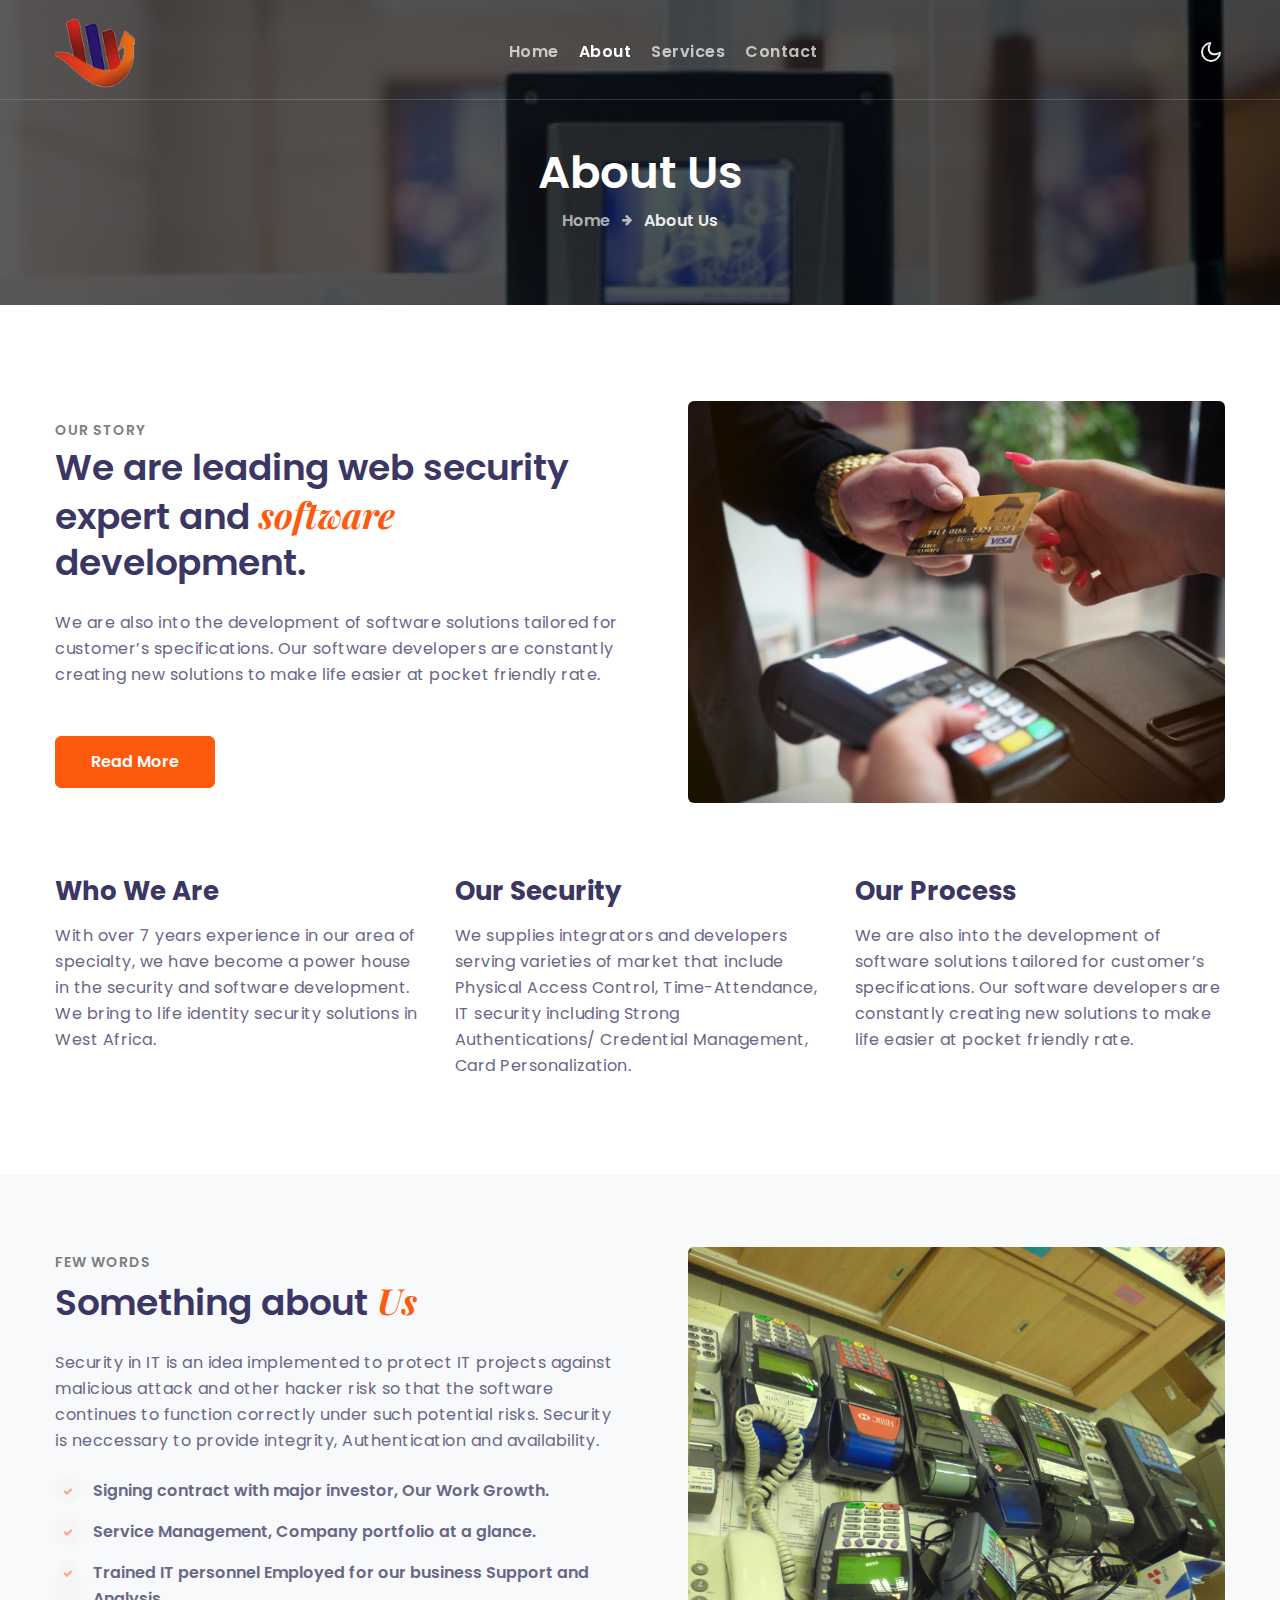
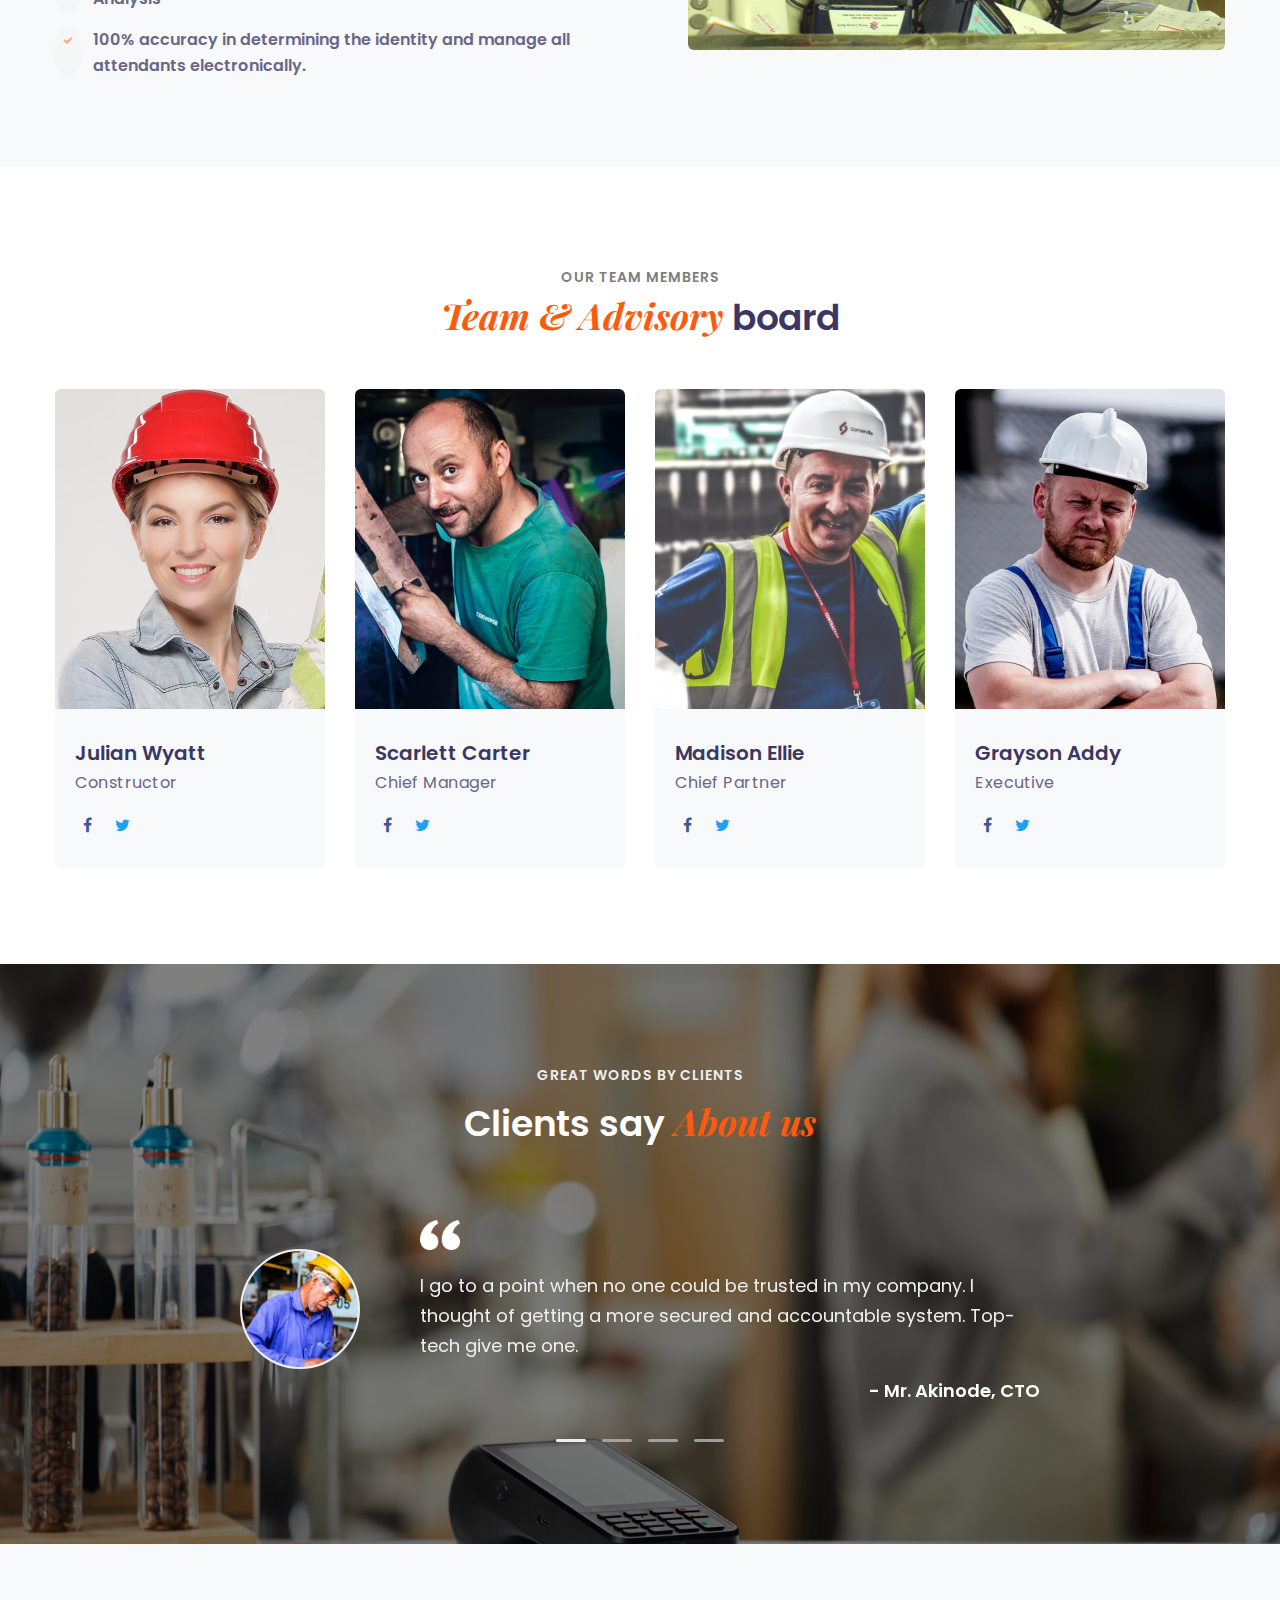
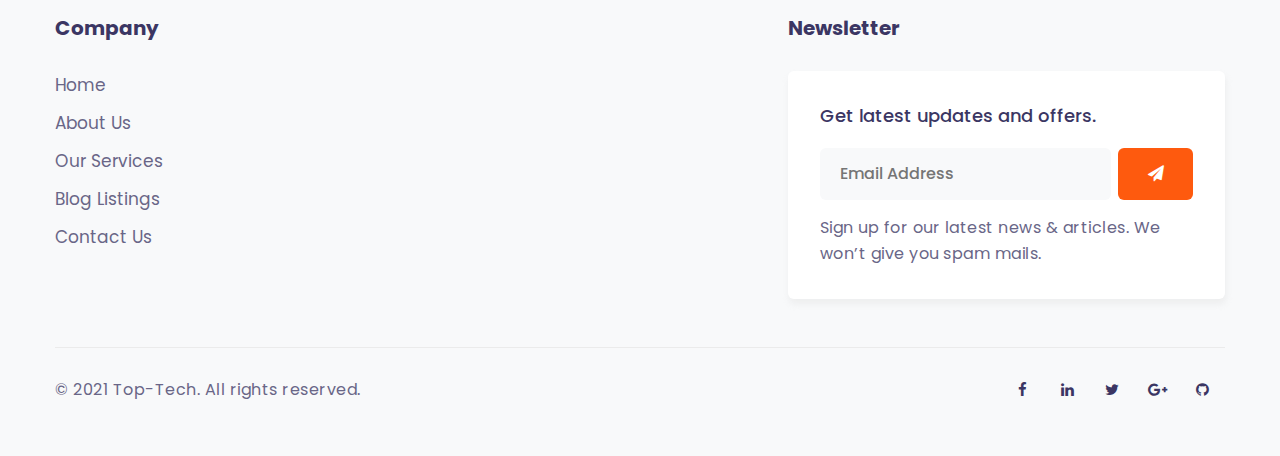
<file: about.html>
<!doctype html>
<html lang="en">
  <head>
    <!-- Required meta tags -->
    <meta charset="utf-8">
    <meta name="viewport" content="width=device-width, initial-scale=1, shrink-to-fit=no">

    <title>Top-Tech | About</title>

    <!-- google fonts -->
    <link href="//fonts.googleapis.com/css2?family=Poppins:wght@300;400;600&display=swap" rel="stylesheet">
    <link href="//fonts.googleapis.com/css2?family=Playfair+Display:ital,wght@1,500;1,700&display=swap" rel="stylesheet">

    <!-- Template CSS -->
    <link rel="stylesheet" href="assets/css/style-starter.css">
  </head>
  <body>
<!--header-->
<header id="site-header" class="fixed-top">
  <div class="container">
    <nav class="navbar navbar-expand-lg navbar-dark stroke">
      <h1>
        <a class="navbar-brand" href="index.html">
          <img src="assets/images/logo.png" alt="logo" height="80" width="80" >
        </a>
      </h1>

     
      <button class="navbar-toggler  collapsed bg-gradient" type="button" data-toggle="collapse"
        data-target="#navbarTogglerDemo02" aria-controls="navbarTogglerDemo02" aria-expanded="false"
        aria-label="Toggle navigation">
        <span class="navbar-toggler-icon fa icon-expand fa-bars"></span>
        <span class="navbar-toggler-icon fa icon-close fa-times"></span>
        </span>
      </button>

      <div class="collapse navbar-collapse" id="navbarTogglerDemo02">
        <ul class="navbar-nav mx-lg-auto">
          <li class="nav-item @@home__active">
            <a class="nav-link" href="index.html">Home <span class="sr-only">(current)</span></a>
          </li>
          <li class="nav-item active">
            <a class="nav-link" href="about.html">About</a>
          </li>
          <li class="nav-item @@services__active">
            <a class="nav-link" href="services.html">Services</a>
          </li>
          <li class="nav-item @@contact__active">
            <a class="nav-link" href="contact.html">Contact</a>
          </li>
        </ul>
      </div>

      
      <!-- toggle switch for light and dark theme -->
      <div class="mobile-position">
        <nav class="navigation">
          <div class="theme-switch-wrapper">
            <label class="theme-switch" for="checkbox">
              <input type="checkbox" id="checkbox">
              <div class="mode-container py-1">
                <i class="gg-sun"></i>
                <i class="gg-moon"></i>
              </div>
            </label>
          </div>
        </nav>
      </div>
      <!-- //toggle switch for light and dark theme -->
    </nav>
  </div>
</header>
<!--/header-->
<!-- about breadcrumb -->
<section class="w3l-about-breadcrumb">
    <div class="breadcrumb-bg breadcrumb-bg-about py-5">
        <div class="container pt-lg-5 pt-md-3 p-lg-4 pb-md-3">
            <h2 class="title">About Us</h2>
            <ul class="breadcrumbs-custom-path mt-2 text-center">
                <li><a href="index.html">Home</a></li>
                <li class="active"><span class="fa fa-arrow-right mx-2" aria-hidden="true"></span> About Us </li>
            </ul>
        </div>
    </div>
</section>
<!-- //about breadcrumb -->
<section class="w3l-about1" id="about">
    <div id="content-with-photo4-block" class="py-5">
        <div class="container py-lg-5 py-md-4">
            <div class="cwp4-two row">
                <div class="cwp4-text col-lg-6">
                    <span class="title-small">Our Story</span>
                    <h3 class="title-big">We are leading web security expert and
                        <span>software</span> development.</h3>
                    <p class="mt-4">We are also into the development of software solutions tailored for
                       customer’s specifications. Our software developers are constantly creating new solutions 
                       to make life easier at pocket friendly rate.  </p>
                    <a class="btn btn-style btn-primary mt-sm-5 mt-4" href="#read"> Read More</a>
                </div>
                <div class="cwp4-image col-lg-6 pl-lg-5 mt-lg-0 mt-sm-5 mt-4">
                    <img src="assets/images/about1.jpg" class="radius-image img-fluid" alt="" />
                </div>
            </div>
            <div class="fea-gd-vv row mt-5 pt-lg-4">
                <div class="float-lt feature-gd col-lg-4 col-sm-6">
                    <div class="icon-info">
                        <h5>Who We Are</h5>
                        <p class="mt-3">With over 7 years experience in our area of specialty,
                           we have become a power house in the security and software development.
                            We bring to life identity security solutions in West Africa.  </p>
                    </div>

                </div>
                <div class="float-mid feature-gd col-lg-4 col-sm-6 mt-sm-0 mt-4">

                    <div class="icon-info">
                        <h5>Our Security</h5>
                        <p class="mt-3">We supplies integrators and developers serving varieties of market that include Physical Access Control, 
                          Time-Attendance, IT security including Strong Authentications/ Credential Management,
                           Card Personalization.</p>
                    </div>
                </div>
                <div class="float-rt feature-gd col-lg-4 col-sm-6 mt-lg-0 mt-sm-5 mt-4">

                    <div class="icon-info">
                        <h5>Our Process</h5>
                        <p class="mt-3">We are also into the development of software solutions tailored for 
                          customer’s specifications. Our software developers are constantly creating new 
                          solutions to make life easier at pocket friendly rate. </p>
                    </div>
                </div>

            </div>
        </div>
    </div>
</section>
<section class="w3l-aboutblock2" id="story">
  <div class="py-5">
    <div class="container py-lg-4 py-md-3">
      <div class="cwp4-two row">
        <div class="cwp4-text col-lg-6">
            <span class="title-small">Few Words</span>
          <h3 class="title-big">Something about <span>Us</span></h3>
          <p class="mt-4">Security in IT is an idea implemented to protect IT projects against
             malicious attack and other hacker risk so that the software continues to function
             correctly under such potential risks. Security is neccessary to provide integrity,
             Authentication and availability.
          </p>
          <ul class="cont-4 mt-4">
            <li><span class="fa fa-check"></span>Signing contract with major investor, Our Work Growth.</li>
            <li><span class="fa fa-check"></span>Service Management, Company portfolio at a glance.</li>
            <li><span class="fa fa-check"></span>Trained IT personnel Employed for our business Support and Analysis</li>
            <li><span class="fa fa-check"></span>100% accuracy in determining the identity and manage all attendants electronically.</li>
          </ul>
        </div>
        <div class="cwp4-image col-lg-6 pl-lg-5 mt-lg-0 mt-md-5 mt-4">
          <img src="assets/images/about2.jpg" class="radius-image img-fluid" alt="">
        </div>
      </div>
    </div>
  </div>
</section>

<!-- team section -->
<section class="w3l-team" id="team">
  <div class="team py-5">
    <div class="container py-lg-5 py-md-4">
      <div class="header-section text-center mx-auto">
        <h3 class="title-small">Our Team Members</h3>
        <h3 class="title-big"><span>Team & Advisory</span> board</h3>
      </div>
      <div class="row team-row mt-md-5 mt-4">
        <div class="col-lg-3 col-6 team-wrap">
          <div class="team-info">
            <div class="column position-relative img-circle">
              <a href="#url"><img src="assets/images/team5.jpg" alt="" class="img-fluid team-image" /></a>
            </div>
            <div class="column-btm">
              <h3 class="name-pos"><a href="#url">Julian Wyatt</a></h3>
              <p>Constructor</p>
              <div class="social">
                <a href="#facebook" class="facebook"><span class="fa fa-facebook" aria-hidden="true"></span></a>
                <a href="#twitter" class="twitter"><span class="fa fa-twitter" aria-hidden="true"></span></a>
              </div>
            </div>
          </div>
        </div>
        <!-- end team member -->

        <div class="col-lg-3 col-6 team-wrap">

          <div class="team-info">
            <div class="column position-relative img-circle">
              <a href="#url"><img src="assets/images/team2.jpg" alt="" class="img-fluid team-image" /></a>
            </div>
            <div class="column-btm">
              <h3 class="name-pos"><a href="#url">Scarlett Carter</a></h3>
              <p>Chief Manager</p>
              <div class="social">
                <a href="#facebook" class="facebook"><span class="fa fa-facebook" aria-hidden="true"></span></a>
                <a href="#twitter" class="twitter"><span class="fa fa-twitter" aria-hidden="true"></span></a>
              </div>
            </div>
          </div>
        </div>
        <!-- end team member -->

        <div class="col-lg-3 col-6 team-wrap mt-lg-0 pt-lg-0 mt-4 pt-2">
          <div class="team-info">
            <div class="column position-relative img-circle">
              <a href="#url"><img src="assets/images/team3.jpg" alt="" class="img-fluid team-image" /></a>
            </div>
            <div class="column-btm">
              <h3 class="name-pos"><a href="#url">Madison Ellie</a></h3>
              <p>Chief Partner</p>
              <div class="social">
                <a href="#facebook" class="facebook"><span class="fa fa-facebook" aria-hidden="true"></span></a>
                <a href="#twitter" class="twitter"><span class="fa fa-twitter" aria-hidden="true"></span></a>
              </div>
            </div>
          </div>

        </div>
        <!-- end team member -->
        <!-- end team member -->

        <div class="col-lg-3 col-6 team-wrap mt-lg-0 pt-lg-0 mt-4 pt-2">

          <div class="team-info">
            <div class="column position-relative img-circle">
              <a href="#url"><img src="assets/images/team6.jpg" alt="" class="img-fluid team-image" /></a>
            </div>
            <div class="column-btm">
              <h3 class="name-pos"><a href="#url">Grayson Addy</a></h3>
              <p>Executive</p>
              <div class="social">
                <a href="#facebook" class="facebook"><span class="fa fa-facebook" aria-hidden="true"></span></a>
                <a href="#twitter" class="twitter"><span class="fa fa-twitter" aria-hidden="true"></span></a>
              </div>
            </div>
          </div>
        </div>
        <!-- end team member -->

      </div>
    </div>
</section>
<!-- //teamsection -->
<section class="w3l-testimonials py-5" id="testimonials">
    <!-- main-slider -->
    <div class="container py-lg-5 py-md-4 mb-lg-4 mb-md-5 mb-4">
        <div class="heading text-center mx-auto">
            <h5 class="title-small text-center mb-2">Great words by clients</h5>
            <h3 class="title-big text-center mb-5">Clients say <span>About us</span> </h3>
        </div>
        <div class="owl-testimonial owl-carousel owl-theme">
            <div class="item">
                <div class="slider-info">
                    <div class="img-circle">
                        <img src="assets/images/team1.jpg" class="img-fluid rounded" alt="client image">
                    </div>
                    <div class="message-info">
                        <img src="assets/images/quote.png" width=40px  class="img-fluid mb-3" />
                        <div class="message">I go to a point when no one could be trusted in my company. I thought of getting a more secured and accountable system. Top-tech give me one.</div>
                        <div class="name">- Mr. Akinode, CTO</div>
                    </div>
                </div>
            </div>
            <div class="item">
                <div class="slider-info">
                    <div class="img-circle">
                        <img src="assets/images/team2.jpg" class="img-fluid rounded" alt="client image">
                    </div>
                    <div class="message-info">
                        <img src="assets/images/quote.png" width=40px class="img-fluid mb-3" />
                        <div class="message">One thing all men crave for is protection, in all wise. Now i could protect and monitor all that belongs to my firm.</div>
                        <div class="name">- Victor Olabanji, OBO</div>
                    </div>
                </div>
            </div>
            <div class="item">
                <div class="slider-info">
                    <div class="img-circle">
                        <img src="assets/images/team3.jpg" class="img-fluid rounded" alt="client image">
                    </div>
                    <div class="message-info">
                        <img src="assets/images/quote.png" width=40px class="img-fluid mb-3" />
                        <div class="message">Customer’s activities in my organization can be tracked and accessed by 
                          using Top-Tech Smart Security Software Solution (SSSS). </div>
                        <div class="name">- Omolewa Ayobami, CEO</div>
                    </div>
                </div>
            </div>
            <div class="item">
                <div class="slider-info">
                    <div class="img-circle">
                        <img src="assets/images/team4.jpg" class="img-fluid rounded" alt="client image">
                    </div>
                    <div class="message-info">
                        <img src="assets/images/quote.png" width=40px class="img-fluid mb-3" />
                        <div class="message">Top-Tech products are Fast, realiable and with a pocket friendly price.</div>
                        <div class="name">- Ogundeji Yussuf, Senior develop</div>
                    </div>
                </div>
            </div>
        </div>
    </div>
    <!-- /main-slider -->
</section>
 <!-- footer -->
 <section class="w3l-footer">
  <div class="w3l-footer-16-main py-5">
    <div class="container pt-lg-4">
      <div class="row">
        <div class="col-lg-7 column">
          <div class="row">
            <div class="col-sm-4 col-6 column">
              <h3>Company</h3>
              <ul class="footer-gd-16">
                <li><a href="index.html">Home</a></li>
                <li><a href="about.html">About Us</a></li>
                <li><a href="services.html">Our Services</a></li>
                <li><a href="#blog">Blog Listings</a></li>
                <li><a href="contact.html">Contact Us</a></li>
              </ul>
            </div>
          </div>
        </div>
        <div class="col-lg-5 col-md-12 column pl-lg-5 column4 mt-lg-0 mt-5">
          <h3>Newsletter </h3>
          <div class="end-column">
            <h4>Get latest updates and offers.</h4>
            <form action="#" class="subscribe" method="post">
              <input type="email" name="email" placeholder="Email Address" required="">
              <button type="submit"><span class="fa fa-paper-plane"></span></button>
            </form>
            <p>Sign up for our latest news & articles. We won’t give you spam mails.</p>
          </div>
        </div>
      </div>
      <div class="d-flex below-section justify-content-between align-items-center pt-4 mt-5">
        <div class="columns text-lg-left text-center">
          <p>&copy; 2021 Top-Tech. All rights reserved. </p>
        </div>
        <div class="columns-2 mt-lg-0 mt-3">
          <ul class="social">
            <li><a href="#facebook"><span class="fa fa-facebook" aria-hidden="true"></span></a>
            </li>
            <li><a href="#linkedin"><span class="fa fa-linkedin" aria-hidden="true"></span></a>
            </li>
            <li><a href="#twitter"><span class="fa fa-twitter" aria-hidden="true"></span></a>
            </li>
            <li><a href="#google"><span class="fa fa-google-plus" aria-hidden="true"></span></a>
            </li>
            <li><a href="#github"><span class="fa fa-github" aria-hidden="true"></span></a>
            </li>
          </ul>
        </div>
      </div>
    </div>
  </div>

  <!-- move top -->
  <button onclick="topFunction()" id="movetop" title="Go to top">
    <span class="fa fa-angle-up"></span>
  </button>
  <script>
    // When the user scrolls down 20px from the top of the document, show the button
    window.onscroll = function () {
      scrollFunction()
    };

    function scrollFunction() {
      if (document.body.scrollTop > 20 || document.documentElement.scrollTop > 20) {
        document.getElementById("movetop").style.display = "block";
      } else {
        document.getElementById("movetop").style.display = "none";
      }
    }

    // When the user clicks on the button, scroll to the top of the document
    function topFunction() {
      document.body.scrollTop = 0;
      document.documentElement.scrollTop = 0;
    }
  </script>
  <!-- //move top -->
  <script>
    $(function () {
      $('.navbar-toggler').click(function () {
        $('body').toggleClass('noscroll');
      })
    });
  </script>
</section>
<!-- //footer -->
<!-- Template JavaScript -->
<!-- <script src="assets/js/jquery-3.3.1.min.js"></script> -->

<script src="assets/js/jquery-1.9.1.min.js"></script>

<script src="assets/js/theme-change.js"></script>
<!-- responsive tabs -->
<script src="assets/js/easyResponsiveTabs.js"></script>

<!--Plug-in Initialisation-->
<script type="text/javascript">
 $(document).ready(function () {
   //Horizontal Tab
   $('#parentHorizontalTab').easyResponsiveTabs({
     type: 'default', //Types: default, vertical, accordion
     width: 'auto', //auto or any width like 600px
     fit: true, // 100% fit in a container
     tabidentify: 'hor_1', // The tab groups identifier
     activate: function (event) { // Callback function if tab is switched
       var $tab = $(this);
       var $info = $('#nested-tabInfo');
       var $name = $('span', $info);
       $name.text($tab.text());
       $info.show();
     }
   });
 });
</script>

<script src="assets/js/owl.carousel.js"></script>
<!-- script for banner slider-->
<script>
  $(document).ready(function () {
    $('.owl-one').owlCarousel({
      loop: true,
      margin: 0,
      nav: false,
      responsiveClass: true,
      autoplay: true,
      autoplayTimeout: 5000,
      autoplaySpeed: 1000,
      autoplayHoverPause: false,
      responsive: {
        0: {
          items: 1,
          nav: false
        },
        480: {
          items: 1,
          nav: false
        },
        667: {
          items: 1,
          nav: true
        },
        1000: {
          items: 1,
          nav: true
        }
      }
    })
  })
</script>
<!-- //script -->
<script>
  $(document).ready(function () {
    $('.owl-three').owlCarousel({
      margin: 20,
      nav: false,
      dots: false,
      responsiveClass: true,
      autoplay: true,
      autoplayTimeout: 5000,
      autoplaySpeed: 1000,
      autoplayHoverPause: false,
      responsive: {
        0: {
          items: 2
        },
        480: {
          items: 2
        },
        767: {
          items: 3
        },
        992: {
          items: 4
        },
        1280: {
          items: 5
        }
      }
    })
  })
</script>

<!-- script for testimonials -->
<script>
 $(document).ready(function () {
   $('.owl-testimonial').owlCarousel({
     loop: true,
     margin: 0,
     nav: true,
     responsiveClass: true,
     autoplay: false,
     autoplayTimeout: 5000,
     autoplaySpeed: 1000,
     autoplayHoverPause: false,
     responsive: {
       0: {
         items: 1,
         nav: false
       },
       480: {
         items: 1,
         nav: false
       },
       667: {
         items: 1,
         nav: true
       },
       1000: {
         items: 1,
         nav: true
       }
     }
   })
 })
</script>
<!-- //script for testimonials -->

<script src="assets/js/jquery.magnific-popup.min.js"></script>
<script>
  $(document).ready(function () {
    $('.popup-with-zoom-anim').magnificPopup({
      type: 'inline',

      fixedContentPos: false,
      fixedBgPos: true,

      overflowY: 'auto',

      closeBtnInside: true,
      preloader: false,

      midClick: true,
      removalDelay: 300,
      mainClass: 'my-mfp-zoom-in'
    });

    $('.popup-with-move-anim').magnificPopup({
      type: 'inline',

      fixedContentPos: false,
      fixedBgPos: true,

      overflowY: 'auto',

      closeBtnInside: true,
      preloader: false,

      midClick: true,
      removalDelay: 300,
      mainClass: 'my-mfp-slide-bottom'
    });
  });
</script>

<!-- disable body scroll which navbar is in active -->
<script>
  $(function () {
    $('.navbar-toggler').click(function () {
      $('body').toggleClass('noscroll');
    })
  });
</script>
<!-- disable body scroll which navbar is in active -->

<!--/MENU-JS-->
<script>
  $(window).on("scroll", function () {
    var scroll = $(window).scrollTop();

    if (scroll >= 80) {
      $("#site-header").addClass("nav-fixed");
    } else {
      $("#site-header").removeClass("nav-fixed");
    }
  });

  //Main navigation Active Class Add Remove
  $(".navbar-toggler").on("click", function () {
    $("header").toggleClass("active");
  });
  $(document).on("ready", function () {
    if ($(window).width() > 991) {
      $("header").removeClass("active");
    }
    $(window).on("resize", function () {
      if ($(window).width() > 991) {
        $("header").removeClass("active");
      }
    });
  });
</script>
<!--//MENU-JS-->

<script src="assets/js/bootstrap.min.js"></script>

</body>

</html>
</file>
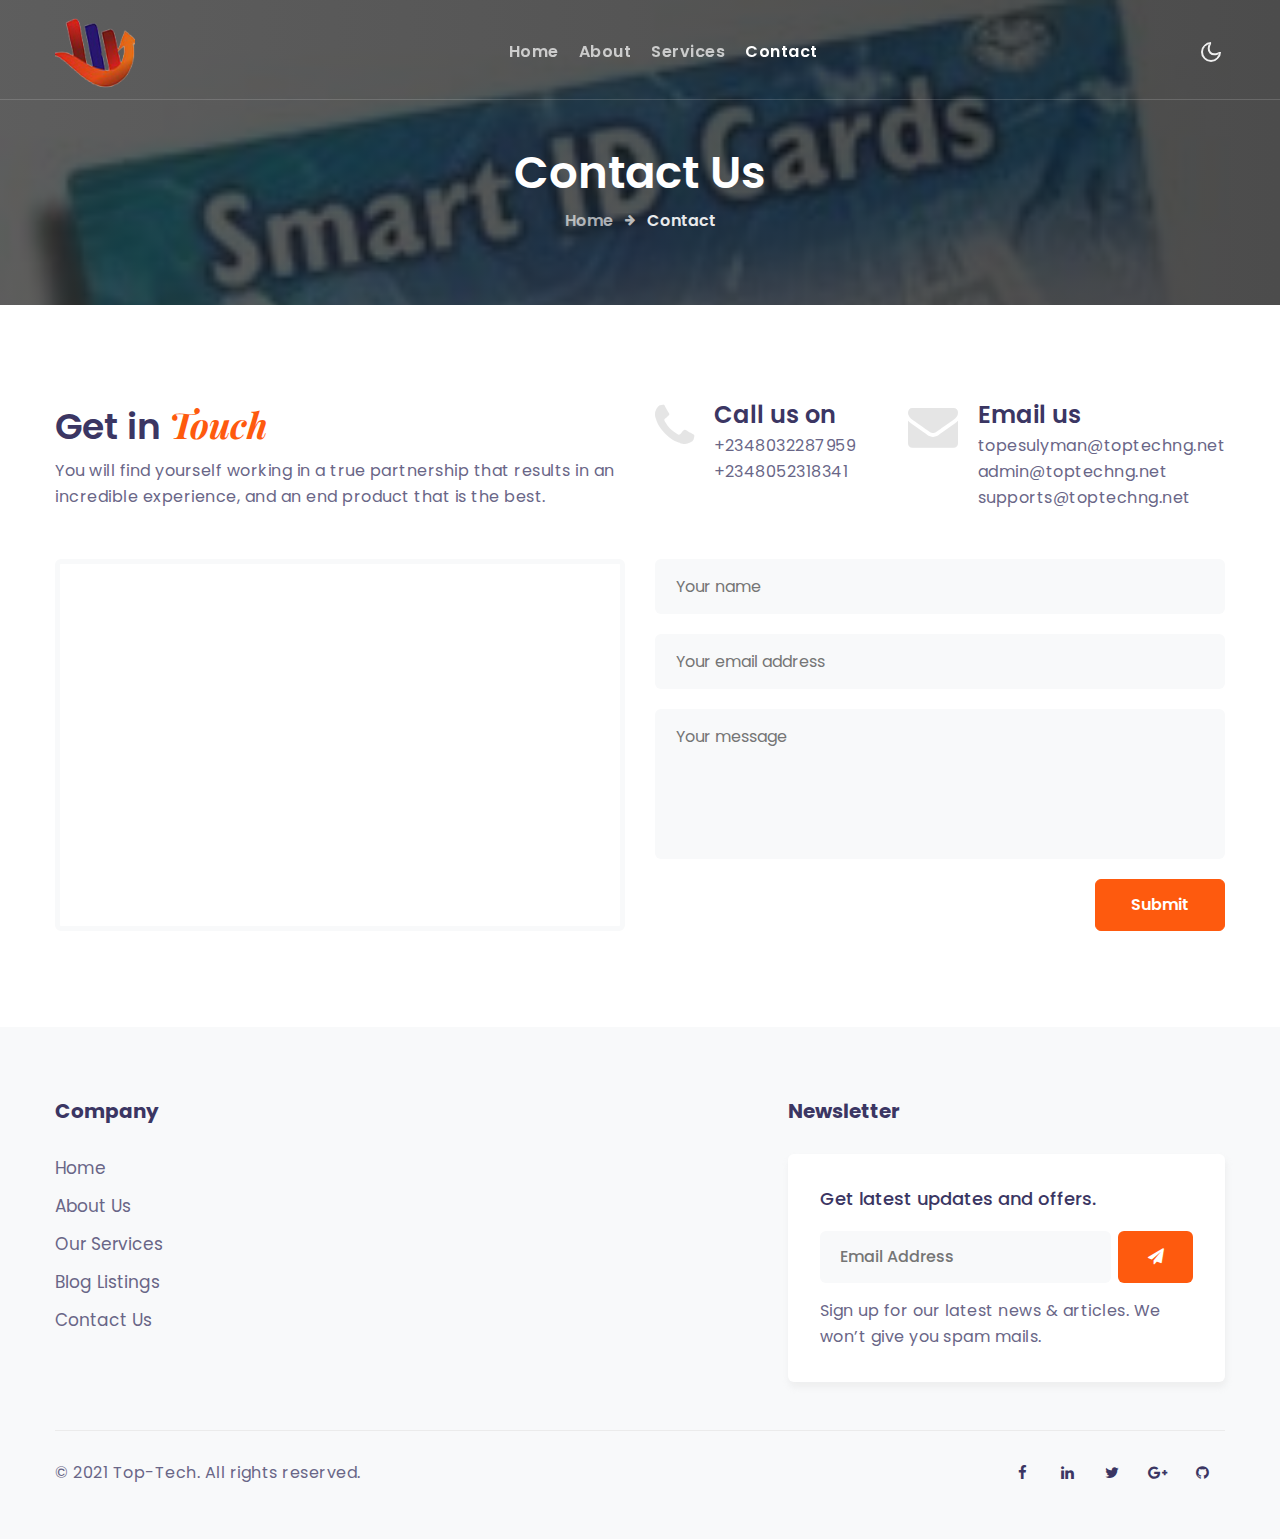
<file: contact.html>
<!doctype html>
<html lang="en">
  <head>
    <!-- Required meta tags -->
    <meta charset="utf-8">
    <meta name="viewport" content="width=device-width, initial-scale=1, shrink-to-fit=no">

    <title>Industrious - Industrial Category Responsive Website Template | Contact : W3layouts</title>

    <!-- google fonts -->
    <link href="//fonts.googleapis.com/css2?family=Poppins:wght@300;400;600&display=swap" rel="stylesheet">
    <link href="//fonts.googleapis.com/css2?family=Playfair+Display:ital,wght@1,500;1,700&display=swap" rel="stylesheet">

    <!-- Template CSS -->
    <link rel="stylesheet" href="assets/css/style-starter.css">
  </head>
  <body>
<!--header-->
<header id="site-header" class="fixed-top">
  <div class="container">
    <nav class="navbar navbar-expand-lg navbar-dark stroke">
      <h1>
        <a class="navbar-brand" href="index.html">
          <img src="assets/images/logo.png" alt="logo" height="80" width="80" >
        </a>
      </h1>

      <!-- if logo is image enable this   
      <a class="navbar-brand" href="#index.html">
          <img src="image-path" alt="Your logo" title="Your logo" style="height:35px;" />
      </a> -->
      <button class="navbar-toggler  collapsed bg-gradient" type="button" data-toggle="collapse"
        data-target="#navbarTogglerDemo02" aria-controls="navbarTogglerDemo02" aria-expanded="false"
        aria-label="Toggle navigation">
        <span class="navbar-toggler-icon fa icon-expand fa-bars"></span>
        <span class="navbar-toggler-icon fa icon-close fa-times"></span>
        </span>
      </button>

      <div class="collapse navbar-collapse" id="navbarTogglerDemo02">
        <ul class="navbar-nav mx-lg-auto">
          <li class="nav-item @@home__active">
            <a class="nav-link" href="index.html">Home <span class="sr-only">(current)</span></a>
          </li>
          <li class="nav-item @@about__active">
            <a class="nav-link" href="about.html">About</a>
          </li>
          <li class="nav-item @@services__active">
            <a class="nav-link" href="services.html">Services</a>
          </li>
          <li class="nav-item active">
            <a class="nav-link" href="contact.html">Contact</a>
          </li>
        </ul>
      </div>

      
      <!-- toggle switch for light and dark theme -->
      <div class="mobile-position">
        <nav class="navigation">
          <div class="theme-switch-wrapper">
            <label class="theme-switch" for="checkbox">
              <input type="checkbox" id="checkbox">
              <div class="mode-container py-1">
                <i class="gg-sun"></i>
                <i class="gg-moon"></i>
              </div>
            </label>
          </div>
        </nav>
      </div>
      <!-- //toggle switch for light and dark theme -->
    </nav>
  </div>
</header>
<!--/header-->
<!-- contact breadcrumb -->
<section class="w3l-about-breadcrumb">
    <div class="breadcrumb-bg breadcrumb-bg-contact py-5">
        <div class="container pt-lg-5 pt-md-3 p-lg-4 pb-md-3">
            <h2 class="title">Contact Us</h2>
            <ul class="breadcrumbs-custom-path mt-2 text-center">
                <li><a href="index.html">Home</a></li>
                <li class="active"><span class="fa fa-arrow-right mx-2" aria-hidden="true"></span> contact </li>
            </ul>
        </div>
    </div>
</section>
<!-- //contact breadcrumb -->
<div class="w3l-contact-info py-5" id="contact">
    <div class="container py-lg-5 py-md-4">

        <div class="row">
            <div class="col-lg-6">
                <div class="title">
                    <h3 class="title-big">Get in <span>Touch</span></h3>
                    <p class="mt-2">You will find yourself working in a true partnership that results in an incredible experience,
                        and an end product that is the best.</p>
                </div>
            </div>
            <div class="col-lg-6 align-self mt-lg-0 mt-md-5 mt-4">
                <div class="contact-infos">
                    <div class="single-contact-infos">
                        <div class="icon-box"> <span class="fa fa-phone"></span></div>
                        <div class="text-box">
                            <h3 class="mb-1">Call us on</h3>
                            <p><a href="tel:+2348032287959">+2348032287959</a></p>
                            <p><a href="tel:+238052318341">+2348052318341</a></p> 
                        </div>
                    </div>
                    <div class="single-contact-infos">
                        <div class="icon-box"> <span class="fa fa-envelope"></span></div>
                        <div class="text-box">
                            <h3 class="mb-1">Email us</h3>
                            <p> <a href="mailto:topesulyman@toptechng.net">topesulyman@toptechng.net</a></p>
                            <p> <a href="mailto:admin@toptechng.net">admin@toptechng.net</a></p>
                            <p> <a href="mailto:supports@toptechng.net">supports@toptechng.net</a></p>
                        </div>
                    </div>
                </div>
            </div>
        </div>
        <div class="row mt-5">
            <div class="col-lg-6 map">
                <iframe
                    src="https://www.google.com/maps/embed?pb=!1m18!1m12!1m3!1d31568.368358445496!2d4.525084210983963!3d8.494904226584314!2m3!1f0!2f0!3f0!3m2!1i1024!2i768!4f13.1!3m3!1m2!1s0x1036528d9c605049%3A0xf59fa28215d71df1!2sIlorin!5e0!3m2!1sen!2sng!4v1614731575320!5m2!1sen!2sng"
                    frameborder="0" allowfullscreen=""></iframe>
            </div>
            <div class="col-lg-6 form-inner-cont mt-lg-0 mt-sm-5 mt-4">
                <form action="https://sendmail.w3layouts.com/submitForm" method="post" class="signin-form">
                    <div class="form-input">
                        <input type="text" name="w3lName" id="w3lName" placeholder="Your name">
                    </div>
                    <div class="form-input">
                        <input type="email" name="w3lSender" id="w3lSender" placeholder="Your email address"
                            required="">
                    </div>
                    <div class="form-input">
                        <textarea name="w3lMessage" id="w3lMessage" placeholder="Your message" required=""></textarea>
                    </div>
                    <div class="text-right">
                        <button type="submit" class="btn btn-style btn-primary">Submit</button>
                    </div>
                </form>
            </div>
        </div>
    </div>
</div>
 <!-- footer -->
 <section class="w3l-footer">
  <div class="w3l-footer-16-main py-5">
    <div class="container pt-lg-4">
      <div class="row">
        <div class="col-lg-7 column">
          <div class="row">
            <div class="col-sm-4 col-6 column">
              <h3>Company</h3>
              <ul class="footer-gd-16">
                <li><a href="index.html">Home</a></li>
                <li><a href="about.html">About Us</a></li>
                <li><a href="services.html">Our Services</a></li>
                <li><a href="#blog">Blog Listings</a></li>
                <li><a href="contact.html">Contact Us</a></li>
              </ul>
            </div>
          </div>
        </div>
        <div class="col-lg-5 col-md-12 column pl-lg-5 column4 mt-lg-0 mt-5">
          <h3>Newsletter </h3>
          <div class="end-column">
            <h4>Get latest updates and offers.</h4>
            <form action="#" class="subscribe" method="post">
              <input type="email" name="email" placeholder="Email Address" required="">
              <button type="submit"><span class="fa fa-paper-plane"></span></button>
            </form>
            <p>Sign up for our latest news & articles. We won’t give you spam mails.</p>
          </div>
        </div>
      </div>
      <div class="d-flex below-section justify-content-between align-items-center pt-4 mt-5">
        <div class="columns text-lg-left text-center">
          <p>&copy; 2021 Top-Tech. All rights reserved. </p>
         
        </div>
        <div class="columns-2 mt-lg-0 mt-3">
          <ul class="social">
            <li><a href="#facebook"><span class="fa fa-facebook" aria-hidden="true"></span></a>
            </li>
            <li><a href="#linkedin"><span class="fa fa-linkedin" aria-hidden="true"></span></a>
            </li>
            <li><a href="#twitter"><span class="fa fa-twitter" aria-hidden="true"></span></a>
            </li>
            <li><a href="#google"><span class="fa fa-google-plus" aria-hidden="true"></span></a>
            </li>
            <li><a href="#github"><span class="fa fa-github" aria-hidden="true"></span></a>
            </li>
          </ul>
        </div>
      </div>
    </div>
  </div>

  <!-- move top -->
  <button onclick="topFunction()" id="movetop" title="Go to top">
    <span class="fa fa-angle-up"></span>
  </button>
  <script>
    // When the user scrolls down 20px from the top of the document, show the button
    window.onscroll = function () {
      scrollFunction()
    };

    function scrollFunction() {
      if (document.body.scrollTop > 20 || document.documentElement.scrollTop > 20) {
        document.getElementById("movetop").style.display = "block";
      } else {
        document.getElementById("movetop").style.display = "none";
      }
    }

    // When the user clicks on the button, scroll to the top of the document
    function topFunction() {
      document.body.scrollTop = 0;
      document.documentElement.scrollTop = 0;
    }
  </script>
  <!-- //move top -->
  <script>
    $(function () {
      $('.navbar-toggler').click(function () {
        $('body').toggleClass('noscroll');
      })
    });
  </script>
</section>
<!-- //footer -->
<!-- Template JavaScript -->
<!-- <script src="assets/js/jquery-3.3.1.min.js"></script> -->

<script src="assets/js/jquery-1.9.1.min.js"></script>

<script src="assets/js/theme-change.js"></script>
<!-- responsive tabs -->
<script src="assets/js/easyResponsiveTabs.js"></script>

<!--Plug-in Initialisation-->
<script type="text/javascript">
 $(document).ready(function () {
   //Horizontal Tab
   $('#parentHorizontalTab').easyResponsiveTabs({
     type: 'default', //Types: default, vertical, accordion
     width: 'auto', //auto or any width like 600px
     fit: true, // 100% fit in a container
     tabidentify: 'hor_1', // The tab groups identifier
     activate: function (event) { // Callback function if tab is switched
       var $tab = $(this);
       var $info = $('#nested-tabInfo');
       var $name = $('span', $info);
       $name.text($tab.text());
       $info.show();
     }
   });
 });
</script>

<script src="assets/js/owl.carousel.js"></script>
<!-- script for banner slider-->
<script>
  $(document).ready(function () {
    $('.owl-one').owlCarousel({
      loop: true,
      margin: 0,
      nav: false,
      responsiveClass: true,
      autoplay: true,
      autoplayTimeout: 5000,
      autoplaySpeed: 1000,
      autoplayHoverPause: false,
      responsive: {
        0: {
          items: 1,
          nav: false
        },
        480: {
          items: 1,
          nav: false
        },
        667: {
          items: 1,
          nav: true
        },
        1000: {
          items: 1,
          nav: true
        }
      }
    })
  })
</script>
<!-- //script -->
<script>
  $(document).ready(function () {
    $('.owl-three').owlCarousel({
      margin: 20,
      nav: false,
      dots: false,
      responsiveClass: true,
      autoplay: true,
      autoplayTimeout: 5000,
      autoplaySpeed: 1000,
      autoplayHoverPause: false,
      responsive: {
        0: {
          items: 2
        },
        480: {
          items: 2
        },
        767: {
          items: 3
        },
        992: {
          items: 4
        },
        1280: {
          items: 5
        }
      }
    })
  })
</script>

<!-- script for testimonials -->
<script>
 $(document).ready(function () {
   $('.owl-testimonial').owlCarousel({
     loop: true,
     margin: 0,
     nav: true,
     responsiveClass: true,
     autoplay: false,
     autoplayTimeout: 5000,
     autoplaySpeed: 1000,
     autoplayHoverPause: false,
     responsive: {
       0: {
         items: 1,
         nav: false
       },
       480: {
         items: 1,
         nav: false
       },
       667: {
         items: 1,
         nav: true
       },
       1000: {
         items: 1,
         nav: true
       }
     }
   })
 })
</script>
<!-- //script for testimonials -->

<script src="assets/js/jquery.magnific-popup.min.js"></script>
<script>
  $(document).ready(function () {
    $('.popup-with-zoom-anim').magnificPopup({
      type: 'inline',

      fixedContentPos: false,
      fixedBgPos: true,

      overflowY: 'auto',

      closeBtnInside: true,
      preloader: false,

      midClick: true,
      removalDelay: 300,
      mainClass: 'my-mfp-zoom-in'
    });

    $('.popup-with-move-anim').magnificPopup({
      type: 'inline',

      fixedContentPos: false,
      fixedBgPos: true,

      overflowY: 'auto',

      closeBtnInside: true,
      preloader: false,

      midClick: true,
      removalDelay: 300,
      mainClass: 'my-mfp-slide-bottom'
    });
  });
</script>

<!-- disable body scroll which navbar is in active -->
<script>
  $(function () {
    $('.navbar-toggler').click(function () {
      $('body').toggleClass('noscroll');
    })
  });
</script>
<!-- disable body scroll which navbar is in active -->

<!--/MENU-JS-->
<script>
  $(window).on("scroll", function () {
    var scroll = $(window).scrollTop();

    if (scroll >= 80) {
      $("#site-header").addClass("nav-fixed");
    } else {
      $("#site-header").removeClass("nav-fixed");
    }
  });

  //Main navigation Active Class Add Remove
  $(".navbar-toggler").on("click", function () {
    $("header").toggleClass("active");
  });
  $(document).on("ready", function () {
    if ($(window).width() > 991) {
      $("header").removeClass("active");
    }
    $(window).on("resize", function () {
      if ($(window).width() > 991) {
        $("header").removeClass("active");
      }
    });
  });
</script>
<!--//MENU-JS-->

<script src="assets/js/bootstrap.min.js"></script>

</body>

</html>
</file>
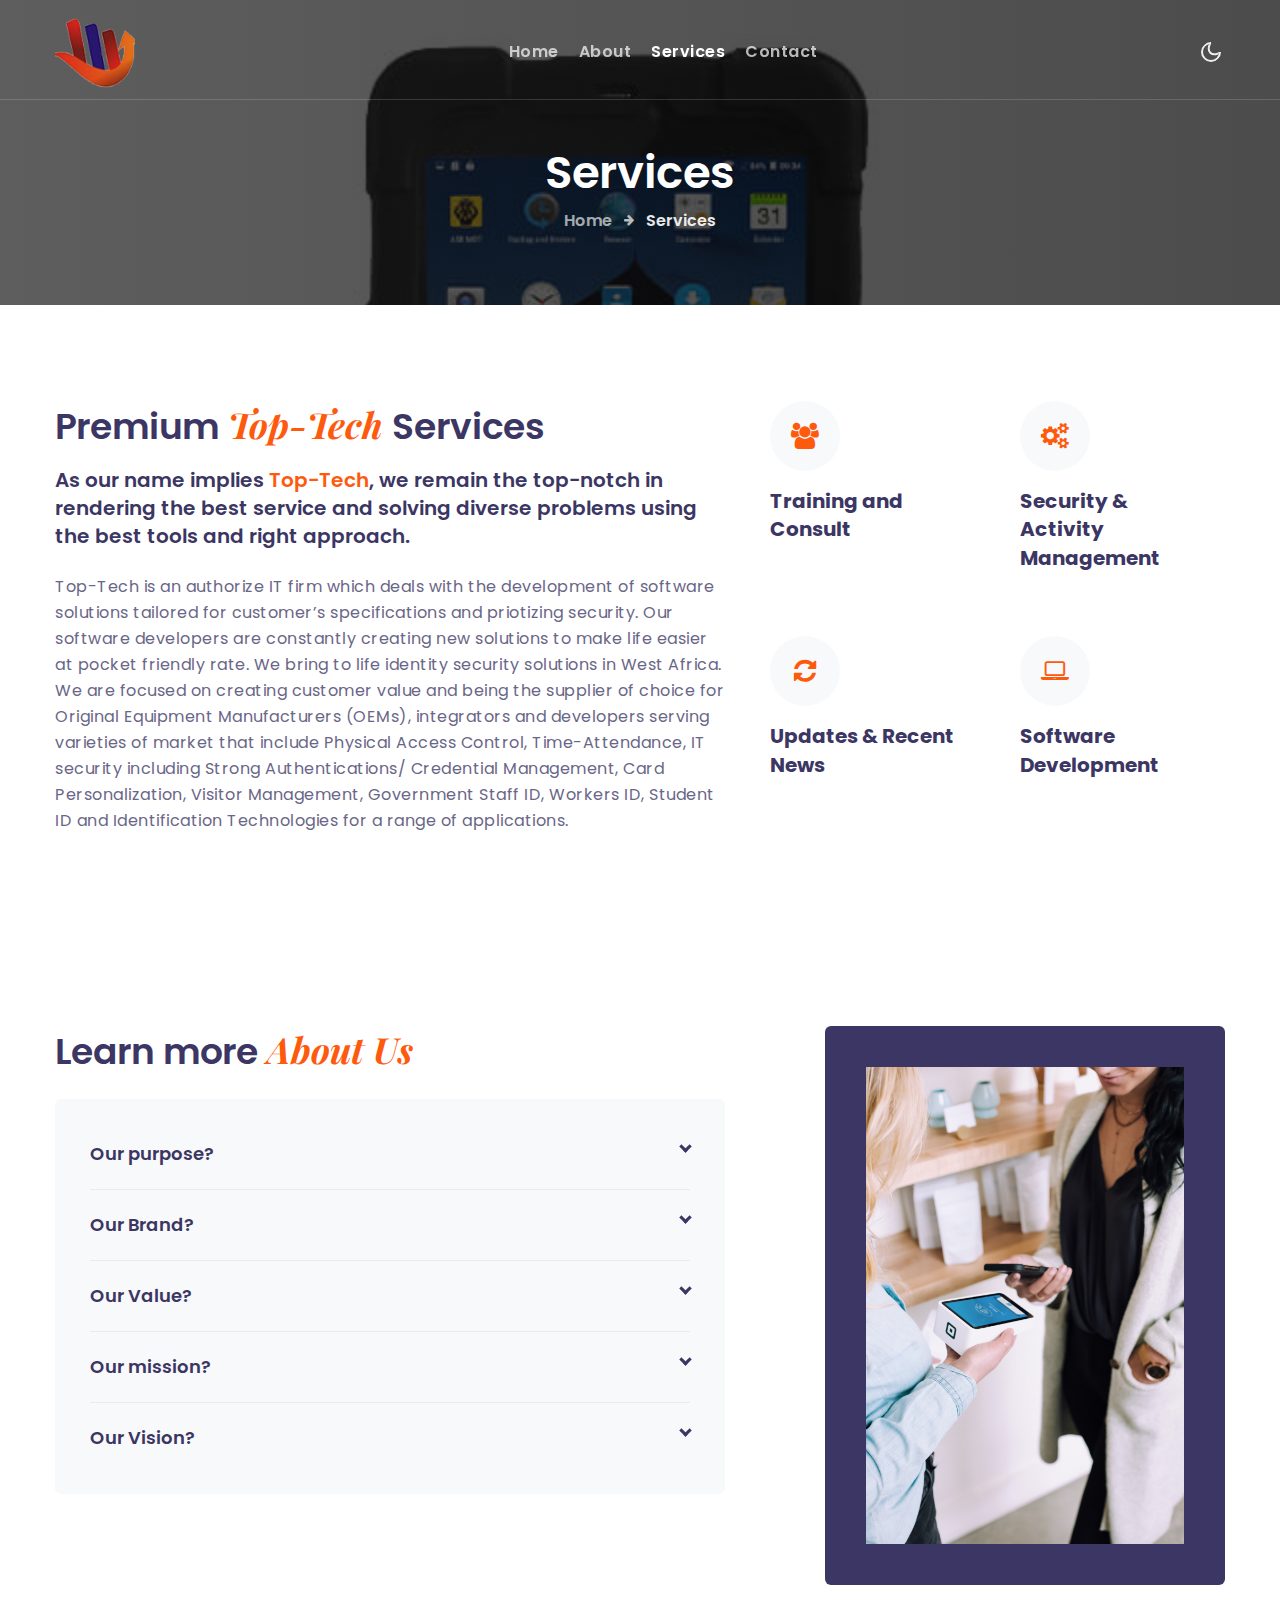
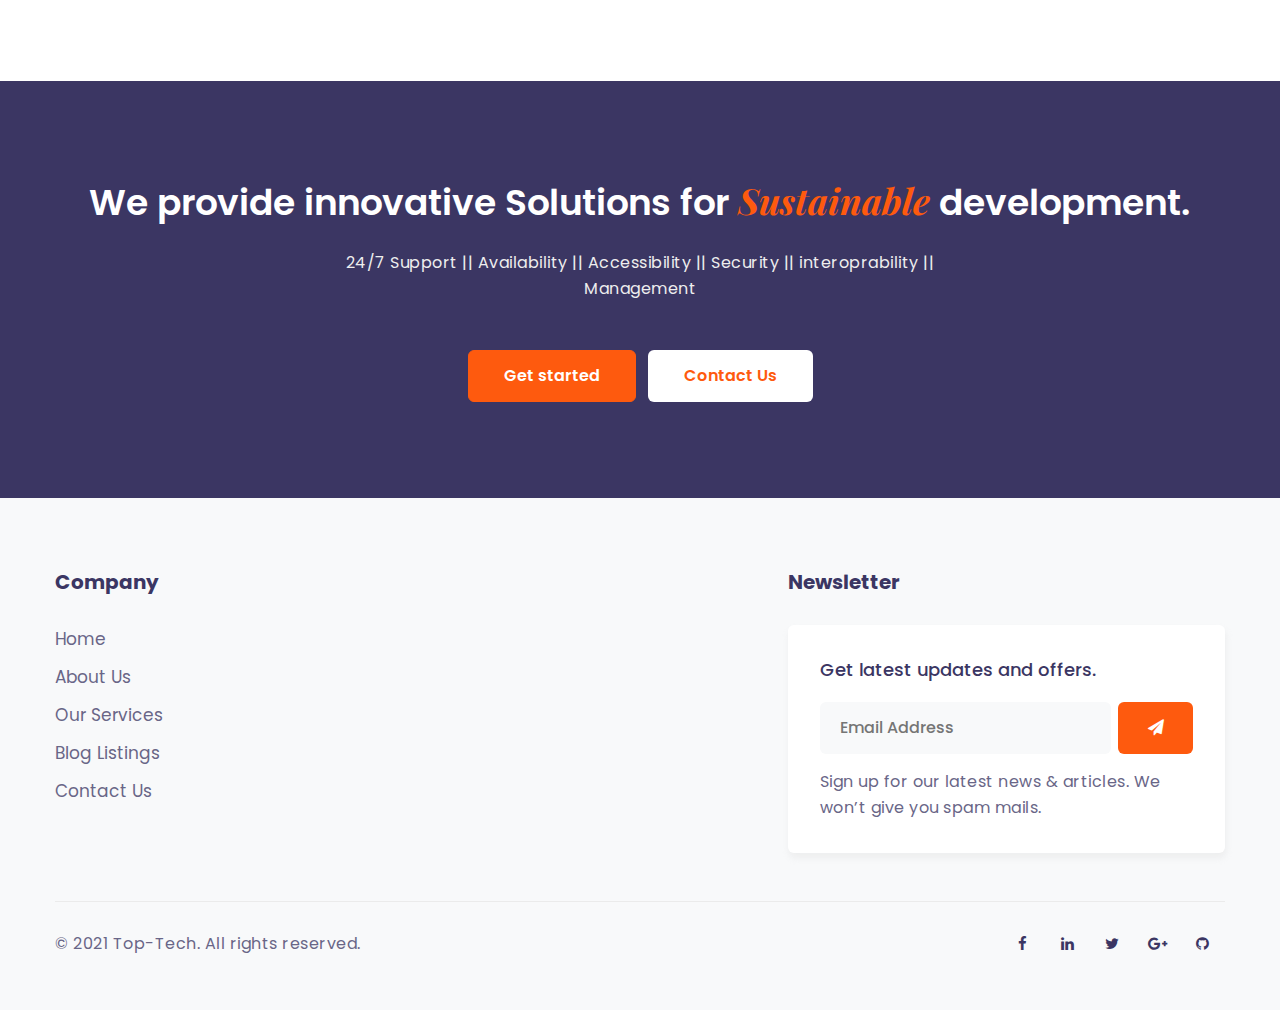
<file: services.html>
<!doctype html>
<html lang="en">
  <head>
    <!-- Required meta tags -->
    <meta charset="utf-8">
    <meta name="viewport" content="width=device-width, initial-scale=1, shrink-to-fit=no">

    <title>Industrious - Industrial Category Responsive Website Template | Services : W3layouts</title>

    <!-- google fonts -->
    <link href="//fonts.googleapis.com/css2?family=Poppins:wght@300;400;600&display=swap" rel="stylesheet">
    <link href="//fonts.googleapis.com/css2?family=Playfair+Display:ital,wght@1,500;1,700&display=swap" rel="stylesheet">

    <!-- Template CSS -->
    <link rel="stylesheet" href="assets/css/style-starter.css">
  </head>
  <body>
<!--header-->
<header id="site-header" class="fixed-top">
  <div class="container">
    <nav class="navbar navbar-expand-lg navbar-dark stroke">
      <h1>
        <a class="navbar-brand" href="index.html">
          <img src="assets/images/logo.png" alt="logo" height="80" width="80" >
        </a>
      </h1>

      <button class="navbar-toggler  collapsed bg-gradient" type="button" data-toggle="collapse"
        data-target="#navbarTogglerDemo02" aria-controls="navbarTogglerDemo02" aria-expanded="false"
        aria-label="Toggle navigation">
        <span class="navbar-toggler-icon fa icon-expand fa-bars"></span>
        <span class="navbar-toggler-icon fa icon-close fa-times"></span>
        </span>
      </button>

      <div class="collapse navbar-collapse" id="navbarTogglerDemo02">
        <ul class="navbar-nav mx-lg-auto">
          <li class="nav-item @@home__active">
            <a class="nav-link" href="index.html">Home <span class="sr-only">(current)</span></a>
          </li>
          <li class="nav-item @@about__active">
            <a class="nav-link" href="about.html">About</a>
          </li>
          <li class="nav-item active">
            <a class="nav-link" href="services.html">Services</a>
          </li>
          <li class="nav-item @@contact__active">
            <a class="nav-link" href="contact.html">Contact</a>
          </li>
        </ul>
      </div>

      
      <!-- toggle switch for light and dark theme -->
      <div class="mobile-position">
        <nav class="navigation">
          <div class="theme-switch-wrapper">
            <label class="theme-switch" for="checkbox">
              <input type="checkbox" id="checkbox">
              <div class="mode-container py-1">
                <i class="gg-sun"></i>
                <i class="gg-moon"></i>
              </div>
            </label>
          </div>
        </nav>
      </div>
      <!-- //toggle switch for light and dark theme -->
    </nav>
  </div>
</header>
<!--/header-->
<!-- services breadcrumb -->
<section class="w3l-about-breadcrumb">
    <div class="breadcrumb-bg breadcrumb-bg-services py-5">
        <div class="container pt-lg-5 pt-md-3 p-lg-4 pb-md-3">
            <h2 class="title">Services</h2>
            <ul class="breadcrumbs-custom-path mt-2 text-center">
                <li><a href="index.html">Home</a></li>
                <li class="active"><span class="fa fa-arrow-right mx-2" aria-hidden="true"></span> Services </li>
            </ul>
        </div>
    </div>
</section>
<!-- //services breadcrumb -->
<section class="w3l-services1 py-5" id="services">
    <div class="container py-lg-5 py-md-4">
        <div class="row">
            <div class="col-lg-7">
                <h3 class="title-big">Premium <span>Top-Tech</span> Services</h3>
                <h5 class="mt-3">As our name implies <a href="#">Top-Tech</a>, we remain the top-notch in rendering the 
                  best service and solving diverse problems using the best tools and right approach.
                </h5>
                <p class="mt-sm-4 mt-3 mb-sm-0 mb-2">Top-Tech is an authorize IT firm which deals with the
                  development of software solutions tailored for customer’s specifications and priotizing security.
                  Our software developers are constantly creating new solutions to make life easier at pocket friendly rate. 
                  We bring to life identity security solutions in West Africa. We are focused on creating
                   customer value and being the supplier of choice for Original Equipment Manufacturers (OEMs),
                  integrators and developers serving varieties of market that include Physical Access Control, 
                  Time-Attendance, IT security including Strong Authentications/ Credential Management, Card 
                  Personalization, Visitor Management, Government Staff ID, Workers ID, Student ID and 
                  Identification Technologies for a range of applications.
                </p>
            </div>
            <div class="col-lg-5 mt-lg-0 mt-5">
                <div class="row">
                    <div class="col-6 features-with-17-left1">
                        <a href="#url" class="icon"><span class="fa fa-users"></span></a>
                        <h4><a href="#url">Training and Consult</a></h4>
                    </div>
                    <div class="col-6 features-with-17-left1">
                        <a href="#url" class="icon"><span class="fa fa-cogs"></span></a>
                        <h4><a href="#url">Security & Activity Management</a></h4>
                    </div>
                    <div class="col-6 features-with-17-left1 mt-5 pt-lg-3">
                        <a href="#url" class="icon"><span class="fa fa-refresh"></span></a>
                        <h4><a href="#url">Updates & Recent News</a></h4>
                    </div>
                    <div class="col-6 features-with-17-left1 mt-5 pt-lg-3">
                        <a href="#url" class="icon"><span class="fa fa-laptop"></span></a>
                        <h4><a href="#url">Software Development</a></h4>
                    </div>
                </div>
            </div>
        </div>
    </div>
</section>

<section>
     
  <div class="w3l-faq-block py-5" id="faq">
    <div class="container py-lg-5">
        <div class="row">
            <div class="col-lg-7">
                <section class="w3l-faq" id="faq">
                    <h3 class="title-big">Learn more <span> About Us</span></h3>
                    
                    <div class="faq-page mt-4">
                        <ul>
                            <li>
                                <input type="checkbox" checked>
                                <i></i>
                                <h2>Our purpose?</h2>
                                <p>Our purpose and innovation strategies streams towards promoting
                                   identity security and attendant management solution from Government to Private sectors.</p>
                            </li>
                            <li>
                                <input type="checkbox" checked>
                                <i></i>
                                <h2>Our Brand?</h2>
                                <p>One of our outstanding software app Brand is TSSID Solution 
                                  that gives 100% accuracy in determining the identity and manage 
                                  all attendants electronically.</p>
                            </li>
                            <li>
                                <input type="checkbox" checked>
                                <i></i>
                                <h2>Our Value?</h2>
                                <p>Helping Organizations to provide a Seamless way to Identify and manage attendances 
                                  electronically and give a comprehensive report of all activities in a Click-Through way.
                                  We provide an eagle-eye technology to manage all activities by Staff, Student or 
                                  Customers in your reputable organization by using our Smart Security Software Solution (SSSS)  </p>
                            </li>
                            <li>
                                <input type="checkbox" checked>
                                <i></i>
                                <h2>Our mission?</h2>
                                <p>Our mission is to create identity and attendants solutions
                                  using information technology and enable individuals and communities 
                                  to prosper across Africa</p>
                            </li>

                            <li>
                              <input type="checkbox" checked>
                              <i></i>
                              <h2>Our Vision?</h2>
                              <p>To ensure that the true identity of every individuals are secured and managed electronically.</p>
                           </li>
                        </ul>
                    </div>
                </section>
            </div>
            <div class="col-lg-5 mt-lg-0 mt-sm-5 mt-4">
              <div class="banner-form-w3">
                  <img src="assets/images/ser.jpg" class="img-fluid"/>
              </div>
          </div>
        </div>
    </div>
</div>
</section>









<section class="py-5 cta">
    <div class="container py-lg-5 py-md-4">
            <div class="cta-text text-center">
                <h3 class="title-big">We provide innovative Solutions for <span>Sustainable</span> development.</h3>
                <p class="mt-4">24/7 Support  || Availability || Accessibility || Security || interoprability || Management</p>
                <a href="#url" class="btn btn-style btn-primary mt-5 mr-2">Get started</a>
                <a href="contact.html" class="btn btn-style btn-white mt-5">Contact Us</a>
            </div>
        </div>
    </div> <!-- end container -->
</section>

 <!-- footer -->
 <section class="w3l-footer">
  <div class="w3l-footer-16-main py-5">
    <div class="container pt-lg-4">
      <div class="row">
        <div class="col-lg-7 column">
          <div class="row">
            <div class="col-sm-4 col-6 column">
              <h3>Company</h3>
              <ul class="footer-gd-16">
                <li><a href="index.html">Home</a></li>
                <li><a href="about.html">About Us</a></li>
                <li><a href="services.html">Our Services</a></li>
                <li><a href="#blog">Blog Listings</a></li>
                <li><a href="contact.html">Contact Us</a></li>
              </ul>
            </div>
          </div>
        </div>
        <div class="col-lg-5 col-md-12 column pl-lg-5 column4 mt-lg-0 mt-5">
          <h3>Newsletter </h3>
          <div class="end-column">
            <h4>Get latest updates and offers.</h4>
            <form action="#" class="subscribe" method="post">
              <input type="email" name="email" placeholder="Email Address" required="">
              <button type="submit"><span class="fa fa-paper-plane"></span></button>
            </form>
            <p>Sign up for our latest news & articles. We won’t give you spam mails.</p>
          </div>
        </div>
      </div>
      <div class="d-flex below-section justify-content-between align-items-center pt-4 mt-5">
        <div class="columns text-lg-left text-center">
          <p>&copy; 2021 Top-Tech. All rights reserved. </p>
        </div>
        <div class="columns-2 mt-lg-0 mt-3">
          <ul class="social">
            <li><a href="#facebook"><span class="fa fa-facebook" aria-hidden="true"></span></a>
            </li>
            <li><a href="#linkedin"><span class="fa fa-linkedin" aria-hidden="true"></span></a>
            </li>
            <li><a href="#twitter"><span class="fa fa-twitter" aria-hidden="true"></span></a>
            </li>
            <li><a href="#google"><span class="fa fa-google-plus" aria-hidden="true"></span></a>
            </li>
            <li><a href="#github"><span class="fa fa-github" aria-hidden="true"></span></a>
            </li>
          </ul>
        </div>
      </div>
    </div>
  </div>

  <!-- move top -->
  <button onclick="topFunction()" id="movetop" title="Go to top">
    <span class="fa fa-angle-up"></span>
  </button>
  <script>
    // When the user scrolls down 20px from the top of the document, show the button
    window.onscroll = function () {
      scrollFunction()
    };

    function scrollFunction() {
      if (document.body.scrollTop > 20 || document.documentElement.scrollTop > 20) {
        document.getElementById("movetop").style.display = "block";
      } else {
        document.getElementById("movetop").style.display = "none";
      }
    }

    // When the user clicks on the button, scroll to the top of the document
    function topFunction() {
      document.body.scrollTop = 0;
      document.documentElement.scrollTop = 0;
    }
  </script>
  <!-- //move top -->
  <script>
    $(function () {
      $('.navbar-toggler').click(function () {
        $('body').toggleClass('noscroll');
      })
    });
  </script>
</section>
<!-- //footer -->
<!-- Template JavaScript -->
<!-- <script src="assets/js/jquery-3.3.1.min.js"></script> -->

<script src="assets/js/jquery-1.9.1.min.js"></script>

<script src="assets/js/theme-change.js"></script>
<!-- responsive tabs -->
<script src="assets/js/easyResponsiveTabs.js"></script>

<!--Plug-in Initialisation-->
<script type="text/javascript">
 $(document).ready(function () {
   //Horizontal Tab
   $('#parentHorizontalTab').easyResponsiveTabs({
     type: 'default', //Types: default, vertical, accordion
     width: 'auto', //auto or any width like 600px
     fit: true, // 100% fit in a container
     tabidentify: 'hor_1', // The tab groups identifier
     activate: function (event) { // Callback function if tab is switched
       var $tab = $(this);
       var $info = $('#nested-tabInfo');
       var $name = $('span', $info);
       $name.text($tab.text());
       $info.show();
     }
   });
 });
</script>

<script src="assets/js/owl.carousel.js"></script>
<!-- script for banner slider-->
<script>
  $(document).ready(function () {
    $('.owl-one').owlCarousel({
      loop: true,
      margin: 0,
      nav: false,
      responsiveClass: true,
      autoplay: true,
      autoplayTimeout: 5000,
      autoplaySpeed: 1000,
      autoplayHoverPause: false,
      responsive: {
        0: {
          items: 1,
          nav: false
        },
        480: {
          items: 1,
          nav: false
        },
        667: {
          items: 1,
          nav: true
        },
        1000: {
          items: 1,
          nav: true
        }
      }
    })
  })
</script>
<!-- //script -->
<script>
  $(document).ready(function () {
    $('.owl-three').owlCarousel({
      margin: 20,
      nav: false,
      dots: false,
      responsiveClass: true,
      autoplay: true,
      autoplayTimeout: 5000,
      autoplaySpeed: 1000,
      autoplayHoverPause: false,
      responsive: {
        0: {
          items: 2
        },
        480: {
          items: 2
        },
        767: {
          items: 3
        },
        992: {
          items: 4
        },
        1280: {
          items: 5
        }
      }
    })
  })
</script>

<!-- script for testimonials -->
<script>
 $(document).ready(function () {
   $('.owl-testimonial').owlCarousel({
     loop: true,
     margin: 0,
     nav: true,
     responsiveClass: true,
     autoplay: false,
     autoplayTimeout: 5000,
     autoplaySpeed: 1000,
     autoplayHoverPause: false,
     responsive: {
       0: {
         items: 1,
         nav: false
       },
       480: {
         items: 1,
         nav: false
       },
       667: {
         items: 1,
         nav: true
       },
       1000: {
         items: 1,
         nav: true
       }
     }
   })
 })
</script>
<!-- //script for testimonials -->

<script src="assets/js/jquery.magnific-popup.min.js"></script>
<script>
  $(document).ready(function () {
    $('.popup-with-zoom-anim').magnificPopup({
      type: 'inline',

      fixedContentPos: false,
      fixedBgPos: true,

      overflowY: 'auto',

      closeBtnInside: true,
      preloader: false,

      midClick: true,
      removalDelay: 300,
      mainClass: 'my-mfp-zoom-in'
    });

    $('.popup-with-move-anim').magnificPopup({
      type: 'inline',

      fixedContentPos: false,
      fixedBgPos: true,

      overflowY: 'auto',

      closeBtnInside: true,
      preloader: false,

      midClick: true,
      removalDelay: 300,
      mainClass: 'my-mfp-slide-bottom'
    });
  });
</script>

<!-- disable body scroll which navbar is in active -->
<script>
  $(function () {
    $('.navbar-toggler').click(function () {
      $('body').toggleClass('noscroll');
    })
  });
</script>
<!-- disable body scroll which navbar is in active -->

<!--/MENU-JS-->
<script>
  $(window).on("scroll", function () {
    var scroll = $(window).scrollTop();

    if (scroll >= 80) {
      $("#site-header").addClass("nav-fixed");
    } else {
      $("#site-header").removeClass("nav-fixed");
    }
  });

  //Main navigation Active Class Add Remove
  $(".navbar-toggler").on("click", function () {
    $("header").toggleClass("active");
  });
  $(document).on("ready", function () {
    if ($(window).width() > 991) {
      $("header").removeClass("active");
    }
    $(window).on("resize", function () {
      if ($(window).width() > 991) {
        $("header").removeClass("active");
      }
    });
  });
</script>
<!--//MENU-JS-->

<script src="assets/js/bootstrap.min.js"></script>

</body>

</html>
</file>
<file: assets/css/style-starter.css>
@charset "UTF-8";
/*
Author: W3layouts
Author URL: http://w3layouts.com */
/*!
 * Bootstrap v4.4.1 (https://getbootstrap.com/)
 * Copyright 2011-2019 The Bootstrap Authors
 * Copyright 2011-2019 Twitter, Inc.
 * Licensed under MIT (https://github.com/twbs/bootstrap/blob/master/LICENSE)
 */
:root {
  --blue: #007bff;
  --indigo: #6610f2;
  --purple: #6f42c1;
  --pink: #e83e8c;
  --red: #dc3545;
  --orange: #fd7e14;
  --yellow: #ffc107;
  --green: #28a745;
  --teal: #20c997;
  --cyan: #17a2b8;
  --white: #fff;
  --gray: #6c757d;
  --gray-dark: #343a40;
  --primary: #fe5a0e;
  --secondary: #6c757d;
  --success: #28a745;
  --info: #17a2b8;
  --warning: #ffc107;
  --danger: #dc3545;
  --light: #f8f9fa;
  --dark: #343a40;
  --breakpoint-xs: 0;
  --breakpoint-sm: 576px;
  --breakpoint-md: 768px;
  --breakpoint-lg: 992px;
  --breakpoint-xl: 1200px;
  --font-family-sans-serif: -apple-system, BlinkMacSystemFont, "Segoe UI", Roboto, "Helvetica Neue", Arial, "Noto Sans", sans-serif, "Apple Color Emoji", "Segoe UI Emoji", "Segoe UI Symbol", "Noto Color Emoji";
  --font-family-monospace: SFMono-Regular, Menlo, Monaco, Consolas, "Liberation Mono", "Courier New", monospace; }

*,
*::before,
*::after {
  box-sizing: border-box; }

html {
  font-family: sans-serif;
  line-height: 1.15;
  -webkit-text-size-adjust: 100%;
  -webkit-tap-highlight-color: rgba(0, 0, 0, 0); }

article, aside, figcaption, figure, footer, header, hgroup, main, nav, section {
  display: block; }

body {
  margin: 0;
  font-family: -apple-system, BlinkMacSystemFont, "Segoe UI", Roboto, "Helvetica Neue", Arial, "Noto Sans", sans-serif, "Apple Color Emoji", "Segoe UI Emoji", "Segoe UI Symbol", "Noto Color Emoji";
  font-size: 1rem;
  font-weight: 400;
  line-height: 1.5;
  color: #212529;
  text-align: left;
  background-color: #fff; }

[tabindex="-1"]:focus:not(:focus-visible) {
  outline: 0 !important; }

hr {
  box-sizing: content-box;
  height: 0;
  overflow: visible; }

h1, h2, h3, h4, h5, h6 {
  margin-top: 0;
  margin-bottom: 0.5rem; }

p {
  margin-top: 0;
  margin-bottom: 1rem; }

abbr[title],
abbr[data-original-title] {
  text-decoration: underline;
  -webkit-text-decoration: underline dotted;
          text-decoration: underline dotted;
  cursor: help;
  border-bottom: 0;
  -webkit-text-decoration-skip-ink: none;
          text-decoration-skip-ink: none; }

address {
  margin-bottom: 1rem;
  font-style: normal;
  line-height: inherit; }

ol,
ul,
dl {
  margin-top: 0;
  margin-bottom: 1rem; }

ol ol,
ul ul,
ol ul,
ul ol {
  margin-bottom: 0; }

dt {
  font-weight: 700; }

dd {
  margin-bottom: .5rem;
  margin-left: 0; }

blockquote {
  margin: 0 0 1rem; }

b,
strong {
  font-weight: bolder; }

small {
  font-size: 80%; }

sub,
sup {
  position: relative;
  font-size: 75%;
  line-height: 0;
  vertical-align: baseline; }

sub {
  bottom: -.25em; }

sup {
  top: -.5em; }

a {
  color: #fe5a0e;
  text-decoration: none;
  background-color: transparent; }
  a:hover {
    color: #bf3d01;
    text-decoration: underline; }

a:not([href]) {
  color: inherit;
  text-decoration: none; }
  a:not([href]):hover {
    color: inherit;
    text-decoration: none; }

pre,
code,
kbd,
samp {
  font-family: SFMono-Regular, Menlo, Monaco, Consolas, "Liberation Mono", "Courier New", monospace;
  font-size: 1em; }

pre {
  margin-top: 0;
  margin-bottom: 1rem;
  overflow: auto; }

figure {
  margin: 0 0 1rem; }

img {
  vertical-align: middle;
  border-style: none; }

svg {
  overflow: hidden;
  vertical-align: middle; }

table {
  border-collapse: collapse; }

caption {
  padding-top: 0.75rem;
  padding-bottom: 0.75rem;
  color: #6c757d;
  text-align: left;
  caption-side: bottom; }

th {
  text-align: inherit; }

label {
  display: inline-block;
  margin-bottom: 0.5rem; }

button {
  border-radius: 0; }

button:focus {
  outline: 1px dotted;
  outline: 5px auto -webkit-focus-ring-color; }

input,
button,
select,
optgroup,
textarea {
  margin: 0;
  font-family: inherit;
  font-size: inherit;
  line-height: inherit; }

button,
input {
  overflow: visible; }

button,
select {
  text-transform: none; }

select {
  word-wrap: normal; }

button,
[type="button"],
[type="reset"],
[type="submit"] {
  -webkit-appearance: button; }

button:not(:disabled),
[type="button"]:not(:disabled),
[type="reset"]:not(:disabled),
[type="submit"]:not(:disabled) {
  cursor: pointer; }

button::-moz-focus-inner,
[type="button"]::-moz-focus-inner,
[type="reset"]::-moz-focus-inner,
[type="submit"]::-moz-focus-inner {
  padding: 0;
  border-style: none; }

input[type="radio"],
input[type="checkbox"] {
  box-sizing: border-box;
  padding: 0; }

input[type="date"],
input[type="time"],
input[type="datetime-local"],
input[type="month"] {
  -webkit-appearance: listbox; }

textarea {
  overflow: auto;
  resize: vertical; }

fieldset {
  min-width: 0;
  padding: 0;
  margin: 0;
  border: 0; }

legend {
  display: block;
  width: 100%;
  max-width: 100%;
  padding: 0;
  margin-bottom: .5rem;
  font-size: 1.5rem;
  line-height: inherit;
  color: inherit;
  white-space: normal; }
  @media (max-width: 1200px) {
    legend {
      font-size: calc(1.275rem + 0.3vw) ; } }

progress {
  vertical-align: baseline; }

[type="number"]::-webkit-inner-spin-button,
[type="number"]::-webkit-outer-spin-button {
  height: auto; }

[type="search"] {
  outline-offset: -2px;
  -webkit-appearance: none; }

[type="search"]::-webkit-search-decoration {
  -webkit-appearance: none; }

::-webkit-file-upload-button {
  font: inherit;
  -webkit-appearance: button; }

output {
  display: inline-block; }

summary {
  display: list-item;
  cursor: pointer; }

template {
  display: none; }

[hidden] {
  display: none !important; }

h1, h2, h3, h4, h5, h6,
.h1, .h2, .h3, .h4, .h5, .h6 {
  margin-bottom: 0.5rem;
  font-weight: 500;
  line-height: 1.2; }

h1, .h1 {
  font-size: 2.5rem; }
  @media (max-width: 1200px) {
    h1, .h1 {
      font-size: calc(1.375rem + 1.5vw) ; } }

h2, .h2 {
  font-size: 2rem; }
  @media (max-width: 1200px) {
    h2, .h2 {
      font-size: calc(1.325rem + 0.9vw) ; } }

h3, .h3 {
  font-size: 1.75rem; }
  @media (max-width: 1200px) {
    h3, .h3 {
      font-size: calc(1.3rem + 0.6vw) ; } }

h4, .h4 {
  font-size: 1.5rem; }
  @media (max-width: 1200px) {
    h4, .h4 {
      font-size: calc(1.275rem + 0.3vw) ; } }

h5, .h5 {
  font-size: 1.25rem; }

h6, .h6 {
  font-size: 1rem; }

.lead {
  font-size: 1.25rem;
  font-weight: 300; }

.display-1 {
  font-size: 6rem;
  font-weight: 300;
  line-height: 1.2; }
  @media (max-width: 1200px) {
    .display-1 {
      font-size: calc(1.725rem + 5.7vw) ; } }

.display-2 {
  font-size: 5.5rem;
  font-weight: 300;
  line-height: 1.2; }
  @media (max-width: 1200px) {
    .display-2 {
      font-size: calc(1.675rem + 5.1vw) ; } }

.display-3 {
  font-size: 4.5rem;
  font-weight: 300;
  line-height: 1.2; }
  @media (max-width: 1200px) {
    .display-3 {
      font-size: calc(1.575rem + 3.9vw) ; } }

.display-4 {
  font-size: 3.5rem;
  font-weight: 300;
  line-height: 1.2; }
  @media (max-width: 1200px) {
    .display-4 {
      font-size: calc(1.475rem + 2.7vw) ; } }

hr {
  margin-top: 1rem;
  margin-bottom: 1rem;
  border: 0;
  border-top: 1px solid rgba(0, 0, 0, 0.1); }

small,
.small {
  font-size: 80%;
  font-weight: 400; }

mark,
.mark {
  padding: 0.2em;
  background-color: #fcf8e3; }

.list-unstyled {
  padding-left: 0;
  list-style: none; }

.list-inline {
  padding-left: 0;
  list-style: none; }

.list-inline-item {
  display: inline-block; }
  .list-inline-item:not(:last-child) {
    margin-right: 0.5rem; }

.initialism {
  font-size: 90%;
  text-transform: uppercase; }

.blockquote {
  margin-bottom: 1rem;
  font-size: 1.25rem; }

.blockquote-footer {
  display: block;
  font-size: 80%;
  color: #6c757d; }
  .blockquote-footer::before {
    content: "\2014\00A0"; }

.img-fluid {
  max-width: 100%;
  height: auto; }

.img-thumbnail {
  padding: 0.25rem;
  background-color: #fff;
  border: 1px solid #dee2e6;
  border-radius: 0.25rem;
  max-width: 100%;
  height: auto; }

.figure {
  display: inline-block; }

.figure-img {
  margin-bottom: 0.5rem;
  line-height: 1; }

.figure-caption {
  font-size: 90%;
  color: #6c757d; }

code {
  font-size: 87.5%;
  color: #e83e8c;
  word-wrap: break-word; }
  a > code {
    color: inherit; }

kbd {
  padding: 0.2rem 0.4rem;
  font-size: 87.5%;
  color: #fff;
  background-color: #212529;
  border-radius: 0.2rem; }
  kbd kbd {
    padding: 0;
    font-size: 100%;
    font-weight: 700; }

pre {
  display: block;
  font-size: 87.5%;
  color: #212529; }
  pre code {
    font-size: inherit;
    color: inherit;
    word-break: normal; }

.pre-scrollable {
  max-height: 340px;
  overflow-y: scroll; }

.container {
  width: 100%;
  padding-right: 15px;
  padding-left: 15px;
  margin-right: auto;
  margin-left: auto; }
  @media (min-width: 576px) {
    .container {
      max-width: 540px; } }
  @media (min-width: 768px) {
    .container {
      max-width: 720px; } }
  @media (min-width: 992px) {
    .container {
      max-width: 960px; } }
  @media (min-width: 1200px) {
    .container {
      max-width: 1140px; } }

.container-fluid, .container-sm, .container-md, .container-lg, .container-xl {
  width: 100%;
  padding-right: 15px;
  padding-left: 15px;
  margin-right: auto;
  margin-left: auto; }

@media (min-width: 576px) {
  .container, .container-sm {
    max-width: 540px; } }

@media (min-width: 768px) {
  .container, .container-sm, .container-md {
    max-width: 720px; } }

@media (min-width: 992px) {
  .container, .container-sm, .container-md, .container-lg {
    max-width: 960px; } }

@media (min-width: 1200px) {
  .container, .container-sm, .container-md, .container-lg, .container-xl {
    max-width: 1140px; } }

.row {
  display: flex;
  flex-wrap: wrap;
  margin-right: -15px;
  margin-left: -15px; }

.no-gutters {
  margin-right: 0;
  margin-left: 0; }
  .no-gutters > .col,
  .no-gutters > [class*="col-"] {
    padding-right: 0;
    padding-left: 0; }

.col-1, .col-2, .col-3, .col-4, .col-5, .col-6, .col-7, .col-8, .col-9, .col-10, .col-11, .col-12, .col,
.col-auto, .col-sm-1, .col-sm-2, .col-sm-3, .col-sm-4, .col-sm-5, .col-sm-6, .col-sm-7, .col-sm-8, .col-sm-9, .col-sm-10, .col-sm-11, .col-sm-12, .col-sm,
.col-sm-auto, .col-md-1, .col-md-2, .col-md-3, .col-md-4, .col-md-5, .col-md-6, .col-md-7, .col-md-8, .col-md-9, .col-md-10, .col-md-11, .col-md-12, .col-md,
.col-md-auto, .col-lg-1, .col-lg-2, .col-lg-3, .col-lg-4, .col-lg-5, .col-lg-6, .col-lg-7, .col-lg-8, .col-lg-9, .col-lg-10, .col-lg-11, .col-lg-12, .col-lg,
.col-lg-auto, .col-xl-1, .col-xl-2, .col-xl-3, .col-xl-4, .col-xl-5, .col-xl-6, .col-xl-7, .col-xl-8, .col-xl-9, .col-xl-10, .col-xl-11, .col-xl-12, .col-xl,
.col-xl-auto {
  position: relative;
  width: 100%;
  padding-right: 15px;
  padding-left: 15px; }

.col {
  flex-basis: 0;
  flex-grow: 1;
  max-width: 100%; }

.row-cols-1 > * {
  flex: 0 0 100%;
  max-width: 100%; }

.row-cols-2 > * {
  flex: 0 0 50%;
  max-width: 50%; }

.row-cols-3 > * {
  flex: 0 0 33.33333%;
  max-width: 33.33333%; }

.row-cols-4 > * {
  flex: 0 0 25%;
  max-width: 25%; }

.row-cols-5 > * {
  flex: 0 0 20%;
  max-width: 20%; }

.row-cols-6 > * {
  flex: 0 0 16.66667%;
  max-width: 16.66667%; }

.col-auto {
  flex: 0 0 auto;
  width: auto;
  max-width: 100%; }

.col-1 {
  flex: 0 0 8.33333%;
  max-width: 8.33333%; }

.col-2 {
  flex: 0 0 16.66667%;
  max-width: 16.66667%; }

.col-3 {
  flex: 0 0 25%;
  max-width: 25%; }

.col-4 {
  flex: 0 0 33.33333%;
  max-width: 33.33333%; }

.col-5 {
  flex: 0 0 41.66667%;
  max-width: 41.66667%; }

.col-6 {
  flex: 0 0 50%;
  max-width: 50%; }

.col-7 {
  flex: 0 0 58.33333%;
  max-width: 58.33333%; }

.col-8 {
  flex: 0 0 66.66667%;
  max-width: 66.66667%; }

.col-9 {
  flex: 0 0 75%;
  max-width: 75%; }

.col-10 {
  flex: 0 0 83.33333%;
  max-width: 83.33333%; }

.col-11 {
  flex: 0 0 91.66667%;
  max-width: 91.66667%; }

.col-12 {
  flex: 0 0 100%;
  max-width: 100%; }

.order-first {
  order: -1; }

.order-last {
  order: 13; }

.order-0 {
  order: 0; }

.order-1 {
  order: 1; }

.order-2 {
  order: 2; }

.order-3 {
  order: 3; }

.order-4 {
  order: 4; }

.order-5 {
  order: 5; }

.order-6 {
  order: 6; }

.order-7 {
  order: 7; }

.order-8 {
  order: 8; }

.order-9 {
  order: 9; }

.order-10 {
  order: 10; }

.order-11 {
  order: 11; }

.order-12 {
  order: 12; }

.offset-1 {
  margin-left: 8.33333%; }

.offset-2 {
  margin-left: 16.66667%; }

.offset-3 {
  margin-left: 25%; }

.offset-4 {
  margin-left: 33.33333%; }

.offset-5 {
  margin-left: 41.66667%; }

.offset-6 {
  margin-left: 50%; }

.offset-7 {
  margin-left: 58.33333%; }

.offset-8 {
  margin-left: 66.66667%; }

.offset-9 {
  margin-left: 75%; }

.offset-10 {
  margin-left: 83.33333%; }

.offset-11 {
  margin-left: 91.66667%; }

@media (min-width: 576px) {
  .col-sm {
    flex-basis: 0;
    flex-grow: 1;
    max-width: 100%; }
  .row-cols-sm-1 > * {
    flex: 0 0 100%;
    max-width: 100%; }
  .row-cols-sm-2 > * {
    flex: 0 0 50%;
    max-width: 50%; }
  .row-cols-sm-3 > * {
    flex: 0 0 33.33333%;
    max-width: 33.33333%; }
  .row-cols-sm-4 > * {
    flex: 0 0 25%;
    max-width: 25%; }
  .row-cols-sm-5 > * {
    flex: 0 0 20%;
    max-width: 20%; }
  .row-cols-sm-6 > * {
    flex: 0 0 16.66667%;
    max-width: 16.66667%; }
  .col-sm-auto {
    flex: 0 0 auto;
    width: auto;
    max-width: 100%; }
  .col-sm-1 {
    flex: 0 0 8.33333%;
    max-width: 8.33333%; }
  .col-sm-2 {
    flex: 0 0 16.66667%;
    max-width: 16.66667%; }
  .col-sm-3 {
    flex: 0 0 25%;
    max-width: 25%; }
  .col-sm-4 {
    flex: 0 0 33.33333%;
    max-width: 33.33333%; }
  .col-sm-5 {
    flex: 0 0 41.66667%;
    max-width: 41.66667%; }
  .col-sm-6 {
    flex: 0 0 50%;
    max-width: 50%; }
  .col-sm-7 {
    flex: 0 0 58.33333%;
    max-width: 58.33333%; }
  .col-sm-8 {
    flex: 0 0 66.66667%;
    max-width: 66.66667%; }
  .col-sm-9 {
    flex: 0 0 75%;
    max-width: 75%; }
  .col-sm-10 {
    flex: 0 0 83.33333%;
    max-width: 83.33333%; }
  .col-sm-11 {
    flex: 0 0 91.66667%;
    max-width: 91.66667%; }
  .col-sm-12 {
    flex: 0 0 100%;
    max-width: 100%; }
  .order-sm-first {
    order: -1; }
  .order-sm-last {
    order: 13; }
  .order-sm-0 {
    order: 0; }
  .order-sm-1 {
    order: 1; }
  .order-sm-2 {
    order: 2; }
  .order-sm-3 {
    order: 3; }
  .order-sm-4 {
    order: 4; }
  .order-sm-5 {
    order: 5; }
  .order-sm-6 {
    order: 6; }
  .order-sm-7 {
    order: 7; }
  .order-sm-8 {
    order: 8; }
  .order-sm-9 {
    order: 9; }
  .order-sm-10 {
    order: 10; }
  .order-sm-11 {
    order: 11; }
  .order-sm-12 {
    order: 12; }
  .offset-sm-0 {
    margin-left: 0; }
  .offset-sm-1 {
    margin-left: 8.33333%; }
  .offset-sm-2 {
    margin-left: 16.66667%; }
  .offset-sm-3 {
    margin-left: 25%; }
  .offset-sm-4 {
    margin-left: 33.33333%; }
  .offset-sm-5 {
    margin-left: 41.66667%; }
  .offset-sm-6 {
    margin-left: 50%; }
  .offset-sm-7 {
    margin-left: 58.33333%; }
  .offset-sm-8 {
    margin-left: 66.66667%; }
  .offset-sm-9 {
    margin-left: 75%; }
  .offset-sm-10 {
    margin-left: 83.33333%; }
  .offset-sm-11 {
    margin-left: 91.66667%; } }

@media (min-width: 768px) {
  .col-md {
    flex-basis: 0;
    flex-grow: 1;
    max-width: 100%; }
  .row-cols-md-1 > * {
    flex: 0 0 100%;
    max-width: 100%; }
  .row-cols-md-2 > * {
    flex: 0 0 50%;
    max-width: 50%; }
  .row-cols-md-3 > * {
    flex: 0 0 33.33333%;
    max-width: 33.33333%; }
  .row-cols-md-4 > * {
    flex: 0 0 25%;
    max-width: 25%; }
  .row-cols-md-5 > * {
    flex: 0 0 20%;
    max-width: 20%; }
  .row-cols-md-6 > * {
    flex: 0 0 16.66667%;
    max-width: 16.66667%; }
  .col-md-auto {
    flex: 0 0 auto;
    width: auto;
    max-width: 100%; }
  .col-md-1 {
    flex: 0 0 8.33333%;
    max-width: 8.33333%; }
  .col-md-2 {
    flex: 0 0 16.66667%;
    max-width: 16.66667%; }
  .col-md-3 {
    flex: 0 0 25%;
    max-width: 25%; }
  .col-md-4 {
    flex: 0 0 33.33333%;
    max-width: 33.33333%; }
  .col-md-5 {
    flex: 0 0 41.66667%;
    max-width: 41.66667%; }
  .col-md-6 {
    flex: 0 0 50%;
    max-width: 50%; }
  .col-md-7 {
    flex: 0 0 58.33333%;
    max-width: 58.33333%; }
  .col-md-8 {
    flex: 0 0 66.66667%;
    max-width: 66.66667%; }
  .col-md-9 {
    flex: 0 0 75%;
    max-width: 75%; }
  .col-md-10 {
    flex: 0 0 83.33333%;
    max-width: 83.33333%; }
  .col-md-11 {
    flex: 0 0 91.66667%;
    max-width: 91.66667%; }
  .col-md-12 {
    flex: 0 0 100%;
    max-width: 100%; }
  .order-md-first {
    order: -1; }
  .order-md-last {
    order: 13; }
  .order-md-0 {
    order: 0; }
  .order-md-1 {
    order: 1; }
  .order-md-2 {
    order: 2; }
  .order-md-3 {
    order: 3; }
  .order-md-4 {
    order: 4; }
  .order-md-5 {
    order: 5; }
  .order-md-6 {
    order: 6; }
  .order-md-7 {
    order: 7; }
  .order-md-8 {
    order: 8; }
  .order-md-9 {
    order: 9; }
  .order-md-10 {
    order: 10; }
  .order-md-11 {
    order: 11; }
  .order-md-12 {
    order: 12; }
  .offset-md-0 {
    margin-left: 0; }
  .offset-md-1 {
    margin-left: 8.33333%; }
  .offset-md-2 {
    margin-left: 16.66667%; }
  .offset-md-3 {
    margin-left: 25%; }
  .offset-md-4 {
    margin-left: 33.33333%; }
  .offset-md-5 {
    margin-left: 41.66667%; }
  .offset-md-6 {
    margin-left: 50%; }
  .offset-md-7 {
    margin-left: 58.33333%; }
  .offset-md-8 {
    margin-left: 66.66667%; }
  .offset-md-9 {
    margin-left: 75%; }
  .offset-md-10 {
    margin-left: 83.33333%; }
  .offset-md-11 {
    margin-left: 91.66667%; } }

@media (min-width: 992px) {
  .col-lg {
    flex-basis: 0;
    flex-grow: 1;
    max-width: 100%; }
  .row-cols-lg-1 > * {
    flex: 0 0 100%;
    max-width: 100%; }
  .row-cols-lg-2 > * {
    flex: 0 0 50%;
    max-width: 50%; }
  .row-cols-lg-3 > * {
    flex: 0 0 33.33333%;
    max-width: 33.33333%; }
  .row-cols-lg-4 > * {
    flex: 0 0 25%;
    max-width: 25%; }
  .row-cols-lg-5 > * {
    flex: 0 0 20%;
    max-width: 20%; }
  .row-cols-lg-6 > * {
    flex: 0 0 16.66667%;
    max-width: 16.66667%; }
  .col-lg-auto {
    flex: 0 0 auto;
    width: auto;
    max-width: 100%; }
  .col-lg-1 {
    flex: 0 0 8.33333%;
    max-width: 8.33333%; }
  .col-lg-2 {
    flex: 0 0 16.66667%;
    max-width: 16.66667%; }
  .col-lg-3 {
    flex: 0 0 25%;
    max-width: 25%; }
  .col-lg-4 {
    flex: 0 0 33.33333%;
    max-width: 33.33333%; }
  .col-lg-5 {
    flex: 0 0 41.66667%;
    max-width: 41.66667%; }
  .col-lg-6 {
    flex: 0 0 50%;
    max-width: 50%; }
  .col-lg-7 {
    flex: 0 0 58.33333%;
    max-width: 58.33333%; }
  .col-lg-8 {
    flex: 0 0 66.66667%;
    max-width: 66.66667%; }
  .col-lg-9 {
    flex: 0 0 75%;
    max-width: 75%; }
  .col-lg-10 {
    flex: 0 0 83.33333%;
    max-width: 83.33333%; }
  .col-lg-11 {
    flex: 0 0 91.66667%;
    max-width: 91.66667%; }
  .col-lg-12 {
    flex: 0 0 100%;
    max-width: 100%; }
  .order-lg-first {
    order: -1; }
  .order-lg-last {
    order: 13; }
  .order-lg-0 {
    order: 0; }
  .order-lg-1 {
    order: 1; }
  .order-lg-2 {
    order: 2; }
  .order-lg-3 {
    order: 3; }
  .order-lg-4 {
    order: 4; }
  .order-lg-5 {
    order: 5; }
  .order-lg-6 {
    order: 6; }
  .order-lg-7 {
    order: 7; }
  .order-lg-8 {
    order: 8; }
  .order-lg-9 {
    order: 9; }
  .order-lg-10 {
    order: 10; }
  .order-lg-11 {
    order: 11; }
  .order-lg-12 {
    order: 12; }
  .offset-lg-0 {
    margin-left: 0; }
  .offset-lg-1 {
    margin-left: 8.33333%; }
  .offset-lg-2 {
    margin-left: 16.66667%; }
  .offset-lg-3 {
    margin-left: 25%; }
  .offset-lg-4 {
    margin-left: 33.33333%; }
  .offset-lg-5 {
    margin-left: 41.66667%; }
  .offset-lg-6 {
    margin-left: 50%; }
  .offset-lg-7 {
    margin-left: 58.33333%; }
  .offset-lg-8 {
    margin-left: 66.66667%; }
  .offset-lg-9 {
    margin-left: 75%; }
  .offset-lg-10 {
    margin-left: 83.33333%; }
  .offset-lg-11 {
    margin-left: 91.66667%; } }

@media (min-width: 1200px) {
  .col-xl {
    flex-basis: 0;
    flex-grow: 1;
    max-width: 100%; }
  .row-cols-xl-1 > * {
    flex: 0 0 100%;
    max-width: 100%; }
  .row-cols-xl-2 > * {
    flex: 0 0 50%;
    max-width: 50%; }
  .row-cols-xl-3 > * {
    flex: 0 0 33.33333%;
    max-width: 33.33333%; }
  .row-cols-xl-4 > * {
    flex: 0 0 25%;
    max-width: 25%; }
  .row-cols-xl-5 > * {
    flex: 0 0 20%;
    max-width: 20%; }
  .row-cols-xl-6 > * {
    flex: 0 0 16.66667%;
    max-width: 16.66667%; }
  .col-xl-auto {
    flex: 0 0 auto;
    width: auto;
    max-width: 100%; }
  .col-xl-1 {
    flex: 0 0 8.33333%;
    max-width: 8.33333%; }
  .col-xl-2 {
    flex: 0 0 16.66667%;
    max-width: 16.66667%; }
  .col-xl-3 {
    flex: 0 0 25%;
    max-width: 25%; }
  .col-xl-4 {
    flex: 0 0 33.33333%;
    max-width: 33.33333%; }
  .col-xl-5 {
    flex: 0 0 41.66667%;
    max-width: 41.66667%; }
  .col-xl-6 {
    flex: 0 0 50%;
    max-width: 50%; }
  .col-xl-7 {
    flex: 0 0 58.33333%;
    max-width: 58.33333%; }
  .col-xl-8 {
    flex: 0 0 66.66667%;
    max-width: 66.66667%; }
  .col-xl-9 {
    flex: 0 0 75%;
    max-width: 75%; }
  .col-xl-10 {
    flex: 0 0 83.33333%;
    max-width: 83.33333%; }
  .col-xl-11 {
    flex: 0 0 91.66667%;
    max-width: 91.66667%; }
  .col-xl-12 {
    flex: 0 0 100%;
    max-width: 100%; }
  .order-xl-first {
    order: -1; }
  .order-xl-last {
    order: 13; }
  .order-xl-0 {
    order: 0; }
  .order-xl-1 {
    order: 1; }
  .order-xl-2 {
    order: 2; }
  .order-xl-3 {
    order: 3; }
  .order-xl-4 {
    order: 4; }
  .order-xl-5 {
    order: 5; }
  .order-xl-6 {
    order: 6; }
  .order-xl-7 {
    order: 7; }
  .order-xl-8 {
    order: 8; }
  .order-xl-9 {
    order: 9; }
  .order-xl-10 {
    order: 10; }
  .order-xl-11 {
    order: 11; }
  .order-xl-12 {
    order: 12; }
  .offset-xl-0 {
    margin-left: 0; }
  .offset-xl-1 {
    margin-left: 8.33333%; }
  .offset-xl-2 {
    margin-left: 16.66667%; }
  .offset-xl-3 {
    margin-left: 25%; }
  .offset-xl-4 {
    margin-left: 33.33333%; }
  .offset-xl-5 {
    margin-left: 41.66667%; }
  .offset-xl-6 {
    margin-left: 50%; }
  .offset-xl-7 {
    margin-left: 58.33333%; }
  .offset-xl-8 {
    margin-left: 66.66667%; }
  .offset-xl-9 {
    margin-left: 75%; }
  .offset-xl-10 {
    margin-left: 83.33333%; }
  .offset-xl-11 {
    margin-left: 91.66667%; } }

.table {
  width: 100%;
  margin-bottom: 1rem;
  color: #212529; }
  .table th,
  .table td {
    padding: 0.75rem;
    vertical-align: top;
    border-top: 1px solid #dee2e6; }
  .table thead th {
    vertical-align: bottom;
    border-bottom: 2px solid #dee2e6; }
  .table tbody + tbody {
    border-top: 2px solid #dee2e6; }

.table-sm th,
.table-sm td {
  padding: 0.3rem; }

.table-bordered {
  border: 1px solid #dee2e6; }
  .table-bordered th,
  .table-bordered td {
    border: 1px solid #dee2e6; }
  .table-bordered thead th,
  .table-bordered thead td {
    border-bottom-width: 2px; }

.table-borderless th,
.table-borderless td,
.table-borderless thead th,
.table-borderless tbody + tbody {
  border: 0; }

.table-striped tbody tr:nth-of-type(odd) {
  background-color: rgba(0, 0, 0, 0.05); }

.table-hover tbody tr:hover {
  color: #212529;
  background-color: rgba(0, 0, 0, 0.075); }

.table-primary,
.table-primary > th,
.table-primary > td {
  background-color: #ffd1bc; }

.table-primary th,
.table-primary td,
.table-primary thead th,
.table-primary tbody + tbody {
  border-color: #fea982; }

.table-hover .table-primary:hover {
  background-color: #ffbfa3; }
  .table-hover .table-primary:hover > td,
  .table-hover .table-primary:hover > th {
    background-color: #ffbfa3; }

.table-secondary,
.table-secondary > th,
.table-secondary > td {
  background-color: #d6d8db; }

.table-secondary th,
.table-secondary td,
.table-secondary thead th,
.table-secondary tbody + tbody {
  border-color: #b3b7bb; }

.table-hover .table-secondary:hover {
  background-color: #c8cbcf; }
  .table-hover .table-secondary:hover > td,
  .table-hover .table-secondary:hover > th {
    background-color: #c8cbcf; }

.table-success,
.table-success > th,
.table-success > td {
  background-color: #c3e6cb; }

.table-success th,
.table-success td,
.table-success thead th,
.table-success tbody + tbody {
  border-color: #8fd19e; }

.table-hover .table-success:hover {
  background-color: #b1dfbb; }
  .table-hover .table-success:hover > td,
  .table-hover .table-success:hover > th {
    background-color: #b1dfbb; }

.table-info,
.table-info > th,
.table-info > td {
  background-color: #bee5eb; }

.table-info th,
.table-info td,
.table-info thead th,
.table-info tbody + tbody {
  border-color: #86cfda; }

.table-hover .table-info:hover {
  background-color: #abdde5; }
  .table-hover .table-info:hover > td,
  .table-hover .table-info:hover > th {
    background-color: #abdde5; }

.table-warning,
.table-warning > th,
.table-warning > td {
  background-color: #ffeeba; }

.table-warning th,
.table-warning td,
.table-warning thead th,
.table-warning tbody + tbody {
  border-color: #ffdf7e; }

.table-hover .table-warning:hover {
  background-color: #ffe8a1; }
  .table-hover .table-warning:hover > td,
  .table-hover .table-warning:hover > th {
    background-color: #ffe8a1; }

.table-danger,
.table-danger > th,
.table-danger > td {
  background-color: #f5c6cb; }

.table-danger th,
.table-danger td,
.table-danger thead th,
.table-danger tbody + tbody {
  border-color: #ed969e; }

.table-hover .table-danger:hover {
  background-color: #f1b0b7; }
  .table-hover .table-danger:hover > td,
  .table-hover .table-danger:hover > th {
    background-color: #f1b0b7; }

.table-light,
.table-light > th,
.table-light > td {
  background-color: #fdfdfe; }

.table-light th,
.table-light td,
.table-light thead th,
.table-light tbody + tbody {
  border-color: #fbfcfc; }

.table-hover .table-light:hover {
  background-color: #ececf6; }
  .table-hover .table-light:hover > td,
  .table-hover .table-light:hover > th {
    background-color: #ececf6; }

.table-dark,
.table-dark > th,
.table-dark > td {
  background-color: #c6c8ca; }

.table-dark th,
.table-dark td,
.table-dark thead th,
.table-dark tbody + tbody {
  border-color: #95999c; }

.table-hover .table-dark:hover {
  background-color: #b9bbbe; }
  .table-hover .table-dark:hover > td,
  .table-hover .table-dark:hover > th {
    background-color: #b9bbbe; }

.table-active,
.table-active > th,
.table-active > td {
  background-color: rgba(0, 0, 0, 0.075); }

.table-hover .table-active:hover {
  background-color: rgba(0, 0, 0, 0.075); }
  .table-hover .table-active:hover > td,
  .table-hover .table-active:hover > th {
    background-color: rgba(0, 0, 0, 0.075); }

.table .thead-dark th {
  color: #fff;
  background-color: #343a40;
  border-color: #454d55; }

.table .thead-light th {
  color: #495057;
  background-color: #e9ecef;
  border-color: #dee2e6; }

.table-dark {
  color: #fff;
  background-color: #343a40; }
  .table-dark th,
  .table-dark td,
  .table-dark thead th {
    border-color: #454d55; }
  .table-dark.table-bordered {
    border: 0; }
  .table-dark.table-striped tbody tr:nth-of-type(odd) {
    background-color: rgba(255, 255, 255, 0.05); }
  .table-dark.table-hover tbody tr:hover {
    color: #fff;
    background-color: rgba(255, 255, 255, 0.075); }

@media (max-width: 575.98px) {
  .table-responsive-sm {
    display: block;
    width: 100%;
    overflow-x: auto;
    -webkit-overflow-scrolling: touch; }
    .table-responsive-sm > .table-bordered {
      border: 0; } }

@media (max-width: 767.98px) {
  .table-responsive-md {
    display: block;
    width: 100%;
    overflow-x: auto;
    -webkit-overflow-scrolling: touch; }
    .table-responsive-md > .table-bordered {
      border: 0; } }

@media (max-width: 991.98px) {
  .table-responsive-lg {
    display: block;
    width: 100%;
    overflow-x: auto;
    -webkit-overflow-scrolling: touch; }
    .table-responsive-lg > .table-bordered {
      border: 0; } }

@media (max-width: 1199.98px) {
  .table-responsive-xl {
    display: block;
    width: 100%;
    overflow-x: auto;
    -webkit-overflow-scrolling: touch; }
    .table-responsive-xl > .table-bordered {
      border: 0; } }

.table-responsive {
  display: block;
  width: 100%;
  overflow-x: auto;
  -webkit-overflow-scrolling: touch; }
  .table-responsive > .table-bordered {
    border: 0; }

.form-control {
  display: block;
  width: 100%;
  height: calc(1.5em + 0.75rem + 2px);
  padding: 0.375rem 0.75rem;
  font-size: 1rem;
  font-weight: 400;
  line-height: 1.5;
  color: #495057;
  background-color: #fff;
  background-clip: padding-box;
  border: 1px solid #ced4da;
  border-radius: 0.25rem;
  transition: border-color 0.15s ease-in-out, box-shadow 0.15s ease-in-out; }
  @media (prefers-reduced-motion: reduce) {
    .form-control {
      transition: none; } }
  .form-control::-ms-expand {
    background-color: transparent;
    border: 0; }
  .form-control:-moz-focusring {
    color: transparent;
    text-shadow: 0 0 0 #495057; }
  .form-control:focus {
    color: #495057;
    background-color: #fff;
    border-color: #ffb18d;
    outline: 0;
    box-shadow: 0 0 0 0.2rem rgba(254, 90, 14, 0.25); }
  .form-control::-webkit-input-placeholder {
    color: #6c757d;
    opacity: 1; }
  .form-control::-moz-placeholder {
    color: #6c757d;
    opacity: 1; }
  .form-control:-ms-input-placeholder {
    color: #6c757d;
    opacity: 1; }
  .form-control::-ms-input-placeholder {
    color: #6c757d;
    opacity: 1; }
  .form-control::placeholder {
    color: #6c757d;
    opacity: 1; }
  .form-control:disabled, .form-control[readonly] {
    background-color: #e9ecef;
    opacity: 1; }

select.form-control:focus::-ms-value {
  color: #495057;
  background-color: #fff; }

.form-control-file,
.form-control-range {
  display: block;
  width: 100%; }

.col-form-label {
  padding-top: calc(0.375rem + 1px);
  padding-bottom: calc(0.375rem + 1px);
  margin-bottom: 0;
  font-size: inherit;
  line-height: 1.5; }

.col-form-label-lg {
  padding-top: calc(0.5rem + 1px);
  padding-bottom: calc(0.5rem + 1px);
  font-size: 1.25rem;
  line-height: 1.5; }

.col-form-label-sm {
  padding-top: calc(0.25rem + 1px);
  padding-bottom: calc(0.25rem + 1px);
  font-size: 0.875rem;
  line-height: 1.5; }

.form-control-plaintext {
  display: block;
  width: 100%;
  padding: 0.375rem 0;
  margin-bottom: 0;
  font-size: 1rem;
  line-height: 1.5;
  color: #212529;
  background-color: transparent;
  border: solid transparent;
  border-width: 1px 0; }
  .form-control-plaintext.form-control-sm, .form-control-plaintext.form-control-lg {
    padding-right: 0;
    padding-left: 0; }

.form-control-sm {
  height: calc(1.5em + 0.5rem + 2px);
  padding: 0.25rem 0.5rem;
  font-size: 0.875rem;
  line-height: 1.5;
  border-radius: 0.2rem; }

.form-control-lg {
  height: calc(1.5em + 1rem + 2px);
  padding: 0.5rem 1rem;
  font-size: 1.25rem;
  line-height: 1.5;
  border-radius: 0.3rem; }

select.form-control[size], select.form-control[multiple] {
  height: auto; }

textarea.form-control {
  height: auto; }

.form-group {
  margin-bottom: 1rem; }

.form-text {
  display: block;
  margin-top: 0.25rem; }

.form-row {
  display: flex;
  flex-wrap: wrap;
  margin-right: -5px;
  margin-left: -5px; }
  .form-row > .col,
  .form-row > [class*="col-"] {
    padding-right: 5px;
    padding-left: 5px; }

.form-check {
  position: relative;
  display: block;
  padding-left: 1.25rem; }

.form-check-input {
  position: absolute;
  margin-top: 0.3rem;
  margin-left: -1.25rem; }
  .form-check-input[disabled] ~ .form-check-label,
  .form-check-input:disabled ~ .form-check-label {
    color: #6c757d; }

.form-check-label {
  margin-bottom: 0; }

.form-check-inline {
  display: inline-flex;
  align-items: center;
  padding-left: 0;
  margin-right: 0.75rem; }
  .form-check-inline .form-check-input {
    position: static;
    margin-top: 0;
    margin-right: 0.3125rem;
    margin-left: 0; }

.valid-feedback {
  display: none;
  width: 100%;
  margin-top: 0.25rem;
  font-size: 80%;
  color: #28a745; }

.valid-tooltip {
  position: absolute;
  top: 100%;
  z-index: 5;
  display: none;
  max-width: 100%;
  padding: 0.25rem 0.5rem;
  margin-top: .1rem;
  font-size: 0.875rem;
  line-height: 1.5;
  color: #fff;
  background-color: rgba(40, 167, 69, 0.9);
  border-radius: 0.25rem; }

.was-validated :valid ~ .valid-feedback,
.was-validated :valid ~ .valid-tooltip,
.is-valid ~ .valid-feedback,
.is-valid ~ .valid-tooltip {
  display: block; }

.was-validated .form-control:valid, .form-control.is-valid {
  border-color: #28a745;
  padding-right: calc(1.5em + 0.75rem);
  background-image: url("data:image/svg+xml,%3csvg xmlns='http://www.w3.org/2000/svg' width='8' height='8' viewBox='0 0 8 8'%3e%3cpath fill='%2328a745' d='M2.3 6.73L.6 4.53c-.4-1.04.46-1.4 1.1-.8l1.1 1.4 3.4-3.8c.6-.63 1.6-.27 1.2.7l-4 4.6c-.43.5-.8.4-1.1.1z'/%3e%3c/svg%3e");
  background-repeat: no-repeat;
  background-position: right calc(0.375em + 0.1875rem) center;
  background-size: calc(0.75em + 0.375rem) calc(0.75em + 0.375rem); }
  .was-validated .form-control:valid:focus, .form-control.is-valid:focus {
    border-color: #28a745;
    box-shadow: 0 0 0 0.2rem rgba(40, 167, 69, 0.25); }

.was-validated textarea.form-control:valid, textarea.form-control.is-valid {
  padding-right: calc(1.5em + 0.75rem);
  background-position: top calc(0.375em + 0.1875rem) right calc(0.375em + 0.1875rem); }

.was-validated .custom-select:valid, .custom-select.is-valid {
  border-color: #28a745;
  padding-right: calc(0.75em + 2.3125rem);
  background: url("data:image/svg+xml,%3csvg xmlns='http://www.w3.org/2000/svg' width='4' height='5' viewBox='0 0 4 5'%3e%3cpath fill='%23343a40' d='M2 0L0 2h4zm0 5L0 3h4z'/%3e%3c/svg%3e") no-repeat right 0.75rem center/8px 10px, url("data:image/svg+xml,%3csvg xmlns='http://www.w3.org/2000/svg' width='8' height='8' viewBox='0 0 8 8'%3e%3cpath fill='%2328a745' d='M2.3 6.73L.6 4.53c-.4-1.04.46-1.4 1.1-.8l1.1 1.4 3.4-3.8c.6-.63 1.6-.27 1.2.7l-4 4.6c-.43.5-.8.4-1.1.1z'/%3e%3c/svg%3e") #fff no-repeat center right 1.75rem/calc(0.75em + 0.375rem) calc(0.75em + 0.375rem); }
  .was-validated .custom-select:valid:focus, .custom-select.is-valid:focus {
    border-color: #28a745;
    box-shadow: 0 0 0 0.2rem rgba(40, 167, 69, 0.25); }

.was-validated .form-check-input:valid ~ .form-check-label, .form-check-input.is-valid ~ .form-check-label {
  color: #28a745; }

.was-validated .form-check-input:valid ~ .valid-feedback,
.was-validated .form-check-input:valid ~ .valid-tooltip, .form-check-input.is-valid ~ .valid-feedback,
.form-check-input.is-valid ~ .valid-tooltip {
  display: block; }

.was-validated .custom-control-input:valid ~ .custom-control-label, .custom-control-input.is-valid ~ .custom-control-label {
  color: #28a745; }
  .was-validated .custom-control-input:valid ~ .custom-control-label::before, .custom-control-input.is-valid ~ .custom-control-label::before {
    border-color: #28a745; }

.was-validated .custom-control-input:valid:checked ~ .custom-control-label::before, .custom-control-input.is-valid:checked ~ .custom-control-label::before {
  border-color: #34ce57;
  background-color: #34ce57; }

.was-validated .custom-control-input:valid:focus ~ .custom-control-label::before, .custom-control-input.is-valid:focus ~ .custom-control-label::before {
  box-shadow: 0 0 0 0.2rem rgba(40, 167, 69, 0.25); }

.was-validated .custom-control-input:valid:focus:not(:checked) ~ .custom-control-label::before, .custom-control-input.is-valid:focus:not(:checked) ~ .custom-control-label::before {
  border-color: #28a745; }

.was-validated .custom-file-input:valid ~ .custom-file-label, .custom-file-input.is-valid ~ .custom-file-label {
  border-color: #28a745; }

.was-validated .custom-file-input:valid:focus ~ .custom-file-label, .custom-file-input.is-valid:focus ~ .custom-file-label {
  border-color: #28a745;
  box-shadow: 0 0 0 0.2rem rgba(40, 167, 69, 0.25); }

.invalid-feedback {
  display: none;
  width: 100%;
  margin-top: 0.25rem;
  font-size: 80%;
  color: #dc3545; }

.invalid-tooltip {
  position: absolute;
  top: 100%;
  z-index: 5;
  display: none;
  max-width: 100%;
  padding: 0.25rem 0.5rem;
  margin-top: .1rem;
  font-size: 0.875rem;
  line-height: 1.5;
  color: #fff;
  background-color: rgba(220, 53, 69, 0.9);
  border-radius: 0.25rem; }

.was-validated :invalid ~ .invalid-feedback,
.was-validated :invalid ~ .invalid-tooltip,
.is-invalid ~ .invalid-feedback,
.is-invalid ~ .invalid-tooltip {
  display: block; }

.was-validated .form-control:invalid, .form-control.is-invalid {
  border-color: #dc3545;
  padding-right: calc(1.5em + 0.75rem);
  background-image: url("data:image/svg+xml,%3csvg xmlns='http://www.w3.org/2000/svg' width='12' height='12' fill='none' stroke='%23dc3545' viewBox='0 0 12 12'%3e%3ccircle cx='6' cy='6' r='4.5'/%3e%3cpath stroke-linejoin='round' d='M5.8 3.6h.4L6 6.5z'/%3e%3ccircle cx='6' cy='8.2' r='.6' fill='%23dc3545' stroke='none'/%3e%3c/svg%3e");
  background-repeat: no-repeat;
  background-position: right calc(0.375em + 0.1875rem) center;
  background-size: calc(0.75em + 0.375rem) calc(0.75em + 0.375rem); }
  .was-validated .form-control:invalid:focus, .form-control.is-invalid:focus {
    border-color: #dc3545;
    box-shadow: 0 0 0 0.2rem rgba(220, 53, 69, 0.25); }

.was-validated textarea.form-control:invalid, textarea.form-control.is-invalid {
  padding-right: calc(1.5em + 0.75rem);
  background-position: top calc(0.375em + 0.1875rem) right calc(0.375em + 0.1875rem); }

.was-validated .custom-select:invalid, .custom-select.is-invalid {
  border-color: #dc3545;
  padding-right: calc(0.75em + 2.3125rem);
  background: url("data:image/svg+xml,%3csvg xmlns='http://www.w3.org/2000/svg' width='4' height='5' viewBox='0 0 4 5'%3e%3cpath fill='%23343a40' d='M2 0L0 2h4zm0 5L0 3h4z'/%3e%3c/svg%3e") no-repeat right 0.75rem center/8px 10px, url("data:image/svg+xml,%3csvg xmlns='http://www.w3.org/2000/svg' width='12' height='12' fill='none' stroke='%23dc3545' viewBox='0 0 12 12'%3e%3ccircle cx='6' cy='6' r='4.5'/%3e%3cpath stroke-linejoin='round' d='M5.8 3.6h.4L6 6.5z'/%3e%3ccircle cx='6' cy='8.2' r='.6' fill='%23dc3545' stroke='none'/%3e%3c/svg%3e") #fff no-repeat center right 1.75rem/calc(0.75em + 0.375rem) calc(0.75em + 0.375rem); }
  .was-validated .custom-select:invalid:focus, .custom-select.is-invalid:focus {
    border-color: #dc3545;
    box-shadow: 0 0 0 0.2rem rgba(220, 53, 69, 0.25); }

.was-validated .form-check-input:invalid ~ .form-check-label, .form-check-input.is-invalid ~ .form-check-label {
  color: #dc3545; }

.was-validated .form-check-input:invalid ~ .invalid-feedback,
.was-validated .form-check-input:invalid ~ .invalid-tooltip, .form-check-input.is-invalid ~ .invalid-feedback,
.form-check-input.is-invalid ~ .invalid-tooltip {
  display: block; }

.was-validated .custom-control-input:invalid ~ .custom-control-label, .custom-control-input.is-invalid ~ .custom-control-label {
  color: #dc3545; }
  .was-validated .custom-control-input:invalid ~ .custom-control-label::before, .custom-control-input.is-invalid ~ .custom-control-label::before {
    border-color: #dc3545; }

.was-validated .custom-control-input:invalid:checked ~ .custom-control-label::before, .custom-control-input.is-invalid:checked ~ .custom-control-label::before {
  border-color: #e4606d;
  background-color: #e4606d; }

.was-validated .custom-control-input:invalid:focus ~ .custom-control-label::before, .custom-control-input.is-invalid:focus ~ .custom-control-label::before {
  box-shadow: 0 0 0 0.2rem rgba(220, 53, 69, 0.25); }

.was-validated .custom-control-input:invalid:focus:not(:checked) ~ .custom-control-label::before, .custom-control-input.is-invalid:focus:not(:checked) ~ .custom-control-label::before {
  border-color: #dc3545; }

.was-validated .custom-file-input:invalid ~ .custom-file-label, .custom-file-input.is-invalid ~ .custom-file-label {
  border-color: #dc3545; }

.was-validated .custom-file-input:invalid:focus ~ .custom-file-label, .custom-file-input.is-invalid:focus ~ .custom-file-label {
  border-color: #dc3545;
  box-shadow: 0 0 0 0.2rem rgba(220, 53, 69, 0.25); }

.form-inline {
  display: flex;
  flex-flow: row wrap;
  align-items: center; }
  .form-inline .form-check {
    width: 100%; }
  @media (min-width: 576px) {
    .form-inline label {
      display: flex;
      align-items: center;
      justify-content: center;
      margin-bottom: 0; }
    .form-inline .form-group {
      display: flex;
      flex: 0 0 auto;
      flex-flow: row wrap;
      align-items: center;
      margin-bottom: 0; }
    .form-inline .form-control {
      display: inline-block;
      width: auto;
      vertical-align: middle; }
    .form-inline .form-control-plaintext {
      display: inline-block; }
    .form-inline .input-group,
    .form-inline .custom-select {
      width: auto; }
    .form-inline .form-check {
      display: flex;
      align-items: center;
      justify-content: center;
      width: auto;
      padding-left: 0; }
    .form-inline .form-check-input {
      position: relative;
      flex-shrink: 0;
      margin-top: 0;
      margin-right: 0.25rem;
      margin-left: 0; }
    .form-inline .custom-control {
      align-items: center;
      justify-content: center; }
    .form-inline .custom-control-label {
      margin-bottom: 0; } }

.btn {
  display: inline-block;
  font-weight: 400;
  color: #212529;
  text-align: center;
  vertical-align: middle;
  cursor: pointer;
  -webkit-user-select: none;
     -moz-user-select: none;
      -ms-user-select: none;
          user-select: none;
  background-color: transparent;
  border: 1px solid transparent;
  padding: 0.375rem 0.75rem;
  font-size: 1rem;
  line-height: 1.5;
  border-radius: 0.25rem;
  transition: color 0.15s ease-in-out, background-color 0.15s ease-in-out, border-color 0.15s ease-in-out, box-shadow 0.15s ease-in-out; }
  @media (prefers-reduced-motion: reduce) {
    .btn {
      transition: none; } }
  .btn:hover {
    color: #212529;
    text-decoration: none; }
  .btn:focus, .btn.focus {
    outline: 0;
    box-shadow: 0 0 0 0.2rem rgba(254, 90, 14, 0.25); }
  .btn.disabled, .btn:disabled {
    opacity: 0.65; }

a.btn.disabled,
fieldset:disabled a.btn {
  pointer-events: none; }

.btn-primary {
  color: #fff;
  background-color: #fe5a0e;
  border-color: #fe5a0e; }
  .btn-primary:hover {
    color: #fff;
    background-color: #e54901;
    border-color: #d84501; }
  .btn-primary:focus, .btn-primary.focus {
    color: #fff;
    background-color: #e54901;
    border-color: #d84501;
    box-shadow: 0 0 0 0.2rem rgba(254, 115, 50, 0.5); }
  .btn-primary.disabled, .btn-primary:disabled {
    color: #fff;
    background-color: #fe5a0e;
    border-color: #fe5a0e; }
  .btn-primary:not(:disabled):not(.disabled):active, .btn-primary:not(:disabled):not(.disabled).active,
  .show > .btn-primary.dropdown-toggle {
    color: #fff;
    background-color: #d84501;
    border-color: #cb4101; }
    .btn-primary:not(:disabled):not(.disabled):active:focus, .btn-primary:not(:disabled):not(.disabled).active:focus,
    .show > .btn-primary.dropdown-toggle:focus {
      box-shadow: 0 0 0 0.2rem rgba(254, 115, 50, 0.5); }

.btn-secondary {
  color: #fff;
  background-color: #6c757d;
  border-color: #6c757d; }
  .btn-secondary:hover {
    color: #fff;
    background-color: #5a6268;
    border-color: #545b62; }
  .btn-secondary:focus, .btn-secondary.focus {
    color: #fff;
    background-color: #5a6268;
    border-color: #545b62;
    box-shadow: 0 0 0 0.2rem rgba(130, 138, 145, 0.5); }
  .btn-secondary.disabled, .btn-secondary:disabled {
    color: #fff;
    background-color: #6c757d;
    border-color: #6c757d; }
  .btn-secondary:not(:disabled):not(.disabled):active, .btn-secondary:not(:disabled):not(.disabled).active,
  .show > .btn-secondary.dropdown-toggle {
    color: #fff;
    background-color: #545b62;
    border-color: #4e555b; }
    .btn-secondary:not(:disabled):not(.disabled):active:focus, .btn-secondary:not(:disabled):not(.disabled).active:focus,
    .show > .btn-secondary.dropdown-toggle:focus {
      box-shadow: 0 0 0 0.2rem rgba(130, 138, 145, 0.5); }

.btn-success {
  color: #fff;
  background-color: #28a745;
  border-color: #28a745; }
  .btn-success:hover {
    color: #fff;
    background-color: #218838;
    border-color: #1e7e34; }
  .btn-success:focus, .btn-success.focus {
    color: #fff;
    background-color: #218838;
    border-color: #1e7e34;
    box-shadow: 0 0 0 0.2rem rgba(72, 180, 97, 0.5); }
  .btn-success.disabled, .btn-success:disabled {
    color: #fff;
    background-color: #28a745;
    border-color: #28a745; }
  .btn-success:not(:disabled):not(.disabled):active, .btn-success:not(:disabled):not(.disabled).active,
  .show > .btn-success.dropdown-toggle {
    color: #fff;
    background-color: #1e7e34;
    border-color: #1c7430; }
    .btn-success:not(:disabled):not(.disabled):active:focus, .btn-success:not(:disabled):not(.disabled).active:focus,
    .show > .btn-success.dropdown-toggle:focus {
      box-shadow: 0 0 0 0.2rem rgba(72, 180, 97, 0.5); }

.btn-info {
  color: #fff;
  background-color: #17a2b8;
  border-color: #17a2b8; }
  .btn-info:hover {
    color: #fff;
    background-color: #138496;
    border-color: #117a8b; }
  .btn-info:focus, .btn-info.focus {
    color: #fff;
    background-color: #138496;
    border-color: #117a8b;
    box-shadow: 0 0 0 0.2rem rgba(58, 176, 195, 0.5); }
  .btn-info.disabled, .btn-info:disabled {
    color: #fff;
    background-color: #17a2b8;
    border-color: #17a2b8; }
  .btn-info:not(:disabled):not(.disabled):active, .btn-info:not(:disabled):not(.disabled).active,
  .show > .btn-info.dropdown-toggle {
    color: #fff;
    background-color: #117a8b;
    border-color: #10707f; }
    .btn-info:not(:disabled):not(.disabled):active:focus, .btn-info:not(:disabled):not(.disabled).active:focus,
    .show > .btn-info.dropdown-toggle:focus {
      box-shadow: 0 0 0 0.2rem rgba(58, 176, 195, 0.5); }

.btn-warning {
  color: #212529;
  background-color: #ffc107;
  border-color: #ffc107; }
  .btn-warning:hover {
    color: #212529;
    background-color: #e0a800;
    border-color: #d39e00; }
  .btn-warning:focus, .btn-warning.focus {
    color: #212529;
    background-color: #e0a800;
    border-color: #d39e00;
    box-shadow: 0 0 0 0.2rem rgba(222, 170, 12, 0.5); }
  .btn-warning.disabled, .btn-warning:disabled {
    color: #212529;
    background-color: #ffc107;
    border-color: #ffc107; }
  .btn-warning:not(:disabled):not(.disabled):active, .btn-warning:not(:disabled):not(.disabled).active,
  .show > .btn-warning.dropdown-toggle {
    color: #212529;
    background-color: #d39e00;
    border-color: #c69500; }
    .btn-warning:not(:disabled):not(.disabled):active:focus, .btn-warning:not(:disabled):not(.disabled).active:focus,
    .show > .btn-warning.dropdown-toggle:focus {
      box-shadow: 0 0 0 0.2rem rgba(222, 170, 12, 0.5); }

.btn-danger {
  color: #fff;
  background-color: #dc3545;
  border-color: #dc3545; }
  .btn-danger:hover {
    color: #fff;
    background-color: #c82333;
    border-color: #bd2130; }
  .btn-danger:focus, .btn-danger.focus {
    color: #fff;
    background-color: #c82333;
    border-color: #bd2130;
    box-shadow: 0 0 0 0.2rem rgba(225, 83, 97, 0.5); }
  .btn-danger.disabled, .btn-danger:disabled {
    color: #fff;
    background-color: #dc3545;
    border-color: #dc3545; }
  .btn-danger:not(:disabled):not(.disabled):active, .btn-danger:not(:disabled):not(.disabled).active,
  .show > .btn-danger.dropdown-toggle {
    color: #fff;
    background-color: #bd2130;
    border-color: #b21f2d; }
    .btn-danger:not(:disabled):not(.disabled):active:focus, .btn-danger:not(:disabled):not(.disabled).active:focus,
    .show > .btn-danger.dropdown-toggle:focus {
      box-shadow: 0 0 0 0.2rem rgba(225, 83, 97, 0.5); }

.btn-light {
  color: #212529;
  background-color: #f8f9fa;
  border-color: #f8f9fa; }
  .btn-light:hover {
    color: #212529;
    background-color: #e2e6ea;
    border-color: #dae0e5; }
  .btn-light:focus, .btn-light.focus {
    color: #212529;
    background-color: #e2e6ea;
    border-color: #dae0e5;
    box-shadow: 0 0 0 0.2rem rgba(216, 217, 219, 0.5); }
  .btn-light.disabled, .btn-light:disabled {
    color: #212529;
    background-color: #f8f9fa;
    border-color: #f8f9fa; }
  .btn-light:not(:disabled):not(.disabled):active, .btn-light:not(:disabled):not(.disabled).active,
  .show > .btn-light.dropdown-toggle {
    color: #212529;
    background-color: #dae0e5;
    border-color: #d3d9df; }
    .btn-light:not(:disabled):not(.disabled):active:focus, .btn-light:not(:disabled):not(.disabled).active:focus,
    .show > .btn-light.dropdown-toggle:focus {
      box-shadow: 0 0 0 0.2rem rgba(216, 217, 219, 0.5); }

.btn-dark {
  color: #fff;
  background-color: #343a40;
  border-color: #343a40; }
  .btn-dark:hover {
    color: #fff;
    background-color: #23272b;
    border-color: #1d2124; }
  .btn-dark:focus, .btn-dark.focus {
    color: #fff;
    background-color: #23272b;
    border-color: #1d2124;
    box-shadow: 0 0 0 0.2rem rgba(82, 88, 93, 0.5); }
  .btn-dark.disabled, .btn-dark:disabled {
    color: #fff;
    background-color: #343a40;
    border-color: #343a40; }
  .btn-dark:not(:disabled):not(.disabled):active, .btn-dark:not(:disabled):not(.disabled).active,
  .show > .btn-dark.dropdown-toggle {
    color: #fff;
    background-color: #1d2124;
    border-color: #171a1d; }
    .btn-dark:not(:disabled):not(.disabled):active:focus, .btn-dark:not(:disabled):not(.disabled).active:focus,
    .show > .btn-dark.dropdown-toggle:focus {
      box-shadow: 0 0 0 0.2rem rgba(82, 88, 93, 0.5); }

.btn-outline-primary {
  color: #fe5a0e;
  border-color: #fe5a0e; }
  .btn-outline-primary:hover {
    color: #fff;
    background-color: #fe5a0e;
    border-color: #fe5a0e; }
  .btn-outline-primary:focus, .btn-outline-primary.focus {
    box-shadow: 0 0 0 0.2rem rgba(254, 90, 14, 0.5); }
  .btn-outline-primary.disabled, .btn-outline-primary:disabled {
    color: #fe5a0e;
    background-color: transparent; }
  .btn-outline-primary:not(:disabled):not(.disabled):active, .btn-outline-primary:not(:disabled):not(.disabled).active,
  .show > .btn-outline-primary.dropdown-toggle {
    color: #fff;
    background-color: #fe5a0e;
    border-color: #fe5a0e; }
    .btn-outline-primary:not(:disabled):not(.disabled):active:focus, .btn-outline-primary:not(:disabled):not(.disabled).active:focus,
    .show > .btn-outline-primary.dropdown-toggle:focus {
      box-shadow: 0 0 0 0.2rem rgba(254, 90, 14, 0.5); }

.btn-outline-secondary {
  color: #6c757d;
  border-color: #6c757d; }
  .btn-outline-secondary:hover {
    color: #fff;
    background-color: #6c757d;
    border-color: #6c757d; }
  .btn-outline-secondary:focus, .btn-outline-secondary.focus {
    box-shadow: 0 0 0 0.2rem rgba(108, 117, 125, 0.5); }
  .btn-outline-secondary.disabled, .btn-outline-secondary:disabled {
    color: #6c757d;
    background-color: transparent; }
  .btn-outline-secondary:not(:disabled):not(.disabled):active, .btn-outline-secondary:not(:disabled):not(.disabled).active,
  .show > .btn-outline-secondary.dropdown-toggle {
    color: #fff;
    background-color: #6c757d;
    border-color: #6c757d; }
    .btn-outline-secondary:not(:disabled):not(.disabled):active:focus, .btn-outline-secondary:not(:disabled):not(.disabled).active:focus,
    .show > .btn-outline-secondary.dropdown-toggle:focus {
      box-shadow: 0 0 0 0.2rem rgba(108, 117, 125, 0.5); }

.btn-outline-success {
  color: #28a745;
  border-color: #28a745; }
  .btn-outline-success:hover {
    color: #fff;
    background-color: #28a745;
    border-color: #28a745; }
  .btn-outline-success:focus, .btn-outline-success.focus {
    box-shadow: 0 0 0 0.2rem rgba(40, 167, 69, 0.5); }
  .btn-outline-success.disabled, .btn-outline-success:disabled {
    color: #28a745;
    background-color: transparent; }
  .btn-outline-success:not(:disabled):not(.disabled):active, .btn-outline-success:not(:disabled):not(.disabled).active,
  .show > .btn-outline-success.dropdown-toggle {
    color: #fff;
    background-color: #28a745;
    border-color: #28a745; }
    .btn-outline-success:not(:disabled):not(.disabled):active:focus, .btn-outline-success:not(:disabled):not(.disabled).active:focus,
    .show > .btn-outline-success.dropdown-toggle:focus {
      box-shadow: 0 0 0 0.2rem rgba(40, 167, 69, 0.5); }

.btn-outline-info {
  color: #17a2b8;
  border-color: #17a2b8; }
  .btn-outline-info:hover {
    color: #fff;
    background-color: #17a2b8;
    border-color: #17a2b8; }
  .btn-outline-info:focus, .btn-outline-info.focus {
    box-shadow: 0 0 0 0.2rem rgba(23, 162, 184, 0.5); }
  .btn-outline-info.disabled, .btn-outline-info:disabled {
    color: #17a2b8;
    background-color: transparent; }
  .btn-outline-info:not(:disabled):not(.disabled):active, .btn-outline-info:not(:disabled):not(.disabled).active,
  .show > .btn-outline-info.dropdown-toggle {
    color: #fff;
    background-color: #17a2b8;
    border-color: #17a2b8; }
    .btn-outline-info:not(:disabled):not(.disabled):active:focus, .btn-outline-info:not(:disabled):not(.disabled).active:focus,
    .show > .btn-outline-info.dropdown-toggle:focus {
      box-shadow: 0 0 0 0.2rem rgba(23, 162, 184, 0.5); }

.btn-outline-warning {
  color: #ffc107;
  border-color: #ffc107; }
  .btn-outline-warning:hover {
    color: #212529;
    background-color: #ffc107;
    border-color: #ffc107; }
  .btn-outline-warning:focus, .btn-outline-warning.focus {
    box-shadow: 0 0 0 0.2rem rgba(255, 193, 7, 0.5); }
  .btn-outline-warning.disabled, .btn-outline-warning:disabled {
    color: #ffc107;
    background-color: transparent; }
  .btn-outline-warning:not(:disabled):not(.disabled):active, .btn-outline-warning:not(:disabled):not(.disabled).active,
  .show > .btn-outline-warning.dropdown-toggle {
    color: #212529;
    background-color: #ffc107;
    border-color: #ffc107; }
    .btn-outline-warning:not(:disabled):not(.disabled):active:focus, .btn-outline-warning:not(:disabled):not(.disabled).active:focus,
    .show > .btn-outline-warning.dropdown-toggle:focus {
      box-shadow: 0 0 0 0.2rem rgba(255, 193, 7, 0.5); }

.btn-outline-danger {
  color: #dc3545;
  border-color: #dc3545; }
  .btn-outline-danger:hover {
    color: #fff;
    background-color: #dc3545;
    border-color: #dc3545; }
  .btn-outline-danger:focus, .btn-outline-danger.focus {
    box-shadow: 0 0 0 0.2rem rgba(220, 53, 69, 0.5); }
  .btn-outline-danger.disabled, .btn-outline-danger:disabled {
    color: #dc3545;
    background-color: transparent; }
  .btn-outline-danger:not(:disabled):not(.disabled):active, .btn-outline-danger:not(:disabled):not(.disabled).active,
  .show > .btn-outline-danger.dropdown-toggle {
    color: #fff;
    background-color: #dc3545;
    border-color: #dc3545; }
    .btn-outline-danger:not(:disabled):not(.disabled):active:focus, .btn-outline-danger:not(:disabled):not(.disabled).active:focus,
    .show > .btn-outline-danger.dropdown-toggle:focus {
      box-shadow: 0 0 0 0.2rem rgba(220, 53, 69, 0.5); }

.btn-outline-light {
  color: #f8f9fa;
  border-color: #f8f9fa; }
  .btn-outline-light:hover {
    color: #212529;
    background-color: #f8f9fa;
    border-color: #f8f9fa; }
  .btn-outline-light:focus, .btn-outline-light.focus {
    box-shadow: 0 0 0 0.2rem rgba(248, 249, 250, 0.5); }
  .btn-outline-light.disabled, .btn-outline-light:disabled {
    color: #f8f9fa;
    background-color: transparent; }
  .btn-outline-light:not(:disabled):not(.disabled):active, .btn-outline-light:not(:disabled):not(.disabled).active,
  .show > .btn-outline-light.dropdown-toggle {
    color: #212529;
    background-color: #f8f9fa;
    border-color: #f8f9fa; }
    .btn-outline-light:not(:disabled):not(.disabled):active:focus, .btn-outline-light:not(:disabled):not(.disabled).active:focus,
    .show > .btn-outline-light.dropdown-toggle:focus {
      box-shadow: 0 0 0 0.2rem rgba(248, 249, 250, 0.5); }

.btn-outline-dark {
  color: #343a40;
  border-color: #343a40; }
  .btn-outline-dark:hover {
    color: #fff;
    background-color: #343a40;
    border-color: #343a40; }
  .btn-outline-dark:focus, .btn-outline-dark.focus {
    box-shadow: 0 0 0 0.2rem rgba(52, 58, 64, 0.5); }
  .btn-outline-dark.disabled, .btn-outline-dark:disabled {
    color: #343a40;
    background-color: transparent; }
  .btn-outline-dark:not(:disabled):not(.disabled):active, .btn-outline-dark:not(:disabled):not(.disabled).active,
  .show > .btn-outline-dark.dropdown-toggle {
    color: #fff;
    background-color: #343a40;
    border-color: #343a40; }
    .btn-outline-dark:not(:disabled):not(.disabled):active:focus, .btn-outline-dark:not(:disabled):not(.disabled).active:focus,
    .show > .btn-outline-dark.dropdown-toggle:focus {
      box-shadow: 0 0 0 0.2rem rgba(52, 58, 64, 0.5); }

.btn-link {
  font-weight: 400;
  color: #fe5a0e;
  text-decoration: none; }
  .btn-link:hover {
    color: #bf3d01;
    text-decoration: underline; }
  .btn-link:focus, .btn-link.focus {
    text-decoration: underline;
    box-shadow: none; }
  .btn-link:disabled, .btn-link.disabled {
    color: #6c757d;
    pointer-events: none; }

.btn-lg, .btn-group-lg > .btn {
  padding: 0.5rem 1rem;
  font-size: 1.25rem;
  line-height: 1.5;
  border-radius: 0.3rem; }

.btn-sm, .btn-group-sm > .btn {
  padding: 0.25rem 0.5rem;
  font-size: 0.875rem;
  line-height: 1.5;
  border-radius: 0.2rem; }

.btn-block {
  display: block;
  width: 100%; }
  .btn-block + .btn-block {
    margin-top: 0.5rem; }

input[type="submit"].btn-block,
input[type="reset"].btn-block,
input[type="button"].btn-block {
  width: 100%; }

.fade {
  transition: opacity 0.15s linear; }
  @media (prefers-reduced-motion: reduce) {
    .fade {
      transition: none; } }
  .fade:not(.show) {
    opacity: 0; }

.collapse:not(.show) {
  display: none; }

.collapsing {
  position: relative;
  height: 0;
  overflow: hidden;
  transition: height 0.35s ease; }
  @media (prefers-reduced-motion: reduce) {
    .collapsing {
      transition: none; } }

.dropup,
.dropright,
.dropdown,
.dropleft {
  position: relative; }

.dropdown-toggle {
  white-space: nowrap; }
  .dropdown-toggle::after {
    display: inline-block;
    margin-left: 0.255em;
    vertical-align: 0.255em;
    content: "";
    border-top: 0.3em solid;
    border-right: 0.3em solid transparent;
    border-bottom: 0;
    border-left: 0.3em solid transparent; }
  .dropdown-toggle:empty::after {
    margin-left: 0; }

.dropdown-menu {
  position: absolute;
  top: 100%;
  left: 0;
  z-index: 1000;
  display: none;
  float: left;
  min-width: 10rem;
  padding: 0.5rem 0;
  margin: 0.125rem 0 0;
  font-size: 1rem;
  color: #212529;
  text-align: left;
  list-style: none;
  background-color: #fff;
  background-clip: padding-box;
  border: 1px solid rgba(0, 0, 0, 0.15);
  border-radius: 0.25rem; }

.dropdown-menu-left {
  right: auto;
  left: 0; }

.dropdown-menu-right {
  right: 0;
  left: auto; }

@media (min-width: 576px) {
  .dropdown-menu-sm-left {
    right: auto;
    left: 0; }
  .dropdown-menu-sm-right {
    right: 0;
    left: auto; } }

@media (min-width: 768px) {
  .dropdown-menu-md-left {
    right: auto;
    left: 0; }
  .dropdown-menu-md-right {
    right: 0;
    left: auto; } }

@media (min-width: 992px) {
  .dropdown-menu-lg-left {
    right: auto;
    left: 0; }
  .dropdown-menu-lg-right {
    right: 0;
    left: auto; } }

@media (min-width: 1200px) {
  .dropdown-menu-xl-left {
    right: auto;
    left: 0; }
  .dropdown-menu-xl-right {
    right: 0;
    left: auto; } }

.dropup .dropdown-menu {
  top: auto;
  bottom: 100%;
  margin-top: 0;
  margin-bottom: 0.125rem; }

.dropup .dropdown-toggle::after {
  display: inline-block;
  margin-left: 0.255em;
  vertical-align: 0.255em;
  content: "";
  border-top: 0;
  border-right: 0.3em solid transparent;
  border-bottom: 0.3em solid;
  border-left: 0.3em solid transparent; }

.dropup .dropdown-toggle:empty::after {
  margin-left: 0; }

.dropright .dropdown-menu {
  top: 0;
  right: auto;
  left: 100%;
  margin-top: 0;
  margin-left: 0.125rem; }

.dropright .dropdown-toggle::after {
  display: inline-block;
  margin-left: 0.255em;
  vertical-align: 0.255em;
  content: "";
  border-top: 0.3em solid transparent;
  border-right: 0;
  border-bottom: 0.3em solid transparent;
  border-left: 0.3em solid; }

.dropright .dropdown-toggle:empty::after {
  margin-left: 0; }

.dropright .dropdown-toggle::after {
  vertical-align: 0; }

.dropleft .dropdown-menu {
  top: 0;
  right: 100%;
  left: auto;
  margin-top: 0;
  margin-right: 0.125rem; }

.dropleft .dropdown-toggle::after {
  display: inline-block;
  margin-left: 0.255em;
  vertical-align: 0.255em;
  content: ""; }

.dropleft .dropdown-toggle::after {
  display: none; }

.dropleft .dropdown-toggle::before {
  display: inline-block;
  margin-right: 0.255em;
  vertical-align: 0.255em;
  content: "";
  border-top: 0.3em solid transparent;
  border-right: 0.3em solid;
  border-bottom: 0.3em solid transparent; }

.dropleft .dropdown-toggle:empty::after {
  margin-left: 0; }

.dropleft .dropdown-toggle::before {
  vertical-align: 0; }

.dropdown-menu[x-placement^="top"], .dropdown-menu[x-placement^="right"], .dropdown-menu[x-placement^="bottom"], .dropdown-menu[x-placement^="left"] {
  right: auto;
  bottom: auto; }

.dropdown-divider {
  height: 0;
  margin: 0.5rem 0;
  overflow: hidden;
  border-top: 1px solid #e9ecef; }

.dropdown-item {
  display: block;
  width: 100%;
  padding: 0.25rem 1.5rem;
  clear: both;
  font-weight: 400;
  color: #212529;
  text-align: inherit;
  white-space: nowrap;
  background-color: transparent;
  border: 0; }
  .dropdown-item:hover, .dropdown-item:focus {
    color: #16181b;
    text-decoration: none;
    background-color: #f8f9fa; }
  .dropdown-item.active, .dropdown-item:active {
    color: #fff;
    text-decoration: none;
    background-color: #fe5a0e; }
  .dropdown-item.disabled, .dropdown-item:disabled {
    color: #6c757d;
    pointer-events: none;
    background-color: transparent; }

.dropdown-menu.show {
  display: block; }

.dropdown-header {
  display: block;
  padding: 0.5rem 1.5rem;
  margin-bottom: 0;
  font-size: 0.875rem;
  color: #6c757d;
  white-space: nowrap; }

.dropdown-item-text {
  display: block;
  padding: 0.25rem 1.5rem;
  color: #212529; }

.btn-group,
.btn-group-vertical {
  position: relative;
  display: inline-flex;
  vertical-align: middle; }
  .btn-group > .btn,
  .btn-group-vertical > .btn {
    position: relative;
    flex: 1 1 auto; }
    .btn-group > .btn:hover,
    .btn-group-vertical > .btn:hover {
      z-index: 1; }
    .btn-group > .btn:focus, .btn-group > .btn:active, .btn-group > .btn.active,
    .btn-group-vertical > .btn:focus,
    .btn-group-vertical > .btn:active,
    .btn-group-vertical > .btn.active {
      z-index: 1; }

.btn-toolbar {
  display: flex;
  flex-wrap: wrap;
  justify-content: flex-start; }
  .btn-toolbar .input-group {
    width: auto; }

.btn-group > .btn:not(:first-child),
.btn-group > .btn-group:not(:first-child) {
  margin-left: -1px; }

.btn-group > .btn:not(:last-child):not(.dropdown-toggle),
.btn-group > .btn-group:not(:last-child) > .btn {
  border-top-right-radius: 0;
  border-bottom-right-radius: 0; }

.btn-group > .btn:not(:first-child),
.btn-group > .btn-group:not(:first-child) > .btn {
  border-top-left-radius: 0;
  border-bottom-left-radius: 0; }

.dropdown-toggle-split {
  padding-right: 0.5625rem;
  padding-left: 0.5625rem; }
  .dropdown-toggle-split::after,
  .dropup .dropdown-toggle-split::after,
  .dropright .dropdown-toggle-split::after {
    margin-left: 0; }
  .dropleft .dropdown-toggle-split::before {
    margin-right: 0; }

.btn-sm + .dropdown-toggle-split, .btn-group-sm > .btn + .dropdown-toggle-split {
  padding-right: 0.375rem;
  padding-left: 0.375rem; }

.btn-lg + .dropdown-toggle-split, .btn-group-lg > .btn + .dropdown-toggle-split {
  padding-right: 0.75rem;
  padding-left: 0.75rem; }

.btn-group-vertical {
  flex-direction: column;
  align-items: flex-start;
  justify-content: center; }
  .btn-group-vertical > .btn,
  .btn-group-vertical > .btn-group {
    width: 100%; }
  .btn-group-vertical > .btn:not(:first-child),
  .btn-group-vertical > .btn-group:not(:first-child) {
    margin-top: -1px; }
  .btn-group-vertical > .btn:not(:last-child):not(.dropdown-toggle),
  .btn-group-vertical > .btn-group:not(:last-child) > .btn {
    border-bottom-right-radius: 0;
    border-bottom-left-radius: 0; }
  .btn-group-vertical > .btn:not(:first-child),
  .btn-group-vertical > .btn-group:not(:first-child) > .btn {
    border-top-left-radius: 0;
    border-top-right-radius: 0; }

.btn-group-toggle > .btn,
.btn-group-toggle > .btn-group > .btn {
  margin-bottom: 0; }
  .btn-group-toggle > .btn input[type="radio"],
  .btn-group-toggle > .btn input[type="checkbox"],
  .btn-group-toggle > .btn-group > .btn input[type="radio"],
  .btn-group-toggle > .btn-group > .btn input[type="checkbox"] {
    position: absolute;
    clip: rect(0, 0, 0, 0);
    pointer-events: none; }

.input-group {
  position: relative;
  display: flex;
  flex-wrap: wrap;
  align-items: stretch;
  width: 100%; }
  .input-group > .form-control,
  .input-group > .form-control-plaintext,
  .input-group > .custom-select,
  .input-group > .custom-file {
    position: relative;
    flex: 1 1 0%;
    min-width: 0;
    margin-bottom: 0; }
    .input-group > .form-control + .form-control,
    .input-group > .form-control + .custom-select,
    .input-group > .form-control + .custom-file,
    .input-group > .form-control-plaintext + .form-control,
    .input-group > .form-control-plaintext + .custom-select,
    .input-group > .form-control-plaintext + .custom-file,
    .input-group > .custom-select + .form-control,
    .input-group > .custom-select + .custom-select,
    .input-group > .custom-select + .custom-file,
    .input-group > .custom-file + .form-control,
    .input-group > .custom-file + .custom-select,
    .input-group > .custom-file + .custom-file {
      margin-left: -1px; }
  .input-group > .form-control:focus,
  .input-group > .custom-select:focus,
  .input-group > .custom-file .custom-file-input:focus ~ .custom-file-label {
    z-index: 3; }
  .input-group > .custom-file .custom-file-input:focus {
    z-index: 4; }
  .input-group > .form-control:not(:last-child),
  .input-group > .custom-select:not(:last-child) {
    border-top-right-radius: 0;
    border-bottom-right-radius: 0; }
  .input-group > .form-control:not(:first-child),
  .input-group > .custom-select:not(:first-child) {
    border-top-left-radius: 0;
    border-bottom-left-radius: 0; }
  .input-group > .custom-file {
    display: flex;
    align-items: center; }
    .input-group > .custom-file:not(:last-child) .custom-file-label,
    .input-group > .custom-file:not(:last-child) .custom-file-label::after {
      border-top-right-radius: 0;
      border-bottom-right-radius: 0; }
    .input-group > .custom-file:not(:first-child) .custom-file-label {
      border-top-left-radius: 0;
      border-bottom-left-radius: 0; }

.input-group-prepend,
.input-group-append {
  display: flex; }
  .input-group-prepend .btn,
  .input-group-append .btn {
    position: relative;
    z-index: 2; }
    .input-group-prepend .btn:focus,
    .input-group-append .btn:focus {
      z-index: 3; }
  .input-group-prepend .btn + .btn,
  .input-group-prepend .btn + .input-group-text,
  .input-group-prepend .input-group-text + .input-group-text,
  .input-group-prepend .input-group-text + .btn,
  .input-group-append .btn + .btn,
  .input-group-append .btn + .input-group-text,
  .input-group-append .input-group-text + .input-group-text,
  .input-group-append .input-group-text + .btn {
    margin-left: -1px; }

.input-group-prepend {
  margin-right: -1px; }

.input-group-append {
  margin-left: -1px; }

.input-group-text {
  display: flex;
  align-items: center;
  padding: 0.375rem 0.75rem;
  margin-bottom: 0;
  font-size: 1rem;
  font-weight: 400;
  line-height: 1.5;
  color: #495057;
  text-align: center;
  white-space: nowrap;
  background-color: #e9ecef;
  border: 1px solid #ced4da;
  border-radius: 0.25rem; }
  .input-group-text input[type="radio"],
  .input-group-text input[type="checkbox"] {
    margin-top: 0; }

.input-group-lg > .form-control:not(textarea),
.input-group-lg > .custom-select {
  height: calc(1.5em + 1rem + 2px); }

.input-group-lg > .form-control,
.input-group-lg > .custom-select,
.input-group-lg > .input-group-prepend > .input-group-text,
.input-group-lg > .input-group-append > .input-group-text,
.input-group-lg > .input-group-prepend > .btn,
.input-group-lg > .input-group-append > .btn {
  padding: 0.5rem 1rem;
  font-size: 1.25rem;
  line-height: 1.5;
  border-radius: 0.3rem; }

.input-group-sm > .form-control:not(textarea),
.input-group-sm > .custom-select {
  height: calc(1.5em + 0.5rem + 2px); }

.input-group-sm > .form-control,
.input-group-sm > .custom-select,
.input-group-sm > .input-group-prepend > .input-group-text,
.input-group-sm > .input-group-append > .input-group-text,
.input-group-sm > .input-group-prepend > .btn,
.input-group-sm > .input-group-append > .btn {
  padding: 0.25rem 0.5rem;
  font-size: 0.875rem;
  line-height: 1.5;
  border-radius: 0.2rem; }

.input-group-lg > .custom-select,
.input-group-sm > .custom-select {
  padding-right: 1.75rem; }

.input-group > .input-group-prepend > .btn,
.input-group > .input-group-prepend > .input-group-text,
.input-group > .input-group-append:not(:last-child) > .btn,
.input-group > .input-group-append:not(:last-child) > .input-group-text,
.input-group > .input-group-append:last-child > .btn:not(:last-child):not(.dropdown-toggle),
.input-group > .input-group-append:last-child > .input-group-text:not(:last-child) {
  border-top-right-radius: 0;
  border-bottom-right-radius: 0; }

.input-group > .input-group-append > .btn,
.input-group > .input-group-append > .input-group-text,
.input-group > .input-group-prepend:not(:first-child) > .btn,
.input-group > .input-group-prepend:not(:first-child) > .input-group-text,
.input-group > .input-group-prepend:first-child > .btn:not(:first-child),
.input-group > .input-group-prepend:first-child > .input-group-text:not(:first-child) {
  border-top-left-radius: 0;
  border-bottom-left-radius: 0; }

.custom-control {
  position: relative;
  display: block;
  min-height: 1.5rem;
  padding-left: 1.5rem; }

.custom-control-inline {
  display: inline-flex;
  margin-right: 1rem; }

.custom-control-input {
  position: absolute;
  left: 0;
  z-index: -1;
  width: 1rem;
  height: 1.25rem;
  opacity: 0; }
  .custom-control-input:checked ~ .custom-control-label::before {
    color: #fff;
    border-color: #fe5a0e;
    background-color: #fe5a0e; }
  .custom-control-input:focus ~ .custom-control-label::before {
    box-shadow: 0 0 0 0.2rem rgba(254, 90, 14, 0.25); }
  .custom-control-input:focus:not(:checked) ~ .custom-control-label::before {
    border-color: #ffb18d; }
  .custom-control-input:not(:disabled):active ~ .custom-control-label::before {
    color: #fff;
    background-color: #ffd4c0;
    border-color: #ffd4c0; }
  .custom-control-input[disabled] ~ .custom-control-label, .custom-control-input:disabled ~ .custom-control-label {
    color: #6c757d; }
    .custom-control-input[disabled] ~ .custom-control-label::before, .custom-control-input:disabled ~ .custom-control-label::before {
      background-color: #e9ecef; }

.custom-control-label {
  position: relative;
  margin-bottom: 0;
  vertical-align: top; }
  .custom-control-label::before {
    position: absolute;
    top: 0.25rem;
    left: -1.5rem;
    display: block;
    width: 1rem;
    height: 1rem;
    pointer-events: none;
    content: "";
    background-color: #fff;
    border: #adb5bd solid 1px; }
  .custom-control-label::after {
    position: absolute;
    top: 0.25rem;
    left: -1.5rem;
    display: block;
    width: 1rem;
    height: 1rem;
    content: "";
    background: no-repeat 50% / 50% 50%; }

.custom-checkbox .custom-control-label::before {
  border-radius: 0.25rem; }

.custom-checkbox .custom-control-input:checked ~ .custom-control-label::after {
  background-image: url("data:image/svg+xml,%3csvg xmlns='http://www.w3.org/2000/svg' width='8' height='8' viewBox='0 0 8 8'%3e%3cpath fill='%23fff' d='M6.564.75l-3.59 3.612-1.538-1.55L0 4.26l2.974 2.99L8 2.193z'/%3e%3c/svg%3e"); }

.custom-checkbox .custom-control-input:indeterminate ~ .custom-control-label::before {
  border-color: #fe5a0e;
  background-color: #fe5a0e; }

.custom-checkbox .custom-control-input:indeterminate ~ .custom-control-label::after {
  background-image: url("data:image/svg+xml,%3csvg xmlns='http://www.w3.org/2000/svg' width='4' height='4' viewBox='0 0 4 4'%3e%3cpath stroke='%23fff' d='M0 2h4'/%3e%3c/svg%3e"); }

.custom-checkbox .custom-control-input:disabled:checked ~ .custom-control-label::before {
  background-color: rgba(254, 90, 14, 0.5); }

.custom-checkbox .custom-control-input:disabled:indeterminate ~ .custom-control-label::before {
  background-color: rgba(254, 90, 14, 0.5); }

.custom-radio .custom-control-label::before {
  border-radius: 50%; }

.custom-radio .custom-control-input:checked ~ .custom-control-label::after {
  background-image: url("data:image/svg+xml,%3csvg xmlns='http://www.w3.org/2000/svg' width='12' height='12' viewBox='-4 -4 8 8'%3e%3ccircle r='3' fill='%23fff'/%3e%3c/svg%3e"); }

.custom-radio .custom-control-input:disabled:checked ~ .custom-control-label::before {
  background-color: rgba(254, 90, 14, 0.5); }

.custom-switch {
  padding-left: 2.25rem; }
  .custom-switch .custom-control-label::before {
    left: -2.25rem;
    width: 1.75rem;
    pointer-events: all;
    border-radius: 0.5rem; }
  .custom-switch .custom-control-label::after {
    top: calc(0.25rem + 2px);
    left: calc(-2.25rem + 2px);
    width: calc(1rem - 4px);
    height: calc(1rem - 4px);
    background-color: #adb5bd;
    border-radius: 0.5rem;
    transition: transform 0.15s ease-in-out, background-color 0.15s ease-in-out, border-color 0.15s ease-in-out, box-shadow 0.15s ease-in-out; }
    @media (prefers-reduced-motion: reduce) {
      .custom-switch .custom-control-label::after {
        transition: none; } }
  .custom-switch .custom-control-input:checked ~ .custom-control-label::after {
    background-color: #fff;
    transform: translateX(0.75rem); }
  .custom-switch .custom-control-input:disabled:checked ~ .custom-control-label::before {
    background-color: rgba(254, 90, 14, 0.5); }

.custom-select {
  display: inline-block;
  width: 100%;
  height: calc(1.5em + 0.75rem + 2px);
  padding: 0.375rem 1.75rem 0.375rem 0.75rem;
  font-size: 1rem;
  font-weight: 400;
  line-height: 1.5;
  color: #495057;
  vertical-align: middle;
  background: #fff url("data:image/svg+xml,%3csvg xmlns='http://www.w3.org/2000/svg' width='4' height='5' viewBox='0 0 4 5'%3e%3cpath fill='%23343a40' d='M2 0L0 2h4zm0 5L0 3h4z'/%3e%3c/svg%3e") no-repeat right 0.75rem center/8px 10px;
  border: 1px solid #ced4da;
  border-radius: 0.25rem;
  -webkit-appearance: none;
     -moz-appearance: none;
          appearance: none; }
  .custom-select:focus {
    border-color: #ffb18d;
    outline: 0;
    box-shadow: 0 0 0 0.2rem rgba(254, 90, 14, 0.25); }
    .custom-select:focus::-ms-value {
      color: #495057;
      background-color: #fff; }
  .custom-select[multiple], .custom-select[size]:not([size="1"]) {
    height: auto;
    padding-right: 0.75rem;
    background-image: none; }
  .custom-select:disabled {
    color: #6c757d;
    background-color: #e9ecef; }
  .custom-select::-ms-expand {
    display: none; }
  .custom-select:-moz-focusring {
    color: transparent;
    text-shadow: 0 0 0 #495057; }

.custom-select-sm {
  height: calc(1.5em + 0.5rem + 2px);
  padding-top: 0.25rem;
  padding-bottom: 0.25rem;
  padding-left: 0.5rem;
  font-size: 0.875rem; }

.custom-select-lg {
  height: calc(1.5em + 1rem + 2px);
  padding-top: 0.5rem;
  padding-bottom: 0.5rem;
  padding-left: 1rem;
  font-size: 1.25rem; }

.custom-file {
  position: relative;
  display: inline-block;
  width: 100%;
  height: calc(1.5em + 0.75rem + 2px);
  margin-bottom: 0; }

.custom-file-input {
  position: relative;
  z-index: 2;
  width: 100%;
  height: calc(1.5em + 0.75rem + 2px);
  margin: 0;
  opacity: 0; }
  .custom-file-input:focus ~ .custom-file-label {
    border-color: #ffb18d;
    box-shadow: 0 0 0 0.2rem rgba(254, 90, 14, 0.25); }
  .custom-file-input[disabled] ~ .custom-file-label,
  .custom-file-input:disabled ~ .custom-file-label {
    background-color: #e9ecef; }
  .custom-file-input:lang(en) ~ .custom-file-label::after {
    content: "Browse"; }
  .custom-file-input ~ .custom-file-label[data-browse]::after {
    content: attr(data-browse); }

.custom-file-label {
  position: absolute;
  top: 0;
  right: 0;
  left: 0;
  z-index: 1;
  height: calc(1.5em + 0.75rem + 2px);
  padding: 0.375rem 0.75rem;
  font-weight: 400;
  line-height: 1.5;
  color: #495057;
  background-color: #fff;
  border: 1px solid #ced4da;
  border-radius: 0.25rem; }
  .custom-file-label::after {
    position: absolute;
    top: 0;
    right: 0;
    bottom: 0;
    z-index: 3;
    display: block;
    height: calc(1.5em + 0.75rem);
    padding: 0.375rem 0.75rem;
    line-height: 1.5;
    color: #495057;
    content: "Browse";
    background-color: #e9ecef;
    border-left: inherit;
    border-radius: 0 0.25rem 0.25rem 0; }

.custom-range {
  width: 100%;
  height: 1.4rem;
  padding: 0;
  background-color: transparent;
  -webkit-appearance: none;
     -moz-appearance: none;
          appearance: none; }
  .custom-range:focus {
    outline: none; }
    .custom-range:focus::-webkit-slider-thumb {
      box-shadow: 0 0 0 1px #fff, 0 0 0 0.2rem rgba(254, 90, 14, 0.25); }
    .custom-range:focus::-moz-range-thumb {
      box-shadow: 0 0 0 1px #fff, 0 0 0 0.2rem rgba(254, 90, 14, 0.25); }
    .custom-range:focus::-ms-thumb {
      box-shadow: 0 0 0 1px #fff, 0 0 0 0.2rem rgba(254, 90, 14, 0.25); }
  .custom-range::-moz-focus-outer {
    border: 0; }
  .custom-range::-webkit-slider-thumb {
    width: 1rem;
    height: 1rem;
    margin-top: -0.25rem;
    background-color: #fe5a0e;
    border: 0;
    border-radius: 1rem;
    transition: background-color 0.15s ease-in-out, border-color 0.15s ease-in-out, box-shadow 0.15s ease-in-out;
    -webkit-appearance: none;
            appearance: none; }
    @media (prefers-reduced-motion: reduce) {
      .custom-range::-webkit-slider-thumb {
        transition: none; } }
    .custom-range::-webkit-slider-thumb:active {
      background-color: #ffd4c0; }
  .custom-range::-webkit-slider-runnable-track {
    width: 100%;
    height: 0.5rem;
    color: transparent;
    cursor: pointer;
    background-color: #dee2e6;
    border-color: transparent;
    border-radius: 1rem; }
  .custom-range::-moz-range-thumb {
    width: 1rem;
    height: 1rem;
    background-color: #fe5a0e;
    border: 0;
    border-radius: 1rem;
    transition: background-color 0.15s ease-in-out, border-color 0.15s ease-in-out, box-shadow 0.15s ease-in-out;
    -moz-appearance: none;
         appearance: none; }
    @media (prefers-reduced-motion: reduce) {
      .custom-range::-moz-range-thumb {
        transition: none; } }
    .custom-range::-moz-range-thumb:active {
      background-color: #ffd4c0; }
  .custom-range::-moz-range-track {
    width: 100%;
    height: 0.5rem;
    color: transparent;
    cursor: pointer;
    background-color: #dee2e6;
    border-color: transparent;
    border-radius: 1rem; }
  .custom-range::-ms-thumb {
    width: 1rem;
    height: 1rem;
    margin-top: 0;
    margin-right: 0.2rem;
    margin-left: 0.2rem;
    background-color: #fe5a0e;
    border: 0;
    border-radius: 1rem;
    transition: background-color 0.15s ease-in-out, border-color 0.15s ease-in-out, box-shadow 0.15s ease-in-out;
    appearance: none; }
    @media (prefers-reduced-motion: reduce) {
      .custom-range::-ms-thumb {
        transition: none; } }
    .custom-range::-ms-thumb:active {
      background-color: #ffd4c0; }
  .custom-range::-ms-track {
    width: 100%;
    height: 0.5rem;
    color: transparent;
    cursor: pointer;
    background-color: transparent;
    border-color: transparent;
    border-width: 0.5rem; }
  .custom-range::-ms-fill-lower {
    background-color: #dee2e6;
    border-radius: 1rem; }
  .custom-range::-ms-fill-upper {
    margin-right: 15px;
    background-color: #dee2e6;
    border-radius: 1rem; }
  .custom-range:disabled::-webkit-slider-thumb {
    background-color: #adb5bd; }
  .custom-range:disabled::-webkit-slider-runnable-track {
    cursor: default; }
  .custom-range:disabled::-moz-range-thumb {
    background-color: #adb5bd; }
  .custom-range:disabled::-moz-range-track {
    cursor: default; }
  .custom-range:disabled::-ms-thumb {
    background-color: #adb5bd; }

.custom-control-label::before,
.custom-file-label,
.custom-select {
  transition: background-color 0.15s ease-in-out, border-color 0.15s ease-in-out, box-shadow 0.15s ease-in-out; }
  @media (prefers-reduced-motion: reduce) {
    .custom-control-label::before,
    .custom-file-label,
    .custom-select {
      transition: none; } }

.nav {
  display: flex;
  flex-wrap: wrap;
  padding-left: 0;
  margin-bottom: 0;
  list-style: none; }

.nav-link {
  display: block;
  padding: 0.5rem 1rem; }
  .nav-link:hover, .nav-link:focus {
    text-decoration: none; }
  .nav-link.disabled {
    color: #6c757d;
    pointer-events: none;
    cursor: default; }

.nav-tabs {
  border-bottom: 1px solid #dee2e6; }
  .nav-tabs .nav-item {
    margin-bottom: -1px; }
  .nav-tabs .nav-link {
    border: 1px solid transparent;
    border-top-left-radius: 0.25rem;
    border-top-right-radius: 0.25rem; }
    .nav-tabs .nav-link:hover, .nav-tabs .nav-link:focus {
      border-color: #e9ecef #e9ecef #dee2e6; }
    .nav-tabs .nav-link.disabled {
      color: #6c757d;
      background-color: transparent;
      border-color: transparent; }
  .nav-tabs .nav-link.active,
  .nav-tabs .nav-item.show .nav-link {
    color: #495057;
    background-color: #fff;
    border-color: #dee2e6 #dee2e6 #fff; }
  .nav-tabs .dropdown-menu {
    margin-top: -1px;
    border-top-left-radius: 0;
    border-top-right-radius: 0; }

.nav-pills .nav-link {
  border-radius: 0.25rem; }

.nav-pills .nav-link.active,
.nav-pills .show > .nav-link {
  color: #fff;
  background-color: #fe5a0e; }

.nav-fill .nav-item {
  flex: 1 1 auto;
  text-align: center; }

.nav-justified .nav-item {
  flex-basis: 0;
  flex-grow: 1;
  text-align: center; }

.tab-content > .tab-pane {
  display: none; }

.tab-content > .active {
  display: block; }

.navbar {
  position: relative;
  display: flex;
  flex-wrap: wrap;
  align-items: center;
  justify-content: space-between;
  padding: 0.5rem 1rem; }
  .navbar .container,
  .navbar .container-fluid, .navbar .container-sm, .navbar .container-md, .navbar .container-lg, .navbar .container-xl {
    display: flex;
    flex-wrap: wrap;
    align-items: center;
    justify-content: space-between; }

.navbar-brand {
  display: inline-block;
  padding-top: 0.3125rem;
  padding-bottom: 0.3125rem;
  margin-right: 1rem;
  font-size: 1.25rem;
  line-height: inherit;
  white-space: nowrap; }
  .navbar-brand:hover, .navbar-brand:focus {
    text-decoration: none; }

.navbar-nav {
  display: flex;
  flex-direction: column;
  padding-left: 0;
  margin-bottom: 0;
  list-style: none; }
  .navbar-nav .nav-link {
    padding-right: 0;
    padding-left: 0; }
  .navbar-nav .dropdown-menu {
    position: static;
    float: none; }

.navbar-text {
  display: inline-block;
  padding-top: 0.5rem;
  padding-bottom: 0.5rem; }

.navbar-collapse {
  flex-basis: 100%;
  flex-grow: 1;
  align-items: center; }

.navbar-toggler {
  padding: 0.25rem 0.75rem;
  font-size: 1.25rem;
  line-height: 1;
  background-color: transparent;
  border: 1px solid transparent;
  border-radius: 0.25rem; }
  .navbar-toggler:hover, .navbar-toggler:focus {
    text-decoration: none; }

.navbar-toggler-icon {
  display: inline-block;
  width: 1.5em;
  height: 1.5em;
  vertical-align: middle;
  content: "";
  background: no-repeat center center;
  background-size: 100% 100%; }

@media (max-width: 575.98px) {
  .navbar-expand-sm > .container,
  .navbar-expand-sm > .container-fluid, .navbar-expand-sm > .container-sm, .navbar-expand-sm > .container-md, .navbar-expand-sm > .container-lg, .navbar-expand-sm > .container-xl {
    padding-right: 0;
    padding-left: 0; } }

@media (min-width: 576px) {
  .navbar-expand-sm {
    flex-flow: row nowrap;
    justify-content: flex-start; }
    .navbar-expand-sm .navbar-nav {
      flex-direction: row; }
      .navbar-expand-sm .navbar-nav .dropdown-menu {
        position: absolute; }
      .navbar-expand-sm .navbar-nav .nav-link {
        padding-right: 0.5rem;
        padding-left: 0.5rem; }
    .navbar-expand-sm > .container,
    .navbar-expand-sm > .container-fluid, .navbar-expand-sm > .container-sm, .navbar-expand-sm > .container-md, .navbar-expand-sm > .container-lg, .navbar-expand-sm > .container-xl {
      flex-wrap: nowrap; }
    .navbar-expand-sm .navbar-collapse {
      display: flex !important;
      flex-basis: auto; }
    .navbar-expand-sm .navbar-toggler {
      display: none; } }

@media (max-width: 767.98px) {
  .navbar-expand-md > .container,
  .navbar-expand-md > .container-fluid, .navbar-expand-md > .container-sm, .navbar-expand-md > .container-md, .navbar-expand-md > .container-lg, .navbar-expand-md > .container-xl {
    padding-right: 0;
    padding-left: 0; } }

@media (min-width: 768px) {
  .navbar-expand-md {
    flex-flow: row nowrap;
    justify-content: flex-start; }
    .navbar-expand-md .navbar-nav {
      flex-direction: row; }
      .navbar-expand-md .navbar-nav .dropdown-menu {
        position: absolute; }
      .navbar-expand-md .navbar-nav .nav-link {
        padding-right: 0.5rem;
        padding-left: 0.5rem; }
    .navbar-expand-md > .container,
    .navbar-expand-md > .container-fluid, .navbar-expand-md > .container-sm, .navbar-expand-md > .container-md, .navbar-expand-md > .container-lg, .navbar-expand-md > .container-xl {
      flex-wrap: nowrap; }
    .navbar-expand-md .navbar-collapse {
      display: flex !important;
      flex-basis: auto; }
    .navbar-expand-md .navbar-toggler {
      display: none; } }

@media (max-width: 991.98px) {
  .navbar-expand-lg > .container,
  .navbar-expand-lg > .container-fluid, .navbar-expand-lg > .container-sm, .navbar-expand-lg > .container-md, .navbar-expand-lg > .container-lg, .navbar-expand-lg > .container-xl {
    padding-right: 0;
    padding-left: 0; } }

@media (min-width: 992px) {
  .navbar-expand-lg {
    flex-flow: row nowrap;
    justify-content: flex-start; }
    .navbar-expand-lg .navbar-nav {
      flex-direction: row; }
      .navbar-expand-lg .navbar-nav .dropdown-menu {
        position: absolute; }
      .navbar-expand-lg .navbar-nav .nav-link {
        padding-right: 0.5rem;
        padding-left: 0.5rem; }
    .navbar-expand-lg > .container,
    .navbar-expand-lg > .container-fluid, .navbar-expand-lg > .container-sm, .navbar-expand-lg > .container-md, .navbar-expand-lg > .container-lg, .navbar-expand-lg > .container-xl {
      flex-wrap: nowrap; }
    .navbar-expand-lg .navbar-collapse {
      display: flex !important;
      flex-basis: auto; }
    .navbar-expand-lg .navbar-toggler {
      display: none; } }

@media (max-width: 1199.98px) {
  .navbar-expand-xl > .container,
  .navbar-expand-xl > .container-fluid, .navbar-expand-xl > .container-sm, .navbar-expand-xl > .container-md, .navbar-expand-xl > .container-lg, .navbar-expand-xl > .container-xl {
    padding-right: 0;
    padding-left: 0; } }

@media (min-width: 1200px) {
  .navbar-expand-xl {
    flex-flow: row nowrap;
    justify-content: flex-start; }
    .navbar-expand-xl .navbar-nav {
      flex-direction: row; }
      .navbar-expand-xl .navbar-nav .dropdown-menu {
        position: absolute; }
      .navbar-expand-xl .navbar-nav .nav-link {
        padding-right: 0.5rem;
        padding-left: 0.5rem; }
    .navbar-expand-xl > .container,
    .navbar-expand-xl > .container-fluid, .navbar-expand-xl > .container-sm, .navbar-expand-xl > .container-md, .navbar-expand-xl > .container-lg, .navbar-expand-xl > .container-xl {
      flex-wrap: nowrap; }
    .navbar-expand-xl .navbar-collapse {
      display: flex !important;
      flex-basis: auto; }
    .navbar-expand-xl .navbar-toggler {
      display: none; } }

.navbar-expand {
  flex-flow: row nowrap;
  justify-content: flex-start; }
  .navbar-expand > .container,
  .navbar-expand > .container-fluid, .navbar-expand > .container-sm, .navbar-expand > .container-md, .navbar-expand > .container-lg, .navbar-expand > .container-xl {
    padding-right: 0;
    padding-left: 0; }
  .navbar-expand .navbar-nav {
    flex-direction: row; }
    .navbar-expand .navbar-nav .dropdown-menu {
      position: absolute; }
    .navbar-expand .navbar-nav .nav-link {
      padding-right: 0.5rem;
      padding-left: 0.5rem; }
  .navbar-expand > .container,
  .navbar-expand > .container-fluid, .navbar-expand > .container-sm, .navbar-expand > .container-md, .navbar-expand > .container-lg, .navbar-expand > .container-xl {
    flex-wrap: nowrap; }
  .navbar-expand .navbar-collapse {
    display: flex !important;
    flex-basis: auto; }
  .navbar-expand .navbar-toggler {
    display: none; }

.navbar-light .navbar-brand {
  color: rgba(0, 0, 0, 0.9); }
  .navbar-light .navbar-brand:hover, .navbar-light .navbar-brand:focus {
    color: rgba(0, 0, 0, 0.9); }

.navbar-light .navbar-nav .nav-link {
  color: rgba(0, 0, 0, 0.5); }
  .navbar-light .navbar-nav .nav-link:hover, .navbar-light .navbar-nav .nav-link:focus {
    color: rgba(0, 0, 0, 0.7); }
  .navbar-light .navbar-nav .nav-link.disabled {
    color: rgba(0, 0, 0, 0.3); }

.navbar-light .navbar-nav .show > .nav-link,
.navbar-light .navbar-nav .active > .nav-link,
.navbar-light .navbar-nav .nav-link.show,
.navbar-light .navbar-nav .nav-link.active {
  color: rgba(0, 0, 0, 0.9); }

.navbar-light .navbar-toggler {
  color: rgba(0, 0, 0, 0.5);
  border-color: rgba(0, 0, 0, 0.1); }

.navbar-light .navbar-toggler-icon {
  background-image: url("data:image/svg+xml,%3csvg xmlns='http://www.w3.org/2000/svg' width='30' height='30' viewBox='0 0 30 30'%3e%3cpath stroke='rgba(0, 0, 0, 0.5)' stroke-linecap='round' stroke-miterlimit='10' stroke-width='2' d='M4 7h22M4 15h22M4 23h22'/%3e%3c/svg%3e"); }

.navbar-light .navbar-text {
  color: rgba(0, 0, 0, 0.5); }
  .navbar-light .navbar-text a {
    color: rgba(0, 0, 0, 0.9); }
    .navbar-light .navbar-text a:hover, .navbar-light .navbar-text a:focus {
      color: rgba(0, 0, 0, 0.9); }

.navbar-dark .navbar-brand {
  color: #fff; }
  .navbar-dark .navbar-brand:hover, .navbar-dark .navbar-brand:focus {
    color: #fff; }

.navbar-dark .navbar-nav .nav-link {
  color: rgba(255, 255, 255, 0.5); }
  .navbar-dark .navbar-nav .nav-link:hover, .navbar-dark .navbar-nav .nav-link:focus {
    color: rgba(255, 255, 255, 0.75); }
  .navbar-dark .navbar-nav .nav-link.disabled {
    color: rgba(255, 255, 255, 0.25); }

.navbar-dark .navbar-nav .show > .nav-link,
.navbar-dark .navbar-nav .active > .nav-link,
.navbar-dark .navbar-nav .nav-link.show,
.navbar-dark .navbar-nav .nav-link.active {
  color: #fff; }

.navbar-dark .navbar-toggler {
  color: rgba(255, 255, 255, 0.5);
  border-color: rgba(255, 255, 255, 0.1); }

.navbar-dark .navbar-toggler-icon {
  background-image: url("data:image/svg+xml,%3csvg xmlns='http://www.w3.org/2000/svg' width='30' height='30' viewBox='0 0 30 30'%3e%3cpath stroke='rgba(255, 255, 255, 0.5)' stroke-linecap='round' stroke-miterlimit='10' stroke-width='2' d='M4 7h22M4 15h22M4 23h22'/%3e%3c/svg%3e"); }

.navbar-dark .navbar-text {
  color: rgba(255, 255, 255, 0.5); }
  .navbar-dark .navbar-text a {
    color: #fff; }
    .navbar-dark .navbar-text a:hover, .navbar-dark .navbar-text a:focus {
      color: #fff; }

.card {
  position: relative;
  display: flex;
  flex-direction: column;
  min-width: 0;
  word-wrap: break-word;
  background-color: #fff;
  background-clip: border-box;
  border: 1px solid rgba(0, 0, 0, 0.125);
  border-radius: 0.25rem; }
  .card > hr {
    margin-right: 0;
    margin-left: 0; }
  .card > .list-group:first-child .list-group-item:first-child {
    border-top-left-radius: 0.25rem;
    border-top-right-radius: 0.25rem; }
  .card > .list-group:last-child .list-group-item:last-child {
    border-bottom-right-radius: 0.25rem;
    border-bottom-left-radius: 0.25rem; }

.card-body {
  flex: 1 1 auto;
  min-height: 1px;
  padding: 1.25rem; }

.card-title {
  margin-bottom: 0.75rem; }

.card-subtitle {
  margin-top: -0.375rem;
  margin-bottom: 0; }

.card-text:last-child {
  margin-bottom: 0; }

.card-link:hover {
  text-decoration: none; }

.card-link + .card-link {
  margin-left: 1.25rem; }

.card-header {
  padding: 0.75rem 1.25rem;
  margin-bottom: 0;
  background-color: rgba(0, 0, 0, 0.03);
  border-bottom: 1px solid rgba(0, 0, 0, 0.125); }
  .card-header:first-child {
    border-radius: calc(0.25rem - 1px) calc(0.25rem - 1px) 0 0; }
  .card-header + .list-group .list-group-item:first-child {
    border-top: 0; }

.card-footer {
  padding: 0.75rem 1.25rem;
  background-color: rgba(0, 0, 0, 0.03);
  border-top: 1px solid rgba(0, 0, 0, 0.125); }
  .card-footer:last-child {
    border-radius: 0 0 calc(0.25rem - 1px) calc(0.25rem - 1px); }

.card-header-tabs {
  margin-right: -0.625rem;
  margin-bottom: -0.75rem;
  margin-left: -0.625rem;
  border-bottom: 0; }

.card-header-pills {
  margin-right: -0.625rem;
  margin-left: -0.625rem; }

.card-img-overlay {
  position: absolute;
  top: 0;
  right: 0;
  bottom: 0;
  left: 0;
  padding: 1.25rem; }

.card-img,
.card-img-top,
.card-img-bottom {
  flex-shrink: 0;
  width: 100%; }

.card-img,
.card-img-top {
  border-top-left-radius: calc(0.25rem - 1px);
  border-top-right-radius: calc(0.25rem - 1px); }

.card-img,
.card-img-bottom {
  border-bottom-right-radius: calc(0.25rem - 1px);
  border-bottom-left-radius: calc(0.25rem - 1px); }

.card-deck .card {
  margin-bottom: 15px; }

@media (min-width: 576px) {
  .card-deck {
    display: flex;
    flex-flow: row wrap;
    margin-right: -15px;
    margin-left: -15px; }
    .card-deck .card {
      flex: 1 0 0%;
      margin-right: 15px;
      margin-bottom: 0;
      margin-left: 15px; } }

.card-group > .card {
  margin-bottom: 15px; }

@media (min-width: 576px) {
  .card-group {
    display: flex;
    flex-flow: row wrap; }
    .card-group > .card {
      flex: 1 0 0%;
      margin-bottom: 0; }
      .card-group > .card + .card {
        margin-left: 0;
        border-left: 0; }
      .card-group > .card:not(:last-child) {
        border-top-right-radius: 0;
        border-bottom-right-radius: 0; }
        .card-group > .card:not(:last-child) .card-img-top,
        .card-group > .card:not(:last-child) .card-header {
          border-top-right-radius: 0; }
        .card-group > .card:not(:last-child) .card-img-bottom,
        .card-group > .card:not(:last-child) .card-footer {
          border-bottom-right-radius: 0; }
      .card-group > .card:not(:first-child) {
        border-top-left-radius: 0;
        border-bottom-left-radius: 0; }
        .card-group > .card:not(:first-child) .card-img-top,
        .card-group > .card:not(:first-child) .card-header {
          border-top-left-radius: 0; }
        .card-group > .card:not(:first-child) .card-img-bottom,
        .card-group > .card:not(:first-child) .card-footer {
          border-bottom-left-radius: 0; } }

.card-columns .card {
  margin-bottom: 0.75rem; }

@media (min-width: 576px) {
  .card-columns {
    -webkit-column-count: 3;
       -moz-column-count: 3;
            column-count: 3;
    -webkit-column-gap: 1.25rem;
       -moz-column-gap: 1.25rem;
            column-gap: 1.25rem;
    orphans: 1;
    widows: 1; }
    .card-columns .card {
      display: inline-block;
      width: 100%; } }

.accordion > .card {
  overflow: hidden; }
  .accordion > .card:not(:last-of-type) {
    border-bottom: 0;
    border-bottom-right-radius: 0;
    border-bottom-left-radius: 0; }
  .accordion > .card:not(:first-of-type) {
    border-top-left-radius: 0;
    border-top-right-radius: 0; }
  .accordion > .card > .card-header {
    border-radius: 0;
    margin-bottom: -1px; }

.breadcrumb {
  display: flex;
  flex-wrap: wrap;
  padding: 0.75rem 1rem;
  margin-bottom: 1rem;
  list-style: none;
  background-color: #e9ecef;
  border-radius: 0.25rem; }

.breadcrumb-item + .breadcrumb-item {
  padding-left: 0.5rem; }
  .breadcrumb-item + .breadcrumb-item::before {
    display: inline-block;
    padding-right: 0.5rem;
    color: #6c757d;
    content: "/"; }

.breadcrumb-item + .breadcrumb-item:hover::before {
  text-decoration: underline; }

.breadcrumb-item + .breadcrumb-item:hover::before {
  text-decoration: none; }

.breadcrumb-item.active {
  color: #6c757d; }

.pagination {
  display: flex;
  padding-left: 0;
  list-style: none;
  border-radius: 0.25rem; }

.page-link {
  position: relative;
  display: block;
  padding: 0.5rem 0.75rem;
  margin-left: -1px;
  line-height: 1.25;
  color: #fe5a0e;
  background-color: #fff;
  border: 1px solid #dee2e6; }
  .page-link:hover {
    z-index: 2;
    color: #bf3d01;
    text-decoration: none;
    background-color: #e9ecef;
    border-color: #dee2e6; }
  .page-link:focus {
    z-index: 3;
    outline: 0;
    box-shadow: 0 0 0 0.2rem rgba(254, 90, 14, 0.25); }

.page-item:first-child .page-link {
  margin-left: 0;
  border-top-left-radius: 0.25rem;
  border-bottom-left-radius: 0.25rem; }

.page-item:last-child .page-link {
  border-top-right-radius: 0.25rem;
  border-bottom-right-radius: 0.25rem; }

.page-item.active .page-link {
  z-index: 3;
  color: #fff;
  background-color: #fe5a0e;
  border-color: #fe5a0e; }

.page-item.disabled .page-link {
  color: #6c757d;
  pointer-events: none;
  cursor: auto;
  background-color: #fff;
  border-color: #dee2e6; }

.pagination-lg .page-link {
  padding: 0.75rem 1.5rem;
  font-size: 1.25rem;
  line-height: 1.5; }

.pagination-lg .page-item:first-child .page-link {
  border-top-left-radius: 0.3rem;
  border-bottom-left-radius: 0.3rem; }

.pagination-lg .page-item:last-child .page-link {
  border-top-right-radius: 0.3rem;
  border-bottom-right-radius: 0.3rem; }

.pagination-sm .page-link {
  padding: 0.25rem 0.5rem;
  font-size: 0.875rem;
  line-height: 1.5; }

.pagination-sm .page-item:first-child .page-link {
  border-top-left-radius: 0.2rem;
  border-bottom-left-radius: 0.2rem; }

.pagination-sm .page-item:last-child .page-link {
  border-top-right-radius: 0.2rem;
  border-bottom-right-radius: 0.2rem; }

.badge {
  display: inline-block;
  padding: 0.25em 0.4em;
  font-size: 75%;
  font-weight: 700;
  line-height: 1;
  text-align: center;
  white-space: nowrap;
  vertical-align: baseline;
  border-radius: 0.25rem;
  transition: color 0.15s ease-in-out, background-color 0.15s ease-in-out, border-color 0.15s ease-in-out, box-shadow 0.15s ease-in-out; }
  @media (prefers-reduced-motion: reduce) {
    .badge {
      transition: none; } }
  a.badge:hover, a.badge:focus {
    text-decoration: none; }
  .badge:empty {
    display: none; }

.btn .badge {
  position: relative;
  top: -1px; }

.badge-pill {
  padding-right: 0.6em;
  padding-left: 0.6em;
  border-radius: 10rem; }

.badge-primary {
  color: #fff;
  background-color: #fe5a0e; }
  a.badge-primary:hover, a.badge-primary:focus {
    color: #fff;
    background-color: #d84501; }
  a.badge-primary:focus, a.badge-primary.focus {
    outline: 0;
    box-shadow: 0 0 0 0.2rem rgba(254, 90, 14, 0.5); }

.badge-secondary {
  color: #fff;
  background-color: #6c757d; }
  a.badge-secondary:hover, a.badge-secondary:focus {
    color: #fff;
    background-color: #545b62; }
  a.badge-secondary:focus, a.badge-secondary.focus {
    outline: 0;
    box-shadow: 0 0 0 0.2rem rgba(108, 117, 125, 0.5); }

.badge-success {
  color: #fff;
  background-color: #28a745; }
  a.badge-success:hover, a.badge-success:focus {
    color: #fff;
    background-color: #1e7e34; }
  a.badge-success:focus, a.badge-success.focus {
    outline: 0;
    box-shadow: 0 0 0 0.2rem rgba(40, 167, 69, 0.5); }

.badge-info {
  color: #fff;
  background-color: #17a2b8; }
  a.badge-info:hover, a.badge-info:focus {
    color: #fff;
    background-color: #117a8b; }
  a.badge-info:focus, a.badge-info.focus {
    outline: 0;
    box-shadow: 0 0 0 0.2rem rgba(23, 162, 184, 0.5); }

.badge-warning {
  color: #212529;
  background-color: #ffc107; }
  a.badge-warning:hover, a.badge-warning:focus {
    color: #212529;
    background-color: #d39e00; }
  a.badge-warning:focus, a.badge-warning.focus {
    outline: 0;
    box-shadow: 0 0 0 0.2rem rgba(255, 193, 7, 0.5); }

.badge-danger {
  color: #fff;
  background-color: #dc3545; }
  a.badge-danger:hover, a.badge-danger:focus {
    color: #fff;
    background-color: #bd2130; }
  a.badge-danger:focus, a.badge-danger.focus {
    outline: 0;
    box-shadow: 0 0 0 0.2rem rgba(220, 53, 69, 0.5); }

.badge-light {
  color: #212529;
  background-color: #f8f9fa; }
  a.badge-light:hover, a.badge-light:focus {
    color: #212529;
    background-color: #dae0e5; }
  a.badge-light:focus, a.badge-light.focus {
    outline: 0;
    box-shadow: 0 0 0 0.2rem rgba(248, 249, 250, 0.5); }

.badge-dark {
  color: #fff;
  background-color: #343a40; }
  a.badge-dark:hover, a.badge-dark:focus {
    color: #fff;
    background-color: #1d2124; }
  a.badge-dark:focus, a.badge-dark.focus {
    outline: 0;
    box-shadow: 0 0 0 0.2rem rgba(52, 58, 64, 0.5); }

.jumbotron {
  padding: 2rem 1rem;
  margin-bottom: 2rem;
  background-color: #e9ecef;
  border-radius: 0.3rem; }
  @media (min-width: 576px) {
    .jumbotron {
      padding: 4rem 2rem; } }

.jumbotron-fluid {
  padding-right: 0;
  padding-left: 0;
  border-radius: 0; }

.alert {
  position: relative;
  padding: 0.75rem 1.25rem;
  margin-bottom: 1rem;
  border: 1px solid transparent;
  border-radius: 0.25rem; }

.alert-heading {
  color: inherit; }

.alert-link {
  font-weight: 700; }

.alert-dismissible {
  padding-right: 4rem; }
  .alert-dismissible .close {
    position: absolute;
    top: 0;
    right: 0;
    padding: 0.75rem 1.25rem;
    color: inherit; }

.alert-primary {
  color: #842f07;
  background-color: #ffdecf;
  border-color: #ffd1bc; }
  .alert-primary hr {
    border-top-color: #ffbfa3; }
  .alert-primary .alert-link {
    color: #541e04; }

.alert-secondary {
  color: #383d41;
  background-color: #e2e3e5;
  border-color: #d6d8db; }
  .alert-secondary hr {
    border-top-color: #c8cbcf; }
  .alert-secondary .alert-link {
    color: #202326; }

.alert-success {
  color: #155724;
  background-color: #d4edda;
  border-color: #c3e6cb; }
  .alert-success hr {
    border-top-color: #b1dfbb; }
  .alert-success .alert-link {
    color: #0b2e13; }

.alert-info {
  color: #0c5460;
  background-color: #d1ecf1;
  border-color: #bee5eb; }
  .alert-info hr {
    border-top-color: #abdde5; }
  .alert-info .alert-link {
    color: #062c33; }

.alert-warning {
  color: #856404;
  background-color: #fff3cd;
  border-color: #ffeeba; }
  .alert-warning hr {
    border-top-color: #ffe8a1; }
  .alert-warning .alert-link {
    color: #533f03; }

.alert-danger {
  color: #721c24;
  background-color: #f8d7da;
  border-color: #f5c6cb; }
  .alert-danger hr {
    border-top-color: #f1b0b7; }
  .alert-danger .alert-link {
    color: #491217; }

.alert-light {
  color: #818182;
  background-color: #fefefe;
  border-color: #fdfdfe; }
  .alert-light hr {
    border-top-color: #ececf6; }
  .alert-light .alert-link {
    color: #686868; }

.alert-dark {
  color: #1b1e21;
  background-color: #d6d8d9;
  border-color: #c6c8ca; }
  .alert-dark hr {
    border-top-color: #b9bbbe; }
  .alert-dark .alert-link {
    color: #040505; }

@-webkit-keyframes progress-bar-stripes {
  from {
    background-position: 1rem 0; }
  to {
    background-position: 0 0; } }

@keyframes progress-bar-stripes {
  from {
    background-position: 1rem 0; }
  to {
    background-position: 0 0; } }

.progress {
  display: flex;
  height: 1rem;
  overflow: hidden;
  font-size: 0.75rem;
  background-color: #e9ecef;
  border-radius: 0.25rem; }

.progress-bar {
  display: flex;
  flex-direction: column;
  justify-content: center;
  overflow: hidden;
  color: #fff;
  text-align: center;
  white-space: nowrap;
  background-color: #fe5a0e;
  transition: width 0.6s ease; }
  @media (prefers-reduced-motion: reduce) {
    .progress-bar {
      transition: none; } }

.progress-bar-striped {
  background-image: linear-gradient(45deg, rgba(255, 255, 255, 0.15) 25%, transparent 25%, transparent 50%, rgba(255, 255, 255, 0.15) 50%, rgba(255, 255, 255, 0.15) 75%, transparent 75%, transparent);
  background-size: 1rem 1rem; }

.progress-bar-animated {
  -webkit-animation: progress-bar-stripes 1s linear infinite;
          animation: progress-bar-stripes 1s linear infinite; }
  @media (prefers-reduced-motion: reduce) {
    .progress-bar-animated {
      -webkit-animation: none;
              animation: none; } }

.media {
  display: flex;
  align-items: flex-start; }

.media-body {
  flex: 1; }

.list-group {
  display: flex;
  flex-direction: column;
  padding-left: 0;
  margin-bottom: 0; }

.list-group-item-action {
  width: 100%;
  color: #495057;
  text-align: inherit; }
  .list-group-item-action:hover, .list-group-item-action:focus {
    z-index: 1;
    color: #495057;
    text-decoration: none;
    background-color: #f8f9fa; }
  .list-group-item-action:active {
    color: #212529;
    background-color: #e9ecef; }

.list-group-item {
  position: relative;
  display: block;
  padding: 0.75rem 1.25rem;
  background-color: #fff;
  border: 1px solid rgba(0, 0, 0, 0.125); }
  .list-group-item:first-child {
    border-top-left-radius: 0.25rem;
    border-top-right-radius: 0.25rem; }
  .list-group-item:last-child {
    border-bottom-right-radius: 0.25rem;
    border-bottom-left-radius: 0.25rem; }
  .list-group-item.disabled, .list-group-item:disabled {
    color: #6c757d;
    pointer-events: none;
    background-color: #fff; }
  .list-group-item.active {
    z-index: 2;
    color: #fff;
    background-color: #fe5a0e;
    border-color: #fe5a0e; }
  .list-group-item + .list-group-item {
    border-top-width: 0; }
    .list-group-item + .list-group-item.active {
      margin-top: -1px;
      border-top-width: 1px; }

.list-group-horizontal {
  flex-direction: row; }
  .list-group-horizontal .list-group-item:first-child {
    border-bottom-left-radius: 0.25rem;
    border-top-right-radius: 0; }
  .list-group-horizontal .list-group-item:last-child {
    border-top-right-radius: 0.25rem;
    border-bottom-left-radius: 0; }
  .list-group-horizontal .list-group-item.active {
    margin-top: 0; }
  .list-group-horizontal .list-group-item + .list-group-item {
    border-top-width: 1px;
    border-left-width: 0; }
    .list-group-horizontal .list-group-item + .list-group-item.active {
      margin-left: -1px;
      border-left-width: 1px; }

@media (min-width: 576px) {
  .list-group-horizontal-sm {
    flex-direction: row; }
    .list-group-horizontal-sm .list-group-item:first-child {
      border-bottom-left-radius: 0.25rem;
      border-top-right-radius: 0; }
    .list-group-horizontal-sm .list-group-item:last-child {
      border-top-right-radius: 0.25rem;
      border-bottom-left-radius: 0; }
    .list-group-horizontal-sm .list-group-item.active {
      margin-top: 0; }
    .list-group-horizontal-sm .list-group-item + .list-group-item {
      border-top-width: 1px;
      border-left-width: 0; }
      .list-group-horizontal-sm .list-group-item + .list-group-item.active {
        margin-left: -1px;
        border-left-width: 1px; } }

@media (min-width: 768px) {
  .list-group-horizontal-md {
    flex-direction: row; }
    .list-group-horizontal-md .list-group-item:first-child {
      border-bottom-left-radius: 0.25rem;
      border-top-right-radius: 0; }
    .list-group-horizontal-md .list-group-item:last-child {
      border-top-right-radius: 0.25rem;
      border-bottom-left-radius: 0; }
    .list-group-horizontal-md .list-group-item.active {
      margin-top: 0; }
    .list-group-horizontal-md .list-group-item + .list-group-item {
      border-top-width: 1px;
      border-left-width: 0; }
      .list-group-horizontal-md .list-group-item + .list-group-item.active {
        margin-left: -1px;
        border-left-width: 1px; } }

@media (min-width: 992px) {
  .list-group-horizontal-lg {
    flex-direction: row; }
    .list-group-horizontal-lg .list-group-item:first-child {
      border-bottom-left-radius: 0.25rem;
      border-top-right-radius: 0; }
    .list-group-horizontal-lg .list-group-item:last-child {
      border-top-right-radius: 0.25rem;
      border-bottom-left-radius: 0; }
    .list-group-horizontal-lg .list-group-item.active {
      margin-top: 0; }
    .list-group-horizontal-lg .list-group-item + .list-group-item {
      border-top-width: 1px;
      border-left-width: 0; }
      .list-group-horizontal-lg .list-group-item + .list-group-item.active {
        margin-left: -1px;
        border-left-width: 1px; } }

@media (min-width: 1200px) {
  .list-group-horizontal-xl {
    flex-direction: row; }
    .list-group-horizontal-xl .list-group-item:first-child {
      border-bottom-left-radius: 0.25rem;
      border-top-right-radius: 0; }
    .list-group-horizontal-xl .list-group-item:last-child {
      border-top-right-radius: 0.25rem;
      border-bottom-left-radius: 0; }
    .list-group-horizontal-xl .list-group-item.active {
      margin-top: 0; }
    .list-group-horizontal-xl .list-group-item + .list-group-item {
      border-top-width: 1px;
      border-left-width: 0; }
      .list-group-horizontal-xl .list-group-item + .list-group-item.active {
        margin-left: -1px;
        border-left-width: 1px; } }

.list-group-flush .list-group-item {
  border-right-width: 0;
  border-left-width: 0;
  border-radius: 0; }
  .list-group-flush .list-group-item:first-child {
    border-top-width: 0; }

.list-group-flush:last-child .list-group-item:last-child {
  border-bottom-width: 0; }

.list-group-item-primary {
  color: #842f07;
  background-color: #ffd1bc; }
  .list-group-item-primary.list-group-item-action:hover, .list-group-item-primary.list-group-item-action:focus {
    color: #842f07;
    background-color: #ffbfa3; }
  .list-group-item-primary.list-group-item-action.active {
    color: #fff;
    background-color: #842f07;
    border-color: #842f07; }

.list-group-item-secondary {
  color: #383d41;
  background-color: #d6d8db; }
  .list-group-item-secondary.list-group-item-action:hover, .list-group-item-secondary.list-group-item-action:focus {
    color: #383d41;
    background-color: #c8cbcf; }
  .list-group-item-secondary.list-group-item-action.active {
    color: #fff;
    background-color: #383d41;
    border-color: #383d41; }

.list-group-item-success {
  color: #155724;
  background-color: #c3e6cb; }
  .list-group-item-success.list-group-item-action:hover, .list-group-item-success.list-group-item-action:focus {
    color: #155724;
    background-color: #b1dfbb; }
  .list-group-item-success.list-group-item-action.active {
    color: #fff;
    background-color: #155724;
    border-color: #155724; }

.list-group-item-info {
  color: #0c5460;
  background-color: #bee5eb; }
  .list-group-item-info.list-group-item-action:hover, .list-group-item-info.list-group-item-action:focus {
    color: #0c5460;
    background-color: #abdde5; }
  .list-group-item-info.list-group-item-action.active {
    color: #fff;
    background-color: #0c5460;
    border-color: #0c5460; }

.list-group-item-warning {
  color: #856404;
  background-color: #ffeeba; }
  .list-group-item-warning.list-group-item-action:hover, .list-group-item-warning.list-group-item-action:focus {
    color: #856404;
    background-color: #ffe8a1; }
  .list-group-item-warning.list-group-item-action.active {
    color: #fff;
    background-color: #856404;
    border-color: #856404; }

.list-group-item-danger {
  color: #721c24;
  background-color: #f5c6cb; }
  .list-group-item-danger.list-group-item-action:hover, .list-group-item-danger.list-group-item-action:focus {
    color: #721c24;
    background-color: #f1b0b7; }
  .list-group-item-danger.list-group-item-action.active {
    color: #fff;
    background-color: #721c24;
    border-color: #721c24; }

.list-group-item-light {
  color: #818182;
  background-color: #fdfdfe; }
  .list-group-item-light.list-group-item-action:hover, .list-group-item-light.list-group-item-action:focus {
    color: #818182;
    background-color: #ececf6; }
  .list-group-item-light.list-group-item-action.active {
    color: #fff;
    background-color: #818182;
    border-color: #818182; }

.list-group-item-dark {
  color: #1b1e21;
  background-color: #c6c8ca; }
  .list-group-item-dark.list-group-item-action:hover, .list-group-item-dark.list-group-item-action:focus {
    color: #1b1e21;
    background-color: #b9bbbe; }
  .list-group-item-dark.list-group-item-action.active {
    color: #fff;
    background-color: #1b1e21;
    border-color: #1b1e21; }

.close {
  float: right;
  font-size: 1.5rem;
  font-weight: 700;
  line-height: 1;
  color: #000;
  text-shadow: 0 1px 0 #fff;
  opacity: .5; }
  @media (max-width: 1200px) {
    .close {
      font-size: calc(1.275rem + 0.3vw) ; } }
  .close:hover {
    color: #000;
    text-decoration: none; }
  .close:not(:disabled):not(.disabled):hover, .close:not(:disabled):not(.disabled):focus {
    opacity: .75; }

button.close {
  padding: 0;
  background-color: transparent;
  border: 0;
  -webkit-appearance: none;
     -moz-appearance: none;
          appearance: none; }

a.close.disabled {
  pointer-events: none; }

.toast {
  max-width: 350px;
  overflow: hidden;
  font-size: 0.875rem;
  background-color: rgba(255, 255, 255, 0.85);
  background-clip: padding-box;
  border: 1px solid rgba(0, 0, 0, 0.1);
  box-shadow: 0 0.25rem 0.75rem rgba(0, 0, 0, 0.1);
  -webkit-backdrop-filter: blur(10px);
          backdrop-filter: blur(10px);
  opacity: 0;
  border-radius: 0.25rem; }
  .toast:not(:last-child) {
    margin-bottom: 0.75rem; }
  .toast.showing {
    opacity: 1; }
  .toast.show {
    display: block;
    opacity: 1; }
  .toast.hide {
    display: none; }

.toast-header {
  display: flex;
  align-items: center;
  padding: 0.25rem 0.75rem;
  color: #6c757d;
  background-color: rgba(255, 255, 255, 0.85);
  background-clip: padding-box;
  border-bottom: 1px solid rgba(0, 0, 0, 0.05); }

.toast-body {
  padding: 0.75rem; }

.modal-open {
  overflow: hidden; }
  .modal-open .modal {
    overflow-x: hidden;
    overflow-y: auto; }

.modal {
  position: fixed;
  top: 0;
  left: 0;
  z-index: 1050;
  display: none;
  width: 100%;
  height: 100%;
  overflow: hidden;
  outline: 0; }

.modal-dialog {
  position: relative;
  width: auto;
  margin: 0.5rem;
  pointer-events: none; }
  .modal.fade .modal-dialog {
    transition: transform 0.3s ease-out;
    transform: translate(0, -50px); }
    @media (prefers-reduced-motion: reduce) {
      .modal.fade .modal-dialog {
        transition: none; } }
  .modal.show .modal-dialog {
    transform: none; }
  .modal.modal-static .modal-dialog {
    transform: scale(1.02); }

.modal-dialog-scrollable {
  display: flex;
  max-height: calc(100% - 1rem); }
  .modal-dialog-scrollable .modal-content {
    max-height: calc(100vh - 1rem);
    overflow: hidden; }
  .modal-dialog-scrollable .modal-header,
  .modal-dialog-scrollable .modal-footer {
    flex-shrink: 0; }
  .modal-dialog-scrollable .modal-body {
    overflow-y: auto; }

.modal-dialog-centered {
  display: flex;
  align-items: center;
  min-height: calc(100% - 1rem); }
  .modal-dialog-centered::before {
    display: block;
    height: calc(100vh - 1rem);
    content: ""; }
  .modal-dialog-centered.modal-dialog-scrollable {
    flex-direction: column;
    justify-content: center;
    height: 100%; }
    .modal-dialog-centered.modal-dialog-scrollable .modal-content {
      max-height: none; }
    .modal-dialog-centered.modal-dialog-scrollable::before {
      content: none; }

.modal-content {
  position: relative;
  display: flex;
  flex-direction: column;
  width: 100%;
  pointer-events: auto;
  background-color: #fff;
  background-clip: padding-box;
  border: 1px solid rgba(0, 0, 0, 0.2);
  border-radius: 0.3rem;
  outline: 0; }

.modal-backdrop {
  position: fixed;
  top: 0;
  left: 0;
  z-index: 1040;
  width: 100vw;
  height: 100vh;
  background-color: #000; }
  .modal-backdrop.fade {
    opacity: 0; }
  .modal-backdrop.show {
    opacity: 0.5; }

.modal-header {
  display: flex;
  align-items: flex-start;
  justify-content: space-between;
  padding: 1rem 1rem;
  border-bottom: 1px solid #dee2e6;
  border-top-left-radius: calc(0.3rem - 1px);
  border-top-right-radius: calc(0.3rem - 1px); }
  .modal-header .close {
    padding: 1rem 1rem;
    margin: -1rem -1rem -1rem auto; }

.modal-title {
  margin-bottom: 0;
  line-height: 1.5; }

.modal-body {
  position: relative;
  flex: 1 1 auto;
  padding: 1rem; }

.modal-footer {
  display: flex;
  flex-wrap: wrap;
  align-items: center;
  justify-content: flex-end;
  padding: 0.75rem;
  border-top: 1px solid #dee2e6;
  border-bottom-right-radius: calc(0.3rem - 1px);
  border-bottom-left-radius: calc(0.3rem - 1px); }
  .modal-footer > * {
    margin: 0.25rem; }

.modal-scrollbar-measure {
  position: absolute;
  top: -9999px;
  width: 50px;
  height: 50px;
  overflow: scroll; }

@media (min-width: 576px) {
  .modal-dialog {
    max-width: 500px;
    margin: 1.75rem auto; }
  .modal-dialog-scrollable {
    max-height: calc(100% - 3.5rem); }
    .modal-dialog-scrollable .modal-content {
      max-height: calc(100vh - 3.5rem); }
  .modal-dialog-centered {
    min-height: calc(100% - 3.5rem); }
    .modal-dialog-centered::before {
      height: calc(100vh - 3.5rem); }
  .modal-sm {
    max-width: 300px; } }

@media (min-width: 992px) {
  .modal-lg,
  .modal-xl {
    max-width: 800px; } }

@media (min-width: 1200px) {
  .modal-xl {
    max-width: 1140px; } }

.tooltip {
  position: absolute;
  z-index: 1070;
  display: block;
  margin: 0;
  font-family: -apple-system, BlinkMacSystemFont, "Segoe UI", Roboto, "Helvetica Neue", Arial, "Noto Sans", sans-serif, "Apple Color Emoji", "Segoe UI Emoji", "Segoe UI Symbol", "Noto Color Emoji";
  font-style: normal;
  font-weight: 400;
  line-height: 1.5;
  text-align: left;
  text-align: start;
  text-decoration: none;
  text-shadow: none;
  text-transform: none;
  letter-spacing: normal;
  word-break: normal;
  word-spacing: normal;
  white-space: normal;
  line-break: auto;
  font-size: 0.875rem;
  word-wrap: break-word;
  opacity: 0; }
  .tooltip.show {
    opacity: 0.9; }
  .tooltip .arrow {
    position: absolute;
    display: block;
    width: 0.8rem;
    height: 0.4rem; }
    .tooltip .arrow::before {
      position: absolute;
      content: "";
      border-color: transparent;
      border-style: solid; }

.bs-tooltip-top, .bs-tooltip-auto[x-placement^="top"] {
  padding: 0.4rem 0; }
  .bs-tooltip-top .arrow, .bs-tooltip-auto[x-placement^="top"] .arrow {
    bottom: 0; }
    .bs-tooltip-top .arrow::before, .bs-tooltip-auto[x-placement^="top"] .arrow::before {
      top: 0;
      border-width: 0.4rem 0.4rem 0;
      border-top-color: #000; }

.bs-tooltip-right, .bs-tooltip-auto[x-placement^="right"] {
  padding: 0 0.4rem; }
  .bs-tooltip-right .arrow, .bs-tooltip-auto[x-placement^="right"] .arrow {
    left: 0;
    width: 0.4rem;
    height: 0.8rem; }
    .bs-tooltip-right .arrow::before, .bs-tooltip-auto[x-placement^="right"] .arrow::before {
      right: 0;
      border-width: 0.4rem 0.4rem 0.4rem 0;
      border-right-color: #000; }

.bs-tooltip-bottom, .bs-tooltip-auto[x-placement^="bottom"] {
  padding: 0.4rem 0; }
  .bs-tooltip-bottom .arrow, .bs-tooltip-auto[x-placement^="bottom"] .arrow {
    top: 0; }
    .bs-tooltip-bottom .arrow::before, .bs-tooltip-auto[x-placement^="bottom"] .arrow::before {
      bottom: 0;
      border-width: 0 0.4rem 0.4rem;
      border-bottom-color: #000; }

.bs-tooltip-left, .bs-tooltip-auto[x-placement^="left"] {
  padding: 0 0.4rem; }
  .bs-tooltip-left .arrow, .bs-tooltip-auto[x-placement^="left"] .arrow {
    right: 0;
    width: 0.4rem;
    height: 0.8rem; }
    .bs-tooltip-left .arrow::before, .bs-tooltip-auto[x-placement^="left"] .arrow::before {
      left: 0;
      border-width: 0.4rem 0 0.4rem 0.4rem;
      border-left-color: #000; }

.tooltip-inner {
  max-width: 200px;
  padding: 0.25rem 0.5rem;
  color: #fff;
  text-align: center;
  background-color: #000;
  border-radius: 0.25rem; }

.popover {
  position: absolute;
  top: 0;
  left: 0;
  z-index: 1060;
  display: block;
  max-width: 276px;
  font-family: -apple-system, BlinkMacSystemFont, "Segoe UI", Roboto, "Helvetica Neue", Arial, "Noto Sans", sans-serif, "Apple Color Emoji", "Segoe UI Emoji", "Segoe UI Symbol", "Noto Color Emoji";
  font-style: normal;
  font-weight: 400;
  line-height: 1.5;
  text-align: left;
  text-align: start;
  text-decoration: none;
  text-shadow: none;
  text-transform: none;
  letter-spacing: normal;
  word-break: normal;
  word-spacing: normal;
  white-space: normal;
  line-break: auto;
  font-size: 0.875rem;
  word-wrap: break-word;
  background-color: #fff;
  background-clip: padding-box;
  border: 1px solid rgba(0, 0, 0, 0.2);
  border-radius: 0.3rem; }
  .popover .arrow {
    position: absolute;
    display: block;
    width: 1rem;
    height: 0.5rem;
    margin: 0 0.3rem; }
    .popover .arrow::before, .popover .arrow::after {
      position: absolute;
      display: block;
      content: "";
      border-color: transparent;
      border-style: solid; }

.bs-popover-top, .bs-popover-auto[x-placement^="top"] {
  margin-bottom: 0.5rem; }
  .bs-popover-top > .arrow, .bs-popover-auto[x-placement^="top"] > .arrow {
    bottom: calc(-0.5rem - 1px); }
    .bs-popover-top > .arrow::before, .bs-popover-auto[x-placement^="top"] > .arrow::before {
      bottom: 0;
      border-width: 0.5rem 0.5rem 0;
      border-top-color: rgba(0, 0, 0, 0.25); }
    .bs-popover-top > .arrow::after, .bs-popover-auto[x-placement^="top"] > .arrow::after {
      bottom: 1px;
      border-width: 0.5rem 0.5rem 0;
      border-top-color: #fff; }

.bs-popover-right, .bs-popover-auto[x-placement^="right"] {
  margin-left: 0.5rem; }
  .bs-popover-right > .arrow, .bs-popover-auto[x-placement^="right"] > .arrow {
    left: calc(-0.5rem - 1px);
    width: 0.5rem;
    height: 1rem;
    margin: 0.3rem 0; }
    .bs-popover-right > .arrow::before, .bs-popover-auto[x-placement^="right"] > .arrow::before {
      left: 0;
      border-width: 0.5rem 0.5rem 0.5rem 0;
      border-right-color: rgba(0, 0, 0, 0.25); }
    .bs-popover-right > .arrow::after, .bs-popover-auto[x-placement^="right"] > .arrow::after {
      left: 1px;
      border-width: 0.5rem 0.5rem 0.5rem 0;
      border-right-color: #fff; }

.bs-popover-bottom, .bs-popover-auto[x-placement^="bottom"] {
  margin-top: 0.5rem; }
  .bs-popover-bottom > .arrow, .bs-popover-auto[x-placement^="bottom"] > .arrow {
    top: calc(-0.5rem - 1px); }
    .bs-popover-bottom > .arrow::before, .bs-popover-auto[x-placement^="bottom"] > .arrow::before {
      top: 0;
      border-width: 0 0.5rem 0.5rem 0.5rem;
      border-bottom-color: rgba(0, 0, 0, 0.25); }
    .bs-popover-bottom > .arrow::after, .bs-popover-auto[x-placement^="bottom"] > .arrow::after {
      top: 1px;
      border-width: 0 0.5rem 0.5rem 0.5rem;
      border-bottom-color: #fff; }
  .bs-popover-bottom .popover-header::before, .bs-popover-auto[x-placement^="bottom"] .popover-header::before {
    position: absolute;
    top: 0;
    left: 50%;
    display: block;
    width: 1rem;
    margin-left: -0.5rem;
    content: "";
    border-bottom: 1px solid #f7f7f7; }

.bs-popover-left, .bs-popover-auto[x-placement^="left"] {
  margin-right: 0.5rem; }
  .bs-popover-left > .arrow, .bs-popover-auto[x-placement^="left"] > .arrow {
    right: calc(-0.5rem - 1px);
    width: 0.5rem;
    height: 1rem;
    margin: 0.3rem 0; }
    .bs-popover-left > .arrow::before, .bs-popover-auto[x-placement^="left"] > .arrow::before {
      right: 0;
      border-width: 0.5rem 0 0.5rem 0.5rem;
      border-left-color: rgba(0, 0, 0, 0.25); }
    .bs-popover-left > .arrow::after, .bs-popover-auto[x-placement^="left"] > .arrow::after {
      right: 1px;
      border-width: 0.5rem 0 0.5rem 0.5rem;
      border-left-color: #fff; }

.popover-header {
  padding: 0.5rem 0.75rem;
  margin-bottom: 0;
  font-size: 1rem;
  background-color: #f7f7f7;
  border-bottom: 1px solid #ebebeb;
  border-top-left-radius: calc(0.3rem - 1px);
  border-top-right-radius: calc(0.3rem - 1px); }
  .popover-header:empty {
    display: none; }

.popover-body {
  padding: 0.5rem 0.75rem;
  color: #212529; }

.carousel {
  position: relative; }

.carousel.pointer-event {
  touch-action: pan-y; }

.carousel-inner {
  position: relative;
  width: 100%;
  overflow: hidden; }
  .carousel-inner::after {
    display: block;
    clear: both;
    content: ""; }

.carousel-item {
  position: relative;
  display: none;
  float: left;
  width: 100%;
  margin-right: -100%;
  -webkit-backface-visibility: hidden;
          backface-visibility: hidden;
  transition: transform 0.6s ease-in-out; }
  @media (prefers-reduced-motion: reduce) {
    .carousel-item {
      transition: none; } }

.carousel-item.active,
.carousel-item-next,
.carousel-item-prev {
  display: block; }

.carousel-item-next:not(.carousel-item-left),
.active.carousel-item-right {
  transform: translateX(100%); }

.carousel-item-prev:not(.carousel-item-right),
.active.carousel-item-left {
  transform: translateX(-100%); }

.carousel-fade .carousel-item {
  opacity: 0;
  transition-property: opacity;
  transform: none; }

.carousel-fade .carousel-item.active,
.carousel-fade .carousel-item-next.carousel-item-left,
.carousel-fade .carousel-item-prev.carousel-item-right {
  z-index: 1;
  opacity: 1; }

.carousel-fade .active.carousel-item-left,
.carousel-fade .active.carousel-item-right {
  z-index: 0;
  opacity: 0;
  transition: opacity 0s 0.6s; }
  @media (prefers-reduced-motion: reduce) {
    .carousel-fade .active.carousel-item-left,
    .carousel-fade .active.carousel-item-right {
      transition: none; } }

.carousel-control-prev,
.carousel-control-next {
  position: absolute;
  top: 0;
  bottom: 0;
  z-index: 1;
  display: flex;
  align-items: center;
  justify-content: center;
  width: 15%;
  color: #fff;
  text-align: center;
  opacity: 0.5;
  transition: opacity 0.15s ease; }
  @media (prefers-reduced-motion: reduce) {
    .carousel-control-prev,
    .carousel-control-next {
      transition: none; } }
  .carousel-control-prev:hover, .carousel-control-prev:focus,
  .carousel-control-next:hover,
  .carousel-control-next:focus {
    color: #fff;
    text-decoration: none;
    outline: 0;
    opacity: 0.9; }

.carousel-control-prev {
  left: 0; }

.carousel-control-next {
  right: 0; }

.carousel-control-prev-icon,
.carousel-control-next-icon {
  display: inline-block;
  width: 20px;
  height: 20px;
  background: no-repeat 50% / 100% 100%; }

.carousel-control-prev-icon {
  background-image: url("data:image/svg+xml,%3csvg xmlns='http://www.w3.org/2000/svg' fill='%23fff' width='8' height='8' viewBox='0 0 8 8'%3e%3cpath d='M5.25 0l-4 4 4 4 1.5-1.5L4.25 4l2.5-2.5L5.25 0z'/%3e%3c/svg%3e"); }

.carousel-control-next-icon {
  background-image: url("data:image/svg+xml,%3csvg xmlns='http://www.w3.org/2000/svg' fill='%23fff' width='8' height='8' viewBox='0 0 8 8'%3e%3cpath d='M2.75 0l-1.5 1.5L3.75 4l-2.5 2.5L2.75 8l4-4-4-4z'/%3e%3c/svg%3e"); }

.carousel-indicators {
  position: absolute;
  right: 0;
  bottom: 0;
  left: 0;
  z-index: 15;
  display: flex;
  justify-content: center;
  padding-left: 0;
  margin-right: 15%;
  margin-left: 15%;
  list-style: none; }
  .carousel-indicators li {
    box-sizing: content-box;
    flex: 0 1 auto;
    width: 30px;
    height: 3px;
    margin-right: 3px;
    margin-left: 3px;
    text-indent: -999px;
    cursor: pointer;
    background-color: #fff;
    background-clip: padding-box;
    border-top: 10px solid transparent;
    border-bottom: 10px solid transparent;
    opacity: .5;
    transition: opacity 0.6s ease; }
    @media (prefers-reduced-motion: reduce) {
      .carousel-indicators li {
        transition: none; } }
  .carousel-indicators .active {
    opacity: 1; }

.carousel-caption {
  position: absolute;
  right: 15%;
  bottom: 20px;
  left: 15%;
  z-index: 10;
  padding-top: 20px;
  padding-bottom: 20px;
  color: #fff;
  text-align: center; }

@-webkit-keyframes spinner-border {
  to {
    transform: rotate(360deg); } }

@keyframes spinner-border {
  to {
    transform: rotate(360deg); } }

.spinner-border {
  display: inline-block;
  width: 2rem;
  height: 2rem;
  vertical-align: text-bottom;
  border: 0.25em solid currentColor;
  border-right-color: transparent;
  border-radius: 50%;
  -webkit-animation: spinner-border .75s linear infinite;
          animation: spinner-border .75s linear infinite; }

.spinner-border-sm {
  width: 1rem;
  height: 1rem;
  border-width: 0.2em; }

@-webkit-keyframes spinner-grow {
  0% {
    transform: scale(0); }
  50% {
    opacity: 1; } }

@keyframes spinner-grow {
  0% {
    transform: scale(0); }
  50% {
    opacity: 1; } }

.spinner-grow {
  display: inline-block;
  width: 2rem;
  height: 2rem;
  vertical-align: text-bottom;
  background-color: currentColor;
  border-radius: 50%;
  opacity: 0;
  -webkit-animation: spinner-grow .75s linear infinite;
          animation: spinner-grow .75s linear infinite; }

.spinner-grow-sm {
  width: 1rem;
  height: 1rem; }

.align-baseline {
  vertical-align: baseline !important; }

.align-top {
  vertical-align: top !important; }

.align-middle {
  vertical-align: middle !important; }

.align-bottom {
  vertical-align: bottom !important; }

.align-text-bottom {
  vertical-align: text-bottom !important; }

.align-text-top {
  vertical-align: text-top !important; }

.bg-primary {
  background-color: #fe5a0e !important; }

a.bg-primary:hover, a.bg-primary:focus,
button.bg-primary:hover,
button.bg-primary:focus {
  background-color: #d84501 !important; }

.bg-secondary {
  background-color: #6c757d !important; }

a.bg-secondary:hover, a.bg-secondary:focus,
button.bg-secondary:hover,
button.bg-secondary:focus {
  background-color: #545b62 !important; }

.bg-success {
  background-color: #28a745 !important; }

a.bg-success:hover, a.bg-success:focus,
button.bg-success:hover,
button.bg-success:focus {
  background-color: #1e7e34 !important; }

.bg-info {
  background-color: #17a2b8 !important; }

a.bg-info:hover, a.bg-info:focus,
button.bg-info:hover,
button.bg-info:focus {
  background-color: #117a8b !important; }

.bg-warning {
  background-color: #ffc107 !important; }

a.bg-warning:hover, a.bg-warning:focus,
button.bg-warning:hover,
button.bg-warning:focus {
  background-color: #d39e00 !important; }

.bg-danger {
  background-color: #dc3545 !important; }

a.bg-danger:hover, a.bg-danger:focus,
button.bg-danger:hover,
button.bg-danger:focus {
  background-color: #bd2130 !important; }

.bg-light {
  background-color: #f8f9fa !important; }

a.bg-light:hover, a.bg-light:focus,
button.bg-light:hover,
button.bg-light:focus {
  background-color: #dae0e5 !important; }

.bg-dark {
  background-color: #343a40 !important; }

a.bg-dark:hover, a.bg-dark:focus,
button.bg-dark:hover,
button.bg-dark:focus {
  background-color: #1d2124 !important; }

.bg-white {
  background-color: #fff !important; }

.bg-transparent {
  background-color: transparent !important; }

.border {
  border: 1px solid #dee2e6 !important; }

.border-top {
  border-top: 1px solid #dee2e6 !important; }

.border-right {
  border-right: 1px solid #dee2e6 !important; }

.border-bottom {
  border-bottom: 1px solid #dee2e6 !important; }

.border-left {
  border-left: 1px solid #dee2e6 !important; }

.border-0 {
  border: 0 !important; }

.border-top-0 {
  border-top: 0 !important; }

.border-right-0 {
  border-right: 0 !important; }

.border-bottom-0 {
  border-bottom: 0 !important; }

.border-left-0 {
  border-left: 0 !important; }

.border-primary {
  border-color: #fe5a0e !important; }

.border-secondary {
  border-color: #6c757d !important; }

.border-success {
  border-color: #28a745 !important; }

.border-info {
  border-color: #17a2b8 !important; }

.border-warning {
  border-color: #ffc107 !important; }

.border-danger {
  border-color: #dc3545 !important; }

.border-light {
  border-color: #f8f9fa !important; }

.border-dark {
  border-color: #343a40 !important; }

.border-white {
  border-color: #fff !important; }

.rounded-sm {
  border-radius: 0.2rem !important; }

.rounded {
  border-radius: 0.25rem !important; }

.rounded-top {
  border-top-left-radius: 0.25rem !important;
  border-top-right-radius: 0.25rem !important; }

.rounded-right {
  border-top-right-radius: 0.25rem !important;
  border-bottom-right-radius: 0.25rem !important; }

.rounded-bottom {
  border-bottom-right-radius: 0.25rem !important;
  border-bottom-left-radius: 0.25rem !important; }

.rounded-left {
  border-top-left-radius: 0.25rem !important;
  border-bottom-left-radius: 0.25rem !important; }

.rounded-lg {
  border-radius: 0.3rem !important; }

.rounded-circle {
  border-radius: 50% !important; }

.rounded-pill {
  border-radius: 50rem !important; }

.rounded-0 {
  border-radius: 0 !important; }

.clearfix::after {
  display: block;
  clear: both;
  content: ""; }

.d-none {
  display: none !important; }

.d-inline {
  display: inline !important; }

.d-inline-block {
  display: inline-block !important; }

.d-block {
  display: block !important; }

.d-table {
  display: table !important; }

.d-table-row {
  display: table-row !important; }

.d-table-cell {
  display: table-cell !important; }

.d-flex {
  display: flex !important; }

.d-inline-flex {
  display: inline-flex !important; }

@media (min-width: 576px) {
  .d-sm-none {
    display: none !important; }
  .d-sm-inline {
    display: inline !important; }
  .d-sm-inline-block {
    display: inline-block !important; }
  .d-sm-block {
    display: block !important; }
  .d-sm-table {
    display: table !important; }
  .d-sm-table-row {
    display: table-row !important; }
  .d-sm-table-cell {
    display: table-cell !important; }
  .d-sm-flex {
    display: flex !important; }
  .d-sm-inline-flex {
    display: inline-flex !important; } }

@media (min-width: 768px) {
  .d-md-none {
    display: none !important; }
  .d-md-inline {
    display: inline !important; }
  .d-md-inline-block {
    display: inline-block !important; }
  .d-md-block {
    display: block !important; }
  .d-md-table {
    display: table !important; }
  .d-md-table-row {
    display: table-row !important; }
  .d-md-table-cell {
    display: table-cell !important; }
  .d-md-flex {
    display: flex !important; }
  .d-md-inline-flex {
    display: inline-flex !important; } }

@media (min-width: 992px) {
  .d-lg-none {
    display: none !important; }
  .d-lg-inline {
    display: inline !important; }
  .d-lg-inline-block {
    display: inline-block !important; }
  .d-lg-block {
    display: block !important; }
  .d-lg-table {
    display: table !important; }
  .d-lg-table-row {
    display: table-row !important; }
  .d-lg-table-cell {
    display: table-cell !important; }
  .d-lg-flex {
    display: flex !important; }
  .d-lg-inline-flex {
    display: inline-flex !important; } }

@media (min-width: 1200px) {
  .d-xl-none {
    display: none !important; }
  .d-xl-inline {
    display: inline !important; }
  .d-xl-inline-block {
    display: inline-block !important; }
  .d-xl-block {
    display: block !important; }
  .d-xl-table {
    display: table !important; }
  .d-xl-table-row {
    display: table-row !important; }
  .d-xl-table-cell {
    display: table-cell !important; }
  .d-xl-flex {
    display: flex !important; }
  .d-xl-inline-flex {
    display: inline-flex !important; } }

@media print {
  .d-print-none {
    display: none !important; }
  .d-print-inline {
    display: inline !important; }
  .d-print-inline-block {
    display: inline-block !important; }
  .d-print-block {
    display: block !important; }
  .d-print-table {
    display: table !important; }
  .d-print-table-row {
    display: table-row !important; }
  .d-print-table-cell {
    display: table-cell !important; }
  .d-print-flex {
    display: flex !important; }
  .d-print-inline-flex {
    display: inline-flex !important; } }

.embed-responsive {
  position: relative;
  display: block;
  width: 100%;
  padding: 0;
  overflow: hidden; }
  .embed-responsive::before {
    display: block;
    content: ""; }
  .embed-responsive .embed-responsive-item,
  .embed-responsive iframe,
  .embed-responsive embed,
  .embed-responsive object,
  .embed-responsive video {
    position: absolute;
    top: 0;
    bottom: 0;
    left: 0;
    width: 100%;
    height: 100%;
    border: 0; }

.embed-responsive-21by9::before {
  padding-top: 42.85714%; }

.embed-responsive-16by9::before {
  padding-top: 56.25%; }

.embed-responsive-4by3::before {
  padding-top: 75%; }

.embed-responsive-1by1::before {
  padding-top: 100%; }

.embed-responsive-21by9::before {
  padding-top: 42.85714%; }

.embed-responsive-16by9::before {
  padding-top: 56.25%; }

.embed-responsive-4by3::before {
  padding-top: 75%; }

.embed-responsive-1by1::before {
  padding-top: 100%; }

.flex-row {
  flex-direction: row !important; }

.flex-column {
  flex-direction: column !important; }

.flex-row-reverse {
  flex-direction: row-reverse !important; }

.flex-column-reverse {
  flex-direction: column-reverse !important; }

.flex-wrap {
  flex-wrap: wrap !important; }

.flex-nowrap {
  flex-wrap: nowrap !important; }

.flex-wrap-reverse {
  flex-wrap: wrap-reverse !important; }

.flex-fill {
  flex: 1 1 auto !important; }

.flex-grow-0 {
  flex-grow: 0 !important; }

.flex-grow-1 {
  flex-grow: 1 !important; }

.flex-shrink-0 {
  flex-shrink: 0 !important; }

.flex-shrink-1 {
  flex-shrink: 1 !important; }

.justify-content-start {
  justify-content: flex-start !important; }

.justify-content-end {
  justify-content: flex-end !important; }

.justify-content-center {
  justify-content: center !important; }

.justify-content-between {
  justify-content: space-between !important; }

.justify-content-around {
  justify-content: space-around !important; }

.align-items-start {
  align-items: flex-start !important; }

.align-items-end {
  align-items: flex-end !important; }

.align-items-center {
  align-items: center !important; }

.align-items-baseline {
  align-items: baseline !important; }

.align-items-stretch {
  align-items: stretch !important; }

.align-content-start {
  align-content: flex-start !important; }

.align-content-end {
  align-content: flex-end !important; }

.align-content-center {
  align-content: center !important; }

.align-content-between {
  align-content: space-between !important; }

.align-content-around {
  align-content: space-around !important; }

.align-content-stretch {
  align-content: stretch !important; }

.align-self-auto {
  align-self: auto !important; }

.align-self-start {
  align-self: flex-start !important; }

.align-self-end {
  align-self: flex-end !important; }

.align-self-center {
  align-self: center !important; }

.align-self-baseline {
  align-self: baseline !important; }

.align-self-stretch {
  align-self: stretch !important; }

@media (min-width: 576px) {
  .flex-sm-row {
    flex-direction: row !important; }
  .flex-sm-column {
    flex-direction: column !important; }
  .flex-sm-row-reverse {
    flex-direction: row-reverse !important; }
  .flex-sm-column-reverse {
    flex-direction: column-reverse !important; }
  .flex-sm-wrap {
    flex-wrap: wrap !important; }
  .flex-sm-nowrap {
    flex-wrap: nowrap !important; }
  .flex-sm-wrap-reverse {
    flex-wrap: wrap-reverse !important; }
  .flex-sm-fill {
    flex: 1 1 auto !important; }
  .flex-sm-grow-0 {
    flex-grow: 0 !important; }
  .flex-sm-grow-1 {
    flex-grow: 1 !important; }
  .flex-sm-shrink-0 {
    flex-shrink: 0 !important; }
  .flex-sm-shrink-1 {
    flex-shrink: 1 !important; }
  .justify-content-sm-start {
    justify-content: flex-start !important; }
  .justify-content-sm-end {
    justify-content: flex-end !important; }
  .justify-content-sm-center {
    justify-content: center !important; }
  .justify-content-sm-between {
    justify-content: space-between !important; }
  .justify-content-sm-around {
    justify-content: space-around !important; }
  .align-items-sm-start {
    align-items: flex-start !important; }
  .align-items-sm-end {
    align-items: flex-end !important; }
  .align-items-sm-center {
    align-items: center !important; }
  .align-items-sm-baseline {
    align-items: baseline !important; }
  .align-items-sm-stretch {
    align-items: stretch !important; }
  .align-content-sm-start {
    align-content: flex-start !important; }
  .align-content-sm-end {
    align-content: flex-end !important; }
  .align-content-sm-center {
    align-content: center !important; }
  .align-content-sm-between {
    align-content: space-between !important; }
  .align-content-sm-around {
    align-content: space-around !important; }
  .align-content-sm-stretch {
    align-content: stretch !important; }
  .align-self-sm-auto {
    align-self: auto !important; }
  .align-self-sm-start {
    align-self: flex-start !important; }
  .align-self-sm-end {
    align-self: flex-end !important; }
  .align-self-sm-center {
    align-self: center !important; }
  .align-self-sm-baseline {
    align-self: baseline !important; }
  .align-self-sm-stretch {
    align-self: stretch !important; } }

@media (min-width: 768px) {
  .flex-md-row {
    flex-direction: row !important; }
  .flex-md-column {
    flex-direction: column !important; }
  .flex-md-row-reverse {
    flex-direction: row-reverse !important; }
  .flex-md-column-reverse {
    flex-direction: column-reverse !important; }
  .flex-md-wrap {
    flex-wrap: wrap !important; }
  .flex-md-nowrap {
    flex-wrap: nowrap !important; }
  .flex-md-wrap-reverse {
    flex-wrap: wrap-reverse !important; }
  .flex-md-fill {
    flex: 1 1 auto !important; }
  .flex-md-grow-0 {
    flex-grow: 0 !important; }
  .flex-md-grow-1 {
    flex-grow: 1 !important; }
  .flex-md-shrink-0 {
    flex-shrink: 0 !important; }
  .flex-md-shrink-1 {
    flex-shrink: 1 !important; }
  .justify-content-md-start {
    justify-content: flex-start !important; }
  .justify-content-md-end {
    justify-content: flex-end !important; }
  .justify-content-md-center {
    justify-content: center !important; }
  .justify-content-md-between {
    justify-content: space-between !important; }
  .justify-content-md-around {
    justify-content: space-around !important; }
  .align-items-md-start {
    align-items: flex-start !important; }
  .align-items-md-end {
    align-items: flex-end !important; }
  .align-items-md-center {
    align-items: center !important; }
  .align-items-md-baseline {
    align-items: baseline !important; }
  .align-items-md-stretch {
    align-items: stretch !important; }
  .align-content-md-start {
    align-content: flex-start !important; }
  .align-content-md-end {
    align-content: flex-end !important; }
  .align-content-md-center {
    align-content: center !important; }
  .align-content-md-between {
    align-content: space-between !important; }
  .align-content-md-around {
    align-content: space-around !important; }
  .align-content-md-stretch {
    align-content: stretch !important; }
  .align-self-md-auto {
    align-self: auto !important; }
  .align-self-md-start {
    align-self: flex-start !important; }
  .align-self-md-end {
    align-self: flex-end !important; }
  .align-self-md-center {
    align-self: center !important; }
  .align-self-md-baseline {
    align-self: baseline !important; }
  .align-self-md-stretch {
    align-self: stretch !important; } }

@media (min-width: 992px) {
  .flex-lg-row {
    flex-direction: row !important; }
  .flex-lg-column {
    flex-direction: column !important; }
  .flex-lg-row-reverse {
    flex-direction: row-reverse !important; }
  .flex-lg-column-reverse {
    flex-direction: column-reverse !important; }
  .flex-lg-wrap {
    flex-wrap: wrap !important; }
  .flex-lg-nowrap {
    flex-wrap: nowrap !important; }
  .flex-lg-wrap-reverse {
    flex-wrap: wrap-reverse !important; }
  .flex-lg-fill {
    flex: 1 1 auto !important; }
  .flex-lg-grow-0 {
    flex-grow: 0 !important; }
  .flex-lg-grow-1 {
    flex-grow: 1 !important; }
  .flex-lg-shrink-0 {
    flex-shrink: 0 !important; }
  .flex-lg-shrink-1 {
    flex-shrink: 1 !important; }
  .justify-content-lg-start {
    justify-content: flex-start !important; }
  .justify-content-lg-end {
    justify-content: flex-end !important; }
  .justify-content-lg-center {
    justify-content: center !important; }
  .justify-content-lg-between {
    justify-content: space-between !important; }
  .justify-content-lg-around {
    justify-content: space-around !important; }
  .align-items-lg-start {
    align-items: flex-start !important; }
  .align-items-lg-end {
    align-items: flex-end !important; }
  .align-items-lg-center {
    align-items: center !important; }
  .align-items-lg-baseline {
    align-items: baseline !important; }
  .align-items-lg-stretch {
    align-items: stretch !important; }
  .align-content-lg-start {
    align-content: flex-start !important; }
  .align-content-lg-end {
    align-content: flex-end !important; }
  .align-content-lg-center {
    align-content: center !important; }
  .align-content-lg-between {
    align-content: space-between !important; }
  .align-content-lg-around {
    align-content: space-around !important; }
  .align-content-lg-stretch {
    align-content: stretch !important; }
  .align-self-lg-auto {
    align-self: auto !important; }
  .align-self-lg-start {
    align-self: flex-start !important; }
  .align-self-lg-end {
    align-self: flex-end !important; }
  .align-self-lg-center {
    align-self: center !important; }
  .align-self-lg-baseline {
    align-self: baseline !important; }
  .align-self-lg-stretch {
    align-self: stretch !important; } }

@media (min-width: 1200px) {
  .flex-xl-row {
    flex-direction: row !important; }
  .flex-xl-column {
    flex-direction: column !important; }
  .flex-xl-row-reverse {
    flex-direction: row-reverse !important; }
  .flex-xl-column-reverse {
    flex-direction: column-reverse !important; }
  .flex-xl-wrap {
    flex-wrap: wrap !important; }
  .flex-xl-nowrap {
    flex-wrap: nowrap !important; }
  .flex-xl-wrap-reverse {
    flex-wrap: wrap-reverse !important; }
  .flex-xl-fill {
    flex: 1 1 auto !important; }
  .flex-xl-grow-0 {
    flex-grow: 0 !important; }
  .flex-xl-grow-1 {
    flex-grow: 1 !important; }
  .flex-xl-shrink-0 {
    flex-shrink: 0 !important; }
  .flex-xl-shrink-1 {
    flex-shrink: 1 !important; }
  .justify-content-xl-start {
    justify-content: flex-start !important; }
  .justify-content-xl-end {
    justify-content: flex-end !important; }
  .justify-content-xl-center {
    justify-content: center !important; }
  .justify-content-xl-between {
    justify-content: space-between !important; }
  .justify-content-xl-around {
    justify-content: space-around !important; }
  .align-items-xl-start {
    align-items: flex-start !important; }
  .align-items-xl-end {
    align-items: flex-end !important; }
  .align-items-xl-center {
    align-items: center !important; }
  .align-items-xl-baseline {
    align-items: baseline !important; }
  .align-items-xl-stretch {
    align-items: stretch !important; }
  .align-content-xl-start {
    align-content: flex-start !important; }
  .align-content-xl-end {
    align-content: flex-end !important; }
  .align-content-xl-center {
    align-content: center !important; }
  .align-content-xl-between {
    align-content: space-between !important; }
  .align-content-xl-around {
    align-content: space-around !important; }
  .align-content-xl-stretch {
    align-content: stretch !important; }
  .align-self-xl-auto {
    align-self: auto !important; }
  .align-self-xl-start {
    align-self: flex-start !important; }
  .align-self-xl-end {
    align-self: flex-end !important; }
  .align-self-xl-center {
    align-self: center !important; }
  .align-self-xl-baseline {
    align-self: baseline !important; }
  .align-self-xl-stretch {
    align-self: stretch !important; } }

.float-left {
  float: left !important; }

.float-right {
  float: right !important; }

.float-none {
  float: none !important; }

@media (min-width: 576px) {
  .float-sm-left {
    float: left !important; }
  .float-sm-right {
    float: right !important; }
  .float-sm-none {
    float: none !important; } }

@media (min-width: 768px) {
  .float-md-left {
    float: left !important; }
  .float-md-right {
    float: right !important; }
  .float-md-none {
    float: none !important; } }

@media (min-width: 992px) {
  .float-lg-left {
    float: left !important; }
  .float-lg-right {
    float: right !important; }
  .float-lg-none {
    float: none !important; } }

@media (min-width: 1200px) {
  .float-xl-left {
    float: left !important; }
  .float-xl-right {
    float: right !important; }
  .float-xl-none {
    float: none !important; } }

.overflow-auto {
  overflow: auto !important; }

.overflow-hidden {
  overflow: hidden !important; }

.position-static {
  position: static !important; }

.position-relative {
  position: relative !important; }

.position-absolute {
  position: absolute !important; }

.position-fixed {
  position: fixed !important; }

.position-sticky {
  position: -webkit-sticky !important;
  position: sticky !important; }

.fixed-top {
  position: fixed;
  top: 0;
  right: 0;
  left: 0;
  z-index: 1030; }

.fixed-bottom {
  position: fixed;
  right: 0;
  bottom: 0;
  left: 0;
  z-index: 1030; }

@supports ((position: -webkit-sticky) or (position: sticky)) {
  .sticky-top {
    position: -webkit-sticky;
    position: sticky;
    top: 0;
    z-index: 1020; } }

.sr-only {
  position: absolute;
  width: 1px;
  height: 1px;
  padding: 0;
  margin: -1px;
  overflow: hidden;
  clip: rect(0, 0, 0, 0);
  white-space: nowrap;
  border: 0; }

.sr-only-focusable:active, .sr-only-focusable:focus {
  position: static;
  width: auto;
  height: auto;
  overflow: visible;
  clip: auto;
  white-space: normal; }

.shadow-sm {
  box-shadow: 0 0.125rem 0.25rem rgba(0, 0, 0, 0.075) !important; }

.shadow {
  box-shadow: 0 0.5rem 1rem rgba(0, 0, 0, 0.15) !important; }

.shadow-lg {
  box-shadow: 0 1rem 3rem rgba(0, 0, 0, 0.175) !important; }

.shadow-none {
  box-shadow: none !important; }

.w-25 {
  width: 25% !important; }

.w-50 {
  width: 50% !important; }

.w-75 {
  width: 75% !important; }

.w-100 {
  width: 100% !important; }

.w-auto {
  width: auto !important; }

.h-25 {
  height: 25% !important; }

.h-50 {
  height: 50% !important; }

.h-75 {
  height: 75% !important; }

.h-100 {
  height: 100% !important; }

.h-auto {
  height: auto !important; }

.mw-100 {
  max-width: 100% !important; }

.mh-100 {
  max-height: 100% !important; }

.min-vw-100 {
  min-width: 100vw !important; }

.min-vh-100 {
  min-height: 100vh !important; }

.vw-100 {
  width: 100vw !important; }

.vh-100 {
  height: 100vh !important; }

.stretched-link::after {
  position: absolute;
  top: 0;
  right: 0;
  bottom: 0;
  left: 0;
  z-index: 1;
  pointer-events: auto;
  content: "";
  background-color: rgba(0, 0, 0, 0); }

.m-0 {
  margin: 0 !important; }

.mt-0,
.my-0 {
  margin-top: 0 !important; }

.mr-0,
.mx-0 {
  margin-right: 0 !important; }

.mb-0,
.my-0 {
  margin-bottom: 0 !important; }

.ml-0,
.mx-0 {
  margin-left: 0 !important; }

.m-1 {
  margin: 0.25rem !important; }

.mt-1,
.my-1 {
  margin-top: 0.25rem !important; }

.mr-1,
.mx-1 {
  margin-right: 0.25rem !important; }

.mb-1,
.my-1 {
  margin-bottom: 0.25rem !important; }

.ml-1,
.mx-1 {
  margin-left: 0.25rem !important; }

.m-2 {
  margin: 0.5rem !important; }

.mt-2,
.my-2 {
  margin-top: 0.5rem !important; }

.mr-2,
.mx-2 {
  margin-right: 0.5rem !important; }

.mb-2,
.my-2 {
  margin-bottom: 0.5rem !important; }

.ml-2,
.mx-2 {
  margin-left: 0.5rem !important; }

.m-3 {
  margin: 1rem !important; }

.mt-3,
.my-3 {
  margin-top: 1rem !important; }

.mr-3,
.mx-3 {
  margin-right: 1rem !important; }

.mb-3,
.my-3 {
  margin-bottom: 1rem !important; }

.ml-3,
.mx-3 {
  margin-left: 1rem !important; }

.m-4 {
  margin: 1.5rem !important; }

.mt-4,
.my-4 {
  margin-top: 1.5rem !important; }

.mr-4,
.mx-4 {
  margin-right: 1.5rem !important; }

.mb-4,
.my-4 {
  margin-bottom: 1.5rem !important; }

.ml-4,
.mx-4 {
  margin-left: 1.5rem !important; }

.m-5 {
  margin: 3rem !important; }

.mt-5,
.my-5 {
  margin-top: 3rem !important; }

.mr-5,
.mx-5 {
  margin-right: 3rem !important; }

.mb-5,
.my-5 {
  margin-bottom: 3rem !important; }

.ml-5,
.mx-5 {
  margin-left: 3rem !important; }

.p-0 {
  padding: 0 !important; }

.pt-0,
.py-0 {
  padding-top: 0 !important; }

.pr-0,
.px-0 {
  padding-right: 0 !important; }

.pb-0,
.py-0 {
  padding-bottom: 0 !important; }

.pl-0,
.px-0 {
  padding-left: 0 !important; }

.p-1 {
  padding: 0.25rem !important; }

.pt-1,
.py-1 {
  padding-top: 0.25rem !important; }

.pr-1,
.px-1 {
  padding-right: 0.25rem !important; }

.pb-1,
.py-1 {
  padding-bottom: 0.25rem !important; }

.pl-1,
.px-1 {
  padding-left: 0.25rem !important; }

.p-2 {
  padding: 0.5rem !important; }

.pt-2,
.py-2 {
  padding-top: 0.5rem !important; }

.pr-2,
.px-2 {
  padding-right: 0.5rem !important; }

.pb-2,
.py-2 {
  padding-bottom: 0.5rem !important; }

.pl-2,
.px-2 {
  padding-left: 0.5rem !important; }

.p-3 {
  padding: 1rem !important; }

.pt-3,
.py-3 {
  padding-top: 1rem !important; }

.pr-3,
.px-3 {
  padding-right: 1rem !important; }

.pb-3,
.py-3 {
  padding-bottom: 1rem !important; }

.pl-3,
.px-3 {
  padding-left: 1rem !important; }

.p-4 {
  padding: 1.5rem !important; }

.pt-4,
.py-4 {
  padding-top: 1.5rem !important; }

.pr-4,
.px-4 {
  padding-right: 1.5rem !important; }

.pb-4,
.py-4 {
  padding-bottom: 1.5rem !important; }

.pl-4,
.px-4 {
  padding-left: 1.5rem !important; }

.p-5 {
  padding: 3rem !important; }

.pt-5,
.py-5 {
  padding-top: 3rem !important; }

.pr-5,
.px-5 {
  padding-right: 3rem !important; }

.pb-5,
.py-5 {
  padding-bottom: 3rem !important; }

.pl-5,
.px-5 {
  padding-left: 3rem !important; }

.m-n1 {
  margin: -0.25rem !important; }

.mt-n1,
.my-n1 {
  margin-top: -0.25rem !important; }

.mr-n1,
.mx-n1 {
  margin-right: -0.25rem !important; }

.mb-n1,
.my-n1 {
  margin-bottom: -0.25rem !important; }

.ml-n1,
.mx-n1 {
  margin-left: -0.25rem !important; }

.m-n2 {
  margin: -0.5rem !important; }

.mt-n2,
.my-n2 {
  margin-top: -0.5rem !important; }

.mr-n2,
.mx-n2 {
  margin-right: -0.5rem !important; }

.mb-n2,
.my-n2 {
  margin-bottom: -0.5rem !important; }

.ml-n2,
.mx-n2 {
  margin-left: -0.5rem !important; }

.m-n3 {
  margin: -1rem !important; }

.mt-n3,
.my-n3 {
  margin-top: -1rem !important; }

.mr-n3,
.mx-n3 {
  margin-right: -1rem !important; }

.mb-n3,
.my-n3 {
  margin-bottom: -1rem !important; }

.ml-n3,
.mx-n3 {
  margin-left: -1rem !important; }

.m-n4 {
  margin: -1.5rem !important; }

.mt-n4,
.my-n4 {
  margin-top: -1.5rem !important; }

.mr-n4,
.mx-n4 {
  margin-right: -1.5rem !important; }

.mb-n4,
.my-n4 {
  margin-bottom: -1.5rem !important; }

.ml-n4,
.mx-n4 {
  margin-left: -1.5rem !important; }

.m-n5 {
  margin: -3rem !important; }

.mt-n5,
.my-n5 {
  margin-top: -3rem !important; }

.mr-n5,
.mx-n5 {
  margin-right: -3rem !important; }

.mb-n5,
.my-n5 {
  margin-bottom: -3rem !important; }

.ml-n5,
.mx-n5 {
  margin-left: -3rem !important; }

.m-auto {
  margin: auto !important; }

.mt-auto,
.my-auto {
  margin-top: auto !important; }

.mr-auto,
.mx-auto {
  margin-right: auto !important; }

.mb-auto,
.my-auto {
  margin-bottom: auto !important; }

.ml-auto,
.mx-auto {
  margin-left: auto !important; }

@media (min-width: 576px) {
  .m-sm-0 {
    margin: 0 !important; }
  .mt-sm-0,
  .my-sm-0 {
    margin-top: 0 !important; }
  .mr-sm-0,
  .mx-sm-0 {
    margin-right: 0 !important; }
  .mb-sm-0,
  .my-sm-0 {
    margin-bottom: 0 !important; }
  .ml-sm-0,
  .mx-sm-0 {
    margin-left: 0 !important; }
  .m-sm-1 {
    margin: 0.25rem !important; }
  .mt-sm-1,
  .my-sm-1 {
    margin-top: 0.25rem !important; }
  .mr-sm-1,
  .mx-sm-1 {
    margin-right: 0.25rem !important; }
  .mb-sm-1,
  .my-sm-1 {
    margin-bottom: 0.25rem !important; }
  .ml-sm-1,
  .mx-sm-1 {
    margin-left: 0.25rem !important; }
  .m-sm-2 {
    margin: 0.5rem !important; }
  .mt-sm-2,
  .my-sm-2 {
    margin-top: 0.5rem !important; }
  .mr-sm-2,
  .mx-sm-2 {
    margin-right: 0.5rem !important; }
  .mb-sm-2,
  .my-sm-2 {
    margin-bottom: 0.5rem !important; }
  .ml-sm-2,
  .mx-sm-2 {
    margin-left: 0.5rem !important; }
  .m-sm-3 {
    margin: 1rem !important; }
  .mt-sm-3,
  .my-sm-3 {
    margin-top: 1rem !important; }
  .mr-sm-3,
  .mx-sm-3 {
    margin-right: 1rem !important; }
  .mb-sm-3,
  .my-sm-3 {
    margin-bottom: 1rem !important; }
  .ml-sm-3,
  .mx-sm-3 {
    margin-left: 1rem !important; }
  .m-sm-4 {
    margin: 1.5rem !important; }
  .mt-sm-4,
  .my-sm-4 {
    margin-top: 1.5rem !important; }
  .mr-sm-4,
  .mx-sm-4 {
    margin-right: 1.5rem !important; }
  .mb-sm-4,
  .my-sm-4 {
    margin-bottom: 1.5rem !important; }
  .ml-sm-4,
  .mx-sm-4 {
    margin-left: 1.5rem !important; }
  .m-sm-5 {
    margin: 3rem !important; }
  .mt-sm-5,
  .my-sm-5 {
    margin-top: 3rem !important; }
  .mr-sm-5,
  .mx-sm-5 {
    margin-right: 3rem !important; }
  .mb-sm-5,
  .my-sm-5 {
    margin-bottom: 3rem !important; }
  .ml-sm-5,
  .mx-sm-5 {
    margin-left: 3rem !important; }
  .p-sm-0 {
    padding: 0 !important; }
  .pt-sm-0,
  .py-sm-0 {
    padding-top: 0 !important; }
  .pr-sm-0,
  .px-sm-0 {
    padding-right: 0 !important; }
  .pb-sm-0,
  .py-sm-0 {
    padding-bottom: 0 !important; }
  .pl-sm-0,
  .px-sm-0 {
    padding-left: 0 !important; }
  .p-sm-1 {
    padding: 0.25rem !important; }
  .pt-sm-1,
  .py-sm-1 {
    padding-top: 0.25rem !important; }
  .pr-sm-1,
  .px-sm-1 {
    padding-right: 0.25rem !important; }
  .pb-sm-1,
  .py-sm-1 {
    padding-bottom: 0.25rem !important; }
  .pl-sm-1,
  .px-sm-1 {
    padding-left: 0.25rem !important; }
  .p-sm-2 {
    padding: 0.5rem !important; }
  .pt-sm-2,
  .py-sm-2 {
    padding-top: 0.5rem !important; }
  .pr-sm-2,
  .px-sm-2 {
    padding-right: 0.5rem !important; }
  .pb-sm-2,
  .py-sm-2 {
    padding-bottom: 0.5rem !important; }
  .pl-sm-2,
  .px-sm-2 {
    padding-left: 0.5rem !important; }
  .p-sm-3 {
    padding: 1rem !important; }
  .pt-sm-3,
  .py-sm-3 {
    padding-top: 1rem !important; }
  .pr-sm-3,
  .px-sm-3 {
    padding-right: 1rem !important; }
  .pb-sm-3,
  .py-sm-3 {
    padding-bottom: 1rem !important; }
  .pl-sm-3,
  .px-sm-3 {
    padding-left: 1rem !important; }
  .p-sm-4 {
    padding: 1.5rem !important; }
  .pt-sm-4,
  .py-sm-4 {
    padding-top: 1.5rem !important; }
  .pr-sm-4,
  .px-sm-4 {
    padding-right: 1.5rem !important; }
  .pb-sm-4,
  .py-sm-4 {
    padding-bottom: 1.5rem !important; }
  .pl-sm-4,
  .px-sm-4 {
    padding-left: 1.5rem !important; }
  .p-sm-5 {
    padding: 3rem !important; }
  .pt-sm-5,
  .py-sm-5 {
    padding-top: 3rem !important; }
  .pr-sm-5,
  .px-sm-5 {
    padding-right: 3rem !important; }
  .pb-sm-5,
  .py-sm-5 {
    padding-bottom: 3rem !important; }
  .pl-sm-5,
  .px-sm-5 {
    padding-left: 3rem !important; }
  .m-sm-n1 {
    margin: -0.25rem !important; }
  .mt-sm-n1,
  .my-sm-n1 {
    margin-top: -0.25rem !important; }
  .mr-sm-n1,
  .mx-sm-n1 {
    margin-right: -0.25rem !important; }
  .mb-sm-n1,
  .my-sm-n1 {
    margin-bottom: -0.25rem !important; }
  .ml-sm-n1,
  .mx-sm-n1 {
    margin-left: -0.25rem !important; }
  .m-sm-n2 {
    margin: -0.5rem !important; }
  .mt-sm-n2,
  .my-sm-n2 {
    margin-top: -0.5rem !important; }
  .mr-sm-n2,
  .mx-sm-n2 {
    margin-right: -0.5rem !important; }
  .mb-sm-n2,
  .my-sm-n2 {
    margin-bottom: -0.5rem !important; }
  .ml-sm-n2,
  .mx-sm-n2 {
    margin-left: -0.5rem !important; }
  .m-sm-n3 {
    margin: -1rem !important; }
  .mt-sm-n3,
  .my-sm-n3 {
    margin-top: -1rem !important; }
  .mr-sm-n3,
  .mx-sm-n3 {
    margin-right: -1rem !important; }
  .mb-sm-n3,
  .my-sm-n3 {
    margin-bottom: -1rem !important; }
  .ml-sm-n3,
  .mx-sm-n3 {
    margin-left: -1rem !important; }
  .m-sm-n4 {
    margin: -1.5rem !important; }
  .mt-sm-n4,
  .my-sm-n4 {
    margin-top: -1.5rem !important; }
  .mr-sm-n4,
  .mx-sm-n4 {
    margin-right: -1.5rem !important; }
  .mb-sm-n4,
  .my-sm-n4 {
    margin-bottom: -1.5rem !important; }
  .ml-sm-n4,
  .mx-sm-n4 {
    margin-left: -1.5rem !important; }
  .m-sm-n5 {
    margin: -3rem !important; }
  .mt-sm-n5,
  .my-sm-n5 {
    margin-top: -3rem !important; }
  .mr-sm-n5,
  .mx-sm-n5 {
    margin-right: -3rem !important; }
  .mb-sm-n5,
  .my-sm-n5 {
    margin-bottom: -3rem !important; }
  .ml-sm-n5,
  .mx-sm-n5 {
    margin-left: -3rem !important; }
  .m-sm-auto {
    margin: auto !important; }
  .mt-sm-auto,
  .my-sm-auto {
    margin-top: auto !important; }
  .mr-sm-auto,
  .mx-sm-auto {
    margin-right: auto !important; }
  .mb-sm-auto,
  .my-sm-auto {
    margin-bottom: auto !important; }
  .ml-sm-auto,
  .mx-sm-auto {
    margin-left: auto !important; } }

@media (min-width: 768px) {
  .m-md-0 {
    margin: 0 !important; }
  .mt-md-0,
  .my-md-0 {
    margin-top: 0 !important; }
  .mr-md-0,
  .mx-md-0 {
    margin-right: 0 !important; }
  .mb-md-0,
  .my-md-0 {
    margin-bottom: 0 !important; }
  .ml-md-0,
  .mx-md-0 {
    margin-left: 0 !important; }
  .m-md-1 {
    margin: 0.25rem !important; }
  .mt-md-1,
  .my-md-1 {
    margin-top: 0.25rem !important; }
  .mr-md-1,
  .mx-md-1 {
    margin-right: 0.25rem !important; }
  .mb-md-1,
  .my-md-1 {
    margin-bottom: 0.25rem !important; }
  .ml-md-1,
  .mx-md-1 {
    margin-left: 0.25rem !important; }
  .m-md-2 {
    margin: 0.5rem !important; }
  .mt-md-2,
  .my-md-2 {
    margin-top: 0.5rem !important; }
  .mr-md-2,
  .mx-md-2 {
    margin-right: 0.5rem !important; }
  .mb-md-2,
  .my-md-2 {
    margin-bottom: 0.5rem !important; }
  .ml-md-2,
  .mx-md-2 {
    margin-left: 0.5rem !important; }
  .m-md-3 {
    margin: 1rem !important; }
  .mt-md-3,
  .my-md-3 {
    margin-top: 1rem !important; }
  .mr-md-3,
  .mx-md-3 {
    margin-right: 1rem !important; }
  .mb-md-3,
  .my-md-3 {
    margin-bottom: 1rem !important; }
  .ml-md-3,
  .mx-md-3 {
    margin-left: 1rem !important; }
  .m-md-4 {
    margin: 1.5rem !important; }
  .mt-md-4,
  .my-md-4 {
    margin-top: 1.5rem !important; }
  .mr-md-4,
  .mx-md-4 {
    margin-right: 1.5rem !important; }
  .mb-md-4,
  .my-md-4 {
    margin-bottom: 1.5rem !important; }
  .ml-md-4,
  .mx-md-4 {
    margin-left: 1.5rem !important; }
  .m-md-5 {
    margin: 3rem !important; }
  .mt-md-5,
  .my-md-5 {
    margin-top: 3rem !important; }
  .mr-md-5,
  .mx-md-5 {
    margin-right: 3rem !important; }
  .mb-md-5,
  .my-md-5 {
    margin-bottom: 3rem !important; }
  .ml-md-5,
  .mx-md-5 {
    margin-left: 3rem !important; }
  .p-md-0 {
    padding: 0 !important; }
  .pt-md-0,
  .py-md-0 {
    padding-top: 0 !important; }
  .pr-md-0,
  .px-md-0 {
    padding-right: 0 !important; }
  .pb-md-0,
  .py-md-0 {
    padding-bottom: 0 !important; }
  .pl-md-0,
  .px-md-0 {
    padding-left: 0 !important; }
  .p-md-1 {
    padding: 0.25rem !important; }
  .pt-md-1,
  .py-md-1 {
    padding-top: 0.25rem !important; }
  .pr-md-1,
  .px-md-1 {
    padding-right: 0.25rem !important; }
  .pb-md-1,
  .py-md-1 {
    padding-bottom: 0.25rem !important; }
  .pl-md-1,
  .px-md-1 {
    padding-left: 0.25rem !important; }
  .p-md-2 {
    padding: 0.5rem !important; }
  .pt-md-2,
  .py-md-2 {
    padding-top: 0.5rem !important; }
  .pr-md-2,
  .px-md-2 {
    padding-right: 0.5rem !important; }
  .pb-md-2,
  .py-md-2 {
    padding-bottom: 0.5rem !important; }
  .pl-md-2,
  .px-md-2 {
    padding-left: 0.5rem !important; }
  .p-md-3 {
    padding: 1rem !important; }
  .pt-md-3,
  .py-md-3 {
    padding-top: 1rem !important; }
  .pr-md-3,
  .px-md-3 {
    padding-right: 1rem !important; }
  .pb-md-3,
  .py-md-3 {
    padding-bottom: 1rem !important; }
  .pl-md-3,
  .px-md-3 {
    padding-left: 1rem !important; }
  .p-md-4 {
    padding: 1.5rem !important; }
  .pt-md-4,
  .py-md-4 {
    padding-top: 1.5rem !important; }
  .pr-md-4,
  .px-md-4 {
    padding-right: 1.5rem !important; }
  .pb-md-4,
  .py-md-4 {
    padding-bottom: 1.5rem !important; }
  .pl-md-4,
  .px-md-4 {
    padding-left: 1.5rem !important; }
  .p-md-5 {
    padding: 3rem !important; }
  .pt-md-5,
  .py-md-5 {
    padding-top: 3rem !important; }
  .pr-md-5,
  .px-md-5 {
    padding-right: 3rem !important; }
  .pb-md-5,
  .py-md-5 {
    padding-bottom: 3rem !important; }
  .pl-md-5,
  .px-md-5 {
    padding-left: 3rem !important; }
  .m-md-n1 {
    margin: -0.25rem !important; }
  .mt-md-n1,
  .my-md-n1 {
    margin-top: -0.25rem !important; }
  .mr-md-n1,
  .mx-md-n1 {
    margin-right: -0.25rem !important; }
  .mb-md-n1,
  .my-md-n1 {
    margin-bottom: -0.25rem !important; }
  .ml-md-n1,
  .mx-md-n1 {
    margin-left: -0.25rem !important; }
  .m-md-n2 {
    margin: -0.5rem !important; }
  .mt-md-n2,
  .my-md-n2 {
    margin-top: -0.5rem !important; }
  .mr-md-n2,
  .mx-md-n2 {
    margin-right: -0.5rem !important; }
  .mb-md-n2,
  .my-md-n2 {
    margin-bottom: -0.5rem !important; }
  .ml-md-n2,
  .mx-md-n2 {
    margin-left: -0.5rem !important; }
  .m-md-n3 {
    margin: -1rem !important; }
  .mt-md-n3,
  .my-md-n3 {
    margin-top: -1rem !important; }
  .mr-md-n3,
  .mx-md-n3 {
    margin-right: -1rem !important; }
  .mb-md-n3,
  .my-md-n3 {
    margin-bottom: -1rem !important; }
  .ml-md-n3,
  .mx-md-n3 {
    margin-left: -1rem !important; }
  .m-md-n4 {
    margin: -1.5rem !important; }
  .mt-md-n4,
  .my-md-n4 {
    margin-top: -1.5rem !important; }
  .mr-md-n4,
  .mx-md-n4 {
    margin-right: -1.5rem !important; }
  .mb-md-n4,
  .my-md-n4 {
    margin-bottom: -1.5rem !important; }
  .ml-md-n4,
  .mx-md-n4 {
    margin-left: -1.5rem !important; }
  .m-md-n5 {
    margin: -3rem !important; }
  .mt-md-n5,
  .my-md-n5 {
    margin-top: -3rem !important; }
  .mr-md-n5,
  .mx-md-n5 {
    margin-right: -3rem !important; }
  .mb-md-n5,
  .my-md-n5 {
    margin-bottom: -3rem !important; }
  .ml-md-n5,
  .mx-md-n5 {
    margin-left: -3rem !important; }
  .m-md-auto {
    margin: auto !important; }
  .mt-md-auto,
  .my-md-auto {
    margin-top: auto !important; }
  .mr-md-auto,
  .mx-md-auto {
    margin-right: auto !important; }
  .mb-md-auto,
  .my-md-auto {
    margin-bottom: auto !important; }
  .ml-md-auto,
  .mx-md-auto {
    margin-left: auto !important; } }

@media (min-width: 992px) {
  .m-lg-0 {
    margin: 0 !important; }
  .mt-lg-0,
  .my-lg-0 {
    margin-top: 0 !important; }
  .mr-lg-0,
  .mx-lg-0 {
    margin-right: 0 !important; }
  .mb-lg-0,
  .my-lg-0 {
    margin-bottom: 0 !important; }
  .ml-lg-0,
  .mx-lg-0 {
    margin-left: 0 !important; }
  .m-lg-1 {
    margin: 0.25rem !important; }
  .mt-lg-1,
  .my-lg-1 {
    margin-top: 0.25rem !important; }
  .mr-lg-1,
  .mx-lg-1 {
    margin-right: 0.25rem !important; }
  .mb-lg-1,
  .my-lg-1 {
    margin-bottom: 0.25rem !important; }
  .ml-lg-1,
  .mx-lg-1 {
    margin-left: 0.25rem !important; }
  .m-lg-2 {
    margin: 0.5rem !important; }
  .mt-lg-2,
  .my-lg-2 {
    margin-top: 0.5rem !important; }
  .mr-lg-2,
  .mx-lg-2 {
    margin-right: 0.5rem !important; }
  .mb-lg-2,
  .my-lg-2 {
    margin-bottom: 0.5rem !important; }
  .ml-lg-2,
  .mx-lg-2 {
    margin-left: 0.5rem !important; }
  .m-lg-3 {
    margin: 1rem !important; }
  .mt-lg-3,
  .my-lg-3 {
    margin-top: 1rem !important; }
  .mr-lg-3,
  .mx-lg-3 {
    margin-right: 1rem !important; }
  .mb-lg-3,
  .my-lg-3 {
    margin-bottom: 1rem !important; }
  .ml-lg-3,
  .mx-lg-3 {
    margin-left: 1rem !important; }
  .m-lg-4 {
    margin: 1.5rem !important; }
  .mt-lg-4,
  .my-lg-4 {
    margin-top: 1.5rem !important; }
  .mr-lg-4,
  .mx-lg-4 {
    margin-right: 1.5rem !important; }
  .mb-lg-4,
  .my-lg-4 {
    margin-bottom: 1.5rem !important; }
  .ml-lg-4,
  .mx-lg-4 {
    margin-left: 1.5rem !important; }
  .m-lg-5 {
    margin: 3rem !important; }
  .mt-lg-5,
  .my-lg-5 {
    margin-top: 3rem !important; }
  .mr-lg-5,
  .mx-lg-5 {
    margin-right: 3rem !important; }
  .mb-lg-5,
  .my-lg-5 {
    margin-bottom: 3rem !important; }
  .ml-lg-5,
  .mx-lg-5 {
    margin-left: 3rem !important; }
  .p-lg-0 {
    padding: 0 !important; }
  .pt-lg-0,
  .py-lg-0 {
    padding-top: 0 !important; }
  .pr-lg-0,
  .px-lg-0 {
    padding-right: 0 !important; }
  .pb-lg-0,
  .py-lg-0 {
    padding-bottom: 0 !important; }
  .pl-lg-0,
  .px-lg-0 {
    padding-left: 0 !important; }
  .p-lg-1 {
    padding: 0.25rem !important; }
  .pt-lg-1,
  .py-lg-1 {
    padding-top: 0.25rem !important; }
  .pr-lg-1,
  .px-lg-1 {
    padding-right: 0.25rem !important; }
  .pb-lg-1,
  .py-lg-1 {
    padding-bottom: 0.25rem !important; }
  .pl-lg-1,
  .px-lg-1 {
    padding-left: 0.25rem !important; }
  .p-lg-2 {
    padding: 0.5rem !important; }
  .pt-lg-2,
  .py-lg-2 {
    padding-top: 0.5rem !important; }
  .pr-lg-2,
  .px-lg-2 {
    padding-right: 0.5rem !important; }
  .pb-lg-2,
  .py-lg-2 {
    padding-bottom: 0.5rem !important; }
  .pl-lg-2,
  .px-lg-2 {
    padding-left: 0.5rem !important; }
  .p-lg-3 {
    padding: 1rem !important; }
  .pt-lg-3,
  .py-lg-3 {
    padding-top: 1rem !important; }
  .pr-lg-3,
  .px-lg-3 {
    padding-right: 1rem !important; }
  .pb-lg-3,
  .py-lg-3 {
    padding-bottom: 1rem !important; }
  .pl-lg-3,
  .px-lg-3 {
    padding-left: 1rem !important; }
  .p-lg-4 {
    padding: 1.5rem !important; }
  .pt-lg-4,
  .py-lg-4 {
    padding-top: 1.5rem !important; }
  .pr-lg-4,
  .px-lg-4 {
    padding-right: 1.5rem !important; }
  .pb-lg-4,
  .py-lg-4 {
    padding-bottom: 1.5rem !important; }
  .pl-lg-4,
  .px-lg-4 {
    padding-left: 1.5rem !important; }
  .p-lg-5 {
    padding: 3rem !important; }
  .pt-lg-5,
  .py-lg-5 {
    padding-top: 3rem !important; }
  .pr-lg-5,
  .px-lg-5 {
    padding-right: 3rem !important; }
  .pb-lg-5,
  .py-lg-5 {
    padding-bottom: 3rem !important; }
  .pl-lg-5,
  .px-lg-5 {
    padding-left: 3rem !important; }
  .m-lg-n1 {
    margin: -0.25rem !important; }
  .mt-lg-n1,
  .my-lg-n1 {
    margin-top: -0.25rem !important; }
  .mr-lg-n1,
  .mx-lg-n1 {
    margin-right: -0.25rem !important; }
  .mb-lg-n1,
  .my-lg-n1 {
    margin-bottom: -0.25rem !important; }
  .ml-lg-n1,
  .mx-lg-n1 {
    margin-left: -0.25rem !important; }
  .m-lg-n2 {
    margin: -0.5rem !important; }
  .mt-lg-n2,
  .my-lg-n2 {
    margin-top: -0.5rem !important; }
  .mr-lg-n2,
  .mx-lg-n2 {
    margin-right: -0.5rem !important; }
  .mb-lg-n2,
  .my-lg-n2 {
    margin-bottom: -0.5rem !important; }
  .ml-lg-n2,
  .mx-lg-n2 {
    margin-left: -0.5rem !important; }
  .m-lg-n3 {
    margin: -1rem !important; }
  .mt-lg-n3,
  .my-lg-n3 {
    margin-top: -1rem !important; }
  .mr-lg-n3,
  .mx-lg-n3 {
    margin-right: -1rem !important; }
  .mb-lg-n3,
  .my-lg-n3 {
    margin-bottom: -1rem !important; }
  .ml-lg-n3,
  .mx-lg-n3 {
    margin-left: -1rem !important; }
  .m-lg-n4 {
    margin: -1.5rem !important; }
  .mt-lg-n4,
  .my-lg-n4 {
    margin-top: -1.5rem !important; }
  .mr-lg-n4,
  .mx-lg-n4 {
    margin-right: -1.5rem !important; }
  .mb-lg-n4,
  .my-lg-n4 {
    margin-bottom: -1.5rem !important; }
  .ml-lg-n4,
  .mx-lg-n4 {
    margin-left: -1.5rem !important; }
  .m-lg-n5 {
    margin: -3rem !important; }
  .mt-lg-n5,
  .my-lg-n5 {
    margin-top: -3rem !important; }
  .mr-lg-n5,
  .mx-lg-n5 {
    margin-right: -3rem !important; }
  .mb-lg-n5,
  .my-lg-n5 {
    margin-bottom: -3rem !important; }
  .ml-lg-n5,
  .mx-lg-n5 {
    margin-left: -3rem !important; }
  .m-lg-auto {
    margin: auto !important; }
  .mt-lg-auto,
  .my-lg-auto {
    margin-top: auto !important; }
  .mr-lg-auto,
  .mx-lg-auto {
    margin-right: auto !important; }
  .mb-lg-auto,
  .my-lg-auto {
    margin-bottom: auto !important; }
  .ml-lg-auto,
  .mx-lg-auto {
    margin-left: auto !important; } }

@media (min-width: 1200px) {
  .m-xl-0 {
    margin: 0 !important; }
  .mt-xl-0,
  .my-xl-0 {
    margin-top: 0 !important; }
  .mr-xl-0,
  .mx-xl-0 {
    margin-right: 0 !important; }
  .mb-xl-0,
  .my-xl-0 {
    margin-bottom: 0 !important; }
  .ml-xl-0,
  .mx-xl-0 {
    margin-left: 0 !important; }
  .m-xl-1 {
    margin: 0.25rem !important; }
  .mt-xl-1,
  .my-xl-1 {
    margin-top: 0.25rem !important; }
  .mr-xl-1,
  .mx-xl-1 {
    margin-right: 0.25rem !important; }
  .mb-xl-1,
  .my-xl-1 {
    margin-bottom: 0.25rem !important; }
  .ml-xl-1,
  .mx-xl-1 {
    margin-left: 0.25rem !important; }
  .m-xl-2 {
    margin: 0.5rem !important; }
  .mt-xl-2,
  .my-xl-2 {
    margin-top: 0.5rem !important; }
  .mr-xl-2,
  .mx-xl-2 {
    margin-right: 0.5rem !important; }
  .mb-xl-2,
  .my-xl-2 {
    margin-bottom: 0.5rem !important; }
  .ml-xl-2,
  .mx-xl-2 {
    margin-left: 0.5rem !important; }
  .m-xl-3 {
    margin: 1rem !important; }
  .mt-xl-3,
  .my-xl-3 {
    margin-top: 1rem !important; }
  .mr-xl-3,
  .mx-xl-3 {
    margin-right: 1rem !important; }
  .mb-xl-3,
  .my-xl-3 {
    margin-bottom: 1rem !important; }
  .ml-xl-3,
  .mx-xl-3 {
    margin-left: 1rem !important; }
  .m-xl-4 {
    margin: 1.5rem !important; }
  .mt-xl-4,
  .my-xl-4 {
    margin-top: 1.5rem !important; }
  .mr-xl-4,
  .mx-xl-4 {
    margin-right: 1.5rem !important; }
  .mb-xl-4,
  .my-xl-4 {
    margin-bottom: 1.5rem !important; }
  .ml-xl-4,
  .mx-xl-4 {
    margin-left: 1.5rem !important; }
  .m-xl-5 {
    margin: 3rem !important; }
  .mt-xl-5,
  .my-xl-5 {
    margin-top: 3rem !important; }
  .mr-xl-5,
  .mx-xl-5 {
    margin-right: 3rem !important; }
  .mb-xl-5,
  .my-xl-5 {
    margin-bottom: 3rem !important; }
  .ml-xl-5,
  .mx-xl-5 {
    margin-left: 3rem !important; }
  .p-xl-0 {
    padding: 0 !important; }
  .pt-xl-0,
  .py-xl-0 {
    padding-top: 0 !important; }
  .pr-xl-0,
  .px-xl-0 {
    padding-right: 0 !important; }
  .pb-xl-0,
  .py-xl-0 {
    padding-bottom: 0 !important; }
  .pl-xl-0,
  .px-xl-0 {
    padding-left: 0 !important; }
  .p-xl-1 {
    padding: 0.25rem !important; }
  .pt-xl-1,
  .py-xl-1 {
    padding-top: 0.25rem !important; }
  .pr-xl-1,
  .px-xl-1 {
    padding-right: 0.25rem !important; }
  .pb-xl-1,
  .py-xl-1 {
    padding-bottom: 0.25rem !important; }
  .pl-xl-1,
  .px-xl-1 {
    padding-left: 0.25rem !important; }
  .p-xl-2 {
    padding: 0.5rem !important; }
  .pt-xl-2,
  .py-xl-2 {
    padding-top: 0.5rem !important; }
  .pr-xl-2,
  .px-xl-2 {
    padding-right: 0.5rem !important; }
  .pb-xl-2,
  .py-xl-2 {
    padding-bottom: 0.5rem !important; }
  .pl-xl-2,
  .px-xl-2 {
    padding-left: 0.5rem !important; }
  .p-xl-3 {
    padding: 1rem !important; }
  .pt-xl-3,
  .py-xl-3 {
    padding-top: 1rem !important; }
  .pr-xl-3,
  .px-xl-3 {
    padding-right: 1rem !important; }
  .pb-xl-3,
  .py-xl-3 {
    padding-bottom: 1rem !important; }
  .pl-xl-3,
  .px-xl-3 {
    padding-left: 1rem !important; }
  .p-xl-4 {
    padding: 1.5rem !important; }
  .pt-xl-4,
  .py-xl-4 {
    padding-top: 1.5rem !important; }
  .pr-xl-4,
  .px-xl-4 {
    padding-right: 1.5rem !important; }
  .pb-xl-4,
  .py-xl-4 {
    padding-bottom: 1.5rem !important; }
  .pl-xl-4,
  .px-xl-4 {
    padding-left: 1.5rem !important; }
  .p-xl-5 {
    padding: 3rem !important; }
  .pt-xl-5,
  .py-xl-5 {
    padding-top: 3rem !important; }
  .pr-xl-5,
  .px-xl-5 {
    padding-right: 3rem !important; }
  .pb-xl-5,
  .py-xl-5 {
    padding-bottom: 3rem !important; }
  .pl-xl-5,
  .px-xl-5 {
    padding-left: 3rem !important; }
  .m-xl-n1 {
    margin: -0.25rem !important; }
  .mt-xl-n1,
  .my-xl-n1 {
    margin-top: -0.25rem !important; }
  .mr-xl-n1,
  .mx-xl-n1 {
    margin-right: -0.25rem !important; }
  .mb-xl-n1,
  .my-xl-n1 {
    margin-bottom: -0.25rem !important; }
  .ml-xl-n1,
  .mx-xl-n1 {
    margin-left: -0.25rem !important; }
  .m-xl-n2 {
    margin: -0.5rem !important; }
  .mt-xl-n2,
  .my-xl-n2 {
    margin-top: -0.5rem !important; }
  .mr-xl-n2,
  .mx-xl-n2 {
    margin-right: -0.5rem !important; }
  .mb-xl-n2,
  .my-xl-n2 {
    margin-bottom: -0.5rem !important; }
  .ml-xl-n2,
  .mx-xl-n2 {
    margin-left: -0.5rem !important; }
  .m-xl-n3 {
    margin: -1rem !important; }
  .mt-xl-n3,
  .my-xl-n3 {
    margin-top: -1rem !important; }
  .mr-xl-n3,
  .mx-xl-n3 {
    margin-right: -1rem !important; }
  .mb-xl-n3,
  .my-xl-n3 {
    margin-bottom: -1rem !important; }
  .ml-xl-n3,
  .mx-xl-n3 {
    margin-left: -1rem !important; }
  .m-xl-n4 {
    margin: -1.5rem !important; }
  .mt-xl-n4,
  .my-xl-n4 {
    margin-top: -1.5rem !important; }
  .mr-xl-n4,
  .mx-xl-n4 {
    margin-right: -1.5rem !important; }
  .mb-xl-n4,
  .my-xl-n4 {
    margin-bottom: -1.5rem !important; }
  .ml-xl-n4,
  .mx-xl-n4 {
    margin-left: -1.5rem !important; }
  .m-xl-n5 {
    margin: -3rem !important; }
  .mt-xl-n5,
  .my-xl-n5 {
    margin-top: -3rem !important; }
  .mr-xl-n5,
  .mx-xl-n5 {
    margin-right: -3rem !important; }
  .mb-xl-n5,
  .my-xl-n5 {
    margin-bottom: -3rem !important; }
  .ml-xl-n5,
  .mx-xl-n5 {
    margin-left: -3rem !important; }
  .m-xl-auto {
    margin: auto !important; }
  .mt-xl-auto,
  .my-xl-auto {
    margin-top: auto !important; }
  .mr-xl-auto,
  .mx-xl-auto {
    margin-right: auto !important; }
  .mb-xl-auto,
  .my-xl-auto {
    margin-bottom: auto !important; }
  .ml-xl-auto,
  .mx-xl-auto {
    margin-left: auto !important; } }

.text-monospace {
  font-family: SFMono-Regular, Menlo, Monaco, Consolas, "Liberation Mono", "Courier New", monospace !important; }

.text-justify {
  text-align: justify !important; }

.text-wrap {
  white-space: normal !important; }

.text-nowrap {
  white-space: nowrap !important; }

.text-truncate {
  overflow: hidden;
  text-overflow: ellipsis;
  white-space: nowrap; }

.text-left {
  text-align: left !important; }

.text-right {
  text-align: right !important; }

.text-center {
  text-align: center !important; }

@media (min-width: 576px) {
  .text-sm-left {
    text-align: left !important; }
  .text-sm-right {
    text-align: right !important; }
  .text-sm-center {
    text-align: center !important; } }

@media (min-width: 768px) {
  .text-md-left {
    text-align: left !important; }
  .text-md-right {
    text-align: right !important; }
  .text-md-center {
    text-align: center !important; } }

@media (min-width: 992px) {
  .text-lg-left {
    text-align: left !important; }
  .text-lg-right {
    text-align: right !important; }
  .text-lg-center {
    text-align: center !important; } }

@media (min-width: 1200px) {
  .text-xl-left {
    text-align: left !important; }
  .text-xl-right {
    text-align: right !important; }
  .text-xl-center {
    text-align: center !important; } }

.text-lowercase {
  text-transform: lowercase !important; }

.text-uppercase {
  text-transform: uppercase !important; }

.text-capitalize {
  text-transform: capitalize !important; }

.font-weight-light {
  font-weight: 300 !important; }

.font-weight-lighter {
  font-weight: lighter !important; }

.font-weight-normal {
  font-weight: 400 !important; }

.font-weight-bold {
  font-weight: 700 !important; }

.font-weight-bolder {
  font-weight: bolder !important; }

.font-italic {
  font-style: italic !important; }

.text-white {
  color: #fff !important; }

.text-primary {
  color: #fe5a0e !important; }

a.text-primary:hover, a.text-primary:focus {
  color: #bf3d01 !important; }

.text-secondary {
  color: #6c757d !important; }

a.text-secondary:hover, a.text-secondary:focus {
  color: #494f54 !important; }

.text-success {
  color: #28a745 !important; }

a.text-success:hover, a.text-success:focus {
  color: #19692c !important; }

.text-info {
  color: #17a2b8 !important; }

a.text-info:hover, a.text-info:focus {
  color: #0f6674 !important; }

.text-warning {
  color: #ffc107 !important; }

a.text-warning:hover, a.text-warning:focus {
  color: #ba8b00 !important; }

.text-danger {
  color: #dc3545 !important; }

a.text-danger:hover, a.text-danger:focus {
  color: #a71d2a !important; }

.text-light {
  color: #f8f9fa !important; }

a.text-light:hover, a.text-light:focus {
  color: #cbd3da !important; }

.text-dark {
  color: #343a40 !important; }

a.text-dark:hover, a.text-dark:focus {
  color: #121416 !important; }

.text-body {
  color: #212529 !important; }

.text-muted {
  color: #6c757d !important; }

.text-black-50 {
  color: rgba(0, 0, 0, 0.5) !important; }

.text-white-50 {
  color: rgba(255, 255, 255, 0.5) !important; }

.text-hide {
  font: 0/0 a;
  color: transparent;
  text-shadow: none;
  background-color: transparent;
  border: 0; }

.text-decoration-none {
  text-decoration: none !important; }

.text-break {
  word-break: break-word !important;
  overflow-wrap: break-word !important; }

.text-reset {
  color: inherit !important; }

.visible {
  visibility: visible !important; }

.invisible {
  visibility: hidden !important; }

@media print {
  *,
  *::before,
  *::after {
    text-shadow: none !important;
    box-shadow: none !important; }
  a:not(.btn) {
    text-decoration: underline; }
  abbr[title]::after {
    content: " (" attr(title) ")"; }
  pre {
    white-space: pre-wrap !important; }
  pre,
  blockquote {
    border: 1px solid #adb5bd;
    page-break-inside: avoid; }
  thead {
    display: table-header-group; }
  tr,
  img {
    page-break-inside: avoid; }
  p,
  h2,
  h3 {
    orphans: 3;
    widows: 3; }
  h2,
  h3 {
    page-break-after: avoid; }
  @page {
    size: a3; }
  body {
    min-width: 992px !important; }
  .container {
    min-width: 992px !important; }
  .navbar {
    display: none; }
  .badge {
    border: 1px solid #000; }
  .table {
    border-collapse: collapse !important; }
    .table td,
    .table th {
      background-color: #fff !important; }
  .table-bordered th,
  .table-bordered td {
    border: 1px solid #dee2e6 !important; }
  .table-dark {
    color: inherit; }
    .table-dark th,
    .table-dark td,
    .table-dark thead th,
    .table-dark tbody + tbody {
      border-color: #dee2e6; }
  .table .thead-dark th {
    color: inherit;
    border-color: #dee2e6; } }

/*!
 *  Font Awesome 4.7.0 by @davegandy - http://fontawesome.io - @fontawesome
 *  License - http://fontawesome.io/license (Font: SIL OFL 1.1, CSS: MIT License)
 */
/* FONT PATH
 * -------------------------- */
@font-face {
  font-family: 'FontAwesome';
  src: url("../fonts/fontawesome-webfont.eot?v=4.7.0");
  src: url("../fonts/fontawesome-webfont.eot?#iefix&v=4.7.0") format("embedded-opentype"), url("../fonts/fontawesome-webfont.woff2?v=4.7.0") format("woff2"), url("../fonts/fontawesome-webfont.woff?v=4.7.0") format("woff"), url("../fonts/fontawesome-webfont.ttf?v=4.7.0") format("truetype"), url("../fonts/fontawesome-webfont.svg?v=4.7.0#fontawesomeregular") format("svg");
  font-weight: normal;
  font-style: normal; }

.fa {
  display: inline-block;
  font: normal normal normal 14px/1 FontAwesome;
  font-size: inherit;
  text-rendering: auto;
  -webkit-font-smoothing: antialiased;
  -moz-osx-font-smoothing: grayscale; }

/* makes the font 33% larger relative to the icon container */
.fa-lg {
  font-size: 1.33333em;
  line-height: 0.75em;
  vertical-align: -15%; }

.fa-2x {
  font-size: 2em; }

.fa-3x {
  font-size: 3em; }

.fa-4x {
  font-size: 4em; }

.fa-5x {
  font-size: 5em; }

.fa-fw {
  width: 1.28571em;
  text-align: center; }

.fa-ul {
  padding-left: 0;
  margin-left: 2.14286em;
  list-style-type: none; }
  .fa-ul > li {
    position: relative; }

.fa-li {
  position: absolute;
  left: -2.14286em;
  width: 2.14286em;
  top: 0.14286em;
  text-align: center; }
  .fa-li.fa-lg {
    left: -1.85714em; }

.fa-border {
  padding: .2em .25em .15em;
  border: solid 0.08em #eee;
  border-radius: .1em; }

.fa-pull-left {
  float: left; }

.fa-pull-right {
  float: right; }

.fa.fa-pull-left {
  margin-right: .3em; }

.fa.fa-pull-right {
  margin-left: .3em; }

/* Deprecated as of 4.4.0 */
.pull-right {
  float: right; }

.pull-left {
  float: left; }

.fa.pull-left {
  margin-right: .3em; }

.fa.pull-right {
  margin-left: .3em; }

.fa-spin {
  -webkit-animation: fa-spin 2s infinite linear;
  animation: fa-spin 2s infinite linear; }

.fa-pulse {
  -webkit-animation: fa-spin 1s infinite steps(8);
  animation: fa-spin 1s infinite steps(8); }

@-webkit-keyframes fa-spin {
  0% {
    transform: rotate(0deg); }
  100% {
    transform: rotate(359deg); } }

@keyframes fa-spin {
  0% {
    transform: rotate(0deg); }
  100% {
    transform: rotate(359deg); } }

.fa-rotate-90 {
  -ms-filter: "progid:DXImageTransform.Microsoft.BasicImage(rotation=1)";
  transform: rotate(90deg); }

.fa-rotate-180 {
  -ms-filter: "progid:DXImageTransform.Microsoft.BasicImage(rotation=2)";
  transform: rotate(180deg); }

.fa-rotate-270 {
  -ms-filter: "progid:DXImageTransform.Microsoft.BasicImage(rotation=3)";
  transform: rotate(270deg); }

.fa-flip-horizontal {
  -ms-filter: "progid:DXImageTransform.Microsoft.BasicImage(rotation=0, mirror=1)";
  transform: scale(-1, 1); }

.fa-flip-vertical {
  -ms-filter: "progid:DXImageTransform.Microsoft.BasicImage(rotation=2, mirror=1)";
  transform: scale(1, -1); }

:root .fa-rotate-90,
:root .fa-rotate-180,
:root .fa-rotate-270,
:root .fa-flip-horizontal,
:root .fa-flip-vertical {
  -webkit-filter: none;
          filter: none; }

.fa-stack {
  position: relative;
  display: inline-block;
  width: 2em;
  height: 2em;
  line-height: 2em;
  vertical-align: middle; }

.fa-stack-1x, .fa-stack-2x {
  position: absolute;
  left: 0;
  width: 100%;
  text-align: center; }

.fa-stack-1x {
  line-height: inherit; }

.fa-stack-2x {
  font-size: 2em; }

.fa-inverse {
  color: #fff; }

/* Font Awesome uses the Unicode Private Use Area (PUA) to ensure screen
   readers do not read off random characters that represent icons */
.fa-glass:before {
  content: ""; }

.fa-music:before {
  content: ""; }

.fa-search:before {
  content: ""; }

.fa-envelope-o:before {
  content: ""; }

.fa-heart:before {
  content: ""; }

.fa-star:before {
  content: ""; }

.fa-star-o:before {
  content: ""; }

.fa-user:before {
  content: ""; }

.fa-film:before {
  content: ""; }

.fa-th-large:before {
  content: ""; }

.fa-th:before {
  content: ""; }

.fa-th-list:before {
  content: ""; }

.fa-check:before {
  content: ""; }

.fa-remove:before,
.fa-close:before,
.fa-times:before {
  content: ""; }

.fa-search-plus:before {
  content: ""; }

.fa-search-minus:before {
  content: ""; }

.fa-power-off:before {
  content: ""; }

.fa-signal:before {
  content: ""; }

.fa-gear:before,
.fa-cog:before {
  content: ""; }

.fa-trash-o:before {
  content: ""; }

.fa-home:before {
  content: ""; }

.fa-file-o:before {
  content: ""; }

.fa-clock-o:before {
  content: ""; }

.fa-road:before {
  content: ""; }

.fa-download:before {
  content: ""; }

.fa-arrow-circle-o-down:before {
  content: ""; }

.fa-arrow-circle-o-up:before {
  content: ""; }

.fa-inbox:before {
  content: ""; }

.fa-play-circle-o:before {
  content: ""; }

.fa-rotate-right:before,
.fa-repeat:before {
  content: ""; }

.fa-refresh:before {
  content: ""; }

.fa-list-alt:before {
  content: ""; }

.fa-lock:before {
  content: ""; }

.fa-flag:before {
  content: ""; }

.fa-headphones:before {
  content: ""; }

.fa-volume-off:before {
  content: ""; }

.fa-volume-down:before {
  content: ""; }

.fa-volume-up:before {
  content: ""; }

.fa-qrcode:before {
  content: ""; }

.fa-barcode:before {
  content: ""; }

.fa-tag:before {
  content: ""; }

.fa-tags:before {
  content: ""; }

.fa-book:before {
  content: ""; }

.fa-bookmark:before {
  content: ""; }

.fa-print:before {
  content: ""; }

.fa-camera:before {
  content: ""; }

.fa-font:before {
  content: ""; }

.fa-bold:before {
  content: ""; }

.fa-italic:before {
  content: ""; }

.fa-text-height:before {
  content: ""; }

.fa-text-width:before {
  content: ""; }

.fa-align-left:before {
  content: ""; }

.fa-align-center:before {
  content: ""; }

.fa-align-right:before {
  content: ""; }

.fa-align-justify:before {
  content: ""; }

.fa-list:before {
  content: ""; }

.fa-dedent:before,
.fa-outdent:before {
  content: ""; }

.fa-indent:before {
  content: ""; }

.fa-video-camera:before {
  content: ""; }

.fa-photo:before,
.fa-image:before,
.fa-picture-o:before {
  content: ""; }

.fa-pencil:before {
  content: ""; }

.fa-map-marker:before {
  content: ""; }

.fa-adjust:before {
  content: ""; }

.fa-tint:before {
  content: ""; }

.fa-edit:before,
.fa-pencil-square-o:before {
  content: ""; }

.fa-share-square-o:before {
  content: ""; }

.fa-check-square-o:before {
  content: ""; }

.fa-arrows:before {
  content: ""; }

.fa-step-backward:before {
  content: ""; }

.fa-fast-backward:before {
  content: ""; }

.fa-backward:before {
  content: ""; }

.fa-play:before {
  content: ""; }

.fa-pause:before {
  content: ""; }

.fa-stop:before {
  content: ""; }

.fa-forward:before {
  content: ""; }

.fa-fast-forward:before {
  content: ""; }

.fa-step-forward:before {
  content: ""; }

.fa-eject:before {
  content: ""; }

.fa-chevron-left:before {
  content: ""; }

.fa-chevron-right:before {
  content: ""; }

.fa-plus-circle:before {
  content: ""; }

.fa-minus-circle:before {
  content: ""; }

.fa-times-circle:before {
  content: ""; }

.fa-check-circle:before {
  content: ""; }

.fa-question-circle:before {
  content: ""; }

.fa-info-circle:before {
  content: ""; }

.fa-crosshairs:before {
  content: ""; }

.fa-times-circle-o:before {
  content: ""; }

.fa-check-circle-o:before {
  content: ""; }

.fa-ban:before {
  content: ""; }

.fa-arrow-left:before {
  content: ""; }

.fa-arrow-right:before {
  content: ""; }

.fa-arrow-up:before {
  content: ""; }

.fa-arrow-down:before {
  content: ""; }

.fa-mail-forward:before,
.fa-share:before {
  content: ""; }

.fa-expand:before {
  content: ""; }

.fa-compress:before {
  content: ""; }

.fa-plus:before {
  content: ""; }

.fa-minus:before {
  content: ""; }

.fa-asterisk:before {
  content: ""; }

.fa-exclamation-circle:before {
  content: ""; }

.fa-gift:before {
  content: ""; }

.fa-leaf:before {
  content: ""; }

.fa-fire:before {
  content: ""; }

.fa-eye:before {
  content: ""; }

.fa-eye-slash:before {
  content: ""; }

.fa-warning:before,
.fa-exclamation-triangle:before {
  content: ""; }

.fa-plane:before {
  content: ""; }

.fa-calendar:before {
  content: ""; }

.fa-random:before {
  content: ""; }

.fa-comment:before {
  content: ""; }

.fa-magnet:before {
  content: ""; }

.fa-chevron-up:before {
  content: ""; }

.fa-chevron-down:before {
  content: ""; }

.fa-retweet:before {
  content: ""; }

.fa-shopping-cart:before {
  content: ""; }

.fa-folder:before {
  content: ""; }

.fa-folder-open:before {
  content: ""; }

.fa-arrows-v:before {
  content: ""; }

.fa-arrows-h:before {
  content: ""; }

.fa-bar-chart-o:before,
.fa-bar-chart:before {
  content: ""; }

.fa-twitter-square:before {
  content: ""; }

.fa-facebook-square:before {
  content: ""; }

.fa-camera-retro:before {
  content: ""; }

.fa-key:before {
  content: ""; }

.fa-gears:before,
.fa-cogs:before {
  content: ""; }

.fa-comments:before {
  content: ""; }

.fa-thumbs-o-up:before {
  content: ""; }

.fa-thumbs-o-down:before {
  content: ""; }

.fa-star-half:before {
  content: ""; }

.fa-heart-o:before {
  content: ""; }

.fa-sign-out:before {
  content: ""; }

.fa-linkedin-square:before {
  content: ""; }

.fa-thumb-tack:before {
  content: ""; }

.fa-external-link:before {
  content: ""; }

.fa-sign-in:before {
  content: ""; }

.fa-trophy:before {
  content: ""; }

.fa-github-square:before {
  content: ""; }

.fa-upload:before {
  content: ""; }

.fa-lemon-o:before {
  content: ""; }

.fa-phone:before {
  content: ""; }

.fa-square-o:before {
  content: ""; }

.fa-bookmark-o:before {
  content: ""; }

.fa-phone-square:before {
  content: ""; }

.fa-twitter:before {
  content: ""; }

.fa-facebook-f:before,
.fa-facebook:before {
  content: ""; }

.fa-github:before {
  content: ""; }

.fa-unlock:before {
  content: ""; }

.fa-credit-card:before {
  content: ""; }

.fa-feed:before,
.fa-rss:before {
  content: ""; }

.fa-hdd-o:before {
  content: ""; }

.fa-bullhorn:before {
  content: ""; }

.fa-bell:before {
  content: ""; }

.fa-certificate:before {
  content: ""; }

.fa-hand-o-right:before {
  content: ""; }

.fa-hand-o-left:before {
  content: ""; }

.fa-hand-o-up:before {
  content: ""; }

.fa-hand-o-down:before {
  content: ""; }

.fa-arrow-circle-left:before {
  content: ""; }

.fa-arrow-circle-right:before {
  content: ""; }

.fa-arrow-circle-up:before {
  content: ""; }

.fa-arrow-circle-down:before {
  content: ""; }

.fa-globe:before {
  content: ""; }

.fa-wrench:before {
  content: ""; }

.fa-tasks:before {
  content: ""; }

.fa-filter:before {
  content: ""; }

.fa-briefcase:before {
  content: ""; }

.fa-arrows-alt:before {
  content: ""; }

.fa-group:before,
.fa-users:before {
  content: ""; }

.fa-chain:before,
.fa-link:before {
  content: ""; }

.fa-cloud:before {
  content: ""; }

.fa-flask:before {
  content: ""; }

.fa-cut:before,
.fa-scissors:before {
  content: ""; }

.fa-copy:before,
.fa-files-o:before {
  content: ""; }

.fa-paperclip:before {
  content: ""; }

.fa-save:before,
.fa-floppy-o:before {
  content: ""; }

.fa-square:before {
  content: ""; }

.fa-navicon:before,
.fa-reorder:before,
.fa-bars:before {
  content: ""; }

.fa-list-ul:before {
  content: ""; }

.fa-list-ol:before {
  content: ""; }

.fa-strikethrough:before {
  content: ""; }

.fa-underline:before {
  content: ""; }

.fa-table:before {
  content: ""; }

.fa-magic:before {
  content: ""; }

.fa-truck:before {
  content: ""; }

.fa-pinterest:before {
  content: ""; }

.fa-pinterest-square:before {
  content: ""; }

.fa-google-plus-square:before {
  content: ""; }

.fa-google-plus:before {
  content: ""; }

.fa-money:before {
  content: ""; }

.fa-caret-down:before {
  content: ""; }

.fa-caret-up:before {
  content: ""; }

.fa-caret-left:before {
  content: ""; }

.fa-caret-right:before {
  content: ""; }

.fa-columns:before {
  content: ""; }

.fa-unsorted:before,
.fa-sort:before {
  content: ""; }

.fa-sort-down:before,
.fa-sort-desc:before {
  content: ""; }

.fa-sort-up:before,
.fa-sort-asc:before {
  content: ""; }

.fa-envelope:before {
  content: ""; }

.fa-linkedin:before {
  content: ""; }

.fa-rotate-left:before,
.fa-undo:before {
  content: ""; }

.fa-legal:before,
.fa-gavel:before {
  content: ""; }

.fa-dashboard:before,
.fa-tachometer:before {
  content: ""; }

.fa-comment-o:before {
  content: ""; }

.fa-comments-o:before {
  content: ""; }

.fa-flash:before,
.fa-bolt:before {
  content: ""; }

.fa-sitemap:before {
  content: ""; }

.fa-umbrella:before {
  content: ""; }

.fa-paste:before,
.fa-clipboard:before {
  content: ""; }

.fa-lightbulb-o:before {
  content: ""; }

.fa-exchange:before {
  content: ""; }

.fa-cloud-download:before {
  content: ""; }

.fa-cloud-upload:before {
  content: ""; }

.fa-user-md:before {
  content: ""; }

.fa-stethoscope:before {
  content: ""; }

.fa-suitcase:before {
  content: ""; }

.fa-bell-o:before {
  content: ""; }

.fa-coffee:before {
  content: ""; }

.fa-cutlery:before {
  content: ""; }

.fa-file-text-o:before {
  content: ""; }

.fa-building-o:before {
  content: ""; }

.fa-hospital-o:before {
  content: ""; }

.fa-ambulance:before {
  content: ""; }

.fa-medkit:before {
  content: ""; }

.fa-fighter-jet:before {
  content: ""; }

.fa-beer:before {
  content: ""; }

.fa-h-square:before {
  content: ""; }

.fa-plus-square:before {
  content: ""; }

.fa-angle-double-left:before {
  content: ""; }

.fa-angle-double-right:before {
  content: ""; }

.fa-angle-double-up:before {
  content: ""; }

.fa-angle-double-down:before {
  content: ""; }

.fa-angle-left:before {
  content: ""; }

.fa-angle-right:before {
  content: ""; }

.fa-angle-up:before {
  content: ""; }

.fa-angle-down:before {
  content: ""; }

.fa-desktop:before {
  content: ""; }

.fa-laptop:before {
  content: ""; }

.fa-tablet:before {
  content: ""; }

.fa-mobile-phone:before,
.fa-mobile:before {
  content: ""; }

.fa-circle-o:before {
  content: ""; }

.fa-quote-left:before {
  content: ""; }

.fa-quote-right:before {
  content: ""; }

.fa-spinner:before {
  content: ""; }

.fa-circle:before {
  content: ""; }

.fa-mail-reply:before,
.fa-reply:before {
  content: ""; }

.fa-github-alt:before {
  content: ""; }

.fa-folder-o:before {
  content: ""; }

.fa-folder-open-o:before {
  content: ""; }

.fa-smile-o:before {
  content: ""; }

.fa-frown-o:before {
  content: ""; }

.fa-meh-o:before {
  content: ""; }

.fa-gamepad:before {
  content: ""; }

.fa-keyboard-o:before {
  content: ""; }

.fa-flag-o:before {
  content: ""; }

.fa-flag-checkered:before {
  content: ""; }

.fa-terminal:before {
  content: ""; }

.fa-code:before {
  content: ""; }

.fa-mail-reply-all:before,
.fa-reply-all:before {
  content: ""; }

.fa-star-half-empty:before,
.fa-star-half-full:before,
.fa-star-half-o:before {
  content: ""; }

.fa-location-arrow:before {
  content: ""; }

.fa-crop:before {
  content: ""; }

.fa-code-fork:before {
  content: ""; }

.fa-unlink:before,
.fa-chain-broken:before {
  content: ""; }

.fa-question:before {
  content: ""; }

.fa-info:before {
  content: ""; }

.fa-exclamation:before {
  content: ""; }

.fa-superscript:before {
  content: ""; }

.fa-subscript:before {
  content: ""; }

.fa-eraser:before {
  content: ""; }

.fa-puzzle-piece:before {
  content: ""; }

.fa-microphone:before {
  content: ""; }

.fa-microphone-slash:before {
  content: ""; }

.fa-shield:before {
  content: ""; }

.fa-calendar-o:before {
  content: ""; }

.fa-fire-extinguisher:before {
  content: ""; }

.fa-rocket:before {
  content: ""; }

.fa-maxcdn:before {
  content: ""; }

.fa-chevron-circle-left:before {
  content: ""; }

.fa-chevron-circle-right:before {
  content: ""; }

.fa-chevron-circle-up:before {
  content: ""; }

.fa-chevron-circle-down:before {
  content: ""; }

.fa-html5:before {
  content: ""; }

.fa-css3:before {
  content: ""; }

.fa-anchor:before {
  content: ""; }

.fa-unlock-alt:before {
  content: ""; }

.fa-bullseye:before {
  content: ""; }

.fa-ellipsis-h:before {
  content: ""; }

.fa-ellipsis-v:before {
  content: ""; }

.fa-rss-square:before {
  content: ""; }

.fa-play-circle:before {
  content: ""; }

.fa-ticket:before {
  content: ""; }

.fa-minus-square:before {
  content: ""; }

.fa-minus-square-o:before {
  content: ""; }

.fa-level-up:before {
  content: ""; }

.fa-level-down:before {
  content: ""; }

.fa-check-square:before {
  content: ""; }

.fa-pencil-square:before {
  content: ""; }

.fa-external-link-square:before {
  content: ""; }

.fa-share-square:before {
  content: ""; }

.fa-compass:before {
  content: ""; }

.fa-toggle-down:before,
.fa-caret-square-o-down:before {
  content: ""; }

.fa-toggle-up:before,
.fa-caret-square-o-up:before {
  content: ""; }

.fa-toggle-right:before,
.fa-caret-square-o-right:before {
  content: ""; }

.fa-euro:before,
.fa-eur:before {
  content: ""; }

.fa-gbp:before {
  content: ""; }

.fa-dollar:before,
.fa-usd:before {
  content: ""; }

.fa-rupee:before,
.fa-inr:before {
  content: ""; }

.fa-cny:before,
.fa-rmb:before,
.fa-yen:before,
.fa-jpy:before {
  content: ""; }

.fa-ruble:before,
.fa-rouble:before,
.fa-rub:before {
  content: ""; }

.fa-won:before,
.fa-krw:before {
  content: ""; }

.fa-bitcoin:before,
.fa-btc:before {
  content: ""; }

.fa-file:before {
  content: ""; }

.fa-file-text:before {
  content: ""; }

.fa-sort-alpha-asc:before {
  content: ""; }

.fa-sort-alpha-desc:before {
  content: ""; }

.fa-sort-amount-asc:before {
  content: ""; }

.fa-sort-amount-desc:before {
  content: ""; }

.fa-sort-numeric-asc:before {
  content: ""; }

.fa-sort-numeric-desc:before {
  content: ""; }

.fa-thumbs-up:before {
  content: ""; }

.fa-thumbs-down:before {
  content: ""; }

.fa-youtube-square:before {
  content: ""; }

.fa-youtube:before {
  content: ""; }

.fa-xing:before {
  content: ""; }

.fa-xing-square:before {
  content: ""; }

.fa-youtube-play:before {
  content: ""; }

.fa-dropbox:before {
  content: ""; }

.fa-stack-overflow:before {
  content: ""; }

.fa-instagram:before {
  content: ""; }

.fa-flickr:before {
  content: ""; }

.fa-adn:before {
  content: ""; }

.fa-bitbucket:before {
  content: ""; }

.fa-bitbucket-square:before {
  content: ""; }

.fa-tumblr:before {
  content: ""; }

.fa-tumblr-square:before {
  content: ""; }

.fa-long-arrow-down:before {
  content: ""; }

.fa-long-arrow-up:before {
  content: ""; }

.fa-long-arrow-left:before {
  content: ""; }

.fa-long-arrow-right:before {
  content: ""; }

.fa-apple:before {
  content: ""; }

.fa-windows:before {
  content: ""; }

.fa-android:before {
  content: ""; }

.fa-linux:before {
  content: ""; }

.fa-dribbble:before {
  content: ""; }

.fa-skype:before {
  content: ""; }

.fa-foursquare:before {
  content: ""; }

.fa-trello:before {
  content: ""; }

.fa-female:before {
  content: ""; }

.fa-male:before {
  content: ""; }

.fa-gittip:before,
.fa-gratipay:before {
  content: ""; }

.fa-sun-o:before {
  content: ""; }

.fa-moon-o:before {
  content: ""; }

.fa-archive:before {
  content: ""; }

.fa-bug:before {
  content: ""; }

.fa-vk:before {
  content: ""; }

.fa-weibo:before {
  content: ""; }

.fa-renren:before {
  content: ""; }

.fa-pagelines:before {
  content: ""; }

.fa-stack-exchange:before {
  content: ""; }

.fa-arrow-circle-o-right:before {
  content: ""; }

.fa-arrow-circle-o-left:before {
  content: ""; }

.fa-toggle-left:before,
.fa-caret-square-o-left:before {
  content: ""; }

.fa-dot-circle-o:before {
  content: ""; }

.fa-wheelchair:before {
  content: ""; }

.fa-vimeo-square:before {
  content: ""; }

.fa-turkish-lira:before,
.fa-try:before {
  content: ""; }

.fa-plus-square-o:before {
  content: ""; }

.fa-space-shuttle:before {
  content: ""; }

.fa-slack:before {
  content: ""; }

.fa-envelope-square:before {
  content: ""; }

.fa-wordpress:before {
  content: ""; }

.fa-openid:before {
  content: ""; }

.fa-institution:before,
.fa-bank:before,
.fa-university:before {
  content: ""; }

.fa-mortar-board:before,
.fa-graduation-cap:before {
  content: ""; }

.fa-yahoo:before {
  content: ""; }

.fa-google:before {
  content: ""; }

.fa-reddit:before {
  content: ""; }

.fa-reddit-square:before {
  content: ""; }

.fa-stumbleupon-circle:before {
  content: ""; }

.fa-stumbleupon:before {
  content: ""; }

.fa-delicious:before {
  content: ""; }

.fa-digg:before {
  content: ""; }

.fa-pied-piper-pp:before {
  content: ""; }

.fa-pied-piper-alt:before {
  content: ""; }

.fa-drupal:before {
  content: ""; }

.fa-joomla:before {
  content: ""; }

.fa-language:before {
  content: ""; }

.fa-fax:before {
  content: ""; }

.fa-building:before {
  content: ""; }

.fa-child:before {
  content: ""; }

.fa-paw:before {
  content: ""; }

.fa-spoon:before {
  content: ""; }

.fa-cube:before {
  content: ""; }

.fa-cubes:before {
  content: ""; }

.fa-behance:before {
  content: ""; }

.fa-behance-square:before {
  content: ""; }

.fa-steam:before {
  content: ""; }

.fa-steam-square:before {
  content: ""; }

.fa-recycle:before {
  content: ""; }

.fa-automobile:before,
.fa-car:before {
  content: ""; }

.fa-cab:before,
.fa-taxi:before {
  content: ""; }

.fa-tree:before {
  content: ""; }

.fa-spotify:before {
  content: ""; }

.fa-deviantart:before {
  content: ""; }

.fa-soundcloud:before {
  content: ""; }

.fa-database:before {
  content: ""; }

.fa-file-pdf-o:before {
  content: ""; }

.fa-file-word-o:before {
  content: ""; }

.fa-file-excel-o:before {
  content: ""; }

.fa-file-powerpoint-o:before {
  content: ""; }

.fa-file-photo-o:before,
.fa-file-picture-o:before,
.fa-file-image-o:before {
  content: ""; }

.fa-file-zip-o:before,
.fa-file-archive-o:before {
  content: ""; }

.fa-file-sound-o:before,
.fa-file-audio-o:before {
  content: ""; }

.fa-file-movie-o:before,
.fa-file-video-o:before {
  content: ""; }

.fa-file-code-o:before {
  content: ""; }

.fa-vine:before {
  content: ""; }

.fa-codepen:before {
  content: ""; }

.fa-jsfiddle:before {
  content: ""; }

.fa-life-bouy:before,
.fa-life-buoy:before,
.fa-life-saver:before,
.fa-support:before,
.fa-life-ring:before {
  content: ""; }

.fa-circle-o-notch:before {
  content: ""; }

.fa-ra:before,
.fa-resistance:before,
.fa-rebel:before {
  content: ""; }

.fa-ge:before,
.fa-empire:before {
  content: ""; }

.fa-git-square:before {
  content: ""; }

.fa-git:before {
  content: ""; }

.fa-y-combinator-square:before,
.fa-yc-square:before,
.fa-hacker-news:before {
  content: ""; }

.fa-tencent-weibo:before {
  content: ""; }

.fa-qq:before {
  content: ""; }

.fa-wechat:before,
.fa-weixin:before {
  content: ""; }

.fa-send:before,
.fa-paper-plane:before {
  content: ""; }

.fa-send-o:before,
.fa-paper-plane-o:before {
  content: ""; }

.fa-history:before {
  content: ""; }

.fa-circle-thin:before {
  content: ""; }

.fa-header:before {
  content: ""; }

.fa-paragraph:before {
  content: ""; }

.fa-sliders:before {
  content: ""; }

.fa-share-alt:before {
  content: ""; }

.fa-share-alt-square:before {
  content: ""; }

.fa-bomb:before {
  content: ""; }

.fa-soccer-ball-o:before,
.fa-futbol-o:before {
  content: ""; }

.fa-tty:before {
  content: ""; }

.fa-binoculars:before {
  content: ""; }

.fa-plug:before {
  content: ""; }

.fa-slideshare:before {
  content: ""; }

.fa-twitch:before {
  content: ""; }

.fa-yelp:before {
  content: ""; }

.fa-newspaper-o:before {
  content: ""; }

.fa-wifi:before {
  content: ""; }

.fa-calculator:before {
  content: ""; }

.fa-paypal:before {
  content: ""; }

.fa-google-wallet:before {
  content: ""; }

.fa-cc-visa:before {
  content: ""; }

.fa-cc-mastercard:before {
  content: ""; }

.fa-cc-discover:before {
  content: ""; }

.fa-cc-amex:before {
  content: ""; }

.fa-cc-paypal:before {
  content: ""; }

.fa-cc-stripe:before {
  content: ""; }

.fa-bell-slash:before {
  content: ""; }

.fa-bell-slash-o:before {
  content: ""; }

.fa-trash:before {
  content: ""; }

.fa-copyright:before {
  content: ""; }

.fa-at:before {
  content: ""; }

.fa-eyedropper:before {
  content: ""; }

.fa-paint-brush:before {
  content: ""; }

.fa-birthday-cake:before {
  content: ""; }

.fa-area-chart:before {
  content: ""; }

.fa-pie-chart:before {
  content: ""; }

.fa-line-chart:before {
  content: ""; }

.fa-lastfm:before {
  content: ""; }

.fa-lastfm-square:before {
  content: ""; }

.fa-toggle-off:before {
  content: ""; }

.fa-toggle-on:before {
  content: ""; }

.fa-bicycle:before {
  content: ""; }

.fa-bus:before {
  content: ""; }

.fa-ioxhost:before {
  content: ""; }

.fa-angellist:before {
  content: ""; }

.fa-cc:before {
  content: ""; }

.fa-shekel:before,
.fa-sheqel:before,
.fa-ils:before {
  content: ""; }

.fa-meanpath:before {
  content: ""; }

.fa-buysellads:before {
  content: ""; }

.fa-connectdevelop:before {
  content: ""; }

.fa-dashcube:before {
  content: ""; }

.fa-forumbee:before {
  content: ""; }

.fa-leanpub:before {
  content: ""; }

.fa-sellsy:before {
  content: ""; }

.fa-shirtsinbulk:before {
  content: ""; }

.fa-simplybuilt:before {
  content: ""; }

.fa-skyatlas:before {
  content: ""; }

.fa-cart-plus:before {
  content: ""; }

.fa-cart-arrow-down:before {
  content: ""; }

.fa-diamond:before {
  content: ""; }

.fa-ship:before {
  content: ""; }

.fa-user-secret:before {
  content: ""; }

.fa-motorcycle:before {
  content: ""; }

.fa-street-view:before {
  content: ""; }

.fa-heartbeat:before {
  content: ""; }

.fa-venus:before {
  content: ""; }

.fa-mars:before {
  content: ""; }

.fa-mercury:before {
  content: ""; }

.fa-intersex:before,
.fa-transgender:before {
  content: ""; }

.fa-transgender-alt:before {
  content: ""; }

.fa-venus-double:before {
  content: ""; }

.fa-mars-double:before {
  content: ""; }

.fa-venus-mars:before {
  content: ""; }

.fa-mars-stroke:before {
  content: ""; }

.fa-mars-stroke-v:before {
  content: ""; }

.fa-mars-stroke-h:before {
  content: ""; }

.fa-neuter:before {
  content: ""; }

.fa-genderless:before {
  content: ""; }

.fa-facebook-official:before {
  content: ""; }

.fa-pinterest-p:before {
  content: ""; }

.fa-whatsapp:before {
  content: ""; }

.fa-server:before {
  content: ""; }

.fa-user-plus:before {
  content: ""; }

.fa-user-times:before {
  content: ""; }

.fa-hotel:before,
.fa-bed:before {
  content: ""; }

.fa-viacoin:before {
  content: ""; }

.fa-train:before {
  content: ""; }

.fa-subway:before {
  content: ""; }

.fa-medium:before {
  content: ""; }

.fa-yc:before,
.fa-y-combinator:before {
  content: ""; }

.fa-optin-monster:before {
  content: ""; }

.fa-opencart:before {
  content: ""; }

.fa-expeditedssl:before {
  content: ""; }

.fa-battery-4:before,
.fa-battery:before,
.fa-battery-full:before {
  content: ""; }

.fa-battery-3:before,
.fa-battery-three-quarters:before {
  content: ""; }

.fa-battery-2:before,
.fa-battery-half:before {
  content: ""; }

.fa-battery-1:before,
.fa-battery-quarter:before {
  content: ""; }

.fa-battery-0:before,
.fa-battery-empty:before {
  content: ""; }

.fa-mouse-pointer:before {
  content: ""; }

.fa-i-cursor:before {
  content: ""; }

.fa-object-group:before {
  content: ""; }

.fa-object-ungroup:before {
  content: ""; }

.fa-sticky-note:before {
  content: ""; }

.fa-sticky-note-o:before {
  content: ""; }

.fa-cc-jcb:before {
  content: ""; }

.fa-cc-diners-club:before {
  content: ""; }

.fa-clone:before {
  content: ""; }

.fa-balance-scale:before {
  content: ""; }

.fa-hourglass-o:before {
  content: ""; }

.fa-hourglass-1:before,
.fa-hourglass-start:before {
  content: ""; }

.fa-hourglass-2:before,
.fa-hourglass-half:before {
  content: ""; }

.fa-hourglass-3:before,
.fa-hourglass-end:before {
  content: ""; }

.fa-hourglass:before {
  content: ""; }

.fa-hand-grab-o:before,
.fa-hand-rock-o:before {
  content: ""; }

.fa-hand-stop-o:before,
.fa-hand-paper-o:before {
  content: ""; }

.fa-hand-scissors-o:before {
  content: ""; }

.fa-hand-lizard-o:before {
  content: ""; }

.fa-hand-spock-o:before {
  content: ""; }

.fa-hand-pointer-o:before {
  content: ""; }

.fa-hand-peace-o:before {
  content: ""; }

.fa-trademark:before {
  content: ""; }

.fa-registered:before {
  content: ""; }

.fa-creative-commons:before {
  content: ""; }

.fa-gg:before {
  content: ""; }

.fa-gg-circle:before {
  content: ""; }

.fa-tripadvisor:before {
  content: ""; }

.fa-odnoklassniki:before {
  content: ""; }

.fa-odnoklassniki-square:before {
  content: ""; }

.fa-get-pocket:before {
  content: ""; }

.fa-wikipedia-w:before {
  content: ""; }

.fa-safari:before {
  content: ""; }

.fa-chrome:before {
  content: ""; }

.fa-firefox:before {
  content: ""; }

.fa-opera:before {
  content: ""; }

.fa-internet-explorer:before {
  content: ""; }

.fa-tv:before,
.fa-television:before {
  content: ""; }

.fa-contao:before {
  content: ""; }

.fa-500px:before {
  content: ""; }

.fa-amazon:before {
  content: ""; }

.fa-calendar-plus-o:before {
  content: ""; }

.fa-calendar-minus-o:before {
  content: ""; }

.fa-calendar-times-o:before {
  content: ""; }

.fa-calendar-check-o:before {
  content: ""; }

.fa-industry:before {
  content: ""; }

.fa-map-pin:before {
  content: ""; }

.fa-map-signs:before {
  content: ""; }

.fa-map-o:before {
  content: ""; }

.fa-map:before {
  content: ""; }

.fa-commenting:before {
  content: ""; }

.fa-commenting-o:before {
  content: ""; }

.fa-houzz:before {
  content: ""; }

.fa-vimeo:before {
  content: ""; }

.fa-black-tie:before {
  content: ""; }

.fa-fonticons:before {
  content: ""; }

.fa-reddit-alien:before {
  content: ""; }

.fa-edge:before {
  content: ""; }

.fa-credit-card-alt:before {
  content: ""; }

.fa-codiepie:before {
  content: ""; }

.fa-modx:before {
  content: ""; }

.fa-fort-awesome:before {
  content: ""; }

.fa-usb:before {
  content: ""; }

.fa-product-hunt:before {
  content: ""; }

.fa-mixcloud:before {
  content: ""; }

.fa-scribd:before {
  content: ""; }

.fa-pause-circle:before {
  content: ""; }

.fa-pause-circle-o:before {
  content: ""; }

.fa-stop-circle:before {
  content: ""; }

.fa-stop-circle-o:before {
  content: ""; }

.fa-shopping-bag:before {
  content: ""; }

.fa-shopping-basket:before {
  content: ""; }

.fa-hashtag:before {
  content: ""; }

.fa-bluetooth:before {
  content: ""; }

.fa-bluetooth-b:before {
  content: ""; }

.fa-percent:before {
  content: ""; }

.fa-gitlab:before {
  content: ""; }

.fa-wpbeginner:before {
  content: ""; }

.fa-wpforms:before {
  content: ""; }

.fa-envira:before {
  content: ""; }

.fa-universal-access:before {
  content: ""; }

.fa-wheelchair-alt:before {
  content: ""; }

.fa-question-circle-o:before {
  content: ""; }

.fa-blind:before {
  content: ""; }

.fa-audio-description:before {
  content: ""; }

.fa-volume-control-phone:before {
  content: ""; }

.fa-braille:before {
  content: ""; }

.fa-assistive-listening-systems:before {
  content: ""; }

.fa-asl-interpreting:before,
.fa-american-sign-language-interpreting:before {
  content: ""; }

.fa-deafness:before,
.fa-hard-of-hearing:before,
.fa-deaf:before {
  content: ""; }

.fa-glide:before {
  content: ""; }

.fa-glide-g:before {
  content: ""; }

.fa-signing:before,
.fa-sign-language:before {
  content: ""; }

.fa-low-vision:before {
  content: ""; }

.fa-viadeo:before {
  content: ""; }

.fa-viadeo-square:before {
  content: ""; }

.fa-snapchat:before {
  content: ""; }

.fa-snapchat-ghost:before {
  content: ""; }

.fa-snapchat-square:before {
  content: ""; }

.fa-pied-piper:before {
  content: ""; }

.fa-first-order:before {
  content: ""; }

.fa-yoast:before {
  content: ""; }

.fa-themeisle:before {
  content: ""; }

.fa-google-plus-circle:before,
.fa-google-plus-official:before {
  content: ""; }

.fa-fa:before,
.fa-font-awesome:before {
  content: ""; }

.fa-handshake-o:before {
  content: ""; }

.fa-envelope-open:before {
  content: ""; }

.fa-envelope-open-o:before {
  content: ""; }

.fa-linode:before {
  content: ""; }

.fa-address-book:before {
  content: ""; }

.fa-address-book-o:before {
  content: ""; }

.fa-vcard:before,
.fa-address-card:before {
  content: ""; }

.fa-vcard-o:before,
.fa-address-card-o:before {
  content: ""; }

.fa-user-circle:before {
  content: ""; }

.fa-user-circle-o:before {
  content: ""; }

.fa-user-o:before {
  content: ""; }

.fa-id-badge:before {
  content: ""; }

.fa-drivers-license:before,
.fa-id-card:before {
  content: ""; }

.fa-drivers-license-o:before,
.fa-id-card-o:before {
  content: ""; }

.fa-quora:before {
  content: ""; }

.fa-free-code-camp:before {
  content: ""; }

.fa-telegram:before {
  content: ""; }

.fa-thermometer-4:before,
.fa-thermometer:before,
.fa-thermometer-full:before {
  content: ""; }

.fa-thermometer-3:before,
.fa-thermometer-three-quarters:before {
  content: ""; }

.fa-thermometer-2:before,
.fa-thermometer-half:before {
  content: ""; }

.fa-thermometer-1:before,
.fa-thermometer-quarter:before {
  content: ""; }

.fa-thermometer-0:before,
.fa-thermometer-empty:before {
  content: ""; }

.fa-shower:before {
  content: ""; }

.fa-bathtub:before,
.fa-s15:before,
.fa-bath:before {
  content: ""; }

.fa-podcast:before {
  content: ""; }

.fa-window-maximize:before {
  content: ""; }

.fa-window-minimize:before {
  content: ""; }

.fa-window-restore:before {
  content: ""; }

.fa-times-rectangle:before,
.fa-window-close:before {
  content: ""; }

.fa-times-rectangle-o:before,
.fa-window-close-o:before {
  content: ""; }

.fa-bandcamp:before {
  content: ""; }

.fa-grav:before {
  content: ""; }

.fa-etsy:before {
  content: ""; }

.fa-imdb:before {
  content: ""; }

.fa-ravelry:before {
  content: ""; }

.fa-eercast:before {
  content: ""; }

.fa-microchip:before {
  content: ""; }

.fa-snowflake-o:before {
  content: ""; }

.fa-superpowers:before {
  content: ""; }

.fa-wpexplorer:before {
  content: ""; }

.fa-meetup:before {
  content: ""; }

.sr-only {
  position: absolute;
  width: 1px;
  height: 1px;
  padding: 0;
  margin: -1px;
  overflow: hidden;
  clip: rect(0, 0, 0, 0);
  border: 0; }

.sr-only-focusable:active, .sr-only-focusable:focus {
  position: static;
  width: auto;
  height: auto;
  margin: 0;
  overflow: visible;
  clip: auto; }

:root {
  --primary-color: #fe5a0e;
  --secondary-color: #3B3663;
  --font-color: #696687;
  --bg-color: #fff;
  --heading-color: #3B3663;
  --border-radius: 6px;
  --border-radius-full: 15px;
  --border-color: transparent;
  --border-color-light: #ebebeb;
  --iframe-filter: grayscale(0%);
  --bg-grey: #f4f4f4;
  --bg-lightgrey: #f8f9fa;
  --btn-bg: #e2e8f0; }

[data-theme="dark"] {
  --primary-color: #fe5a0e;
  --secondary-color: #3B3663;
  --font-color: #b7b7b7;
  --bg-color: #3B3663;
  --heading-color: #eee;
  --border-color: rgba(255, 255, 255, 0.2);
  --border-color-light: rgba(255, 255, 255, 0.15);
  --iframe-filter: grayscale(100%);
  --bg-grey: #3B3663;
  --bg-lightgrey: #2d294c;
  --btn-bg: #2a2a2a; }

.noscroll {
  overflow: hidden;
  height: 100vh; }

html {
  scroll-behavior: smooth; }

body,
html {
  margin: 0;
  padding: 0;
  background: var(--bg-color);
  color: var(--font-color);
  font-family: 'Poppins', sans-serif; }

body a,
button,
.btn {
  cursor: pointer !important; }

.clear {
  clear: both; }

.img-responsive {
  max-width: 100%;
  display: block; }

.d-grid {
  display: grid; }

.align-self {
  align-self: center; }

.align-end {
  align-self: end; }

button,
input,
select,
label,
li, span {
  -webkit-appearance: none;
  outline: none;
  font-family: 'Poppins', sans-serif; }

a,
a:hover {
  text-decoration: none; }

iframe {
  border: none;
  display: block; }

ul {
  margin: 0;
  padding: 0; }

h1, h2, h3, h4, h5, h6 {
  margin: 0;
  padding: 0;
  color: var(--heading-color);
  font-family: 'Poppins', sans-serif; }

p {
  margin: 0;
  padding: 0;
  font-size: 16px;
  line-height: 26px;
  color: var(--font-color);
  letter-spacing: .5px; }

li {
  list-style-type: none; }

p.white {
  color: #eee; }

.align-center {
  align-self: center; }

.noscroll {
  min-height: 100vh;
  overflow: hidden; }

.radius-image {
  border-radius: var(--border-radius); }

.radius-image-full {
  border-radius: var(--border-radius-full); }

/*-- container --*/
.container {
  width: 100%;
  padding-right: 15px;
  padding-left: 15px;
  margin-right: auto;
  margin-left: auto; }

@media (min-width: 992px) {
  .container {
    max-width: 960px;
    margin-right: auto;
    margin-left: auto; } }

@media (min-width: 1200px) {
  .container {
    max-width: 1140px;
    margin-right: auto;
    margin-left: auto; } }

@media (min-width: 1280px) {
  .container {
    max-width: 1200px; } }

/*-- //container --*/
.btn-style {
  padding: 12px 35px;
  font-size: 16px;
  line-height: 26px;
  font-weight: 600;
  transition: 0.3s ease-in;
  border-radius: var(--border-radius); }

.btn-style span.fa {
  font-size: 12px;
  vertical-align: 1px;
  margin-left: 5px; }

.transparent-btn {
  background: rgba(255, 255, 255, 0.25); }

.btn-white {
  padding: 12px 35px;
  font-size: 16px;
  line-height: 26px;
  font-weight: 600;
  transition: 0.3s ease-in;
  border-radius: var(--border-radius);
  background-color: #fff;
  color: var(--primary-color); }

.title-big {
  font-size: 36px;
  line-height: 46px;
  font-weight: 600;
  position: relative; }

.title-big span {
  font-family: 'Playfair Display',serif;
  font-weight: 700;
  font-style: italic;
  color: var(--primary-color); }

.title-small {
  font-size: 14px;
  font-weight: 600;
  text-transform: uppercase;
  line-height: 30px;
  letter-spacing: 1px;
  color: #7e7d7d;
  display: block; }

.header-section {
  max-width: 750px; }

.section-title-left {
  font-size: 26px;
  line-height: 36px;
  font-weight: 700; }

.category-title {
  font-size: 38px;
  line-height: 45px;
  font-weight: 600; }

@media (max-width: 1080px) {
  .title-big {
    font-size: 36px !important;
    line-height: 46px;
    margin: 0;
    max-width: 100%; } }

@media (max-width: 768px) {
  .category-title {
    font-size: 32px !important;
    line-height: 42px; }
  .title-big {
    font-size: 34px !important;
    line-height: 42px; } }

@media (max-width: 568px) {
  .title-big {
    font-size: 30px !important;
    line-height: 40px; } }

@media (max-width: 415px) {
  .title-big {
    font-size: 28px !important;
    line-height: 34px; }
  .category-title {
    font-size: 28px !important;
    line-height: 38px; }
  .section-title-left {
    font-size: 24px !important; } }

@media (max-width: 384px) {
  .btn-white,
  .btn-style {
    padding: 12px 26px; }
  .title-big {
    font-size: 26px !important;
    line-height: 34px; } }

@media (max-width: 365px) {
  .title-big {
    font-size: 22px !important;
    line-height: 34px; } }

/*-- toggle switch --*/
.theme-switch-wrapper {
  display: flex;
  align-items: center; }

.theme-switch-wrapper em {
  margin-left: 10px;
  font-size: 1rem; }

.theme-switch {
  display: inline-block;
  position: relative;
  margin: 0; }

.theme-switch input {
  display: none; }

/*-- //toggle switch --*/
/*-- dark and light mode styling --*/
.mode-container {
  width: 24px;
  height: 24px;
  padding: 0px 0;
  margin-left: 10px; }

.gg-sun {
  position: relative;
  transform: scale(var(--ggs, 1));
  height: 24px;
  background: linear-gradient(180deg, currentColor 4px, transparent 0) no-repeat 5px -6px/2px 6px, linear-gradient(180deg, currentColor 4px, transparent 0) no-repeat 5px 14px/2px 6px, linear-gradient(180deg, currentColor 4px, transparent 0) no-repeat -8px 5px/6px 2px, linear-gradient(180deg, currentColor 4px, transparent 0) no-repeat 14px 5px/6px 2px;
  border-radius: 100px;
  box-shadow: inset 0 0 0 2px;
  border: 6px solid transparent; }

.gg-moon {
  overflow: hidden;
  position: relative;
  transform: rotate(-135deg) scale(var(--ggs, 1));
  width: 20px;
  height: 20px;
  border: 2px solid;
  border-bottom: 2px solid transparent; }

.gg-moon,
.gg-moon:after {
  display: block;
  box-sizing: border-box;
  border-radius: 50%;
  color: #eee; }

.nav-fixed .gg-moon, .nav-fixed .gg-moon:after {
  color: var(--heading-color); }

.gg-moon:after {
  content: "";
  position: absolute;
  width: 12px;
  height: 18px;
  border: 2px solid transparent;
  box-shadow: 0 0 0 2px;
  top: 8px;
  left: 2px; }

.gg-sun,
.gg-sun:after,
.gg-sun:before {
  box-sizing: border-box;
  display: block;
  width: 24px; }

.gg-sun:after,
.gg-sun:before {
  content: "";
  position: absolute;
  height: 2px;
  border-right: 4px solid;
  border-left: 4px solid;
  left: -6px;
  top: 5px; }

.gg-sun:before {
  transform: rotate(-45deg); }

.gg-sun:after {
  transform: rotate(45deg); }

.mode-container i.gg-sun {
  display: none; }

.mode-container i.gg-moon {
  display: block; }

input:checked + .mode-container i.gg-sun {
  display: block; }

input:checked + .mode-container i.gg-moon {
  display: none; }

/*-- //dark and light mode styling --*/
header {
  padding: 0px;
  transition: all 0.4s ease 0s;
  height: 100px;
  display: grid;
  align-items: center;
  z-index: 1 !important;
  border-bottom: 1px solid rgba(231, 231, 231, 0.18); }

header.active {
  background: rgba(0, 0, 0, 0.7); }

button.navbar-toggler .icon-close {
  display: block; }

button.navbar-toggler .icon-expand {
  display: none; }

button.navbar-toggler.collapsed .icon-close {
  display: none; }

button.navbar-toggler.collapsed .icon-expand {
  display: block; }

.navbar {
  padding: 0; }

.navbar .navbar-brand {
  margin: 0;
  padding: 0;
  font-size: 30px;
  font-weight: 600;
  text-transform: capitalize;
  color: #fff; }

.navbar .navbar-brand span.fa {
  color: var(--primary-color);
  margin-right: 5px; }

.navbar .navbar-brand span.logo {
  display: block;
  font-size: 14px;
  padding-left: 43px;
  font-weight: 600;
  opacity: .8; }

.navbar .navbar-brand img {
  max-width: 140px;
  transition: all 0.5s ease; }

.navbar-expand-lg .navbar-nav .nav-item {
  padding: 0 12px;
  transition: all 0.5s ease;
  position: relative; }

.navbar-dark .navbar-nav .show > .nav-link,
.navbar-dark .navbar-nav .active > .nav-link,
.navbar-dark .navbar-nav .nav-link.show,
.navbar-dark .navbar-nav .nav-link.active {
  color: #ffffff;
  opacity: 1; }

.navbar-expand-lg .navbar-nav .nav-link {
  text-transform: capitalize;
  transition: all 0.5s ease;
  padding: 14px 0 10px;
  font-size: 16px;
  font-weight: 600;
  letter-spacing: .5px;
  color: #fff;
  opacity: .7; }

.navbar-expand-lg .navbar-nav .nav-link:hover {
  opacity: 1;
  color: #fff; }

a.dropdown-item {
  font-weight: 600;
  font-size: 16px;
  color: var(--font-color);
  background: none;
  opacity: .8; }

.dropdown-item.active, .dropdown-item:active {
  color: var(--heading-color);
  text-decoration: none;
  background: none;
  opacity: 1; }

.navbar-expand-lg .navbar-nav .dropdown-menu {
  transform: translateX(-50px);
  background: var(--bg-color);
  border: 1px solid var(--border-color-light);
  border-radius: var(--border-radius); }

.navbar-expand-lg .navbar-nav .dropdown-menu:before {
  content: '';
  width: 14px;
  height: 14px;
  background: var(--bg-color);
  border: 1px solid var(--border-color-light);
  display: block;
  border-right: none;
  border-bottom: none;
  transform: translateX(-50%) rotateZ(45deg);
  position: absolute;
  top: -7px;
  left: 49%;
  z-index: 1001; }

header.nav-fixed {
  padding: 0px;
  background-color: var(--bg-color);
  height: 80px;
  border-bottom: none;
  box-shadow: 0 3px 6px 0 rgba(0, 0, 0, 0.05); }

.navbar-dark .navbar-nav .show >,
.navbar-dark .navbar-nav .nav-link.show {
  color: var(--para-color); }

nav ul li {
  display: inline-block; }

nav ul li a,
nav ul li a:after,
nav ul li a:before {
  transition: all .5s; }

nav ul li a:hover {
  color: #fff; }

.navbar-dark .navbar-nav .nav-link:focus {
  color: #eee; }

.dropdown-toggle::after {
  display: none; }

.dropdown-menu {
  min-width: 12rem;
  padding: 1rem 0; }

.nav-fixed .navbar-expand-lg .navbar-nav .nav-link {
  color: var(--heading-color);
  opacity: 0.7; }

.nav-fixed .navbar-expand-lg .navbar-nav li.nav-item.active .nav-link {
  color: var(--primary-color);
  opacity: 0.9; }

.nav-fixed .navbar-expand-lg .mode-container i {
  color: var(--heading-color);
  opacity: 0.9; }

.nav-fixed .navbar-expand-lg .navbar-brand {
  color: var(--heading-color); }

.nav-fixed .navbar-expand-lg .navbar-brand span.sub-log {
  border-top: 8px solid var(--primary-color); }

.dropdown-item:hover, .dropdown-item:focus {
  color: var(--heading-color);
  text-decoration: none;
  background-color: transparent; }

@media only screen and (max-width: 1440px) {
  .navbar-expand-lg .navbar-nav .nav-item {
    padding: 0 10px; }
  .navbar-expand-lg .nav_btn > li {
    padding: 0; } }

@media only screen and (max-width: 1199px) {
  .navbar .navbar-brand {
    font-size: 32px; }
  .navbar .navbar-brand img {
    max-width: 109px; }
  .navbar-expand-lg .btn-gradient {
    padding: 10px 20px;
    font-size: 14px; }
  .navbar-expand-lg .navbar-nav.nav_btn > li {
    margin-left: 0px; }
  .navbar-expand-lg .navbar-nav.nav_btn a.btn {
    padding: 10px 20px; }
  .navbar-expand-lg .navbar-nav.nav_btn a {
    font-size: 14px;
    padding: 0px; } }

@media only screen and (max-width: 991px) {
  .mobile-position {
    position: absolute;
    right: 50px;
    top: 16px; }
  .navbar .navbar-brand img {
    max-width: 140px; }
  .navbar-toggler {
    border: 0 none;
    font-size: 24px; }
  .navbar-nav {
    -webkit-animation-name: none;
    animation-name: none;
    float: left;
    text-align: center;
    width: 100%;
    padding: 10px 0; }
  .navbar-nav:last-child {
    border: 0; }
  .navbar-expand-lg .navbar-nav .nav-item {
    -webkit-animation-name: none;
    animation-name: none;
    padding: 0; }
  .navbar-expand-lg .navbar-nav.nav_btn > li {
    padding-bottom: 10px; }
  .navbar-nav .dropdown-menu {
    text-align: center; }
  .navbar-nav .dropdown-menu .dropdown-menu {
    background-color: rgba(0, 0, 0, 0.3); }
  .navbar-expand-lg .navbar-nav .nav-item .nav-link.active::before {
    bottom: 0; }
  .navbar-expand-lg .navbar-nav .nav-link {
    display: inline-block;
    padding: 6px 0;
    text-align: center; }
  header {
    height: auto;
    padding: 20px 0; }
  .navbar-expand-lg .navbar-nav .dropdown-menu {
    transform: translateX(0px); }
  header.nav-fixed {
    height: auto;
    padding: 15px 0; }
  .navbar-expand-lg .navbar-nav .nav-link {
    display: block; }
  .navbar-dark .navbar-toggler-icon {
    background-image: none;
    padding: 0;
    width: 34px;
    height: 34px;
    display: inline-block;
    background: var(--primary-color);
    border-radius: 4px;
    text-align: center; }
  .navbar-toggler-icon.fa {
    font-size: 20px;
    line-height: 1.2em;
    color: #fff;
    line-height: 34px; }
  .navbar-toggler {
    padding: 0rem 0rem !important; } }

@media only screen and (max-width: 767px) {
  #site-footer .copyright,
  #site-footer ul.footer-menu {
    text-align: center; } }

@media only screen and (max-width: 480px) {
  .navbar-brand img {
    max-width: 200px; }
  .mobile-position {
    top: 13px; }
  .navbar .navbar-brand {
    font-size: 26px; }
  .navbar .navbar-brand span.logo {
    font-size: 13px;
    padding-left: 38px; } }

.w3l-main-slider li {
  list-style-type: none; }

.w3l-main-slider .banner-info-bg ul li {
  display: inline-block;
  margin-right: 10px;
  font-style: normal;
  font-weight: normal;
  font-size: 16px;
  line-height: 20px;
  color: var(--para-color); }

.w3l-main-slider .banner-info-bg h6 {
  font-size: 36px;
  margin-bottom: 14px;
  color: #fff; }

.w3l-main-slider .banner-info-bg h5 {
  font-size: 50px;
  line-height: 60px;
  font-weight: 600;
  color: #fff; }

.w3l-main-slider .banner-info-bg h5 span {
  font-weight: 700;
  font-family: 'Playfair Display', serif;
  color: var(--primary-color); }

.w3l-main-slider .banner-info-bg p {
  color: #f3f3f3; }

.w3l-main-slider .banner-info-bg ul {
  margin: 24px 0; }

.w3l-main-slider .banner-info-bg span.fa {
  color: var(--primary-color); }

.w3l-main-slider ul.banner-ul span.fa {
  color: var(--para-color); }

.w3l-main-slider .banner-info-bg {
  max-width: 700px;
  margin-top: 100px;
  margin-bottom: 30px; }

.w3l-main-slider p.text-label {
  color: #fff;
  font-size: 20px;
  margin-bottom: 5px;
  text-transform: uppercase; }

.w3l-main-slider .banner-slider {
  position: relative;
  z-index: 1; }

.w3l-main-slider .slider-info a img {
  transition: 0.3s ease-in;
  -webkit-transition: 0.3s ease-in;
  -o-transition: 0.3s ease-in;
  -moz-transition: 0.3s ease-in;
  -ms-transition: 0.3s ease-in; }

.w3l-main-slider .companies20-content {
  position: relative; }

.w3l-main-slider .banner-view {
  background: url(../images/banner1.jpg) no-repeat center;
  background-size: cover;
  min-height: 100vh;
  position: relative;
  z-index: 0;
  display: grid;
  align-items: center;
  padding: 3em 0; }

.w3l-main-slider .banner-top1 {
  background: url(../images/banner2.jpg) no-repeat center;
  background-size: cover; }

.w3l-main-slider .banner-top2 {
  background: url(../images/banner3.jpg) no-repeat center;
  background-size: cover; }

.w3l-main-slider .banner-top3 {
  background: url(../images/banner4.jpg) no-repeat center;
  background-size: cover; }

.w3l-main-slider .banner-view:before {
  content: "";
  background: rgba(0, 0, 0, 0.6);
  position: absolute;
  top: 0;
  bottom: 0;
  left: 0;
  right: 0;
  z-index: -1; }

@media (max-width: 992px) {
  .w3l-main-slider .banner-view {
    min-height: 600px; }
  .w3l-main-slider .banner-info-bg h5 {
    font-size: 50px;
    line-height: 55px; }
  .w3l-main-slider .owl-nav {
    display: none; } }

@media (max-width: 768px) {
  .w3l-main-slider .banner-info-bg h5 {
    font-size: 40px;
    line-height: 45px; }
  .w3l-main-slider .banner-info-bg p {
    font-size: 16px; } }

@media (max-width: 568px) {
  .w3l-main-slider .banner-view {
    min-height: 500px; } }

@media (max-width: 415px) {
  .w3l-main-slider .banner-info-bg h5 {
    font-size: 34px;
    line-height: 40px; } }

@media (max-width: 384px) {
  .w3l-main-slider .banner-info-bg h5 {
    font-size: 30px;
    line-height: 38px; }
  .w3l-main-slider .banner-info-bg {
    margin-top: 60px; }
  .w3l-main-slider .banner-view {
    min-height: 480px; } }

.w3l-homeblock2 ul.w3l-right-book li span {
  font-size: 12px;
  margin-right: 10px;
  opacity: 0.4; }

.w3l-homeblock2 .play-view {
  left: 0;
  right: 0;
  top: calc(50% - 40px); }

.w3l-homeblock2 span.video-play-icon {
  color: var(--primary-color);
  display: inline-block;
  background: var(--bg-color);
  padding-left: 5px;
  width: 65px;
  height: 65px;
  line-height: 65px;
  border-radius: 50%;
  transition: 0.3s ease-in-out;
  -webkit-animation: ripple 1s linear infinite;
  animation: ripple 1s linear infinite; }

.w3l-homeblock2 span.video-play-icon:hover {
  transform: scale(1.1);
  transition: 0.3s ease-in-out; }

.w3l-homeblock2 img {
  border-radius: var(--border-radius-full);
  width: 100%; }

.w3l-homeblock2 h5 {
  font-size: 20px;
  font-weight: 600;
  line-height: 28px; }

.w3l-grids-slider .grid {
  padding: 30px 25px;
  text-align: center;
  background: var(--bg-grey);
  border-radius: var(--border-radius-full);
  border: 1px solid var(--border-color); }
  .w3l-grids-slider .grid h4 a {
    font-size: 20px;
    font-weight: 600;
    line-height: 28px;
    color: var(--heading-color); }
  .w3l-grids-slider .grid h4 a:hover {
    opacity: .8; }
  .w3l-grids-slider .grid span.fa {
    font-size: 30px;
    display: block;
    margin-bottom: 20px;
    color: var(--primary-color); }

@media (max-width: 568px) {
  .w3l-grids-slider .grid {
    padding: 30px 30px; } }

@media (max-width: 480px) {
  .w3l-grids-slider .grid {
    padding: 30px 25px; } }

@media (max-width: 415px) {
  .w3l-grids-slider .grid {
    padding: 25px 20px; } }

@media (max-width: 375px) {
  .w3l-grids-slider .grid h4 a {
    font-size: 18px;
    line-height: 26px; }
  .w3l-grids-slider .grid {
    padding: 20px 10px; } }

.w3l-progressblock {
  background: var(--bg-lightgrey); }

.w3l-progressblock .progress-info {
  margin-bottom: 25px;
  text-align: left; }

.w3l-progressblock .progress-info:last-child {
  margin-bottom: 0px; }

.w3l-progressblock .info1 h6.progress-tittle {
  display: grid;
  grid-template-columns: 1fr auto;
  width: 80%; }

.w3l-progressblock .info2 h6.progress-tittle {
  display: grid;
  grid-template-columns: 1fr auto;
  width: 95%; }

.w3l-progressblock .info3 h6.progress-tittle {
  display: grid;
  grid-template-columns: 1fr auto;
  width: 75%; }

.w3l-progressblock .progress {
  display: flex;
  height: 0.5em;
  overflow: hidden;
  font-size: 0.75rem;
  background-color: var(--bg-grey);
  border-radius: 0.25rem; }

.w3l-progressblock .progress-bar {
  background-color: var(--primary-color);
  transition: width 0.6s ease; }

.w3l-progressblock .progress-bar-striped {
  background-image: none;
  background-size: 1rem 1rem; }

.w3l-progressblock h6.progress-tittle {
  font-size: 18px;
  color: var(--heading-color);
  margin-bottom: 6px;
  font-weight: 600; }

.stats span.number {
  display: block;
  font-size: 40px;
  font-weight: 600;
  color: var(--heading-color); }

.stats span.fa {
  font-size: 45px;
  color: var(--primary-color); }

.stats h4 {
  font-size: 18px;
  color: var(--font-color); }

.stats .stat {
  display: grid;
  grid-template-columns: auto 1fr;
  align-items: center;
  grid-gap: 30px;
  padding: 50px 30px;
  border: solid var(--border-color-light); }

.stats .stat:first-child {
  border-width: 0px 1px 1px 0px; }

.stats .stat:nth-child(2) {
  border-width: 0px 0px 1px 0px; }

.stats .stat:nth-child(3) {
  border-width: 0px 1px 0px 0px; }

.stats .stat:nth-child(4) {
  border-width: 0px 0px 0px 0px; }

@media (max-width: 1080px) {
  .stats .stat {
    grid-gap: 20px;
    padding: 40px 20px; } }

@media (max-width: 568px) {
  .stats span.fa {
    font-size: 40px; }
  .stats span.number {
    font-size: 35px; }
  .w3l-progressblock h6.progress-tittle {
    font-size: 16px; } }

@media (max-width: 415px) {
  .stats .stat {
    padding: 35px 10px; }
  .stats span.fa {
    font-size: 35px; }
  .stats span.number {
    font-size: 30px; }
  .stats h4 {
    font-size: 17px; } }

@media (max-width: 384px) {
  .stats h4 {
    font-size: 15px; }
  .stats span.fa {
    font-size: 30px; }
  .stats .stat {
    grid-gap: 15px; }
  .stats .stat {
    padding: 25px 10px; } }

.text-box h3 {
  font-size: 24px;
  font-weight: 600;
  margin-bottom: 15px; }

.icon-box span.fa {
  font-size: 50px;
  color: var(--primary-color); }

.single-feature-style-one {
  display: grid;
  grid-template-columns: 40px 1fr;
  grid-gap: 20px;
  background: var(--bg-lightgrey);
  padding: 30px;
  border-radius: var(--border-radius);
  border: 1px solid var(--border-color); }

.single-feature-style-one.primary {
  background: var(--primary-color); }
  .single-feature-style-one.primary .text-box h3 {
    color: #fff; }
  .single-feature-style-one.primary p {
    color: #fff; }
  .single-feature-style-one.primary .icon-box span.fa {
    color: #fff; }

.single-feature-style-one.dark {
  background: var(--secondary-color); }
  .single-feature-style-one.dark .text-box h3 {
    color: #fff; }
  .single-feature-style-one.dark p {
    color: #ddd; }
  .single-feature-style-one.dark .icon-box span.fa {
    color: #fff; }

@media (max-width: 1080px) {
  .icon-box span.fa {
    font-size: 30px; }
  .single-feature-style-one {
    grid-template-columns: 30px 1fr;
    grid-gap: 10px;
    padding: 20px; }
  .text-box h3 {
    font-size: 20px; } }

.w3l-bg-image {
  background: url(../images/banner4.jpg) no-repeat center;
  background-size: cover; }
  .w3l-bg-image .title-big {
    color: #fff; }
  .w3l-bg-image .text-align p {
    max-width: 700px;
    margin: auto;
    color: #eee; }

.bg-mask {
  background: rgba(0, 0, 0, 0.5);
  height: inherit;
  display: grid;
  align-items: center; }

.w3l-faq-block .w3l-faq .transition,
.w3l-faq-block .w3l-faq p,
.w3l-faq-block .w3l-faq ul li i:before,
.w3l-faq-block .w3l-faq ul li i:after {
  transition: all 0.25s ease-in-out; }

.w3l-faq-block .w3l-faq .flipIn,
.w3l-faq-block .w3l-faq h1,
.w3l-faq-block .w3l-faq ul li {
  -webkit-animation: flipdown 0.5s ease both;
  animation: flipdown 0.5s ease both; }

.w3l-faq-block .w3l-faq .no-select,
.w3l-faq-block .w3l-faq h2 {
  -webkit-tap-highlight-color: rgba(0, 0, 0, 0);
  -webkit-touch-callout: none;
  -webkit-user-select: none;
  -moz-user-select: none;
  -ms-user-select: none;
  user-select: none; }

.w3l-faq-block .w3l-faq h2 {
  font-size: 18px;
  line-height: 26px;
  display: block;
  margin: 0;
  cursor: pointer;
  color: var(--heading-color);
  font-weight: 600; }

.w3l-faq-block .w3l-faq p {
  color: var(--font-color);
  font-size: 16px;
  line-height: 26px;
  position: relative;
  overflow: hidden;
  max-height: 800px;
  opacity: 1;
  transform: translate(0, 0);
  margin-top: 15px; }

.w3l-faq-block .w3l-faq ul {
  list-style: none;
  padding: 0; }

.w3l-faq-block .faq-page {
  border-radius: var(--border-radius);
  background: var(--bg-lightgrey);
  padding: 20px 35px; }

.w3l-faq-block .w3l-faq ul li {
  position: relative;
  padding: 22px 0;
  border-bottom: 1px solid var(--border-color-light); }

.w3l-faq-block .w3l-faq ul li:last-child {
  border-bottom: 1px solid transparent; }

.w3l-faq-block .w3l-faq ul li:nth-of-type(1) {
  -webkit-animation-delay: 0.5s;
  animation-delay: 0.5s; }

.w3l-faq-block .w3l-faq ul li:nth-of-type(2) {
  -webkit-animation-delay: 0.75s;
  animation-delay: 0.75s; }

.w3l-faq-block .w3l-faq ul li:nth-of-type(3) {
  -webkit-animation-delay: 1s;
  animation-delay: 1s; }

.w3l-faq-block .w3l-faq ul li:nth-of-type(4) {
  -webkit-animation-delay: 1.25s;
  animation-delay: 1.25s; }

.w3l-faq-block .w3l-faq ul li:nth-of-type(5) {
  -webkit-animation-delay: 1.50s;
  animation-delay: 1.50s; }

.w3l-faq-block .w3l-faq ul li:nth-of-type(6) {
  -webkit-animation-delay: 1.75s;
  animation-delay: 1.75s; }

.w3l-faq-block .w3l-faq ul li i {
  position: absolute;
  transform: translate(-6px, 0);
  margin-top: 16px;
  right: 0px;
  top: 9px; }

.w3l-faq-block .w3l-faq ul li i:before,
.w3l-faq-block .w3l-faq ul li i:after {
  content: "";
  position: absolute;
  background-color: var(--heading-color);
  width: 3px;
  height: 9px; }

.w3l-faq-block .w3l-faq ul li i:before {
  transform: translate(-2px, 0) rotate(45deg); }

.w3l-faq-block .w3l-faq ul li i:after {
  transform: translate(2px, 0) rotate(-45deg); }

.w3l-faq-block .w3l-faq ul li input[type=checkbox] {
  position: absolute;
  cursor: pointer;
  width: 100%;
  height: 100%;
  opacity: 0;
  top: 0;
  left: 0;
  -webkit-appearance: none; }

.w3l-faq-block .w3l-faq ul li input[type=checkbox]:checked ~ p {
  margin-top: 0;
  max-height: 0;
  opacity: 0;
  transform: translate(0, 50%); }

.w3l-faq-block .w3l-faq ul li input[type=checkbox]:checked ~ i:before {
  transform: translate(2px, 0) rotate(45deg); }

.w3l-faq-block .w3l-faq ul li input[type=checkbox]:checked ~ i:after {
  transform: translate(-2px, 0) rotate(-45deg); }

.w3l-faq-block .form-style-w3ls input[type="text"],
.w3l-faq-block .form-style-w3ls input[type="email"],
.w3l-faq-block .form-style-w3ls input[type="password"],
select {
  outline: none;
  font-size: 16px;
  color: var(--font-color);
  background: none;
  padding: 12px 20px;
  width: 100%;
  box-sizing: border-box;
  margin-bottom: 15px;
  border-radius: var(--border-radius);
  border: 1px solid var(--border-color-light);
  background-color: var(--bg-color); }

.w3l-faq-block .banner-form-w3 .title-big {
  color: #fff;
  font-size: 32px; }

.w3l-faq-block .banner-form-w3 p {
  color: #ccc; }

.w3l-faq-block .banner-form-w3 {
  padding: 2.5em;
  background: var(--secondary-color);
  border-radius: var(--border-radius);
  max-width: 400px;
  margin-left: auto;
  border: 1px solid var(--border-color); }

.w3l-faq-block ::-webkit-input-placeholder {
  /* Chrome/Opera/Safari */
  color: #aaa; }

.w3l-faq-block ::-moz-placeholder {
  /* Firefox 19+ */
  color: #aaa; }

.w3l-faq-block :-ms-input-placeholder {
  /* IE 10+ */
  color: #aaa; }

.w3l-faq-block :-moz-placeholder {
  /* Firefox 18- */
  color: #aaa; }

@media screen and (max-width: 1080px) {
  .w3l-faq-block .banner-form-w3 {
    padding: 2em;
    margin: 0; } }

@media screen and (max-width: 568px) {
  .w3l-faq-block .w3l-faq ul li {
    padding-right: 30px; } }

@media screen and (max-width: 480px) {
  .w3l-faq-block .w3l-faq h2 {
    font-size: 18px;
    line-height: 30px; }
  .w3l-faq-block .faq-page {
    padding: 10px 25px; }
  .w3l-faq-block .w3l-faq ul li {
    padding: 15px 0;
    padding-right: 15px; }
  .w3l-faq-block .banner-form-w3 {
    padding: 2em 1.5em; }
  .w3l-faq-block .w3l-faq h2 {
    font-size: 16px;
    line-height: 26px; } }

/*  ourproducts section */
.w3l-products .products-content {
  margin: 20px 0; }

.w3l-products .products-content h3 {
  color: var(--title-color);
  margin-bottom: 16px;
  font-size: 30px;
  line-height: 36px;
  font-weight: 700; }

.w3l-products .products-content p {
  color: var(--text-color);
  margin-bottom: 16px;
  font-size: 16px;
  line-height: 24.5px; }

.w3l-products .products-content .content .content-overlay {
  background: rgba(0, 0, 0, 0.5);
  position: absolute;
  height: 100%;
  width: 100%;
  left: 0;
  top: 0;
  bottom: 0;
  right: 0;
  opacity: 0;
  transition: all 0.4s ease-in-out 0s;
  border-radius: var(--border-radius); }

.w3l-products .products-content .content-details {
  position: absolute;
  text-align: center;
  padding-left: 1em;
  padding-right: 1em;
  width: 100%;
  top: 50%;
  left: 50%;
  opacity: 0;
  transform: translate(-50%, -50%);
  transition: all 0.3s ease-in-out 0s; }

.w3l-products .products-content .fadeIn-bottom {
  top: 80%; }

.w3l-products .products-content .content-details h5 {
  color: #fff;
  font-size: 22px;
  font-weight: 600;
  margin-bottom: 5px; }

.w3l-products .products-content .content-details span.fa {
  color: #eee;
  font-size: 16px; }

.w3l-products .products-content .content:hover .content-overlay {
  opacity: 1; }

.w3l-products .products-content .content:hover .content-details {
  top: 50%;
  left: 50%;
  opacity: 1; }

.w3l-products .products-content .content {
  position: relative; }

@media screen and (max-width: 992px) {
  .w3l-products .products-content h3 {
    margin-bottom: 14px;
    font-size: 26px;
    line-height: 33px; } }

@media screen and (max-width: 480px) {
  .w3l-products .products-content {
    margin-bottom: 30px; }
  .w3l-products .products-content h3 {
    font-size: 24px;
    line-height: 30px; } }

/*  /ourproducts section */
ul.resp-tabs-list{
  margin-left: 40%;
  margin-right: 30%;

}
p {
  margin: 0px;
  padding: 0px; }

.resp-tabs-list li {
  font-weight: 700;
  font-size: 20px;
  padding: 15px;
  margin: 0;
  list-style: none;
  cursor: pointer;
  float: left;
  width: 25%;
  text-align: center;
  color: var(--heading-color);
  background: var(--bg-color) !important;
  border-top: 1px solid var(--border-color-light); }

.resp-tabs-list li img {
  margin-right: 30px; }

.resp-tabs-container {
  padding: 0px;
  clear: left; }

h2.resp-accordion {
  cursor: pointer;
  padding: 5px;
  display: none; }

.resp-tab-content {
  display: none;
  padding: 15px 0; }

.resp-tab-active {
  border-bottom: none;
  margin-top: -1px !important;
  border-top: 2px var(--primary) solid !important;
  color: var(--primary) !important; }

.resp-tab-active {
  border-bottom: none;
  background-color: #fff; }

.resp-content-active,
.resp-accordion-active {
  display: block; }

.resp-tab-content {
  border-top-color: #5AB1D0; }

h2.resp-accordion {
  font-size: 20px;
  border: 1px solid #c1c1c1;
  border-top: 0px solid #c1c1c1;
  margin: 0px;
  padding: 10px 15px;
  font-weight: 700; }

h2.resp-tab-active {
  border-bottom: 0px solid #c1c1c1 !important;
  margin-bottom: 0px !important;
  padding: 10px 15px !important; }

h2.resp-tab-title:last-child {
  border-bottom: 12px solid #c1c1c1 !important;
  background: blue; }

/*-----------Vertical tabs-----------*/
.resp-vtabs ul.resp-tabs-list {
  float: left;
  width: 30%; }

.resp-vtabs .resp-tabs-list li {
  display: block;
  padding: 15px 15px !important;
  margin: 0 0 4px;
  cursor: pointer;
  float: none; }

.resp-vtabs .resp-tabs-container {
  padding: 0px;
  background-color: #fff;
  border: 1px solid #c1c1c1;
  float: left;
  width: 68%;
  min-height: 250px;
  border-radius: 4px;
  clear: none; }

.resp-vtabs .resp-tab-content {
  border: none;
  word-wrap: break-word; }

.resp-vtabs li.resp-tab-active {
  position: relative;
  z-index: 1;
  margin-right: -1px !important;
  padding: 14px 15px 15px 14px !important;
  border-top: 1px solid;
  border: 1px solid #5AB1D0 !important;
  border-left: 4px solid #5AB1D0 !important;
  margin-bottom: 4px !important;
  border-right: 1px #FFF solid !important; }

.resp-arrow {
  width: 0;
  height: 0;
  float: right;
  margin-top: 3px;
  border-left: 6px solid transparent;
  border-right: 6px solid transparent;
  border-top: 12px solid #c1c1c1; }

h2.resp-tab-active span.resp-arrow {
  border: none;
  border-left: 6px solid transparent;
  border-right: 6px solid transparent;
  border-bottom: 12px solid #9B9797; }

/*-----------Accordion styles-----------*/
h2.resp-tab-active {
  background: #DBDBDB;
  border-bottom: 3px var(--primary) solid !important;
  /* !important;*/ }

.resp-easy-accordion h2.resp-accordion {
  display: block; }

.resp-easy-accordion .resp-tab-content {
  border: 1px solid #c1c1c1; }

.resp-easy-accordion .resp-tab-content:last-child {
  border-bottom: 1px solid #c1c1c1;
  /* !important;*/ }

.resp-jfit {
  width: 100%;
  margin: 0px; }

.resp-tab-content-active {
  display: block; }

h2.resp-accordion:first-child {
  border-top: 1px solid #c1c1c1;
  /* !important;*/ }

/*Here your can change the breakpoint to set the accordion, when screen resolution changed*/
@media only screen and (max-width: 768px) {
  ul.resp-tabs-list {
    display: none; }
  .w3l-products .products-content {
    margin: 10px 20px; }
  h2.resp-accordion {
    border: none;
    border: 1px solid var(--border-color-light) !important;
    display: block;
    background: var(--bg-lightgrey) !important; }
  h2.resp-accordion:first-child {
    border-top: none; }
  .resp-tabs-container {
    border: 1px solid var(--border-color-light); }
  .resp-vtabs .resp-tab-content {
    border: 1px solid #C1C1C1; }
  .resp-vtabs .resp-tabs-container {
    border: none;
    float: none;
    width: 100%;
    min-height: 100px;
    clear: none; }
  .resp-accordion-closed {
    display: none !important; }
  .resp-vtabs .resp-tab-content:last-child {
    border-bottom: 1px solid #c1c1c1 !important; } }

@media screen and (max-width: 480px) {
  .resp-tab-content {
    padding: 0 15px; }
  .resp-arrow {
    margin-top: 3px; }
  .w3l-products .products-content {
    margin: 20px 0px; }
  h2.resp-accordion {
    font-size: 18px;
    font-weight: 700; } }

.w3l-footer .w3l-footer-16-main.py-5 {
  background: var(--bg-lightgrey); }

.w3l-footer .w3l-footer-16-main h3 {
  font-size: 20px;
  line-height: 25px;
  color: var(--heading-color);
  margin-bottom: 30px;
  font-weight: 700; }

.w3l-footer .w3l-footer-16-main h4 {
  font-size: 18px;
  line-height: 25px;
  color: var(--heading-color);
  margin-bottom: 20px;
  font-weight: 500; }

.w3l-footer .ad-text-inf {
  margin-bottom: 20px; }

.w3l-footer span.color-ubd {
  color: var(--font-color);
  opacity: 0.5;
  font-weight: 500;
  font-size: 16px;
  display: block;
  margin-bottom: 2px; }

.w3l-footer .footer-gd-16 li {
  display: block;
  list-style: none;
  margin: 10px 0; }

.w3l-footer .footer-gd-16 li a {
  color: var(--font-color);
  font-weight: normal;
  padding: 0;
  text-transform: capitalize;
  font-size: 17px;
  line-height: 28px; }

.w3l-footer .end-column {
  background-color: var(--bg-color);
  padding: 2em;
  border-radius: var(--border-radius);
  box-shadow: 1px 5px 7.5px rgba(196, 196, 196, 0.2); }

.w3l-footer .below-section,
.w3l-footer .para-content-footer {
  border-top: 1px solid var(--border-color-light); }

.w3l-footer .w3l-footer-16-main h3 a:hover,
.w3l-footer .footer-gd-16 li a:hover,
.w3l-footer .w3l-footer-16-main p a:hover {
  color: var(--heading-color); }

.w3l-footer .w3l-footer-16-main p {
  color: var(--font-color);
  font-size: 16px; }

.w3l-footer .w3l-footer-16-main p a {
  color: var(--heading-color); }

.w3l-footer a.footer-small-text {
  color: var(--heading-color);
  line-height: 24px;
  font-size: 16px;
  font-weight: 600;
  transition: 0.3s ease-in; }

.w3l-footer a.footer-small-text:hover {
  color: var(--primary);
  transition: 0.3s ease-in; }

.w3l-footer .text-sub-small {
  color: #656f7b;
  font-size: 14px;
  margin-top: 4px; }

.w3l-footer form {
  display: flex;
  margin-bottom: 15px;
  justify-content: space-between; }

.w3l-footer .subscribe input[type="email"] {
  background: var(--bg-lightgrey);
  border: none;
  padding: 14px 20px;
  font-size: 16px;
  outline: none;
  width: 78%;
  color: var(--heading-color);
  font-weight: 500;
  border-radius: var(--border-radius); }

.w3l-footer .subscribe button {
  text-align: center;
  background: var(--primary);
  border: none;
  outline: none;
  font-size: 16px;
  font-weight: 600;
  padding: 12px 20px;
  cursor: pointer;
  width: 20%;
  color: #fff;
  border-radius: var(--border-radius); }

.w3l-footer .subscribe button:hover {
  transition: all .5s ease; }

.w3l-footer .subscribe button img {
  vertical-align: middle; }

.w3l-footer #movetop {
  display: none;
  position: fixed;
  bottom: 20px;
  right: 20px;
  z-index: 99;
  border: none;
  outline: none;
  cursor: pointer;
  width: 50px;
  height: 50px;
  background: var(--primary);
  padding: 0;
  opacity: 1;
  transition: 0.3s ease;
  border-radius: 50px; }

.w3l-footer #movetop:hover {
  opacity: .8;
  transition: 0.3s ease; }

.w3l-footer #movetop span.fa {
  line-height: 45px;
  color: #fff;
  font-size: 22px; }

.w3l-footer .below-section {
  justify-content: space-between; }

.w3l-footer ul.social li,
.w3l-footer ul.jst-link li {
  display: inline-block;
  margin-right: 5px; }

.w3l-footer ul.social li a {
  color: var(--heading-color);
  width: 36px;
  height: 36px;
  line-height: 36px;
  display: inline-block;
  border-radius: 50%;
  text-align: center; }

.w3l-footer ul.social li a:hover {
  color: var(--primary);
  transition: 0.3s ease; }

.w3l-footer ul.social li a span {
  font-size: 15px;
  line-height: 36px; }

@media screen and (max-width: 1080px) {
  .w3l-footer .footer-gd-16 li a {
    font-size: 16px; } }

@media screen and (max-width: 1190px) {
  .w3l-footer .subscribe button {
    width: 30%; } }

@media screen and (max-width: 991px) {
  .w3l-footer .below-section {
    display: block !important; }
  .w3l-footer .columns-2 {
    text-align: center; } }

@media screen and (max-width: 801px) {
  .w3l-footer .w3l-footer-16-main h3 {
    margin-bottom: 18px; } }

@media screen and (max-width: 640px) {
  .w3l-footer .w3l-footer-16-main {
    padding: 3em 0; }
  .w3l-footer .footer-gd-16 li {
    margin: 5px 0; }
  .w3l-footer .subscribe button {
    padding: 12px 10px; } }

@media screen and (max-width: 420px) {
  .w3l-footer .w3l-footer-16-main {
    padding: 2em 0; }
  .w3l-footer .subscribe button {
    width: 20%; }
  .w3l-footer .end-column {
    padding: 1.5em; } }

/**
 * Owl Carousel v2.3.4
 * Copyright 2013-2018 David Deutsch
 * Licensed under: SEE LICENSE IN https://github.com/OwlCarousel2/OwlCarousel2/blob/master/LICENSE
 */
.owl-carousel,
.owl-carousel .owl-item {
  -webkit-tap-highlight-color: transparent;
  position: relative; }

.owl-carousel {
  display: none;
  width: 100%; }

.owl-carousel .owl-stage {
  position: relative;
  touch-action: manipulation;
  -moz-backface-visibility: hidden; }

.owl-carousel .owl-stage:after {
  content: ".";
  display: block;
  clear: both;
  visibility: hidden;
  line-height: 0;
  height: 0; }

.owl-carousel .owl-stage-outer {
  position: relative;
  overflow: hidden;
  -webkit-transform: translate3d(0, 0, 0); }

.owl-carousel .owl-item,
.owl-carousel .owl-wrapper {
  -webkit-backface-visibility: hidden;
  -webkit-transform: translate3d(0, 0, 0); }

.owl-carousel .owl-item {
  min-height: 1px;
  float: left;
  -webkit-backface-visibility: hidden;
  -webkit-touch-callout: none; }

.owl-carousel .owl-dots.disabled,
.owl-carousel .owl-nav.disabled {
  display: none; }

.no-js .owl-carousel,
.owl-carousel.owl-loaded {
  display: block; }

.owl-carousel .owl-dot,
.owl-carousel .owl-nav .owl-next,
.owl-carousel .owl-nav .owl-prev {
  cursor: pointer;
  -webkit-user-select: none;
  -moz-user-select: none;
  -ms-user-select: none;
  user-select: none; }

.owl-carousel .owl-nav button.owl-next,
.owl-carousel .owl-nav button.owl-prev,
.owl-carousel button.owl-dot {
  border: none; }

.owl-carousel.owl-loading {
  opacity: 0;
  display: block; }

.owl-carousel.owl-hidden {
  opacity: 0; }

.owl-carousel.owl-refresh .owl-item {
  visibility: hidden; }

.owl-carousel.owl-drag .owl-item {
  touch-action: pan-y;
  -webkit-user-select: none;
  -moz-user-select: none;
  -ms-user-select: none;
  user-select: none; }

.owl-carousel.owl-grab {
  cursor: move;
  cursor: -webkit-grab;
  cursor: grab; }

.owl-carousel.owl-rtl {
  direction: rtl; }

.owl-carousel.owl-rtl .owl-item {
  float: right; }

.owl-carousel .animated {
  -webkit-animation-duration: 1s;
  animation-duration: 1s;
  -webkit-animation-fill-mode: both;
  animation-fill-mode: both; }

.owl-carousel .owl-animated-in {
  z-index: 0; }

.owl-carousel .owl-animated-out {
  z-index: 1; }

.owl-carousel .fadeOut {
  -webkit-animation-name: fadeOut;
  animation-name: fadeOut; }

@-webkit-keyframes fadeOut {
  0% {
    opacity: 1; }
  100% {
    opacity: 0; } }

@keyframes fadeOut {
  0% {
    opacity: 1; }
  100% {
    opacity: 0; } }

.owl-height {
  transition: height .5s ease-in-out; }

.owl-carousel .owl-item .owl-lazy {
  opacity: 0;
  transition: opacity .4s ease; }

.owl-carousel .owl-item .owl-lazy:not([src]),
.owl-carousel .owl-item .owl-lazy[src^=""] {
  max-height: 0; }

.owl-carousel .owl-item img.owl-lazy {
  transform-style: preserve-3d; }

.owl-carousel .owl-video-wrapper {
  position: relative;
  height: 100%;
  background: #000; }

.owl-carousel .owl-video-play-icon {
  position: absolute;
  height: 80px;
  width: 80px;
  left: 50%;
  top: 50%;
  margin-left: -40px;
  margin-top: -40px;
  background: url(owl.video.play.png) no-repeat;
  cursor: pointer;
  z-index: 1;
  -webkit-backface-visibility: hidden;
  transition: transform .1s ease; }

.owl-carousel .owl-video-play-icon:hover {
  transform: scale(1.3, 1.3); }

.owl-carousel .owl-video-playing .owl-video-play-icon,
.owl-carousel .owl-video-playing .owl-video-tn {
  display: none; }

.owl-carousel .owl-video-tn {
  opacity: 0;
  height: 100%;
  background-position: center center;
  background-repeat: no-repeat;
  background-size: contain;
  transition: opacity .4s ease; }

.owl-carousel .owl-video-frame {
  position: relative;
  z-index: 1;
  height: 100%;
  width: 100%; }

@media (max-width: 992px) {
  .owl-theme .owl-nav {
    display: none !important; } }

@media (max-width: 568px) {
  .owl-carousel .owl-dots.disabled,
  .owl-carousel .owl-nav.disabled {
    display: none; } }

/**
  * Owl Carousel v2.3.4
  * Copyright 2013-2018 David Deutsch
  * Licensed under: SEE LICENSE IN https://github.com/OwlCarousel2/OwlCarousel2/blob/master/LICENSE
  */
.owl-theme .owl-dots,
.owl-theme .owl-nav {
  text-align: center;
  -webkit-tap-highlight-color: transparent; }

.owl-theme .owl-nav {
  display: block; }

.owl-dots {
  margin-top: 0px;
  position: absolute;
  left: 0px;
  right: 0;
  bottom: 30px;
  background: none; }

.w3l-testimonials .owl-dots {
  margin-top: 0;
  position: absolute;
  left: 0;
  right: 0;
  bottom: -30px;
  background: none;
  display: block; }

.owl-theme .owl-nav [class*=owl-] {
  color: #fff;
  font-size: 20px;
  margin: 0px;
  width: 46px;
  background: rgba(255, 255, 255, 0.21);
  display: inline-block;
  cursor: pointer;
  transition: 0.3s ease-in-out;
  height: 46px;
  line-height: 15px;
  border-radius: 50%; }

.owl-theme .owl-nav [class*=owl-]:hover {
  background: #fff;
  opacity: 1;
  color: #fe5a0e;
  text-decoration: none;
  outline: none;
  box-shadow: none;
  transition: 0.3s ease-in-out; }

.owl-theme .owl-nav [class*=owl-]:focus,
.owl-theme:focus,
.owl-dots:focus,
.owl-dot:focus {
  outline: none;
  box-shadow: none; }

.owl-theme .owl-nav .disabled {
  opacity: .5;
  cursor: default; }

.owl-theme .owl-nav.disabled + .owl-dots {
  margin-top: 30px; }

.owl-theme .owl-dots .owl-dot {
  display: inline-block;
  zoom: 1;
  background: transparent; }

.owl-theme .owl-dots .owl-dot span {
  width: 30px;
  height: 3px;
  margin: 5px 2px;
  background: #aaa;
  display: block;
  -webkit-backface-visibility: visible;
  transition: opacity .2s ease;
  position: relative;
  opacity: 0.9;
  border-radius: var(--border-radius); }

button.owl-next,
button.owl-prev {
  position: absolute;
  bottom: 50%; }

button.owl-prev {
  left: 10px; }

button.owl-next {
  right: 10px; }

.owl-theme .owl-dots .owl-dot.active span,
.owl-theme .owl-dots .owl-dot:hover span {
  background: #fff; }

/* Magnific Popup CSS */
.mfp-bg {
  top: 0;
  left: 0;
  width: 100%;
  height: 100%;
  z-index: 1042;
  overflow: hidden;
  position: fixed;
  background: #0b0b0b;
  opacity: 0.8; }

.mfp-wrap {
  top: 0;
  left: 0;
  width: 100%;
  height: 100%;
  z-index: 1043;
  position: fixed;
  outline: none !important;
  -webkit-backface-visibility: hidden; }

.mfp-container {
  text-align: center;
  position: absolute;
  width: 100%;
  height: 100%;
  left: 0;
  top: 0;
  padding: 0 8px;
  box-sizing: border-box; }

.mfp-container:before {
  content: '';
  display: inline-block;
  height: 100%;
  vertical-align: middle; }

.mfp-align-top .mfp-container:before {
  display: none; }

.mfp-content {
  position: relative;
  display: inline-block;
  vertical-align: middle;
  margin: 0 auto;
  text-align: left;
  z-index: 1045; }

.mfp-inline-holder .mfp-content,
.mfp-ajax-holder .mfp-content {
  width: 100%;
  cursor: auto; }

.mfp-ajax-cur {
  cursor: progress; }

.mfp-zoom-out-cur,
.mfp-zoom-out-cur .mfp-image-holder .mfp-close {
  cursor: zoom-out; }

.mfp-zoom {
  cursor: pointer;
  cursor: zoom-in; }

.mfp-auto-cursor .mfp-content {
  cursor: auto; }

.mfp-close,
.mfp-arrow,
.mfp-preloader,
.mfp-counter {
  -webkit-user-select: none;
  -moz-user-select: none;
  -ms-user-select: none;
  user-select: none; }

.mfp-loading.mfp-figure {
  display: none; }

.mfp-hide {
  display: none !important; }

.mfp-preloader {
  color: #CCC;
  position: absolute;
  top: 50%;
  width: auto;
  text-align: center;
  margin-top: -0.8em;
  left: 8px;
  right: 8px;
  z-index: 1044; }

.mfp-preloader a {
  color: #CCC; }

.mfp-preloader a:hover {
  color: #FFF; }

.mfp-s-ready .mfp-preloader {
  display: none; }

.mfp-s-error .mfp-content {
  display: none; }

button.mfp-close,
button.mfp-arrow {
  overflow: visible;
  cursor: pointer;
  border: 0;
  -webkit-appearance: none;
  display: block;
  outline: none;
  padding: 0;
  z-index: 1046;
  box-shadow: none;
  touch-action: manipulation; }

button::-moz-focus-inner {
  padding: 0;
  border: 0; }

.mfp-close {
  line-height: 40px;
  position: absolute;
  right: 0px;
  top: -40px;
  text-decoration: none;
  text-align: center;
  padding: 0 0 18px 10px;
  color: #FFF;
  font-style: normal;
  font-size: 28px;
  font-family: Arial, Baskerville, monospace;
  background: transparent; }

.mfp-close-btn-in .mfp-close {
  color: #fff; }

.mfp-image-holder .mfp-close,
.mfp-iframe-holder .mfp-close {
  color: #FFF;
  right: -6px;
  text-align: right;
  padding-right: 6px;
  width: 100%; }

.mfp-counter {
  position: absolute;
  top: 0;
  right: 0;
  color: #CCC;
  font-size: 12px;
  line-height: 18px;
  white-space: nowrap; }

.mfp-arrow {
  position: absolute;
  opacity: 0.65;
  margin: 0;
  top: 50%;
  margin-top: -55px;
  padding: 0;
  width: 90px;
  height: 110px;
  -webkit-tap-highlight-color: transparent; }

.mfp-arrow:active {
  margin-top: -54px; }

.mfp-arrow:hover,
.mfp-arrow:focus {
  opacity: 1; }

.mfp-arrow:before,
.mfp-arrow:after {
  content: '';
  display: block;
  width: 0;
  height: 0;
  position: absolute;
  left: 0;
  top: 0;
  margin-top: 35px;
  margin-left: 35px;
  border: medium inset transparent; }

.mfp-arrow:after {
  border-top-width: 13px;
  border-bottom-width: 13px;
  top: 8px; }

.mfp-arrow:before {
  border-top-width: 21px;
  border-bottom-width: 21px;
  opacity: 0.7; }

.mfp-arrow-left {
  left: 0; }

.mfp-arrow-left:after {
  border-right: 17px solid #FFF;
  margin-left: 31px; }

.mfp-arrow-left:before {
  margin-left: 25px;
  border-right: 27px solid #3F3F3F; }

.mfp-arrow-right {
  right: 0; }

.mfp-arrow-right:after {
  border-left: 17px solid #FFF;
  margin-left: 39px; }

.mfp-arrow-right:before {
  border-left: 27px solid #3F3F3F; }

.mfp-iframe-holder {
  padding-top: 40px;
  padding-bottom: 40px; }

.mfp-iframe-holder .mfp-content {
  line-height: 0;
  width: 100%;
  max-width: 900px; }

.mfp-iframe-holder .mfp-close {
  top: -40px; }

.mfp-iframe-scaler {
  width: 100%;
  height: 0;
  overflow: hidden;
  padding-top: 56.25%; }

.mfp-iframe-scaler iframe {
  position: absolute;
  display: block;
  top: 0;
  left: 0;
  width: 100%;
  height: 100%;
  box-shadow: 0 0 8px rgba(0, 0, 0, 0.6);
  background: #000; }

/* Main image in popup */
img.mfp-img {
  width: auto;
  max-width: 100%;
  height: auto;
  display: block;
  line-height: 0;
  box-sizing: border-box;
  padding: 40px 0 40px;
  margin: 0 auto; }

/* The shadow behind the image */
.mfp-figure {
  line-height: 0; }

.mfp-figure:after {
  content: '';
  position: absolute;
  left: 0;
  top: 40px;
  bottom: 40px;
  display: block;
  right: 0;
  width: auto;
  height: auto;
  z-index: -1;
  box-shadow: 0 0 8px rgba(0, 0, 0, 0.6);
  background: #444; }

.mfp-figure small {
  color: #BDBDBD;
  display: block;
  font-size: 12px;
  line-height: 14px; }

.mfp-figure figure {
  margin: 0; }

.mfp-bottom-bar {
  margin-top: -36px;
  position: absolute;
  top: 100%;
  left: 0;
  width: 100%;
  cursor: auto; }

.mfp-title {
  text-align: left;
  line-height: 18px;
  color: #F3F3F3;
  word-wrap: break-word;
  padding-right: 36px; }

.mfp-image-holder .mfp-content {
  max-width: 100%; }

.mfp-gallery .mfp-image-holder .mfp-figure {
  cursor: pointer; }

@media screen and (max-width: 800px) and (orientation: landscape), screen and (max-height: 300px) {
  /**
       * Remove all paddings around the image on small screen
       */
  .mfp-img-mobile .mfp-image-holder {
    padding-left: 0;
    padding-right: 0; }
  .mfp-img-mobile img.mfp-img {
    padding: 0; }
  .mfp-img-mobile .mfp-figure:after {
    top: 0;
    bottom: 0; }
  .mfp-img-mobile .mfp-figure small {
    display: inline;
    margin-left: 5px; }
  .mfp-img-mobile .mfp-bottom-bar {
    background: rgba(0, 0, 0, 0.6);
    bottom: 0;
    margin: 0;
    top: auto;
    padding: 3px 5px;
    position: fixed;
    box-sizing: border-box; }
  .mfp-img-mobile .mfp-bottom-bar:empty {
    padding: 0; }
  .mfp-img-mobile .mfp-counter {
    right: 5px;
    top: 3px; }
  .mfp-img-mobile .mfp-close {
    top: 0;
    right: 0;
    width: 35px;
    height: 35px;
    line-height: 35px;
    background: rgba(0, 0, 0, 0.6);
    position: fixed;
    text-align: center;
    padding: 0; } }

@media all and (max-width: 900px) {
  .mfp-arrow {
    transform: scale(0.75); }
  .mfp-arrow-left {
    transform-origin: 0; }
  .mfp-arrow-right {
    transform-origin: 100%; }
  .mfp-container {
    padding-left: 6px;
    padding-right: 6px; } }

/* Styles for dialog window */
#small-dialog {
  max-width: 750px;
  margin: 40px auto;
  position: relative; }

div#small-dialog iframe {
  width: 100%;
  height: 420px;
  display: block;
  border-radius: 10px; }

/**
   * Fade-zoom animation for first dialog
   */
/* start state */
.my-mfp-zoom-in .zoom-anim-dialog {
  opacity: 0;
  transition: all 0.2s ease-in-out;
  transform: scale(0.8); }

/* animate in */
.my-mfp-zoom-in.mfp-ready .zoom-anim-dialog {
  opacity: 1;
  transform: scale(1); }

/* animate out */
.my-mfp-zoom-in.mfp-removing .zoom-anim-dialog {
  transform: scale(0.8);
  opacity: 0; }

/* Dark overlay, start state */
.my-mfp-zoom-in.mfp-bg {
  opacity: 0;
  transition: opacity 0.3s ease-out; }

/* animate in */
.my-mfp-zoom-in.mfp-ready.mfp-bg {
  opacity: 0.95; }

/* animate out */
.my-mfp-zoom-in.mfp-removing.mfp-bg {
  opacity: 0; }

/**
   * Fade-move animation for second dialog
   */
/* at start */
.my-mfp-slide-bottom .zoom-anim-dialog {
  opacity: 0;
  transition: all 0.2s ease-out;
  transform: translateY(-20px) perspective(600px) rotateX(10deg); }

/* animate in */
.my-mfp-slide-bottom.mfp-ready .zoom-anim-dialog {
  opacity: 1;
  transform: translateY(0) perspective(600px) rotateX(0); }

/* animate out */
.my-mfp-slide-bottom.mfp-removing .zoom-anim-dialog {
  opacity: 0;
  transform: translateY(-10px) perspective(600px) rotateX(10deg); }

/* Dark overlay, start state */
.my-mfp-slide-bottom.mfp-bg {
  opacity: 0;
  transition: opacity 0.3s ease-out; }

/* animate in */
.my-mfp-slide-bottom.mfp-ready.mfp-bg {
  opacity: 0.8; }

/* animate out */
.my-mfp-slide-bottom.mfp-removing.mfp-bg {
  opacity: 0; }

h2.title {
  color: #fff;
  font-size: 45px;
  font-weight: 600;
  text-align: center;
  margin-top: 50px; }

.breadcrumbs-custom-path li {
  position: relative;
  display: inline-block;
  vertical-align: middle;
  font-size: 16px;
  line-height: 1.5;
  font-weight: 600;
  text-transform: capitalize;
  color: #fff;
  opacity: .9; }

.breadcrumbs-custom-path li a {
  color: #fff;
  opacity: .7; }

.breadcrumbs-custom-path li a:hover {
  color: var(--primary-color); }

.breadcrumbs-custom-path li span.fa {
  font-size: 12px;
  vertical-align: 2px;
  color: #ccc; }

.breadcrumb-bg-about {
  background-size: cover;
  background-image: linear-gradient(to right, rgba(25, 25, 25, 0.7), rgba(0, 0, 0, 0.7)), url(../images/banner2.jpg);
  background-repeat: no-repeat, no-repeat, no-repeat;
  background-position: center;
  background-attachment: fixed; }

.breadcrumb-bg-services {
  background-size: cover;
  background-image: linear-gradient(to right, rgba(25, 25, 25, 0.7), rgba(0, 0, 0, 0.7)), url(../images/service.jpg);
  background-repeat: no-repeat, no-repeat, no-repeat;
  background-position: center;
  background-attachment: fixed; }

.breadcrumb-bg-blog {
  background-size: cover;
  background-image: linear-gradient(to right, rgba(25, 25, 25, 0.7), rgba(0, 0, 0, 0.7)), url(../images/contact.jpg);
  background-repeat: no-repeat, no-repeat, no-repeat;
  background-position: center;
  background-attachment: fixed; }

.breadcrumb-bg-blog-single {
  background-size: cover;
  background-image: linear-gradient(to right, rgba(25, 25, 25, 0.7), rgba(0, 0, 0, 0.7)), url(../images/service.jpg);
  background-repeat: no-repeat, no-repeat, no-repeat;
  background-position: center;
  background-attachment: fixed; }

.breadcrumb-bg-contact {
  background-size: cover;
  background-image: linear-gradient(to right, rgba(25, 25, 25, 0.7), rgba(0, 0, 0, 0.7)), url(../images/6.jpg);
  background-repeat: no-repeat, no-repeat, no-repeat;
  background-position: center;
  background-attachment: fixed; }

@media screen and (max-width: 991px) {
  h2.title {
    font-size: 40px;
    margin-top: 60px; } }

@media screen and (max-width: 736px) {
  h2.title {
    margin-top: 70px; } }

@media screen and (max-width: 480px) {
  h2.title {
    font-size: 35px; }
  .breadcrumbs-custom-path li {
    font-size: 15px; } }

@media screen and (max-width: 415px) {
  h2.title {
    font-size: 30px; } }

.w3l-about1 .cwp4-text {
  align-self: center; }

.w3l-about1 .cwp4-text h4 {
  font-size: 26px;
  line-height: 32px;
  color: var(--heading-color);
  font-weight: 700; }

@media all and (max-width: 991px) {
  .w3l-about1 .cwp4-image img {
    width: 100%; } }

@media all and (max-width: 384px) {
  .w3l-about1 .cwp4-text h4 {
    font-size: 23px;
    line-height: 28px; } }

.w3l-about1 h5 {
  font-size: 26px;
  line-height: 32px;
  color: var(--heading-color);
  font-weight: 700; }

@media all and (max-width: 1080px) {
  .w3l-about1 h5 {
    font-size: 24px; } }

@media all and (max-width: 991px) {
  .w3l-about1 h5 {
    font-size: 22px; } }

@media all and (max-width: 384px) {
  .w3l-about1 h5 {
    font-size: 20px; } }

.w3l-aboutblock2 {
  background: var(--bg-lightgrey); }

.w3l-aboutblock2 ul.cont-4 li {
  display: block; }

.w3l-aboutblock2 ul.cont-4 li span.fa {
  color: var(--primary);
  margin-right: 12px;
  background: var(--bg-grey);
  font-size: 10px;
  padding: 8px;
  border-radius: 50%;
  display: inline-table;
  opacity: 0.5; }

.w3l-aboutblock2 .cwp4-text ul li {
  font-style: normal;
  font-weight: normal;
  font-size: 16px;
  line-height: 26px;
  color: var(--font-color);
  margin: 15px 0;
  font-weight: 600;
  display: grid;
  grid-template-columns: auto 1fr; }

.w3l-team .team-info {
  transition: 0.3s ease-in-out; }

.w3l-team .team-info:hover {
  box-shadow: 0 25px 98px 0 rgba(0, 0, 0, 0.01);
  transform: var(--transformY);
  transition: 0.3s ease-in-out; }

.w3l-team .img-circle {
  width: 100%;
  height: 320px;
  display: inline-block;
  overflow: hidden;
  background: var(--bg-color); }

.w3l-team .img-circle a {
  display: block; }

.w3l-team .img-circle img {
  width: 100%;
  min-height: 100%;
  -o-object-fit: cover;
  object-fit: cover;
  -o-object-position: center;
  object-position: center;
  display: block; }

.w3l-team p.team-text {
  font-size: 18px;
  color: var(--font-color);
  line-height: 30px;
  max-width: 650px; }

.w3l-team .team-info p {
  margin: 2px 0px 14px; }

.w3l-team h3.name-pos a {
  font-size: 20px;
  line-height: 26px;
  color: var(--heading-color);
  font-weight: 600; }

.w3l-team .team-info:hover h3.name-pos a {
  color: var(--primary);
  transition: 0.3s ease; }

.w3l-team .column-btm {
  padding: 30px 20px;
  background: var(--bg-lightgrey);
  border-radius: 0 0 var(--border-radius) var(--border-radius);
  border-top: none;
  margin-top: -12px; }

.w3l-team .column a img {
  display: block;
  border-radius: var(--border-radius) var(--border-radius) 0 0; }

.w3l-team .social a {
  display: inline-block;
  margin-right: 6px;
  width: 25px;
  height: 25px;
  border-radius: 50%;
  line-height: 30px;
  text-align: center; }

.w3l-team .social a span {
  font-size: 16px;
  line-height: 30px;
  display: block; }

.w3l-team .social a.facebook {
  color: #3b5998; }

.w3l-team .social a.twitter {
  color: #1da1f2; }

@media (max-width: 767px) {
  .w3l-team h3.name-pos a {
    font-size: 18px;
    line-height: 22px; } }

@media (max-width: 667px) {
  .w3l-team .team-info p {
    font-size: 15px;
    line-height: 14px; } }

@media (max-width: 568px) {
  .w3l-team .team-info img {
    width: 100%; }
  .team-row {
    padding: 0px 10px; }
  .team-wrap {
    padding: 0 6px; }
  .w3l-team .img-circle {
    height: auto; } }

@media (max-width: 384px) {
  .w3l-team .column-btm {
    padding: 25px 15px; }
  .w3l-team h3.name-pos a {
    font-size: 17px; }
  .w3l-team .team-info p {
    font-size: 14px; } }

.w3l-testimonials {
  background: url(../images/banner3.jpg) no-repeat center;
  background-size: cover;
  position: relative;
  z-index: 0; }

.w3l-testimonials:before {
  content: "";
  background: rgba(0, 0, 0, 0.5);
  position: absolute;
  top: 0;
  min-height: 100%;
  left: 0;
  right: 0;
  z-index: -1; }

.w3l-testimonials h3.title-big {
  color: #fff; }

.w3l-testimonials h5.title-small {
  color: #eee; }

.w3l-testimonials .slider-info {
  display: grid;
  grid-template-columns: 150px auto;
  grid-gap: 30px;
  max-width: 800px;
  padding: 20px 0;
  margin: auto;
  align-items: center; }

.w3l-testimonials .img-circle {
  width: 120px;
  height: 120px;
  display: inline-block;
  overflow: hidden;
  background: #fff;
  border-radius: 50%;
  border: 2px solid #eee; }

.w3l-testimonials .img-circle img {
  width: 100%;
  min-height: 100%;
  -o-object-fit: cover;
  object-fit: cover;
  -o-object-position: center;
  object-position: center; }

.w3l-testimonials .message {
  font-size: 18px;
  line-height: 30px;
  color: #eee; }

.w3l-testimonials .name {
  font-size: 18px;
  margin-top: 1rem;
  color: #fff;
  font-weight: 600;
  text-align: right; }

@media (max-width: 736px) {
  .w3l-testimonials .slider-info {
    grid-template-columns: 120px auto;
    grid-gap: 20px; } }

@media (max-width: 480px) {
  .w3l-testimonials .img-circle {
    width: 100px;
    height: 100px;
    margin: auto; }
  .w3l-testimonials .slider-info {
    grid-template-columns: auto;
    padding-top: 0; }
  .w3l-testimonials .name {
    font-size: 18px;
    text-align: center; }
  .message-info {
    text-align: center; } }

@media (max-width: 415px) {
  .w3l-testimonials .slider-info {
    grid-template-columns: auto;
    padding-top: 0; } }

.w3l-testimonials .owl-theme .owl-nav {
  display: none; }

.w3l-services1 h5 {
  font-size: 20px;
  font-weight: 600;
  line-height: 28px; }

.w3l-services1 h4 a {
  font-size: 20px;
  font-weight: 700;
  color: var(--heading-color);
  line-height: 24.5px; }

.w3l-services1 h4 a:hover {
  color: var(--primary); }

.w3l-services1 .features-with-17-left1 a.icon {
  width: 70px;
  height: 70px;
  line-height: 70px;
  background: var(--bg-lightgrey);
  text-align: center;
  border-radius: 50%;
  margin-bottom: 15px;
  display: block;
  box-shadow: var(--card-box-shadow); }

.w3l-services1 .features-with-17-left1 a span.fa {
  line-height: 70px;
  font-size: 26px; }

.w3l-services1 .features-with-17-left1 {
  padding: 0 30px; }

@media (max-width: 480px) {
  .w3l-services1 h5 {
    font-size: 20px; }
  .w3l-services1 .features-with-17-left1 {
    padding: 0 15px; }
  .w3l-services1 h4 a {
    font-size: 18px; } }

@media (max-width: 375px) {
  .w3l-services1 h4 a {
    font-size: 17px; }
  .w3l-services1 h5 {
    font-size: 18px; }
  .w3l-services1 .features-with-17-left1 a.icon {
    width: 65px;
    height: 65px;
    line-height: 65px; }
  .w3l-services1 .features-with-17-left1 a span.fa {
    line-height: 65px;
    font-size: 24px; } }

.cta {
  background: var(--secondary-color); }
  .cta .title-big {
    color: #fff; }
  .cta p {
    max-width: 700px;
    margin: auto;
    color: #eee; }

/*-- //w3l-services-block --*/
.w3l-services-block-3 .feature-grid {
  margin-top: 30px; }

.w3l-services-block-3 .feature-body {
  transition: 0.3s ease-in;
  background-color: var(--bg-lightgrey);
  border-radius: var(--border-radius-full);
  padding: 2rem; }

.w3l-services-block-3 a.read {
  font-weight: 600;
  font-size: 16px;
  color: var(--heading-color); }

.w3l-services-block-3 .feature-body:hover {
  background-size: cover;
  background-repeat: no-repeat, no-repeat, no-repeat;
  background-position: bottom right, left, right; }

.w3l-services-block-3 .service1:hover {
  background-image: linear-gradient(to right, rgba(0, 0, 0, 0.74), rgba(0, 0, 0, 0.67)), url(../images/p1.jpg); }

.w3l-services-block-3 .service2:hover {
  background-image: linear-gradient(to right, rgba(0, 0, 0, 0.74), rgba(0, 0, 0, 0.67)), url(../images/p2.jpg); }

.w3l-services-block-3 .service3:hover {
  background-image: linear-gradient(to right, rgba(0, 0, 0, 0.74), rgba(0, 0, 0, 0.67)), url(../images/p3.jpg); }

.w3l-services-block-3 .service4:hover {
  background-image: linear-gradient(to right, rgba(0, 0, 0, 0.74), rgba(0, 0, 0, 0.67)), url(../images/about1.jpg); }

.w3l-services-block-3 .service5:hover {
  background-image: linear-gradient(to right, rgba(0, 0, 0, 0.74), rgba(0, 0, 0, 0.67)), url(../images/about2.jpg); }

.w3l-services-block-3 :hover .service6:hover {
  background-image: linear-gradient(to right, rgba(0, 0, 0, 0.74), rgba(0, 0, 0, 0.67)), url(../images/p4.jpg); }

.w3l-services-block-3 .feature-img span {
  font-size: 35px;
  transform: scale(1);
  transition: 0.3s ease;
  color: var(--primary); }

.w3l-services-block-3 .feature-body:hover h3.feature-titel {
  color: #fff;
  transition: 0.3s ease; }

.w3l-services-block-3 .feature-body:hover a.read {
  color: #fff; }

.w3l-services-block-3 .feature-body:hover p.feature-text {
  color: #eee;
  transition: 0.3s ease; }

.w3l-services-block-3 .feature-body:hover div.feature-img span {
  transform: scale(1.1);
  transition: 0.3s ease;
  color: #fff; }

.w3l-services-block-3 h3.feature-titel {
  font-size: 22px;
  line-height: 32px;
  font-weight: 700;
  color: var(--heading-color);
  transition: 0.3s ease; }

.w3l-services-block-3 p.feature-text {
  color: var(--font-color);
  font-weight: 400;
  font-size: 16px;
  line-height: 26px;
  transition: 0.3s ease; }

@media (max-width: 1024px) {
  .w3l-services-block-3 h3.feature-titel {
    font-size: 20px; } }

.w3l-contact-info .form-inner-cont input,
.w3l-contact-info .form-inner-cont textarea {
  outline: none;
  width: 100%;
  font-size: 16px;
  padding: 0px 20px;
  margin-bottom: 20px;
  color: #304659;
  height: 55px;
  text-align: left;
  -webkit-appearance: none;
  background: var(--bg-lightgrey);
  display: grid;
  border: 1px solid var(--border-color);
  border-radius: var(--border-radius); }

.w3l-contact-info .form-inner-cont input:focus,
.w3l-contact-info .form-inner-cont textarea:focus {
  border: 1px solid var(--secondary-color); }

.w3l-contact-info .form-inner-cont textarea {
  height: 150px;
  resize: none;
  padding: 15px 20px; }

.w3l-contact-info iframe {
  width: 100%;
  height: 100%;
  border: 5px solid var(--bg-lightgrey);
  border-radius: var(--border-radius);
  -webkit-filter: var(--iframe-filter);
  -moz-filter: var(--iframe-filter);
  -ms-filter: var(--iframe-filter);
  -o-filter: var(--iframe-filter);
  filter: var(--iframe-filter); }

.w3l-contact-info .contact-infos {
  display: grid;
  grid-template-columns: 1fr 1fr;
  grid-gap: 20px; }

.w3l-contact-info .single-contact-infos {
  display: grid;
  grid-template-columns: auto 1fr;
  grid-gap: 20px; }

.w3l-contact-info .icon-box span.fa {
  color: #e5e5e5; }

.w3l-contact-info .text-box p a {
  color: var(--font-color); }

.w3l-contact-info .text-box p a:hover {
  color: var(--heading-color); }

@media (max-width: 991px) {
  .w3l-contact-info iframe {
    height: 350px; } }

@media (max-width: 736px) {
  .w3l-contact-info iframe {
    height: 300px; } }

@media (max-width: 415px) {
  .w3l-contact-info .contact-infos {
    grid-template-columns: 1fr; }
  .w3l-contact-info .text-box h3 {
    font-size: 18px; } }

/*# sourceMappingURL=style-starter.css.map */
</file>
